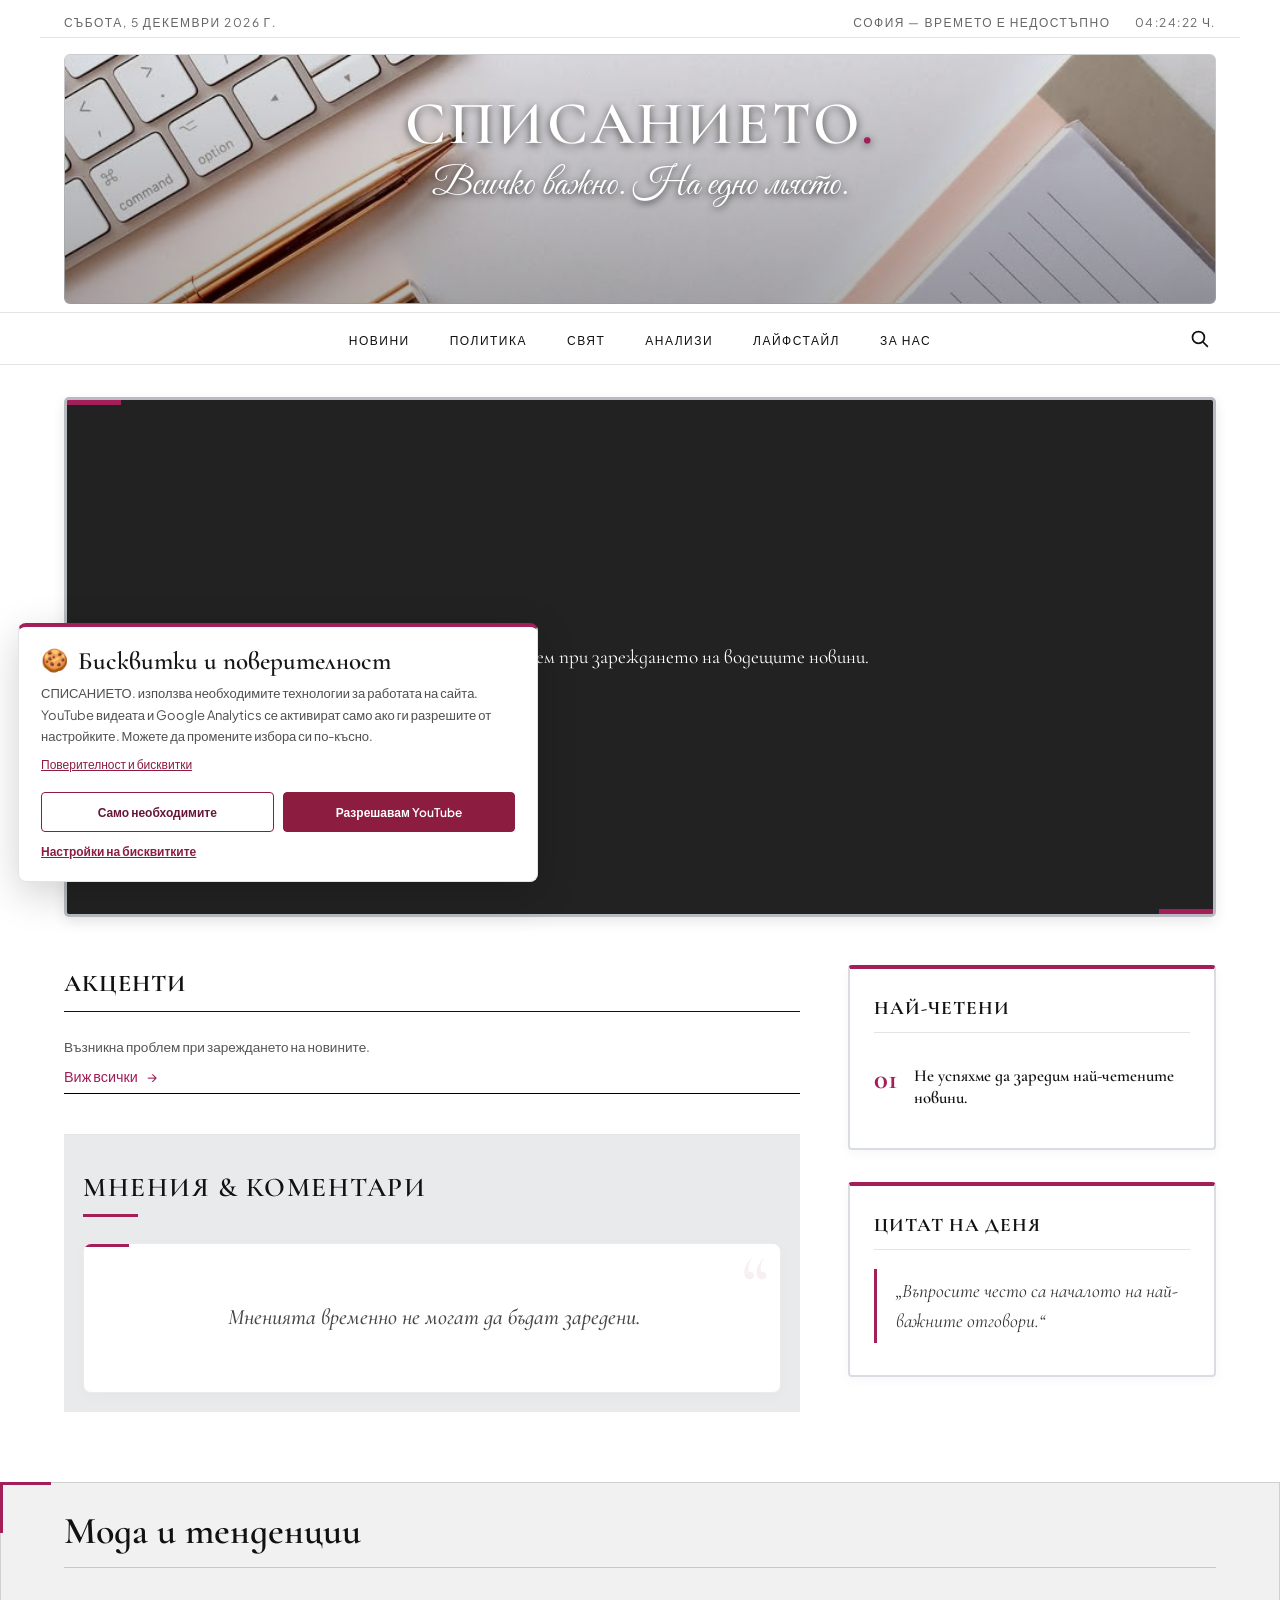
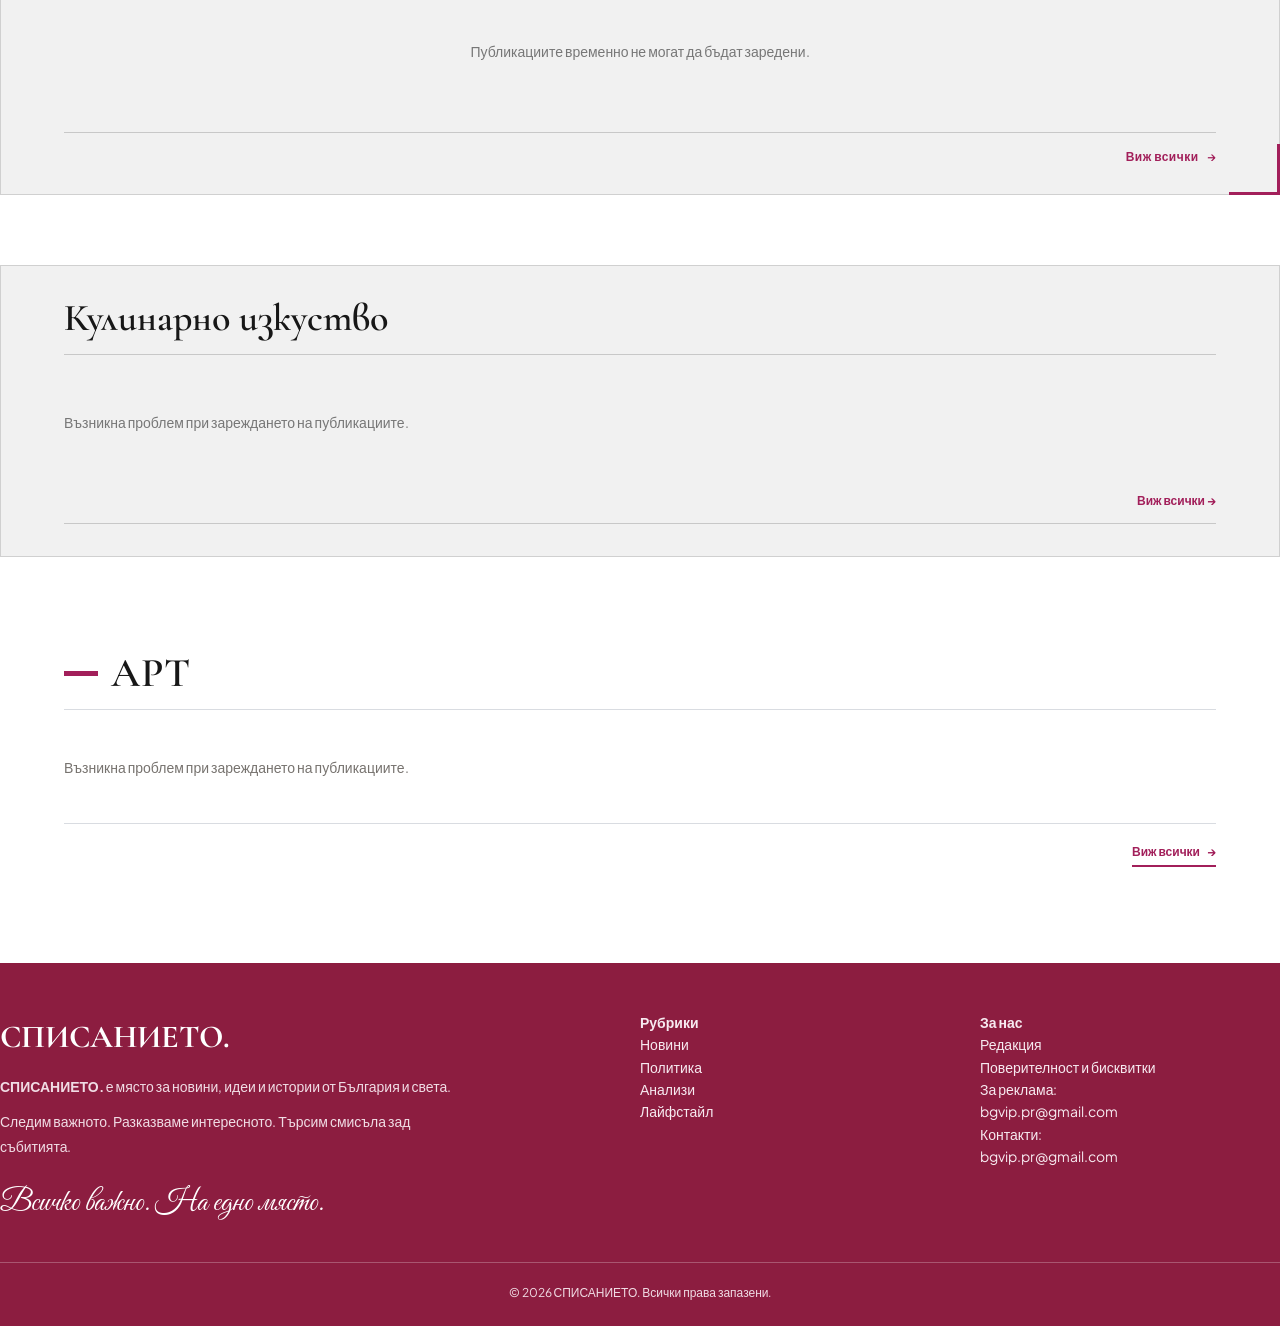
<file: index.html>
<!DOCTYPE html>
<html lang="bg">
<head>
    <meta charset="UTF-8">

    <meta
        name="viewport"
        content="width=device-width, initial-scale=1.0"
    >

    <title>СПИСАНИЕТО - Дигитално издание</title>

   <link
    href="https://fonts.googleapis.com/css2?family=Cormorant+Garamond:ital,wght@0,400;0,600;0,700;1,400&family=Plus+Jakarta+Sans:wght@300;400;500;600&family=Great+Vibes&display=swap"
    rel="stylesheet"
>



    <style>

       :root {

    --bg-color: #FFFFFF;
    --text-color: #111111;
    --accent-color: #a21f5a;
    --border-color: #E2E4E7;


            --font-serif:
                'Cormorant Garamond',
                Georgia,
                serif;

            --font-sans:
                'Plus Jakarta Sans',
                sans-serif;
        }


        * {
            box-sizing: border-box;
            margin: 0;
            padding: 0;
        }


        html {
            scroll-behavior: smooth;
        }


        body {
            background: var(--bg-color);
            color: var(--text-color);
            font-family: var(--font-sans);
            line-height: 1.6;
        }


        img {
            max-width: 100%;
        }


        /* =========================================
           TOP BAR
        ========================================= */

        .top-bar {

            max-width: 1200px;
            margin: 0 auto;

            padding:
                0.8rem
                1.5rem
                0.3rem;

            display: flex;
            justify-content: space-between;
            align-items: center;

            font-size: 0.75rem;
            text-transform: uppercase;
            letter-spacing: 1.5px;

            color: #666;

            border-bottom:
                1px solid var(--border-color);

            flex-wrap: wrap;
            gap: 0.5rem;
        }


        .top-bar-right {

            display: flex;
            gap: 1.5rem;
            align-items: center;
        }


        /* =========================================
           BANNER
        ========================================= */

        .top-banner {
            max-width: 1200px;
            margin: 1rem auto 0.5rem;
            padding: 0 1.5rem;
            position: relative;
        }

        .top-banner img {
            width: 100%;
            height: 250px;
            max-height: 250px;
            object-fit: cover;
            object-position: center;
            border-radius: 6px;
            border: 1px solid var(--border-color);
            display: block;
        }

        /* ЛОГО И СЛОГАН ВЪРХУ СЪЩЕСТВУВАЩИЯ БАНЕР */

        .top-banner header {
            position: absolute;
            inset: 0 1.5rem;
            z-index: 2;
            display: flex;
            flex-direction: column;
            justify-content: center;
            align-items: center;
            text-align: center;
            /* Центрираме логото в банера и го повдигаме над тетрадката и химикалката */
            box-sizing: border-box;
            padding: 0 1rem 3.5rem;
            background: linear-gradient(
                to bottom,
                rgba(0, 0, 0, 0.10),
                rgba(0, 0, 0, 0.32)
            );
            border-radius: 6px;
        }

        .logo {
            font-family: var(--font-serif);
            font-size: 3.8rem;
            font-weight: 600;
            letter-spacing: 3px;
            text-transform: uppercase;
            color: #ffffff;
            text-decoration: none;
            display: inline-block;
            line-height: 1;
            text-shadow: 0 2px 8px rgba(0, 0, 0, 0.65);
        }

        .logo-dot {
            color: var(--accent-color);
        }

        .tagline {
            font-family: 'Great Vibes', cursive;
            font-style: normal;
            font-size: clamp(1.8rem, 3vw, 2.4rem);
            font-weight: 400;
            color: #ffffff;
            margin-top: 0.5rem;
            letter-spacing: 0;
            line-height: 1.15;
            text-shadow: 0 2px 7px rgba(0, 0, 0, 0.75);
        }


        /* =========================================
           NAVIGATION
        ========================================= */

        nav {

            border-top:
                1px solid var(--border-color);

            border-bottom:
                1px solid var(--border-color);

            margin-bottom: 2rem;
        }


        .nav-container {

            max-width: 1200px;

            margin: 0 auto;

            display: flex;

            justify-content: space-between;

            align-items: center;

            padding: 0 1.5rem;
        }


        nav ul {

            display: flex;

            justify-content: center;

            gap: 2.5rem;

            list-style: none;

            padding: 0.8rem 0;

            flex-wrap: wrap;

            margin: 0 auto;
        }


        nav a {

            text-decoration: none;

            color: var(--text-color);

            font-weight: 500;

            font-size: 0.75rem;

            text-transform: uppercase;

            letter-spacing: 1.5px;

            transition: color 0.2s;

            cursor: pointer;
        }


        nav a:hover {
            color: var(--accent-color);
        }


        .nav-container {
            position: relative;
        }

        .search-icon {
            position: absolute;
            right: 1.5rem;
            top: 50%;
            transform: translateY(-50%);
            display: inline-flex;
            align-items: center;
            justify-content: center;
            width: 34px;
            height: 34px;
            border: 0;
            padding: 0;
            background: transparent;
            color: var(--text-color);
            cursor: pointer;
            transition: color 0.2s ease, transform 0.2s ease;
        }

        .search-icon:hover {
            color: var(--accent-color);
            transform: translateY(-50%) scale(1.08);
        }

        .search-icon svg {
            width: 21px;
            height: 21px;
            display: block;
        }


        /* =========================================
           SEARCH MODAL
        ========================================= */

        .search-modal {

            display: none;

            position: fixed;

            z-index: 2000;

            inset: 0;

            background:
                rgba(0, 0, 0, 0.65);

            backdrop-filter: blur(4px);

            align-items: flex-start;

            justify-content: center;

            padding:
                8vh
                1.5rem
                2rem;
        }


        .search-modal.active {
            display: flex;
        }


        .search-modal-content {

            width: 100%;

            max-width: 900px;

            background: var(--bg-color);

            border:
                1px solid var(--border-color);

            border-radius: 8px;

            box-shadow:
                0 15px 50px
                rgba(0,0,0,0.25);

            overflow: hidden;
        }


        .search-header {

            display: flex;

            align-items: center;

            gap: 1rem;

            padding:
                1.2rem
                1.5rem;

            border-bottom:
                1px solid var(--border-color);

            background: #fff;
        }


        .search-header-icon {

            font-size: 1.2rem;

            color: var(--accent-color);
        }


        .search-input {

            flex: 1;

            border: none;

            outline: none;

            background: transparent;

            font-family: var(--font-sans);

            font-size: 1rem;

            color: var(--text-color);
        }


        .search-input::placeholder {
            color: #999;
        }


        .search-close {

            border: none;

            background: transparent;

            color: #666;

            font-size: 1.8rem;

            line-height: 1;

            cursor: pointer;

            padding: 0;
        }


        .search-close:hover {
            color: var(--accent-color);
        }


        .search-results {

            max-height: 65vh;

            overflow-y: auto;

            padding: 1.5rem;
        }


        .search-status {

            color: #666;

            font-size: 0.9rem;

            padding:
                0.5rem
                0
                1rem;
        }


        .search-result {

            display: grid;

            grid-template-columns: 150px 1fr;

            gap: 1.2rem;

            padding: 1rem 0;

            border-bottom:
                1px solid var(--border-color);

            text-decoration: none;

            color: var(--text-color);
        }


        .search-result:last-child {
            border-bottom: none;
        }


        .search-result-image {

            width: 150px;

            height: 95px;

            object-fit: cover;

            border-radius: 4px;

            display: block;
        }


        .search-result-category {

            display: inline-block;

            font-size: 0.65rem;

            font-weight: 600;

            text-transform: uppercase;

            letter-spacing: 1.5px;

            color: #fff;

            background:
                var(--accent-color);

            padding: 3px 8px;

            margin-bottom: 0.45rem;
        }


        .search-result-title {

            font-family: var(--font-serif);

            font-size: 1.35rem;

            line-height: 1.2;

            font-weight: 600;

            margin-bottom: 0.35rem;
        }


        .search-result:hover
        .search-result-title {

            color: var(--accent-color);
        }


        .search-result-date {

            font-size: 0.72rem;

            color: #777;
        }


        .search-empty {

            text-align: center;

            padding: 2.5rem 1rem;

            color: #666;

            font-family: var(--font-serif);

            font-size: 1.25rem;
        }


        /* =========================================
           CONTAINER
        ========================================= */

        .container {

            max-width: 1200px;

            margin: 0 auto;

            padding: 0 1.5rem;
        }


        /* =========================================
           HERO
        ========================================= */
      
.hero {
    position: relative;
    width: 100%;
    height: 520px;
    margin-bottom: 3rem;
    overflow: hidden;

    border: 3px solid #B8BBC2;
    border-radius: 5px;
    background: #222;
   
box-shadow: 0 5px 14px rgba(0, 0, 0, 0.09);

}



        #hero-slides {

            position: relative;

            width: 100%;

            height: 100%;
        }
.hero::before,
.hero::after {
    content: "";
    position: absolute;
    z-index: 30;
    width: 55px;
    height: 6px;
    background: var(--accent-color);
    pointer-events: none;
}


.hero::before {
    top: -1px;
    left: -1px;
}

.hero::after {
    bottom: -1px;
    right: -1px;
}


        .carousel-slide {

            display: none;

            position: absolute;

            inset: 0;

            width: 100%;

            height: 100%;

            overflow: hidden;
        }


        .carousel-slide.active {
            display: block;
        }


        .hero-image-wrap {

            position: absolute;

            inset: 0;

            width: 100%;

            height: 100%;

            z-index: 1;
        }


        .hero-img {

            width: 100%;

            height: 100%;

            object-fit: cover;

            object-position: center;

            display: block;

            filter:
                brightness(0.68);
        }


        .hero-overlay {

            position: absolute;

            inset: 0;

            z-index: 2;

            pointer-events: none;

            background:
                linear-gradient(
                    to bottom,
                    rgba(0,0,0,0.05) 0%,
                    rgba(0,0,0,0.05) 35%,
                    rgba(0,0,0,0.28) 55%,
                    rgba(0,0,0,0.88) 100%
                );
        }

     
.hero-content {
    position: absolute;
    left: 5rem;
    bottom: 2.5rem;
    z-index: 5;
    padding: 0.7rem 1.2rem;
    color: #FFFFFF;
    pointer-events: none;

    width: fit-content;
    max-width: calc(100% - 10rem);

    background: rgba(20, 20, 24, 0.45);
    border-left: 3px solid var(--accent-color);
    backdrop-filter: blur(2px);
    border-radius: 3px;
}

.hero-content .category,
.hero-subtitle {
    display: none;
}




        .hero-content .category {
            pointer-events: auto;
        }


        .hero-title-link {

            position: relative;

            z-index: 7;

            display: block;

            width: fit-content;

            max-width: 950px;

            color: #ffffff;

            text-decoration: none;

            pointer-events: auto;
        }


        .hero-title-link:hover {
            color: #ffffff;
        }


        .hero-title {

            position: relative;

            z-index: 7;

            font-family: var(--font-serif);

            font-size: 3.2rem;

            line-height: 1.08;

            font-weight: 600;

            max-width: 950px;

            margin: 0;

            padding: 0;

            color: #ffffff;

            text-shadow:
                0 2px 6px
                rgba(0,0,0,0.7);

            overflow-wrap: break-word;

            word-wrap: break-word;
        }


        .hero-subtitle {

            position: relative;

            z-index: 7;

            margin-top: 0.8rem;

            max-width: 850px;

            font-size: 1rem;

            line-height: 1.5;

            color: #ffffff;

            text-shadow:
                0 2px 5px
                rgba(0,0,0,0.7);

            pointer-events: none;
        }


        .category {

            position: relative;

            z-index: 7;

            font-size: 0.7rem;

            font-weight: 600;

            text-transform: uppercase;

            letter-spacing: 2px;

            margin-bottom: 0.8rem;

            display: inline-block;

            background:
                var(--accent-color);

            padding: 4px 10px;

            color: #fff;
        }


        
.carousel-btn {
    position: absolute;
    top: 50%;
    transform: translateY(-50%);
    z-index: 20;

    background: rgba(255, 255, 255, 0.88);
    color: #8c1d40;
    border: 1px solid rgba(255, 255, 255, 0.8);

    width: 44px;
    height: 44px;
    cursor: pointer;
    font-size: 20px;
    border-radius: 50%;

    box-shadow: 0 2px 10px rgba(0, 0, 0, 0.12);
    transition: background 0.2s, color 0.2s, transform 0.2s;
}

.carousel-btn:hover,
.carousel-btn:focus,
.carousel-btn:active {
    background: #a21f5a !important;
    color: #FFFFFF !important;
    border-color: #a21f5a;
    transform: translateY(-50%) scale(1.05);
}


.prev-btn {
    left: 18px;
}

.next-btn {
    right: 18px;
}



        .carousel-btn:hover {

            background:
                rgba(0,0,0,0.8);

            transform:
                translateY(-50%)
                scale(1.05);
        }


        .prev-btn {
            left: 18px;
        }


        .next-btn {
            right: 18px;
        }


        /* =========================================
           MAIN LAYOUT
        ========================================= */

        .main-layout {

            display: grid;

            grid-template-columns:
                2fr 1fr;

            gap: 3rem;

            margin-bottom: 4rem;
        }


        /* =========================================
           SECTION TITLE
        ========================================= */

        .section-title {

            font-family: var(--font-serif);

            font-size: 1.5rem;

            text-transform: uppercase;

            letter-spacing: 1px;

            border-bottom:
                1px solid var(--text-color);

            padding-bottom: 0.5rem;

            margin-bottom: 1.5rem;
        }


        /* =========================================
           HIGHLIGHTS
        ========================================= */

        .grid-2 {

            display: grid;

            grid-template-columns:
                repeat(
                    auto-fit,
                    minmax(280px, 1fr)
                );

            gap: 2rem;
        }


        .card {
            margin-bottom: 1.5rem;
        }


        .card-img {

            width: 100%;

            height: 210px;

            object-fit: cover;

            margin-bottom: 1rem;

            border-radius: 3px;

            display: block;
        }


        .card-image-link {

            display: block;

            text-decoration: none;
        }


        .card-title {

            font-family: var(--font-serif);

            font-size: 1.4rem;

            font-weight: 600;

            margin-bottom: 0.5rem;

            line-height: 1.25;

            color: var(--text-color);

            text-decoration: none;

            display: block;
        }


        .card-title:hover {
            color: var(--accent-color);
        }


        .card-image-link:hover
        .card-img {
            opacity: 0.92;
        }


        .card-excerpt {

            font-size: 0.85rem;

            color: #555;
        }

/* ЕФЕКТ ПРИ ПОСОЧВАНЕ НА КАРЕТАТА В АКЦЕНТИ */

#highlights .card {
    padding: 0.8rem;
    border: 1px solid #D0D2D6;
    border-radius: 4px;
    transition: background-color 0.25s ease,
                border-color 0.25s ease;
}

#highlights .card:hover {
    background-color: #E8E8E8;
    border-color: #B8BBC2;
}

#highlights .card-title {
    transition: color 0.25s ease;
}


#highlights .card:hover .card-title {
    color: var(--accent-color);
}

#highlights .card-img {
    transition: opacity 0.25s ease;
}

#highlights .card:hover .card-img {
    opacity: 0.94;
}
#highlights .card:hover .card-img {
    opacity: 0.94;
}
/* ЕТИКЕТИ В АКЦЕНТИ — КАТО В ТЕМИ НА ФОКУС */

#highlights .card .category {
    display: inline-block;
    width: fit-content;
    font-family: var(--font-sans);
    font-size: 0.65rem;
    font-weight: 700;
    text-transform: uppercase;
    letter-spacing: 1px;
    color: var(--accent-color);
    background: #FFFFFF;
    border: 1px solid var(--accent-color);
    padding: 0.3rem 0.55rem;
    border-radius: 3px;
    margin-bottom: 0.55rem;
    transition: all 0.2s ease;
}

#highlights .card:hover .category {
    color: #FFFFFF;
    background: var(--accent-color);
}

        /* =========================================
           HIGHLIGHTS MORE
        ========================================= */

        .highlights-more {

            text-align: left;

            margin-top: 0.3rem;

            margin-bottom: 0;
        }


        .highlights-more-button {

            display: inline-flex;

            align-items: center;

            gap: 0.5rem;

            color: var(--accent-color);

            text-decoration: none;

            font-size: 0.9rem;

            padding-bottom: 0.3rem;

            border-bottom:
                1px solid #000;

            width: 100%;
        }


        .highlights-more-button span {
            margin-left: 0.1rem;
        }


        /* =========================================
           SIDEBAR
        ========================================= */

        .sidebar-box {

    background: #FFFFFF;

    padding: 1.5rem;

    border-radius: 4px;

    margin-bottom: 2rem;

    border: 2px solid #D9DCE1;

    border-top: 4px solid #a21f5a;

    box-shadow: 0 3px 12px rgba(0, 0, 0, 0.04);
}


        .sidebar-title {

            font-family: var(--font-serif);

            font-size: 1.2rem;

            text-transform: uppercase;

            letter-spacing: 1px;

            margin-bottom: 1rem;

            border-bottom:
                1px solid var(--border-color);

            padding-bottom: 0.5rem;
        }


        .popular-list {
            list-style: none;
        }


        .popular-item {
    display: flex;
    gap: 1rem;
    margin-bottom: 0;
    padding: 1rem 0;
    align-items: flex-start;
    border-bottom: 1px solid #D9DCE1;
}

.popular-item:last-child {
    border-bottom: none;
}


        .popular-num {

            font-family: var(--font-serif);

            font-size: 1.8rem;

            font-weight: 700;

            color: var(--accent-color);

            line-height: 1;
        }


       .popular-text {

    font-family: var(--font-serif);

    font-size: 1.05rem;

    line-height: 1.3;

    font-weight: 600;

    text-decoration: none;

    color: var(--text-color);

    transition: color 0.2s ease;
}


        .popular-text:hover {
            color: var(--accent-color);
        }


        .latest-list {
            list-style: none;
        }


        .latest-item {

            padding:
                0 0 1rem;

            margin-bottom: 1rem;

            border-bottom:
                1px solid var(--border-color);
        }


        .latest-item:last-child {

            border-bottom: none;

            margin-bottom: 0;

            padding-bottom: 0;
        }


        .latest-category {

            display: block;

            font-size: 0.65rem;

            font-weight: 600;

            text-transform: uppercase;

            letter-spacing: 1px;

            color: var(--accent-color);

            margin-bottom: 0.25rem;
        }


        .latest-link {

            display: block;

            font-family: var(--font-serif);

            font-size: 1.05rem;

            line-height: 1.25;

            font-weight: 600;

            text-decoration: none;

            color: var(--text-color);
        }


        .latest-link:hover {
            color: var(--accent-color);
        }


        .latest-date {

            display: block;

            margin-top: 0.3rem;

            font-size: 0.68rem;

            color: #777;
        }


        /* =========================================
           FOCUS TOPICS
        ========================================= */

        .focus-topics-list {

            display: flex;

            flex-direction: column;

            gap: 1rem;
        }


        .focus-topic {
    display: block;
    text-decoration: none;
    color: var(--text-color);
    padding-bottom: 1.2rem;
    margin-bottom: 1.2rem;
    border-bottom: 1px solid var(--border-color);
}

.focus-topic:last-child {
    padding-bottom: 0;
    margin-bottom: 0;
    border-bottom: none;
}


        .focus-topic:last-child {

            border-bottom: none;

            padding-bottom: 0;
        }


        .focus-topic-image {
    width: 100%;
    height: 150px;
    object-fit: cover;
    display: block;
    border-radius: 3px;
    margin-bottom: 0.8rem;
    transition: opacity 0.25s ease, transform 0.25s ease;
    background: #E2E4E7;
}

.focus-topic:hover .focus-topic-image {
    opacity: 0.92;
    transform: scale(1.02);
}


        .focus-topic:hover
        .focus-topic-image {
            opacity: 0.92;
        }


        .focus-topic-category {
    display: inline-block;
    width: fit-content;
    font-family: var(--font-sans);
    font-size: 0.65rem;
    font-weight: 700;
    text-transform: uppercase;
    letter-spacing: 1px;
    color: var(--accent-color);
    background: #FFFFFF;
    border: 1px solid var(--accent-color);
    padding: 0.3rem 0.55rem;
    border-radius: 3px;
    margin-bottom: 0.55rem;
    transition: all 0.2s ease;
}

.focus-topic:hover .focus-topic-category {
    color: #FFFFFF;
    background: var(--accent-color);
}


        .focus-topic-title {
    display: block;
    font-family: var(--font-serif);
    font-size: 1.12rem;
    line-height: 1.35;
    font-weight: 600;
    color: var(--text-color);
    transition: color 0.2s ease;
}

.focus-topic:hover .focus-topic-title {
    color: var(--accent-color);
}


        .focus-topic:hover
        .focus-topic-title {
            color: var(--accent-color);
        }


        .focus-topic-date {

            display: block;

            margin-top: 0.3rem;

            font-size: 0.68rem;

            color: #777;
        }


        .focus-loading {

            font-family: var(--font-serif);

            font-size: 1rem;

            color: #777;
        }


        /* =========================================
           QUOTE
        ========================================= */

       .quote-box {
    font-family: var(--font-serif);
    font-style: italic;
    font-size: 1.2rem;
    line-height: 1.6;
    border-left: 3px solid var(--accent-color);
    padding: 0.4rem 0 0.4rem 1.2rem;
    margin: 1.2rem 0 0.5rem;
    color: #333333;
}


        /* =========================================
           NEWSLETTER
        ========================================= */

        .newsletter-form
        input[type="email"] {

            width: 100%;

            padding: 0.7rem;

            border:
                1px solid var(--border-color);

            margin-bottom: 0.8rem;

            font-family: var(--font-sans);
        }


        .newsletter-form button {

            width: 100%;

            padding: 0.75rem;

            background: var(--text-color);

            color: #fff;

            border: none;

            font-weight: 600;

            text-transform: uppercase;

            font-size: 0.75rem;

            letter-spacing: 1px;

            cursor: pointer;

            transition: 0.2s;
        }


        .newsletter-form button:hover {
            background: var(--accent-color);
        }


        /* =========================================
           TAGS
        ========================================= */

        .tags-container {

            display: flex;

            flex-wrap: wrap;

            gap: 0.5rem;
        }


        .tag {

            font-size: 0.75rem;

            background: #fff;

            border:
                1px solid var(--border-color);

            padding: 4px 10px;

            border-radius: 20px;

            text-decoration: none;

            color: var(--text-color);

            transition: 0.2s;
        }


        .tag:hover {

            background:
                var(--accent-color);

            color: #fff;

            border-color:
                var(--accent-color);
        }


        /* =========================================
           МНЕНИЯ & КОМЕНТАРИ
        ========================================= */

        .opinion-section {

            background: #e9eaec;

            padding:
                2.4rem
                1.2rem
                1.2rem;

            margin-top: 2.5rem;

            margin-bottom: 0;

            border-top:
                1px solid var(--border-color);

            border-bottom: none;
        }


        .opinion-header {

            margin:
                0 0 1.6rem;

            padding: 0;

            text-align: left;

            position: relative;
        }


        .opinion-header::after {

            content: "";

            display: block;

            width: 55px;

            height: 3px;

            background:
                var(--accent-color);

            margin-top: 0.7rem;
        }


        .opinion-header h3 {

            font-family: var(--font-serif);

            font-size: 1.7rem;

            line-height: 1.1;

            letter-spacing: 1.5px;

            text-transform: uppercase;

            color: var(--text-color);

            font-weight: 600;
        }


        .opinion-grid {
    display: grid;

    grid-template-columns: 1fr;

    gap: 14px;

    width: 100%;

    margin: 0;

    padding: 0;
}


       .opinion-card {

    position: relative;

    background: #ffffff;

    border:
        1px solid
        rgba(0, 0, 0, 0.08);

    border-radius: 8px;

    padding:
        28px
        30px;

    min-height: 150px;

    display: grid;

    grid-template-columns:
        90px
        minmax(0, 1fr);

    column-gap: 24px;

    align-items: center;

    overflow: hidden;

    box-shadow:
        0 4px 16px
        rgba(0, 0, 0, 0.025);

    transition:
        transform 0.25s ease,
        box-shadow 0.25s ease,
        border-color 0.25s ease;
}

.opinion-card::before {

    content: "";

    position: absolute;

    top: 0;

    left: 0;

    width: 45px;

    height: 3px;

    background:
        var(--accent-color);
}


.opinion-card::after {

    content: "“";

    position: absolute;

    top: 1px;

    right: 12px;

    font-family: var(--font-serif);

    font-size: 75px;

    line-height: 1;

    font-weight: 600;

    color:
        rgba(162, 31, 90, 0.07);

    pointer-events: none;
}


.opinion-card:hover {

    transform:
        translateY(-3px);

    border-color:
        rgba(162, 31, 90, 0.18);

    box-shadow:
        0 8px 22px
        rgba(0, 0, 0, 0.05);
}


       .opinion-quote {

    grid-column: 2;

    grid-row: 1;

    position: relative;

    z-index: 1;

    min-width: 0;

    margin: 0;

    font-family: var(--font-serif);

    font-size: 22px;

    line-height: 1.25;

    font-weight: 500;

  font-style: italic;

   color: #454545;
}


       .opinion-author-box {
    position: relative;
    z-index: 2;
    display: contents;
}

        .opinion-avatar {

    grid-column: 1;

    grid-row: 1 / span 2;

    width: 90px;

    height: 90px;

    border-radius: 50%;

    object-fit: cover;

    border:
        2px solid
        rgba(162, 31, 90, 0.15);

    flex-shrink: 0;

    align-self: center;
}


       .opinion-author-name {

    grid-column: 2;

    grid-row: 2;

    align-self: start;

    margin-top: 18px;

    font-family: var(--font-sans);

    font-size: 13px;

    line-height: 1.25;

    font-weight: 700;

    letter-spacing: 0.02em;

    color: var(--accent-color);
}


        /* =========================================
           МНЕНИЯ — ВИЖ ВСИЧКИ
        ========================================= */

        .opinions-more {

            margin-top: 1.3rem;

            width: 100%;
        }


        .opinions-more-button {

    display: flex;

    align-items: center;

    gap: 0.5rem;

    width: 100%;

    padding:
        0.65rem
        0
        0.3rem;

    border: none;

    border-bottom:
        1px solid #111;

    background: transparent;

    color: var(--accent-color);

    text-decoration: none;

    font-family: var(--font-sans);

    font-size: 0.85rem;

    font-weight: 500;

    cursor: pointer;

    transition:
        color 0.2s ease;
}


.opinions-more-button:hover {
    color: #111;
}


.opinions-more-button span {

    transition:
        transform 0.2s ease;
}


.opinions-more-button:hover span {

    transform:
        translateX(4px);
}


        /* =========================================
           ГАЛЕРИЯ
        ========================================= */

        .photo-gallery-section {

            padding:
                2rem 0 3rem;

            margin-bottom: 2rem;
        }


        .photo-grid {

            display: grid;

            grid-template-columns:
                repeat(
                    auto-fit,
                    minmax(260px, 1fr)
                );

            gap: 1.5rem;
        }


        .photo-item {

            position: relative;

            overflow: hidden;

            border-radius: 4px;

            border:
                1px solid var(--border-color);

            background: #fff;
        }


        .photo-item img {

            width: 100%;

            height: 240px;

            object-fit: cover;

            transition:
                transform 0.4s ease;
        }


        .photo-item:hover img {

            transform:
                scale(1.04);
        }


        .photo-caption {

            padding: 1rem;

            font-family: var(--font-serif);

            font-size: 1.1rem;

            font-weight: 600;

            color: var(--text-color);
        }


        /* =========================================
           LIFESTYLE
        ========================================= */

        .lifestyle-section {

            background: #ffffff;

            padding: 3rem 0;

            margin-bottom: 3rem;

            border-top:
                1px solid var(--border-color);

            border-bottom:
                1px solid var(--border-color);
        }


        .grid-4 {

            display: grid;

            grid-template-columns:
                repeat(
                    auto-fit,
                    minmax(220px, 1fr)
                );

            gap: 1.5rem;
        }


        .square-card img {

            width: 100%;

            height: 220px;

            object-fit: cover;

            border-radius: 3px;
        }


        .square-card h4 {

            font-family: var(--font-serif);

            font-size: 1.1rem;

            margin-top: 0.5rem;
        }


        /* =========================================
           MODAL
        ========================================= */

        .modal {

            display: none;

            position: fixed;

            z-index: 1000;

            left: 0;

            top: 0;

            width: 100%;

            height: 100%;

            background-color:
                rgba(0,0,0,0.6);

            backdrop-filter: blur(3px);

            align-items: center;

            justify-content: center;
        }


        .modal-content {

            background-color:
                var(--bg-color);

            padding: 2.5rem;

            border-radius: 8px;

            max-width: 550px;

            width: 90%;

            position: relative;

            box-shadow:
                0 10px 25px
                rgba(0,0,0,0.2);

            border:
                1px solid var(--border-color);

            text-align: center;
        }


        .close-btn {

            position: absolute;

            right: 1.2rem;

            top: 0.8rem;

            font-size: 2rem;

            font-weight: bold;

            color: #666;

            cursor: pointer;

            line-height: 1;
        }


        .close-btn:hover {
            color: var(--accent-color);
        }

   
      /* =========================================
           FOOTER
        ========================================= */

        footer {
            margin-top: 48px;
            padding: 48px 0 24px;
            background: #8c1d40;
            color: #f7eaf0;
            text-align: left;
            border-top: none;
            font-family: 'Plus Jakarta Sans', sans-serif;
            font-size: 14px;
        }

        footer a {
            color: #f7eaf0;
            text-decoration: none;
        }

        footer a:hover {
            color: #fff;
            text-decoration: underline;
        }

        .footer-grid {
            display: grid;
            grid-template-columns: 2fr 1fr 1fr;
            gap: 40px;
            margin-bottom: 32px;
        }

        .footer-logo {
            font-family: 'Cormorant Garamond', serif;
            font-size: 32px;
            font-weight: 700;
            color: #fff;
            margin-bottom: 12px;
            display: block;
        }

        .footer-about {
            color: #f0dce4;
            line-height: 1.8;
            max-width: 480px;
        }

        .footer-about p {
            margin: 0 0 10px;
        }

        .footer-tagline {
            color: #fff;
            font-family: 'Great Vibes', cursive;
            font-style: normal;
            font-size: 30px;
            font-weight: 400;
            margin-top: 16px;
        }

        .footer-bottom {
            border-top: 1px solid rgba(255, 255, 255, 0.25);
            padding-top: 20px;
            text-align: center;
            font-size: 12px;
            color: #f0dce4;
        }

        #highlights-loading {

            font-family: var(--font-serif);

            font-size: 1.2rem;

            color: #666;

            padding: 2rem 0;
        }


        /* =========================================
           TABLET
        ========================================= */

        @media (max-width: 900px) {

            .opinion-grid {

                grid-template-columns:
                    repeat(
                        2,
                        minmax(0, 1fr)
                    );
            }


            .opinion-card {

                padding:
                    26px
                    21px
                    21px;
            }


            .opinion-quote {
                font-size: 21px;
            }

        }


        @media (max-width: 850px) {

            .main-layout {

                grid-template-columns: 1fr;
            }


            .footer-grid {

                grid-template-columns: 1fr;
            }


            .logo {
                font-size: 3rem;
            }


            .hero {

                height: 480px;

                border-radius: 4px;
            }


            .hero-content {

                left: 0;

                right: 0;

                bottom: 0;

                padding:
                    3rem
                    1.5rem
                    2rem;
            }


            .hero-title {

                font-size: 2.15rem;

                line-height: 1.08;

                max-width: 100%;
            }


            .hero-subtitle {

                font-size: 0.85rem;

                line-height: 1.4;

                max-width: 100%;
            }


            .category {

                font-size: 0.65rem;

                letter-spacing: 1.5px;
            }


            .carousel-btn {

                width: 40px;

                height: 40px;

                padding: 0;

                font-size: 16px;
            }


            .prev-btn {
                left: 10px;
            }


            .next-btn {
                right: 10px;
            }


            nav ul {
                gap: 1rem;
            }


            .top-bar {

                justify-content: center;

                text-align: center;
            }


            .top-bar-right {

                width: 100%;

                justify-content: center;
            }

        }


        /* =========================================
           MOBILE
        ========================================= */

        @media (max-width: 600px) {

            .search-modal {

                padding:
                    3vh
                    0.8rem
                    1rem;
            }


            .search-header {
                padding: 1rem;
            }


            .search-results {

                padding: 1rem;

                max-height: 75vh;
            }


            .search-result {

                grid-template-columns:
                    90px 1fr;

                gap: 0.8rem;
            }


            .search-result-image {

                width: 90px;

                height: 75px;
            }


            .search-result-title {
                font-size: 1.05rem;
            }


            .search-result-category {
                font-size: 0.58rem;
            }


            .opinion-section {

                padding:
                    2.2rem
                    1rem
                    1.1rem;

                margin-top: 2rem;
            }


            .opinion-header {

                margin-bottom: 1.5rem;
            }


            .opinion-header h3 {

                font-size: 1.55rem;
            }


            .opinion-grid {

                grid-template-columns: 1fr;

                gap: 14px;
            }


            .opinion-card {

                min-height: auto;

                padding:
                    25px
                    20px
                    20px;
            }


            .opinion-card::after {

                font-size: 70px;

                right: 12px;

                top: 4px;
            }


            .opinion-quote {

                font-size: 21px;

                line-height: 1.3;

                margin-bottom: 22px;
            }


            .opinion-author-box {
                padding-top: 12px;
            }


            .opinions-more {

                margin-top: 1.2rem;
            }


            .hero {
                height: 500px;
            }


            .hero-content {

                padding:
                    3rem
                    1.2rem
                    1.5rem;
            }


            .hero-title {
                font-size: 1.9rem;
            }


            .hero-subtitle {
                font-size: 0.8rem;
            }


            .top-banner {
                padding: 0 1rem;
            }

            .top-banner img {
                height: 190px;
            }

            .top-banner header {
                inset: 0 1rem;
                /* Центриране на логото и слогана и на мобилен екран */
                padding: 0 0.5rem 2rem;
            }

            .logo {
                font-size: 2.5rem;
                letter-spacing: 2px;
            }

            .tagline {
                font-size: 1.35rem;
            }


            .container {
                padding: 0 1rem;
            }


            .focus-topic-image {
                height: 150px;
            }

        }


        @media (max-width: 380px) {

            .opinion-card {

                padding:
                    24px
                    18px
                    20px;
            }


            .opinion-quote {
                font-size: 20px;
            }


            .opinion-avatar {

                width: 38px;

                height: 38px;
            }

        }
        /* =========================================
   ВДЪХНОВЕНИЕ — МОДА И ТЕНДЕНЦИИ
========================================= */

.inspiration-feature-section {
    margin-top: 70px;
    margin-bottom: 70px;
}

.inspiration-section-heading {
    display: block;
    width: 100%;
    box-sizing: border-box;
    margin-bottom: 28px;
    border-bottom: 1px solid #111;
    padding-bottom: 12px;
}

.inspiration-section-heading span {
    display: block;
    margin-bottom: 5px;

    font-family: var(--font-sans);
    font-size: 11px;
    font-weight: 600;
    letter-spacing: 0.16em;
    text-transform: uppercase;

    color: var(--accent-color);
}

.inspiration-section-heading h3 {
    margin: 0;

    font-family: var(--font-serif);
    font-size: 38px;
    line-height: 1.05;
    font-weight: 600;

    color: #111;
}

.inspiration-fashion-grid {
    display: grid;

    grid-template-columns:
        minmax(0, 2fr)
        minmax(280px, 1fr);

    gap: 28px;

    width: 100%;
}

.inspiration-fashion-loading {
    grid-column: 1 / -1;

    padding: 50px 20px;

    text-align: center;

    font-family: var(--font-sans);
    font-size: 14px;

    color: #777;
}
.inspiration-view-all {
    margin-top: 18px;
    padding-top: 12px;
    border-top: 1px solid #111;
    display: flex;
    justify-content: flex-end;
}

.inspiration-view-all a {
    display: inline-flex;
    align-items: center;
    gap: 8px;
   color: var(--accent-color);
    text-decoration: none;
    font-family: var(--font-sans);
    font-size: 12px;
    font-weight: 600;
    letter-spacing: 0.04em;
    transition: color 0.2s ease;
}

.inspiration-view-all a:hover {
    color: var(--accent-color);
}

/* -----------------------------------------
   RESPONSIVE
----------------------------------------- */

@media (max-width: 768px) {

    .inspiration-feature-section {
        margin-top: 50px;
        margin-bottom: 50px;
    }

    .inspiration-section-heading h3 {
        font-size: 32px;
    }

    .inspiration-fashion-grid {
        grid-template-columns: 1fr;
        gap: 20px;
    }

}

/* =========================================
   ВДЪХНОВЕНИЕ — МОДА И ТЕНДЕНЦИИ
   EDITORIAL PHOTO GRID
========================================= */

.inspiration-feature-section {
    margin-top: 70px;
    margin-bottom: 70px;
}

.inspiration-section-heading {
    margin-bottom: 18px;
    border-bottom: 1px solid #111;
    padding-bottom: 12px;
}

.inspiration-fashion-grid {
    display: grid;
    grid-template-columns: minmax(0, 1fr) minmax(0, 1fr);
    gap: 1px;
    width: 100%;
    align-items: stretch;
}

.inspiration-fashion-loading {
    grid-column: 1 / -1;
    padding: 50px 20px;
    text-align: center;
    font-family: var(--font-sans);
    font-size: 14px;
    color: #777;
}

/* ГОЛЯМО ВОДЕЩО КАРЕ */

.inspiration-fashion-lead {
    margin: 0;
    min-width: 0;
}

.inspiration-fashion-lead-link {
    display: block;
    position: relative;
    height: 100%;
    min-height: 420px;
    overflow: hidden;
    color: #fff;
    text-decoration: none;
    background: #222;
}

.inspiration-fashion-lead-image {
    position: absolute;
    inset: 0;
    width: 100%;
    height: 100%;
    overflow: hidden;
}

.inspiration-fashion-lead-image::after {
    content: "";
    position: absolute;
    inset: 0;
    background: linear-gradient(
        to top,
        rgba(0, 0, 0, 0.82) 0%,
        rgba(0, 0, 0, 0.25) 45%,
        rgba(0, 0, 0, 0.02) 100%
    );
}

.inspiration-fashion-lead-image img {
    width: 100%;
    height: 100%;
    display: block;
    object-fit: cover;
    transition: transform 0.6s ease;
}

.inspiration-fashion-lead-link:hover
.inspiration-fashion-lead-image img {
    transform: scale(1.04);
}

.inspiration-fashion-lead-content {
    position: absolute;
    z-index: 2;
    left: 25px;
    right: 25px;
    bottom: 25px;
    padding: 0;
    color: #fff;
}

.inspiration-fashion-category {
    display: block;
    margin-bottom: 10px;
    font-family: var(--font-sans);
    font-size: 10px;
    font-weight: 600;
    letter-spacing: 0.14em;
    text-transform: uppercase;
    color: #fff;
}

.inspiration-fashion-lead-content h4 {
    margin: 0;
    font-family: var(--font-serif);
    font-size: clamp(27px, 2.5vw, 38px);
    line-height: 1.08;
    font-weight: 600;
    color: #fff;
}

.inspiration-fashion-lead-content p,
.inspiration-fashion-lead-content time {
    display: none;
}

/* ЧЕТИРИ МАЛКИ КАРЕТА */

.inspiration-fashion-small-list {
    display: grid;
    grid-template-columns: repeat(2, minmax(0, 1fr));
    grid-template-rows: repeat(2, minmax(0, 1fr));
    gap: 1px;
    min-width: 0;
}

.inspiration-fashion-small {
    margin: 0;
    min-width: 0;
    min-height: 0;
}

.inspiration-fashion-small-link {
    display: block;
    position: relative;
    height: 100%;
    min-height: 200px;
    overflow: hidden;
    color: #fff;
    text-decoration: none;
    background: #222;
}

.inspiration-fashion-small-image {
    position: absolute;
    inset: 0;
    width: 100%;
    height: 100%;
    overflow: hidden;
}

.inspiration-fashion-small-image::after {
    content: "";
    position: absolute;
    inset: 0;
    background: linear-gradient(
        to top,
        rgba(0, 0, 0, 0.82) 0%,
        rgba(0, 0, 0, 0.18) 65%,
        rgba(0, 0, 0, 0.02) 100%
    );
}

.inspiration-fashion-small-image img {
    display: block;
    width: 100%;
    height: 100%;
    object-fit: cover;
    transition: transform 0.5s ease;
}

.inspiration-fashion-small-link:hover
.inspiration-fashion-small-image img {
    transform: scale(1.05);
}

.inspiration-fashion-small-content {
    position: absolute;
    z-index: 2;
    left: 14px;
    right: 14px;
    bottom: 15px;
    padding: 0;
}

.inspiration-fashion-small-content span {
    display: block;
    margin-bottom: 6px;
    font-family: var(--font-sans);
    font-size: 9px;
    font-weight: 600;
    letter-spacing: 0.12em;
    text-transform: uppercase;
    color: #fff;
}

.inspiration-fashion-small-content h5 {
    margin: 0;
    font-family: var(--font-serif);
    font-size: clamp(17px, 1.5vw, 23px);
    line-height: 1.12;
    font-weight: 600;
    color: #fff;
}

.inspiration-fashion-small-content time {
    display: none;
}

/* МОБИЛНА ВЕРСИЯ */

@media (max-width: 768px) {
    .inspiration-feature-section {
        margin-top: 45px;
        margin-bottom: 45px;
    }

    .inspiration-fashion-grid {
        grid-template-columns: 1fr;
        gap: 10px;
    }

    .inspiration-fashion-lead-link {
        min-height: 380px;
    }

    .inspiration-fashion-lead-content {
        left: 18px;
        right: 18px;
        bottom: 20px;
    }

    .inspiration-fashion-lead-content h4 {
        font-size: 29px;
    }

    .inspiration-fashion-small-list {
        grid-template-columns: repeat(2, minmax(0, 1fr));
        grid-template-rows: auto;
        gap: 8px;
    }

    .inspiration-fashion-small-link {
        min-height: 190px;
    }

    .inspiration-fashion-small-content {
        left: 10px;
        right: 10px;
        bottom: 12px;
    }

    .inspiration-fashion-small-content h5 {
        font-size: 18px;
    }
}

@media (max-width: 420px) {
    .inspiration-fashion-lead-link {
        min-height: 330px;
    }

    .inspiration-fashion-small-link {
        min-height: 165px;
    }

    .inspiration-fashion-small-content h5 {
        font-size: 16px;
    }
}


/* =========================================
   КУЛИНАРНО ИЗКУСТВО
========================================= */

.culinary-art-section {
    box-sizing: border-box;
    margin: 50px 0;
    padding: 32px 28px;
    background: #F1F1F1;
    border: 1px solid #D0D0D0;
}

.culinary-section-heading {
    margin-bottom: 28px;
    border-bottom: 1px solid #C8C8C8;
    padding-bottom: 14px;
}

.culinary-section-heading span {
    display: none;
}

.culinary-section-heading h3 {
    margin: 0;
    color: #171717;
    font-family: 'Cormorant Garamond', Georgia, serif;
    font-size: 38px;
    font-weight: 600;
    line-height: 1.1;
}

.culinary-feature-grid {
    display: grid;
    grid-template-columns: repeat(2, minmax(0, 1fr));
    gap: 24px;
    margin-bottom: 24px;
}

.culinary-card {
    min-width: 0;
    background: transparent;
    overflow: hidden;
}

.culinary-card a {
    display: block;
    color: inherit;
    text-decoration: none;
}

.culinary-card-image {
    position: relative;
    overflow: hidden;
    background: #E0E0E0;
}

.culinary-card-image img {
    display: block;
    width: 100%;
    height: 100%;
    object-fit: cover;
    transition: transform 0.4s ease;
}

.culinary-card:hover .culinary-card-image img {
    transform: scale(1.035);
}

.culinary-card-large .culinary-card-image {
    height: 310px;
}

.culinary-card-content {
    position: relative;
    z-index: 2;
    width: calc(100% - 36px);
    margin: -22px auto 0;
    padding: 20px 18px 22px;
    background: #FFFFFF;
    border: 2px solid #a21f5a;
    box-sizing: border-box;
}

.culinary-card-date {
    display: block;
    margin-bottom: 8px;
    color: #8c1d40;
    font-family: 'Plus Jakarta Sans', Arial, sans-serif;
    font-size: 11px;
    font-weight: 600;
}

.culinary-card-title {
    margin: 0;
    color: #171717;
    font-family: 'Cormorant Garamond', Georgia, serif;
    font-size: 27px;
    font-weight: 600;
    line-height: 1.2;
}

.culinary-small-grid {
    display: grid;
    grid-template-columns: repeat(3, minmax(0, 1fr));
    gap: 20px;
}

.culinary-card-small .culinary-card-image {
    height: 190px;
}

.culinary-card-small .culinary-card-content {
    padding: 14px 15px 18px;
}

.culinary-card-small .culinary-card-title {
    font-size: 22px;
}

.culinary-loading,
.culinary-empty {
    padding: 28px 0;
    color: #777777;
    font-family: 'Plus Jakarta Sans', Arial, sans-serif;
    font-size: 14px;
}


.culinary-view-all {
    margin-top: 24px;
    padding: 0 0 12px;
    background: transparent;
    border: none;
    border-bottom: 1px solid #C8C8C8;
    text-align: right;
    box-sizing: border-box;
}

.culinary-view-all a {
    color: #a21f5a;
    font-family: 'Plus Jakarta Sans', Arial, sans-serif;
    font-size: 12px;
    font-weight: 700;
    text-decoration: none;
    text-transform: none;
    letter-spacing: 0;
}

.culinary-view-all a:hover {
    color: #681638;
}


/* МОБИЛНА ВЕРСИЯ — КУЛИНАРНО ИЗКУСТВО */

@media (max-width: 600px) {
    .culinary-art-section {
        margin: 35px 0;
        padding: 22px 14px;
    }

    .culinary-section-heading {
        margin-bottom: 20px;
        padding-bottom: 12px;
    }

    .culinary-section-heading h3 {
        font-size: 32px;
    }

    .culinary-feature-grid {
        grid-template-columns: minmax(0, 1fr);
        gap: 22px;
        margin-bottom: 22px;
    }

    .culinary-small-grid {
        grid-template-columns: minmax(0, 1fr);
        gap: 22px;
    }

    .culinary-card {
        width: 100%;
        min-width: 0;
    }

    .culinary-card-large .culinary-card-image,
    .culinary-card-small .culinary-card-image {
        height: auto;
        aspect-ratio: 4 / 3;
    }

    .culinary-card-content {
        width: calc(100% - 24px);
        margin-top: -14px;
        padding: 16px 15px 18px;
    }

    .culinary-card-title {
        font-size: 25px;
        line-height: 1.2;
        overflow-wrap: anywhere;
    }

    .culinary-card-small .culinary-card-title {
        font-size: 23px;
    }

    .culinary-card-date {
        font-size: 10px;
    }

    .culinary-view-all {
        margin-top: 22px;
        padding: 12px;
        background: #FFFFFF;
    }
}

@media (max-width: 380px) {
    .culinary-section-heading h3 {
        font-size: 29px;
    }

    .culinary-card-title {
        font-size: 23px;
    }

    .culinary-card-small .culinary-card-title {
        font-size: 21px;
    }
}

/* =========================================
   АРТ — METRO MOSAIC
========================================= */

.culture-metro-section {
    padding: 52px 0;
    background: #FFFFFF;
}

.culture-metro-heading {
    margin-bottom: 26px;
    padding-bottom: 14px;
    border-bottom: 1px solid #d9d6d0;
}

.culture-metro-heading span {
    display: block;
    margin-bottom: 6px;
    color: #8c1d40;
    font-family: 'Plus Jakarta Sans', Arial, sans-serif;
    font-size: 11px;
    font-weight: 700;
    letter-spacing: 2px;
    text-transform: uppercase;
}

.culture-metro-heading h3 {
    margin: 0;
    color: #171717;
    font-family: 'Cormorant Garamond', Georgia, serif;
    font-size: 38px;
    font-weight: 600;
    line-height: 1.1;
}




/* =========================================
   АРТ — METRO МОЗАЙКА БЕЗ ПРОЛУКИ
   Сиво-бежова подложка
========================================= */

.culture-metro-grid {
    display: grid;
    grid-template-columns: repeat(4, minmax(0, 1fr));
    grid-auto-rows: 100px;
    grid-auto-flow: dense;
    gap: 0;
    padding: 8px;
    background: #E2E4E7;
    border-radius: 3px;
    box-sizing: border-box;
}

.culture-metro-card {
    position: relative;
    min-width: 0;
    min-height: 0;
    overflow: hidden;
    background: #E2E4E7;
    grid-column: span 1;
    grid-row: span 2;
}


/* Първите пет карти */
.culture-metro-card:nth-child(1) {
    grid-column: span 2;
    grid-row: span 4;
}

.culture-metro-card:nth-child(2) {
    grid-column: span 2;
    grid-row: span 2;
}

.culture-metro-card:nth-child(3) {
    grid-column: span 1;
    grid-row: span 3;
}

.culture-metro-card:nth-child(4) {
    grid-column: span 1;
    grid-row: span 2;
}

.culture-metro-card:nth-child(5) {
    grid-column: span 2;
    grid-row: span 3;
}

/* Редуване на размерите при следващите карти */
.culture-metro-card:nth-child(n+6) {
    grid-column: span 1;
    grid-row: span 2;
}

.culture-metro-card:nth-child(7n+6) {
    grid-column: span 2;
    grid-row: span 3;
}

.culture-metro-card:nth-child(7n+7) {
    grid-column: span 1;
    grid-row: span 3;
}

.culture-metro-card:nth-child(7n+8) {
    grid-column: span 1;
    grid-row: span 2;
}

.culture-metro-card:nth-child(7n+9) {
    grid-column: span 2;
    grid-row: span 2;
}

.culture-metro-card:nth-child(7n+10) {
    grid-column: span 1;
    grid-row: span 3;
}

.culture-metro-card:nth-child(7n+11) {
    grid-column: span 1;
    grid-row: span 2;
}

/* Снимки и линкове */
.culture-metro-card a {
    position: absolute;
    inset: 0;
    display: block;
    color: #fff;
    text-decoration: none;
}

.culture-metro-card img {
    display: block;
    width: 100%;
    height: 100%;
    object-fit: cover;
    transition: transform 0.4s ease;
}

.culture-metro-card:hover img {
    transform: scale(1.04);
}

/* Градиент за четимост */
.culture-metro-card::after {
    position: absolute;
    inset: 25% 0 0;
    z-index: 1;
    background: linear-gradient(
        to bottom,
        transparent 0%,
        rgba(0, 0, 0, 0.78) 100%
    );
    content: "";
    pointer-events: none;
}

/* Заглавия върху снимките */
.culture-metro-card-copy {
    position: absolute;
    z-index: 2;
    right: 0;
    bottom: 0;
    left: 0;
    padding: 16px;
}

.culture-metro-card:nth-child(1) .culture-metro-card-copy {
    padding: 24px;
}

.culture-metro-card-title {
    margin: 0;
    color: #fff;
    font-family: 'Cormorant Garamond', Georgia, serif;
    font-size: 22px;
    font-weight: 600;
    line-height: 1.15;
    overflow-wrap: anywhere;
}

.culture-metro-card:nth-child(1) .culture-metro-card-title {
    font-size: 34px;
}

/* Съобщения */
.culture-metro-loading,
.culture-metro-empty {
    padding: 24px 0;
    color: #77736f;
    font-family: 'Plus Jakarta Sans', Arial, sans-serif;
    font-size: 14px;
}

/* Виж всички */
.culture-metro-view-all {
    margin-top: 24px;
    padding-bottom: 12px;
    border-bottom: 1px solid #171717;
    text-align: right;
}

.culture-metro-view-all a {
    color: #8c1d40;
    font-family: 'Plus Jakarta Sans', Arial, sans-serif;
    font-size: 12px;
    font-weight: 700;
    text-decoration: none;
}

/* Таблет */
@media (min-width: 601px) and (max-width: 900px) {
    .culture-metro-grid {
        grid-auto-rows: 90px;
        gap: 0;
        padding: 6px;
    }

    .culture-metro-card-title {
        font-size: 19px;
    }

    .culture-metro-card:nth-child(1) .culture-metro-card-title {
        font-size: 29px;
    }
}

/* Телефон */
@media (max-width: 600px) {
    .culture-metro-section {
        padding: 32px 0;
    }

    .culture-metro-heading h3 {
        font-size: 32px;
    }

    .culture-metro-grid {
        grid-template-columns: repeat(2, minmax(0, 1fr));
        grid-auto-rows: 85px;
        gap: 0;
        padding: 5px;
    }

    .culture-metro-card:nth-child(n) {
        grid-column: span 1;
        grid-row: span 2;
    }

    .culture-metro-card:nth-child(1) {
        grid-column: span 2;
        grid-row: span 3;
    }

    .culture-metro-card:nth-child(2) {
        grid-column: span 2;
        grid-row: span 2;
    }

    .culture-metro-card:nth-child(3) {
        grid-column: span 1;
        grid-row: span 2;
    }

    .culture-metro-card:nth-child(4) {
        grid-column: span 1;
        grid-row: span 3;
    }

    .culture-metro-card:nth-child(5) {
        grid-column: span 2;
        grid-row: span 2;
    }

    .culture-metro-card-copy,
    .culture-metro-card:nth-child(1) .culture-metro-card-copy {
        padding: 13px;
    }

    .culture-metro-card-title {
        font-size: 18px;
    }

    .culture-metro-card:nth-child(1) .culture-metro-card-title {
        font-size: 28px;
    }
}
/* =========================================
   МОДА И ТЕНДЕНЦИИ — РЕДАКЦИОНЕН БЛОК
========================================= */

.inspiration-feature-section {
    position: relative;
    box-sizing: border-box;
    margin: 70px 0;
    padding: 28px;
    background: #F1F1F1;
    border: 1px solid #D0D0D0;
}

.inspiration-feature-section::before,
.inspiration-feature-section::after {
    content: "";
    position: absolute;
    width: 48px;
    height: 48px;
    pointer-events: none;
}

.inspiration-feature-section::before {
    top: -1px;
    left: -1px;
    border-top: 3px solid #a21f5a;
    border-left: 3px solid #a21f5a;
}

.inspiration-feature-section::after {
    right: -1px;
    bottom: -1px;
    border-right: 3px solid #a21f5a;
    border-bottom: 3px solid #a21f5a;
}

.inspiration-section-heading {
    display: block;
    margin: 0 0 22px;
    padding: 0 0 14px;
    border-bottom: 1px solid #C8C8C8;
}

.inspiration-section-heading span {
    display: none;
}

.inspiration-section-heading h3 {
    margin: 0;
    font-family: var(--font-serif);
    font-size: 38px;
    line-height: 1.1;
    font-weight: 600;
    color: #111111;
}

.inspiration-view-all {
    margin-top: 20px;
    padding-top: 14px;
    border-top: 1px solid #C8C8C8;
}

.inspiration-view-all a {
    color: #a21f5a;
}

.inspiration-view-all a:hover {
    color: #681638;
}

@media (max-width: 768px) {
    .inspiration-feature-section {
        margin: 45px 0;
        padding: 18px 14px;
    }

    .inspiration-feature-section::before,
    .inspiration-feature-section::after {
        width: 32px;
        height: 32px;
    }

    .inspiration-section-heading {
        margin-bottom: 16px;
        padding-bottom: 11px;
    }

    .inspiration-section-heading h3 {
        font-size: 32px;
    }
}

@media (max-width: 420px) {
    .inspiration-feature-section {
        padding: 15px 10px;
    }

    .inspiration-section-heading h3 {
        font-size: 28px;
    }
}

/* Много малък телефон */
@media (max-width: 380px) {
    .culture-metro-grid {
        grid-auto-rows: 80px;
        gap: 0;
        padding: 4px;
    }

    .culture-metro-card-title {
        font-size: 17px;
    }
}
        @media (max-width: 650px) {
            .nav-container {
                padding-right: 42px;
            }

            .search-icon {
                right: 0.45rem;
                width: 28px;
                height: 28px;
            }
        }
/* =========================================
   АРТ — ПО-ИЗРАЗИТЕЛНА РЕДАКЦИОННА ВИЗИЯ
========================================= */

.culture-metro-section {
    padding: 44px 0 48px;
    background: #FFFFFF;
}

.culture-metro-heading {
    position: relative;
    margin-bottom: 22px;
    padding-bottom: 13px;
    border-bottom: 1px solid #D9DCE1;
}

.culture-metro-heading h3 {
    display: flex;
    align-items: center;
    gap: 13px;
    margin: 0;
    color: #171717;
    font-family: 'Cormorant Garamond', Georgia, serif;
    font-size: clamp(32px, 3.2vw, 44px);
    font-weight: 600;
    line-height: 1.1;
    letter-spacing: 1px;
}

.culture-metro-heading h3::before {
    content: "";
    display: block;
    flex: 0 0 34px;
    height: 5px;
    background: #A21F5A;
}

/* Рамка около плътната мозайка */
.culture-metro-grid {
    gap: 0;
    padding: 8px;
    background: #E2E4E7;
    border: 1px solid #D5D9E0;
    border-radius: 3px;
    box-shadow: 0 8px 24px rgba(17, 17, 17, 0.07);
}

/* По-живи снимки при посочване */
.culture-metro-card img {
    transition:
        transform 0.55s ease,
        filter 0.35s ease;
}

.culture-metro-card:hover img {
    transform: scale(1.045);
    filter: saturate(1.06);
}

/* По-четливи заглавия */
.culture-metro-card::after {
    inset: 10% 0 0;
    background: linear-gradient(
        to bottom,
        transparent 0%,
        rgba(0, 0, 0, 0.20) 38%,
        rgba(0, 0, 0, 0.88) 100%
    );
}

.culture-metro-card-copy {
    padding: 18px;
}

.culture-metro-card-title {
    font-size: clamp(18px, 1.7vw, 23px);
    line-height: 1.14;
    font-weight: 600;
    text-shadow: 0 1px 5px rgba(0, 0, 0, 0.3);
}

.culture-metro-card:nth-child(1) .culture-metro-card-title {
    font-size: clamp(28px, 3vw, 38px);
}

/* По-елегантен линк към всички материали */
.culture-metro-view-all {
    margin-top: 20px;
    padding: 13px 0 0;
    border-top: 1px solid #D9DCE1;
    border-bottom: 0;
    text-align: right;
}

.culture-metro-view-all a {
    display: inline-flex;
    align-items: center;
    gap: 7px;
    padding-bottom: 4px;
    color: #A21F5A;
    border-bottom: 2px solid #A21F5A;
    font-size: 12px;
    font-weight: 700;
    text-decoration: none;
    transition: color 0.2s ease;
}

.culture-metro-view-all a:hover {
    color: #681638;
}

.culture-metro-view-all a span {
    display: inline-block;
    transition: transform 0.2s ease;
}

.culture-metro-view-all a:hover span {
    transform: translateX(4px);
}

/* Телефон */
@media (max-width: 600px) {
    .culture-metro-section {
        padding: 30px 0 34px;
    }

    .culture-metro-heading {
        margin-bottom: 17px;
        padding-bottom: 11px;
    }

    .culture-metro-heading h3 {
        gap: 10px;
        font-size: 32px;
    }

    .culture-metro-heading h3::before {
        flex-basis: 26px;
        height: 4px;
    }

    .culture-metro-grid {
        padding: 5px;
        border-radius: 2px;
    }

    .culture-metro-card-copy,
    .culture-metro-card:nth-child(1) .culture-metro-card-copy {
        padding: 13px;
    }

    .culture-metro-card-title {
        font-size: 18px;
    }

    .culture-metro-card:nth-child(1) .culture-metro-card-title {
        font-size: 28px;
    }
}

@media (prefers-reduced-motion: reduce) {
    .culture-metro-card img,
    .culture-metro-view-all a,
    .culture-metro-view-all a span {
        transition: none;
    }
}
        /* =========================================
   АРТ — ПЛЪТНА МОЗАЙКА С РАМКИ
========================================= */

.culture-metro-grid {
    gap: 8px;
    padding: 8px;
    background: #FFFFFF;
}

.culture-metro-card {
    position: relative;
    isolation: isolate;
    overflow: hidden;
    box-sizing: border-box;
    border: 1px solid #C9CDD3;
    background: #E2E4E7;
}

/* Размазан фон от същата снимка */
.culture-metro-card::before {
    content: "";
    position: absolute;
    inset: -12px;
    z-index: 0;
    background-image: var(--culture-image);
    background-size: cover;
    background-position: center;
    background-repeat: no-repeat;
    filter: blur(12px);
    transform: scale(1.08);
    opacity: 0.88;
    pointer-events: none;
}

/* Оригиналната снимка остава цяла и центрирана */
.culture-metro-card img {
    position: absolute;
    inset: 0;
    z-index: 1;
    display: block;
    width: 100%;
    height: 100%;
    object-fit: contain;
    object-position: center center;
    background: transparent;
    transform: none;
}

/* Потъмняване в долната част за четливи заглавия */
.culture-metro-card::after {
    content: "";
    position: absolute;
    inset: 35% 0 0;
    z-index: 2;
    background: linear-gradient(
        to bottom,
        transparent 0%,
        rgba(0, 0, 0, 0.18) 35%,
        rgba(0, 0, 0, 0.88) 100%
    );
    pointer-events: none;
}

/* Заглавието остава над снимката */
.culture-metro-card-copy {
    z-index: 3;
}

/* Разделители за по-малки екрани */
@media (max-width: 600px) {
    .culture-metro-grid {
        gap: 5px;
        padding: 5px;
    }
}

@media (prefers-reduced-motion: reduce) {
    .culture-metro-card img {
        transition: none;
    }
}
        /* =========================================
   АРТ — ЗАГЛАВИЯ ВЪРХУ СНИМКИТЕ
========================================= */

.culture-metro-card-copy {
    position: absolute;
    z-index: 3;
    right: 0;
    bottom: 0;
    left: 0;
    box-sizing: border-box;
    width: 100%;
    padding: 16px 18px;

    /* Прозрачна подложка */
    background: rgba(18, 20, 25, 0.42);
    -webkit-backdrop-filter: blur(5px);
    backdrop-filter: blur(5px);

    border-top: 1px solid rgba(255, 255, 255, 0.25);
}

.culture-metro-card-title {
    margin: 0;
    color: #FFFFFF;
    font-weight: 600;
    line-height: 1.18;
    text-shadow: 0 1px 4px rgba(0, 0, 0, 0.35);
}

/* Лек ефект при посочване с мишката */
.culture-metro-card:hover .culture-metro-card-copy {
    background: rgba(18, 20, 25, 0.56);
}

/* По-компактно на телефон */
@media (max-width: 600px) {
    .culture-metro-card-copy {
        padding: 11px 12px;
        background: rgba(18, 20, 25, 0.48);
    }

    .culture-metro-card-title {
        font-size: 18px;
        line-height: 1.15;
    }
}
        
/* АРТ — четливи бели заглавия върху прозрачна подложка */
.culture-metro-section .culture-metro-card .culture-metro-card-copy {
    position: absolute !important;
    z-index: 5 !important;
    right: 0 !important;
    bottom: 0 !important;
    left: 0 !important;
    width: 100% !important;
    box-sizing: border-box !important;
    padding: 16px 18px !important;

    background: rgba(0, 0, 0, 0.62) !important;
    -webkit-backdrop-filter: blur(5px) !important;
    backdrop-filter: blur(5px) !important;

    border-top: 1px solid rgba(255, 255, 255, 0.3) !important;
}

.culture-metro-section .culture-metro-card .culture-metro-card-title {
    margin: 0 !important;
    color: #FFFFFF !important;
    opacity: 1 !important;
    font-family: 'Cormorant Garamond', Georgia, serif !important;
    font-weight: 700 !important;
    line-height: 1.15 !important;
    text-shadow: 0 1px 5px rgba(0, 0, 0, 0.9) !important;
}

.culture-metro-section .culture-metro-card:nth-child(1) .culture-metro-card-title {
    font-size: 34px !important;
}

.culture-metro-section .culture-metro-card:hover .culture-metro-card-copy {
    background: rgba(0, 0, 0, 0.72) !important;
}

@media (max-width: 600px) {
    .culture-metro-section .culture-metro-card .culture-metro-card-copy {
        padding: 10px 12px !important;
        background: rgba(0, 0, 0, 0.68) !important;
    }

    .culture-metro-section .culture-metro-card .culture-metro-card-title {
        font-size: 18px !important;
    }
}

</style>
    <link rel="stylesheet" href="mobile-opinions-fix.css?v=20261025-4">
</head>


<body>


    <!-- =========================================
         TOP BAR
    ========================================= -->

    <div class="top-bar">

        <span id="current-date">
            ЗАРЕЖДАНЕ НА ДАТА...
        </span>


        <div class="top-bar-right">

            <span id="sofia-weather">ЗАРЕЖДАНЕ НА ВРЕМЕТО...</span>


            <span id="current-time">
                00:00:00
            </span>

        </div>

    </div>


    <!-- =========================================
         BANNER
    ========================================= -->

    <div class="top-banner">

        <img
            src="banner.jpg"
            alt="Банер Списанието"
        >

        <!-- Логото и слоганът са върху съществуващата снимка -->
        <header>

            <a
                href="index.html"
                class="logo"
            >
                СПИСАНИЕТО<span class="logo-dot">.</span>
            </a>

            <div class="tagline">
                Всичко важно. На едно място.
            </div>

        </header>

    </div>


    <!-- =========================================
         NAV
    ========================================= -->

    <nav>

        <div class="nav-container">

            <ul>

                <li>
                    <a href="index.html">
                        НОВИНИ
                    </a>
                </li>


                <li>
                    <a
                        href="index.html?category=%D0%9F%D0%BE%D0%BB%D0%B8%D1%82%D0%B8%D0%BA%D0%B0"
                    >
                        ПОЛИТИКА
                    </a>
                </li>


                <li>
                    <a
                        href="index.html?category=%D0%A1%D0%B2%D1%8F%D1%82"
                    >
                        СВЯТ
                    </a>
                </li>


                <li>
                    <a
                        href="index.html?category=%D0%90%D0%BD%D0%B0%D0%BB%D0%B8%D0%B7%D0%B8"
                    >
                        АНАЛИЗИ
                    </a>
                </li>


                <li>
                    <a
                        href="index.html?category=%D0%9B%D0%B0%D0%B9%D1%84%D1%81%D1%82%D0%B0%D0%B9%D0%BB"
                    >
                        ЛАЙФСТАЙЛ
                    </a>
                </li>


                <li>

                    <a
                        href="javascript:void(0)"
                        onclick="openAboutModal()"
                    >
                        ЗА НАС
                    </a>

                </li>

            </ul>


            <button
                class="search-icon"
                type="button"
                onclick="openSearchModal()"
                title="Търсене"
                aria-label="Търсене"
            >
                <svg viewBox="0 0 24 24" fill="none" stroke="currentColor" stroke-width="2" stroke-linecap="round" stroke-linejoin="round" aria-hidden="true">
                    <circle cx="10.8" cy="10.8" r="6.8"></circle>
                    <path d="m16 16 5 5"></path>
                </svg>
            </button>

        </div>

    </nav>


    <!-- =========================================
         SEARCH MODAL
    ========================================= -->

    <div
        id="searchModal"
        class="search-modal"
    >

        <div class="search-modal-content">

            <div class="search-header">

                <span class="search-header-icon">
                    🔍
                </span>


                <input
                    type="search"
                    id="searchInput"
                    class="search-input"
                    placeholder="Какво търсите?"
                    autocomplete="off"
                >


                <button
                    type="button"
                    class="search-close"
                    onclick="closeSearchModal()"
                    aria-label="Затвори"
                >
                    &times;
                </button>

            </div>


            <div
                id="searchResults"
                class="search-results"
            >

                <div class="search-empty">
                    Започнете да пишете, за да търсите в новините.
                </div>

            </div>

        </div>

    </div>


    <!-- =========================================
         MAIN CONTENT
    ========================================= -->

    <div class="container">

        <!-- =====================================
             HERO
        ====================================== -->

        <section
            class="hero"
            id="hero"
        >

            <div id="hero-slides">

                <div
                    style="
                        display:flex;
                        align-items:center;
                        justify-content:center;
                        height:100%;
                        color:#fff;
                        font-family:var(--font-serif);
                        font-size:1.3rem;
                    "
                >
                    Зареждане на водещите новини...
                </div>

            </div>


            <button
                class="carousel-btn prev-btn"
                id="hero-prev"
                aria-label="Предишна новина"
            >
                &#10094;
            </button>


            <button
                class="carousel-btn next-btn"
                id="hero-next"
                aria-label="Следваща новина"
            >
                &#10095;
            </button>

        </section>


        <!-- =====================================
             MAIN TWO COLUMN AREA
        ====================================== -->

        <div class="main-layout">


            <!-- =================================
                 LEFT COLUMN
            ================================== -->

            <div>


                <!-- =============================
                     АКЦЕНТИ
                ============================== -->

                <section class="highlights-section">

                    <h3 class="section-title">
                        Акценти
                    </h3>


                    <div
                        class="grid-2"
                        id="highlights"
                    >

                        <p id="highlights-loading">
                            Зареждане на новини...
                        </p>

                    </div>


                    <div class="highlights-more">

                        <a
                            href="news.html"
                            class="highlights-more-button"
                        >
                            Виж всички
                            <span>→</span>
                        </a>

                    </div>

                </section>


                <!-- =============================
                     МНЕНИЯ & КОМЕНТАРИ
                ============================== -->

                <section class="opinion-section">

                    <div class="opinion-header">

                        <h3>
                            Мнения &amp; Коментари
                        </h3>

                    </div>


                    <div
                        class="opinion-grid"
                        id="opinions-container"
                    >

                        <div class="opinion-card">

                            <p class="opinion-quote">
                                Зареждане...
                            </p>

                        </div>

                    </div>


                  <div class="opinions-more">

    <a
        href="opinions.html"
        class="opinions-more-button"
        id="opinions-more-button"
    >
        Виж всички
        <span>→</span>
    </a>

</div>

                </section>


            </div>


            <!-- =================================
                 RIGHT COLUMN
            ================================== -->

            <aside>


                <!-- =============================
                     НАЙ-ЧЕТЕНИ
                ============================== -->

                <div class="sidebar-box">

                    <h4 class="sidebar-title">
                        Най-четени
                    </h4>


                    <ul
                        class="popular-list"
                        id="popular-news"
                    >

                        <li class="popular-item">

                            <span class="popular-num">
                                01
                            </span>


                            <span class="popular-text">
                                Зареждане...
                            </span>

                        </li>

                    </ul>

                </div>


               


                <!-- =============================
                     ЦИТАТ
                ============================== -->

                <div class="sidebar-box">

                    <h4 class="sidebar-title">
                        Цитат на деня
                    </h4>


                    <div
                        class="quote-box"
                        id="daily-quote"
                    >
                        Зареждане на цитата...
                    </div>

                </div>


                <!-- =============================
                     ТЕМИ НА ФОКУС
                ============================== -->

                <div
                    class="sidebar-box"
                    id="focus-topics-box"
                >

                    <h4 class="sidebar-title">
                        Теми на фокус
                    </h4>


                    <div
                        id="focus-topics"
                        class="focus-topics-list"
                    >

                        <div class="focus-loading">
                            Зареждане...
                        </div>

                    </div>

                </div>


            </aside>


        </div>

    </div>


   <!-- =========================================
     ВДЪХНОВЕНИЕ — МОДА И ТЕНДЕНЦИИ
========================================= -->

<section class="inspiration-feature-section">

    <div class="container">

        <div class="inspiration-section-heading">

            <span>
                Вдъхновение
            </span>

            <h3>
                Мода и тенденции
            </h3>

        </div>

        <div
            class="inspiration-fashion-grid"
            id="inspiration-fashion-container"
        >

            <div class="inspiration-fashion-loading">
                Зареждане...
            </div>

               </div>

        <div class="inspiration-view-all">
            <a href="category.html?category=Мода%20и%20тенденции">
                Виж всички <span aria-hidden="true">→</span>
            </a>
        </div>

    </div>

</section>
   
    <!-- =========================================
         КУЛИНАРНО ИЗКУСТВО
    ========================================= -->

    <section class="culinary-art-section">

        <div class="container">

            <div class="culinary-section-heading">
                <span>Вдъхновение</span>
                <h3>Кулинарно изкуство</h3>
            </div>

            <div id="culinary-art-container">
                <div class="culinary-loading">
                    Зареждане...
                </div>
            </div>
          
<div class="culinary-view-all">
    <a href="culinary.html">
        Виж всички <span aria-hidden="true">→</span>
    </a>
</div>

</div>

</section>
    
<!-- АРТ — METRO MOSAIC -->
<section class="culture-metro-section">
    <div class="container">

        <div class="culture-metro-heading">
            <h3>АРТ</h3>
        </div>

        <div id="culture-metro-container">
            <div class="culture-metro-loading">
                Зареждане...
            </div>
        </div>

        <div class="culture-metro-view-all">
            <a href="art.html">
                Виж всички <span aria-hidden="true">→</span>
            </a>
        </div>

    </div>
</section>
<!-- КРАЙ НА АРТ -->



    <!-- =========================================
         ABOUT MODAL
    ========================================= -->

    <div
        id="aboutModal"
        class="modal"
    >

        <div class="modal-content">

            <span
                class="close-btn"
                onclick="closeAboutModal()"
            >
                &times;
            </span>


            <h2
                style="
                    font-family:var(--font-serif);
                    font-size:2.2rem;
                    margin-bottom:1rem;
                    color:var(--text-color);
                "
            >
                СПИСАНИЕТО<span style="color:var(--accent-color);">.</span>
            </h2>


            <p
                style="
                    font-size:1.1rem;
                    line-height:1.7;
                    color:#333;
                    margin-bottom:1rem;
                "
            >
                <strong>СПИСАНИЕТО.</strong>
                е място за новини, идеи и истории от България и света.
            </p>


            <p
                style="
                    font-size:1.05rem;
                    line-height:1.7;
                    color:#444;
                    margin-bottom:1.5rem;
                "
            >
                Следим важното. Разказваме интересното. Търсим смисъла зад събитията.
            </p>


            <div
                style="
                    font-family:var(--font-serif);
                    font-style:italic;
                    font-size:1.2rem;
                    color:var(--accent-color);
                    border-top:1px solid var(--border-color);
                    padding-top:1rem;
                "
            >
                Всичко важно. На едно място.
            </div>

        </div>

    </div>


    <!-- =========================================
         FOOTER
    ========================================= -->

    <footer class="site-footer">

        <div class="footer-container">

            <div class="footer-grid">

                <div class="footer-column">
                    <span class="footer-logo">
                        СПИСАНИЕТО<span class="footer-dot">.</span>
                    </span>

                    <div class="footer-about">
                        <p>
                            <strong>СПИСАНИЕТО.</strong>
                            е място за новини, идеи и истории от България и света.
                        </p>

                        <p>
                            Следим важното. Разказваме интересното. Търсим смисъла зад събитията.
                        </p>

                        <div class="footer-tagline">
                            Всичко важно. На едно място.
                        </div>
                    </div>
                </div>

                <div class="footer-column">
                    <h4>Рубрики</h4>

                    <p><a href="index.html">Новини</a></p>
                    <p><a href="index.html?category=%D0%9F%D0%BE%D0%BB%D0%B8%D1%82%D0%B8%D0%BA%D0%B0">Политика</a></p>
                    <p><a href="index.html?category=%D0%90%D0%BD%D0%B0%D0%BB%D0%B8%D0%B7%D0%B8">Анализи</a></p>
                    <p><a href="index.html?category=%D0%9B%D0%B0%D0%B9%D1%84%D1%81%D1%82%D0%B0%D0%B9%D0%BB">Лайфстайл</a></p>
                </div>

                <div class="footer-column">
                    <h4>За нас</h4>

                    <p>
                        <a href="javascript:void(0)" onclick="openAboutModal()">Редакция</a>
                    </p>
                   <p><a href="poveritelnost.html">Поверителност и бисквитки</a></p>
                 <p>За реклама:</p>
<p><a href="mailto:bgvip.pr@gmail.com">bgvip.pr@gmail.com</a></p>


                   <p><a href="mailto:bgvip.pr@gmail.com">Контакти:</a></p>
<p><a href="mailto:bgvip.pr@gmail.com">bgvip.pr@gmail.com</a></p>
                </div>

            </div>

            <div class="footer-bottom">
                &copy;
                <span id="current-year">2026</span>
                СПИСАНИЕТО. Всички права запазени.
            </div>

        </div>

    </footer>


    <!-- =========================================
         CLOUDFLARE API + MAIN JAVASCRIPT
    ========================================= -->

   


    <script>

        /* =========================================
           АКТИВНА РУБРИКА
        ========================================= */

        const categoryParam =
            new URLSearchParams(
                window.location.search
            ).get('category');


        const activeCategory =
            categoryParam
                ? categoryParam.trim()
                : '';


        function updateCategoryTitle() {

            const title =
                document.querySelector(
                    '.section-title'
                );


            if (
                title &&
                activeCategory
            ) {

                title.textContent =
                    activeCategory;

            }


            document.title =
                activeCategory
                    ? `${activeCategory} — СПИСАНИЕТО.`
                    : 'СПИСАНИЕТО - Дигитално издание';
        }


        /* =========================================
           DATE / TIME
        ========================================= */

        function updateDateTime() {

            const now =
                new Date();


            const options = {

                weekday: 'long',

                year: 'numeric',

                month: 'long',

                day: 'numeric'
            };


            document.getElementById(
                'current-date'
            ).textContent =
                now
                    .toLocaleDateString(
                        'bg-BG',
                        options
                    )
                    .toUpperCase();


            document.getElementById(
                'current-time'
            ).textContent =
                now.toLocaleTimeString(
                    'bg-BG'
                );


            document.getElementById(
                'current-year'
            ).textContent =
                now.getFullYear();
        }


        updateDateTime();


        setInterval(
            updateDateTime,
            1000
        );


        /* =========================================
           ЦИТАТ НА ДЕНЯ
        ========================================= */

        function loadDailyQuote() {

            const quotes = [

                '„Важното не е само какво се случва, а защо се случва.“',

                '„Добрата журналистика започва с любопитство и завършва с проверен факт.“',

                '„Въпросите често са началото на най-важните отговори.“',

                '„Смисълът се открива, когато погледнем отвъд заглавието.“',

                '„Новините информират. Контекстът помага да разберем.“',

                '„Един добре проверен факт струва повече от десет предположения.“',

                '„Промяната започва с въпрос.“',

                '„Понякога най-важното е скрито между редовете.“',

                '„Добрият текст не просто казва. Той кара читателя да мисли.“',

                '„Любопитството е двигателят на всяко истинско знание.“',

                '„Фактите са основата, а контекстът е посоката.“',

                '„Всеки ден носи нова история. Важно е да я видим.“',

                '„Истинският разговор започва там, където свършват готовите отговори.“',

                '„Добрата история остава с нас дълго след последния ред.“',

                '„Светът е голям, но важните истории са близо до нас.“'
            ];


            const now =
                new Date();


            const dayNumber =
                Math.floor(
                    Date.UTC(
                        now.getFullYear(),
                        now.getMonth(),
                        now.getDate()
                    ) / 86400000
                );


            const quoteIndex =
                Math.abs(dayNumber) %
                quotes.length;


            const quoteElement =
                document.getElementById(
                    'daily-quote'
                );


            if (quoteElement) {

                quoteElement.textContent =
                    quotes[quoteIndex];

            }
        }


        loadDailyQuote();


        /* =========================================
           ESCAPE HTML
        ========================================= */

        function escapeHtml(value) {

            if (
                value === null ||
                value === undefined
            ) {
                return '';
            }


            return String(value)

                .replace(
                    /&/g,
                    '&amp;'
                )

                .replace(
                    /</g,
                    '&lt;'
                )

                .replace(
                    />/g,
                    '&gt;'
                )

                .replace(
                    /"/g,
                    '&quot;'
                )

                .replace(
                    /'/g,
                    '&#039;'
                );
        }


        /* =========================================
           ФОРМАТИРАНЕ НА ДАТА
        ========================================= */

        function formatSearchDate(
            dateValue
        ) {

            if (!dateValue) {
                return '';
            }


            const date =
                new Date(dateValue);


            if (
                Number.isNaN(
                    date.getTime()
                )
            ) {
                return '';
            }


            return date.toLocaleDateString(
                'bg-BG'
            );
        }


        /* =========================================
           ТЪРСЕНЕ
        ========================================= */

        let searchTimeout = null;


        function openSearchModal() {

            const modal =
                document.getElementById(
                    'searchModal'
                );


            const input =
                document.getElementById(
                    'searchInput'
                );


            const results =
                document.getElementById(
                    'searchResults'
                );


            modal.classList.add(
                'active'
            );


            document.body.style.overflow =
                'hidden';


            results.innerHTML = `

                <div class="search-empty">
                    Започнете да пишете, за да търсите в новините.
                </div>

            `;


            setTimeout(
                () => {
                    input.focus();
                },
                100
            );
        }


        function closeSearchModal() {

            const modal =
                document.getElementById(
                    'searchModal'
                );


            modal.classList.remove(
                'active'
            );


            document.body.style.overflow =
                '';
        }


        window.openSearchModal =
            openSearchModal;


        window.closeSearchModal =
            closeSearchModal;


        async function performSearch() {

            const input =
                document.getElementById(
                    'searchInput'
                );


            const results =
                document.getElementById(
                    'searchResults'
                );


            const searchTerm =
                input.value.trim();


            if (
                searchTerm.length < 2
            ) {

                results.innerHTML = `

                    <div class="search-empty">
                        Въведете поне 2 символа за търсене.
                    </div>

                `;

                return;
            }


            results.innerHTML = `

                <div class="search-status">
                    Търсене за „${escapeHtml(searchTerm)}“...
                </div>

            `;


            const words =
                searchTerm
                    .toLowerCase()
                    .split(/\s+/)
                    .filter(Boolean);


          let data = [];

try {
    const response = await fetch(
        'https://spisanieto-api.spisanieto-news.workers.dev/api/news?limit=100'
    );

    if (!response.ok) {
        throw new Error('Cloudflare API error');
    }

    const result = await response.json();

    data = result.news || [];

} catch (error) {

    console.error('Search Cloudflare error:', error);


    results.innerHTML = `
        <div class="search-empty">
            Възникна проблем при търсенето.
            Моля, опитайте отново.
        </div>
    `;

    return;
}


            if (
                !data ||
                data.length === 0
            ) {

                results.innerHTML = `

                    <div class="search-empty">
                        Все още няма публикувани новини за търсене.
                    </div>

                `;

                return;
            }


            const matchedNews =
                data.filter(
                    news => {

                        const searchableText =
                            [
                                news.title,
                                news.subtitle,
                                news.content,
                                news.category,
                                news.author
                            ]

                                .filter(Boolean)

                                .join(' ')

                                .toLowerCase();


                        return words.every(
                            word =>
                                searchableText.includes(
                                    word
                                )
                        );
                    }
                );


            if (
                matchedNews.length === 0
            ) {

                results.innerHTML = `

                    <div class="search-empty">
                        Няма намерени новини за
                        „${escapeHtml(searchTerm)}“.
                    </div>

                `;

                return;
            }


            results.innerHTML = `

                <div class="search-status">

                    Намерени ${matchedNews.length}
                    ${matchedNews.length === 1
                        ? 'резултат'
                        : 'резултата'}

                    за
                    „${escapeHtml(searchTerm)}“

                </div>


                ${matchedNews

                    .map(
                        news => {

                            const image =
                                news.image_url ||

                                'https://images.unsplash.com/photo-1504711434969-e33886168f5c?auto=format&fit=crop&w=600&q=80';


                            const articleUrl =
                                `article.html?id=${encodeURIComponent(news.id)}`;


                            return `

                                <a
                                    href="${articleUrl}"
                                    class="search-result"
                                >

                                    <img
                                        src="${escapeHtml(image)}"
                                        class="search-result-image"
                                        alt="${escapeHtml(news.title)}"
                                    >


                                    <div>

                                        <span class="search-result-category">
                                            ${escapeHtml(
                                                news.category ||
                                                'Новини'
                                            )}
                                        </span>


                                        <div class="search-result-title">
                                            ${escapeHtml(news.title)}
                                        </div>


                                        <div class="search-result-date">

                                            ${formatSearchDate(
                                                news.created_at
                                            )}

                                            ${
                                                news.author
                                                    ? ` · ${escapeHtml(news.author)}`
                                                    : ''
                                            }

                                        </div>

                                    </div>

                                </a>

                            `;
                        }
                    )
                    .join('')}

            `;
        }


        document
            .getElementById(
                'searchInput'
            )
            .addEventListener(
                'input',
                () => {

                    clearTimeout(
                        searchTimeout
                    );


                    searchTimeout =
                        setTimeout(
                            performSearch,
                            350
                        );

                }
            );


        document
            .getElementById(
                'searchInput'
            )
            .addEventListener(
                'keydown',
                event => {

                    if (
                        event.key === 'Escape'
                    ) {

                        closeSearchModal();

                    }


                    if (
                        event.key === 'Enter'
                    ) {

                        clearTimeout(
                            searchTimeout
                        );


                        performSearch();

                    }

                }
            );


        document
            .getElementById(
                'searchModal'
            )
            .addEventListener(
                'click',
                event => {

                    if (
                        event.target.id ===
                        'searchModal'
                    ) {

                        closeSearchModal();

                    }

                }
            );


        /* =========================================
           АКЦЕНТИ
        ========================================= */

       
async function loadHighlights() {

    const container = document.getElementById('highlights');

    try {
        const response = await fetch(
            'https://spisanieto-api.spisanieto-news.workers.dev/api/news?limit=100'
        );

        if (!response.ok) {
            throw new Error('Грешка при връзката с Cloudflare');
        }

        const result = await response.json();

        let data = result.news || [];

        if (activeCategory) {
            data = data.filter(news =>
                news.category === activeCategory
            );
        }

        data = data
            .sort((a, b) =>
                new Date(b.created_at) - new Date(a.created_at)
            )
            .slice(0, 8);

        if (!data.length) {
            container.innerHTML = `
                <p class="card-excerpt">
                    В тази рубрика все още няма публикувани новини.
                </p>
            `;
            return;
        }

        container.innerHTML = data.map(news => {

            const image = news.image_url ||
                'https://images.unsplash.com/photo-1504711434969-e33886168f5c?auto=format&fit=crop&w=600&q=80';

            const category = news.category || 'Новини';

            const articleUrl =
                `article.html?id=${encodeURIComponent(news.id)}`;

            return `
                <article class="card">
                    <a href="${articleUrl}" class="card-image-link">
                        <img
                            src="${escapeHtml(image)}"
                            class="card-img"
                            alt="${escapeHtml(news.title)}"
                        >
                    </a>

                    <span class="category">
                        ${escapeHtml(category)}
                    </span>

                    <a href="${articleUrl}" class="card-title">
                        ${escapeHtml(news.title)}
                    </a>
                </article>
            `;
        }).join('');

    } catch (error) {
        console.error('Cloudflare news error:', error);

        container.innerHTML = `
            <p class="card-excerpt">
                Възникна проблем при зареждането на новините.
            </p>
        `;
    }
}



        /* =========================================
           НАЙ-ЧЕТЕНИ
        ========================================= */

        
async function loadPopularNews() {

    const container = document.getElementById('popular-news');

    try {
        const response = await fetch(
            'https://spisanieto-api.spisanieto-news.workers.dev/api/news?limit=100'
        );

        if (!response.ok) {
            throw new Error('Cloudflare API error');
        }

        const result = await response.json();

        const data = (result.news || [])
            .sort((a, b) => {
                const viewsDifference = (b.views || 0) - (a.views || 0);

                if (viewsDifference !== 0) {
                    return viewsDifference;
                }

                return new Date(b.created_at) - new Date(a.created_at);
            })
            .slice(0, 5);

        if (!data.length) {
            container.innerHTML = `
                <li class="popular-item">
                    <span class="popular-num">01</span>
                    <span class="popular-text">
                        Все още няма публикувани новини.
                    </span>
                </li>
            `;
            return;
        }

        container.innerHTML = data.map((news, index) => {

            const articleUrl =
                `article.html?id=${encodeURIComponent(news.id)}`;

            return `
                <li class="popular-item">

                    <span class="popular-num">
                        ${String(index + 1).padStart(2, '0')}
                    </span>

                    <a href="${articleUrl}" class="popular-text">
                        ${escapeHtml(news.title)}
                    </a>

                </li>
            `;
        }).join('');

    } catch (error) {
        console.error('Cloudflare popular news error:', error);

        container.innerHTML = `
            <li class="popular-item">
                <span class="popular-num">01</span>
                <span class="popular-text">
                    Не успяхме да заредим най-четените новини.
                </span>
            </li>
        `;
    }
}



        /* =========================================
           ПОСЛЕДНИ НОВИНИ
        ========================================= */

       
async function loadLatestNews() {

    const container = document.getElementById('latest-news');

    if (!container) {
        console.warn('Latest news container not found.');
        return;
    }

    try {
        const response = await fetch(
            'https://spisanieto-api.spisanieto-news.workers.dev/api/news?limit=100'
        );

        if (!response.ok) {
            throw new Error('Cloudflare API error');
        }

        const result = await response.json();

        const data = (result.news || [])
            .filter(news =>
                news.status === 'published' || news.status == null
            )
            .sort((a, b) =>
                new Date(b.created_at) - new Date(a.created_at)
            )
            .slice(0, 5);

        if (!data.length) {
            container.innerHTML = `
                <li class="latest-item">
                    <span class="latest-date">
                        Все още няма публикувани новини.
                    </span>
                </li>
            `;
            return;
        }

        container.innerHTML = data.map(news => {

            const articleUrl =
                `article.html?id=${encodeURIComponent(news.id)}`;

            const date = news.created_at
                ? new Date(news.created_at).toLocaleDateString('bg-BG')
                : '';

            return `
                <li class="latest-item">

                    <span class="latest-category">
                        ${escapeHtml(news.category || 'Новини')}
                    </span>

                    <a
                        href="${articleUrl}"
                        class="latest-link"
                    >
                        ${escapeHtml(news.title)}
                    </a>

                    <span class="latest-date">
                        ${date}
                    </span>

                </li>
            `;
        }).join('');

    } catch (error) {
        console.error('Cloudflare Latest news error:', error);

        container.innerHTML = `
            <li class="latest-item">
                <span class="latest-date">
                    Не успяхме да заредим последните новини.
                </span>
            </li>
        `;
    }
}


        /* =========================================
           ТЕМИ НА ФОКУС
        ========================================= */

        
async function loadFocusTopics() {

    const box = document.getElementById('focus-topics-box');
    const container = document.getElementById('focus-topics');

    try {
        const response = await fetch(
            'https://spisanieto-api.spisanieto-news.workers.dev/api/news?limit=100'
        );

        if (!response.ok) {
            throw new Error('Cloudflare API error');
        }

        const result = await response.json();

        const data = (result.news || [])
            .filter(news =>
                news.is_focus === 1 &&
                (news.status === 'published' || news.status == null)
            )
            .sort((a, b) =>
                new Date(b.created_at) - new Date(a.created_at)
            );

        if (!data.length) {
            if (box) box.style.display = 'none';
            return;
        }

        if (box) box.style.display = '';

        container.innerHTML = data.map(news => {

            const articleUrl =
                `article.html?id=${encodeURIComponent(news.id)}`;

            const date = news.created_at
                ? new Date(news.created_at).toLocaleDateString('bg-BG')
                : '';

            const imageUrl = news.image_url
                ? String(news.image_url).trim()
                : '';

            const image = imageUrl ||
                'https://images.unsplash.com/photo-1504711434969-e33886168f5c?auto=format&fit=crop&w=800&q=80';

            return `
                <a href="${articleUrl}" class="focus-topic">

                    <img
                        src="${escapeHtml(image)}"
                        class="focus-topic-image"
                        alt="${escapeHtml(news.title)}"
                        loading="lazy"
                        onerror="this.onerror=null;this.src='https://images.unsplash.com/photo-1504711434969-e33886168f5c?auto=format&fit=crop&w=800&q=80';"
                    >

                    <span class="focus-topic-category">
                        ${escapeHtml(news.category || 'Новини')}
                    </span>

                    <span class="focus-topic-title">
                        ${escapeHtml(news.title)}
                    </span>

                </a>
            `;
        }).join('');

    } catch (error) {
        console.error('Cloudflare focus topics error:', error);
        if (box) box.style.display = 'none';
    }
}



        /* =========================================
           HERO
        ========================================= */

        let slideIndex = 0;

        let heroSlides = [];

        let heroTimer = null;


        
async function loadHero() {

    const container = document.getElementById('hero-slides');

    try {
        const response = await fetch(
            'https://spisanieto-api.spisanieto-news.workers.dev/api/news?limit=100'
        );

        if (!response.ok) {
            throw new Error('Cloudflare API error');
        }

        const result = await response.json();

        let data = (result.news || [])
            .filter(news =>
                news.is_featured === 1 &&
                (news.status === 'published' || news.status == null)
            );

        if (activeCategory) {
            data = data.filter(news =>
                news.category === activeCategory
            );
        }

        data.sort((a, b) =>
            new Date(b.created_at) - new Date(a.created_at)
        );

        if (!data.length) {
            data = (result.news || [])
                .filter(news =>
                    news.status === 'published' || news.status == null
                );

            if (activeCategory) {
                data = data.filter(news =>
                    news.category === activeCategory
                );
            }

            data.sort((a, b) =>
                new Date(b.created_at) - new Date(a.created_at)
            );
        }

        data = data.slice(0, 4);

        if (!data.length) {
            container.innerHTML = `
                <div style="
                    height:100%;
                    display:flex;
                    align-items:center;
                    justify-content:center;
                    padding:2rem;
                    color:#fff;
                    font-family:var(--font-serif);
                    font-size:1.2rem;
                    text-align:center;
                ">
                    В тази рубрика все още няма публикувани новини.
                </div>
            `;

            document.getElementById('hero-prev').style.display = 'none';
            document.getElementById('hero-next').style.display = 'none';
            return;
        }

        heroSlides = data;
        slideIndex = 0;

        container.innerHTML = data.map((news, index) => {

            const image = news.image_url ||
                'https://images.unsplash.com/photo-1504711434969-e33886168f5c?auto=format&fit=crop&w=1600&q=80';

            const category = news.category || 'Новини';

            const articleUrl =
                `article.html?id=${encodeURIComponent(news.id)}`;

            return `
                <article class="carousel-slide ${index === 0 ? 'active' : ''}">

                    <a href="${articleUrl}" class="hero-image-wrap">
                        <img
                            src="${escapeHtml(image)}"
                            class="hero-img"
                            alt="${escapeHtml(news.title)}"
                        >
                    </a>

                    <div class="hero-overlay"></div>

                    <div class="hero-content">

                        <span class="category">
                            ${escapeHtml(category)}
                        </span>

                        <a href="${articleUrl}" class="hero-title-link">
                            <h2 class="hero-title">
                                ${escapeHtml(news.title)}
                            </h2>
                        </a>

                    </div>

                </article>
            `;
        }).join('');

        document.getElementById('hero-prev').style.display =
            heroSlides.length > 1 ? 'block' : 'none';

        document.getElementById('hero-next').style.display =
            heroSlides.length > 1 ? 'block' : 'none';

        if (heroTimer) {
            clearInterval(heroTimer);
        }

        if (heroSlides.length > 1) {
            heroTimer = setInterval(() => {
                moveHeroSlide(1);
            }, 5000);
        }

    } catch (error) {
        console.error('Cloudflare Hero error:', error);

        container.innerHTML = `
            <div style="
                height:100%;
                display:flex;
                align-items:center;
                justify-content:center;
                padding:2rem;
                color:#fff;
                font-family:var(--font-serif);
                font-size:1.2rem;
                text-align:center;
            ">
                Възникна проблем при зареждането на водещите новини.
            </div>
        `;

        document.getElementById('hero-prev').style.display = 'none';
        document.getElementById('hero-next').style.display = 'none';
    }
}



        /* =========================================
           SHOW HERO SLIDE
        ========================================= */

        function showHeroSlide(index) {

            const slides =
                document.querySelectorAll(
                    '.carousel-slide'
                );


            if (
                !slides.length
            ) {
                return;
            }


            slides.forEach(
                (slide, i) => {

                    slide.classList.remove(
                        'active'
                    );


                    if (
                        i === index
                    ) {

                        slide.classList.add(
                            'active'
                        );
                    }

                }
            );
        }


        /* =========================================
           HERO NEXT / PREVIOUS
        ========================================= */

        function moveHeroSlide(direction) {

            if (
                heroSlides.length <= 1
            ) {
                return;
            }


            slideIndex =
                (
                    slideIndex +
                    direction +
                    heroSlides.length
                )
                %
                heroSlides.length;


            showHeroSlide(
                slideIndex
            );
        }


        /* =========================================
           HERO BUTTONS
        ========================================= */

        document
            .getElementById(
                'hero-prev'
            )
            .addEventListener(
                'click',
                () => {

                    moveHeroSlide(-1);

                }
            );


        document
            .getElementById(
                'hero-next'
            )
            .addEventListener(
                'click',
                () => {

                    moveHeroSlide(1);

                }
            );


        /* =========================================
           START
        ========================================= */

        updateCategoryTitle();

        loadHighlights();

        loadPopularNews();

        loadLatestNews();

        loadFocusTopics();

        loadHero();


        /* =========================================
           ABOUT MODAL
        ========================================= */

        function openAboutModal() {

            document.getElementById(
                'aboutModal'
            ).style.display =
                'flex';
        }


        function closeAboutModal() {

            document.getElementById(
                'aboutModal'
            ).style.display =
                'none';
        }


        window.openAboutModal =
            openAboutModal;


        window.closeAboutModal =
            closeAboutModal;


        window.addEventListener(
            'click',
            function(event) {

                const modal =
                    document.getElementById(
                        'aboutModal'
                    );


                if (
                    event.target === modal
                ) {

                    modal.style.display =
                        'none';
                }

            }
        );

    </script>


    <!-- =========================================
         МНЕНИЯ & КОМЕНТАРИ
         CLOUDFLARE API LOADER
    ========================================= -->

   
<script>


async function loadOpinions() {

    const container = document.getElementById('opinions-container');
    const moreButton = document.getElementById('opinions-more-button');

    if (!container) return;

    function opinionEscapeHtml(value) {
        if (value === null || value === undefined) return '';

        return String(value)
            .replace(/&/g, '&amp;')
            .replace(/</g, '&lt;')
            .replace(/>/g, '&gt;')
            .replace(/"/g, '&quot;')
            .replace(/'/g, '&#039;');
    }

    try {

        const response = await fetch(
            'https://spisanieto-api.spisanieto-news.workers.dev/api/opinions'
        );

        if (!response.ok) {
            throw new Error('Cloudflare API error');
        }

        const result = await response.json();

        const data = (result.opinions || [])
            .filter(opinion => opinion.published === 1 || opinion.published === true)
            .sort((a, b) =>
                new Date(b.created_at) - new Date(a.created_at)
            );

        if (!data.length) {
            container.innerHTML = '';

            if (moreButton) {
                moreButton.parentElement.style.display = 'none';
            }

            return;
        }

        container.innerHTML = data.map(function(opinion, index) {

            const quote = opinionEscapeHtml(opinion.quote || '');
            const author = opinionEscapeHtml(opinion.author_name || '');
            const avatar = opinionEscapeHtml(opinion.avatar_url || '');

            return `
                <div
                    class="opinion-card"
                    ${index >= 3 ? 'style="display:none;"' : ''}
                >

                    <p class="opinion-quote">
                        „${quote}“
                    </p>

                    <div class="opinion-author-box">

                        ${
                            avatar
                                ? `
                                    <img
                                        src="${avatar}"
                                        class="opinion-avatar"
                                        alt="${author || 'Автор'}"
                                        loading="lazy"
                                    >
                                `
                                : ''
                        }

                        <div>
                            <div class="opinion-author-name">
                                ${author}
                            </div>
                        </div>

                    </div>

                </div>
            `;
        }).join('');

        if (!moreButton) return;

        if (data.length <= 3) {

            moreButton.parentElement.style.display = 'none';

        } else {

            moreButton.parentElement.style.display = 'block';
            moreButton.style.display = 'flex';

            const newButton = moreButton.cloneNode(true);

            moreButton.parentNode.replaceChild(newButton, moreButton);

            newButton.addEventListener('click', function() {

                const hiddenCards = container.querySelectorAll(
                    '.opinion-card[style*="display:none"]'
                );

                hiddenCards.forEach(function(card) {
                    card.style.display = 'flex';
                });

                newButton.parentElement.style.display = 'none';
            });
        }

    } catch (error) {

        console.error('Cloudflare Opinions error:', error);

        container.innerHTML = `
            <div class="opinion-card">
                <p class="opinion-quote">
                    Мненията временно не могат да бъдат заредени.
                </p>
            </div>
        `;

        if (moreButton) {
            moreButton.parentElement.style.display = 'none';
        }
    }
}


loadOpinions();

</script>

               <script>

async function loadFashionInspiration() {

    const container = document.getElementById('inspiration-fashion-container');

    if (!container) return;

    function fashionEscapeHtml(value) {
        if (value === null || value === undefined) return '';

        return String(value)
            .replace(/&/g, '&amp;')
            .replace(/</g, '&lt;')
            .replace(/>/g, '&gt;')
            .replace(/"/g, '&quot;')
            .replace(/'/g, '&#039;');
    }

    function articleUrl(id) {
        return 'article.html?id=' + encodeURIComponent(id);
    }

    function formatFashionDate(date) {
        if (!date) return '';

        const d = new Date(date);

        if (Number.isNaN(d.getTime())) return '';

        return d.toLocaleDateString('bg-BG', {
            day: '2-digit',
            month: '2-digit',
            year: 'numeric'
        });
    }

    try {

        const response = await fetch(
            'https://spisanieto-api.spisanieto-news.workers.dev/api/news?limit=100'
        );

        if (!response.ok) {
            throw new Error('Cloudflare API error');
        }

        const result = await response.json();

        const data = (result.news || [])
            .filter(news =>
                news.category === 'Мода и тенденции' &&
                (news.status === 'published' || news.status == null)
            )
            .sort((a, b) =>
                new Date(b.created_at) - new Date(a.created_at)
            )
            .slice(0, 5);

        if (!data.length) {
            container.innerHTML = `
                <div class="inspiration-fashion-loading">
                    Все още няма публикувани материали в тази рубрика.
                </div>
            `;
            return;
        }

        const fallbackImage =
            'https://images.unsplash.com/photo-1512496015851-a90fb38ba796?auto=format&fit=crop&w=1200&q=80';

        const lead = data[0];
        const smaller = data.slice(1, 5);

        container.innerHTML = `

            <article class="inspiration-fashion-lead">

                <a
                    href="${articleUrl(lead.id)}"
                    class="inspiration-fashion-lead-link"
                >

                    <div class="inspiration-fashion-lead-image">

                        <img
                            src="${fashionEscapeHtml(lead.image_url || fallbackImage)}"
                            alt="${fashionEscapeHtml(lead.title)}"
                            loading="lazy"
                        >

                    </div>

                    <div class="inspiration-fashion-lead-content">

                        <h4>
                            ${fashionEscapeHtml(lead.title)}
                        </h4>

                        ${
                            lead.subtitle
                                ? `
                                    <p>
                                        ${fashionEscapeHtml(lead.subtitle)}
                                    </p>
                                `
                                : ''
                        }

                        <time>
                            ${formatFashionDate(lead.created_at)}
                        </time>

                    </div>

                </a>

            </article>

            <div class="inspiration-fashion-small-list">

                ${smaller.map(function(news) {

                    return `

                        <article class="inspiration-fashion-small">

                            <a
                                href="${articleUrl(news.id)}"
                                class="inspiration-fashion-small-link"
                            >

                                <div class="inspiration-fashion-small-image">

                                    <img
                                        src="${fashionEscapeHtml(news.image_url || fallbackImage)}"
                                        alt="${fashionEscapeHtml(news.title)}"
                                        loading="lazy"
                                    >

                                </div>

                                <div class="inspiration-fashion-small-content">

                                    <h5>
                                        ${fashionEscapeHtml(news.title)}
                                    </h5>

                                    <time>
                                        ${formatFashionDate(news.created_at)}
                                    </time>

                                </div>

                            </a>

                        </article>

                    `;

                }).join('')}

            </div>
        `;

    } catch (error) {

        console.error('Cloudflare Fashion error:', error);

        container.innerHTML = `
            <div class="inspiration-fashion-loading">
                Публикациите временно не могат да бъдат заредени.
            </div>
        `;
    }
}
loadFashionInspiration();

// =========================================
// КУЛИНАРНО ИЗКУСТВО — ЗАРЕЖДАНЕ НА СТАТИИ
// =========================================


async function loadCulinaryArt() {

    const container = document.getElementById('culinary-art-container');
    if (!container) return;

    function culinaryEscapeHtml(value) {
        if (value === null || value === undefined) return '';

        return String(value)
            .replace(/&/g, '&amp;')
            .replace(/</g, '&lt;')
            .replace(/>/g, '&gt;')
            .replace(/"/g, '&quot;')
            .replace(/'/g, '&#039;');
    }

    function culinaryArticleCard(news, size) {
        const image = news.image_url ||
            'https://images.unsplash.com/photo-1490645935967-10de6ba17061?auto=format&fit=crop&w=1200&q=80';

        return `
            <article class="culinary-card culinary-card-${size}">
                <a href="article.html?id=${encodeURIComponent(news.id)}">
                    <div class="culinary-card-image">
                        <img
                            src="${culinaryEscapeHtml(image)}"
                            alt="${culinaryEscapeHtml(news.title)}"
                            loading="lazy"
                        >
                    </div>

                    <div class="culinary-card-content">
                        <h4 class="culinary-card-title">
                            ${culinaryEscapeHtml(news.title)}
                        </h4>
                    </div>
                </a>
            </article>
        `;
    }

    try {
        const response = await fetch(
            'https://spisanieto-api.spisanieto-news.workers.dev/api/news?limit=100'
        );

        if (!response.ok) {
            throw new Error('Cloudflare API error');
        }

        const result = await response.json();

        const data = (result.news || [])
            .filter(news =>
                news.category === 'Кулинарно изкуство' &&
                (news.status === 'published' || news.status == null)
            )
            .sort((a, b) =>
                new Date(b.created_at) - new Date(a.created_at)
            )
            .slice(0, 5);

        if (!data.length) {
            container.innerHTML =
                '<div class="culinary-empty">Очаквайте нови публикации в „Кулинарно изкуство“.</div>';
            return;
        }

        const largeArticles = data.slice(0, 2);
        const smallArticles = data.slice(2, 5);

        container.innerHTML = `
            <div class="culinary-feature-grid">
                ${largeArticles.map(function(news) {
                    return culinaryArticleCard(news, 'large');
                }).join('')}
            </div>

            ${smallArticles.length ? `
                <div class="culinary-small-grid">
                    ${smallArticles.map(function(news) {
                        return culinaryArticleCard(news, 'small');
                    }).join('')}
                </div>
            ` : ''}
        `;

    } catch (error) {
        console.error('Cloudflare Culinary error:', error);

        container.innerHTML =
            '<div class="culinary-empty">Възникна проблем при зареждането на публикациите.</div>';
    }
}

loadCulinaryArt();



async function loadCultureMetro() {

    const container = document.getElementById('culture-metro-container');
    if (!container) return;

    function cultureEscapeHtml(value) {
        if (value === null || value === undefined) return '';

        return String(value)
            .replace(/&/g, '&amp;')
            .replace(/</g, '&lt;')
            .replace(/>/g, '&gt;')
            .replace(/"/g, '&quot;')
            .replace(/'/g, '&#039;');
    }

    function cultureArticleCard(news) {
        const image = news.image_url ||
            'https://images.unsplash.com/photo-1513475382585-d06e58bcb0e0?auto=format&fit=crop&w=1200&q=80';

        return `
            <article class="culture-metro-card">
                <a href="article.html?id=${encodeURIComponent(news.id)}">
                    <img
                        src="${cultureEscapeHtml(image)}"
                        alt="${cultureEscapeHtml(news.title)}"
                        loading="lazy"
                    >
                    <div class="culture-metro-card-copy">
                        <h4 class="culture-metro-card-title">
                            ${cultureEscapeHtml(news.title)}
                        </h4>
                    </div>
                </a>
            </article>
        `;
    }

    try {
        const response = await fetch(
            'https://spisanieto-api.spisanieto-news.workers.dev/api/news?limit=100'
        );

        if (!response.ok) {
            throw new Error('Cloudflare API error');
        }

        const result = await response.json();

        const data = (result.news || [])
            .filter(news =>
                news.status === 'published' &&
                news.category &&
                (
                    news.category.toLowerCase().includes('книг') ||
                    news.category.toLowerCase().includes('култур')
                )
            )
            .sort((a, b) =>
                new Date(b.created_at) - new Date(a.created_at)
            )
            .slice(0, 20);

        if (!data.length) {
            container.innerHTML =
                '<div class="culture-metro-empty">Очаквайте нови публикации в „АРТ“.</div>';
            return;
        }

        container.innerHTML = `
            <div class="culture-metro-grid">
                ${data.map(function(news) {
                    return cultureArticleCard(news);
                }).join('')}
            </div>
        `;

    } catch (error) {
        console.error('Cloudflare ART error:', error);

        container.innerHTML =
            '<div class="culture-metro-empty">Възникна проблем при зареждането на публикациите.</div>';
    }
}


loadCultureMetro();

</script> 


<script>
async function loadSofiaWeather() {
    const weatherElement = document.getElementById('sofia-weather');

    if (!weatherElement) return;

    try {
        const response = await fetch(
            'https://api.open-meteo.com/v1/forecast?latitude=42.6977&longitude=23.3219&current=temperature_2m,weather_code&timezone=Europe%2FSofia'
        );

        if (!response.ok) {
            throw new Error('Weather request failed');
        }

        const data = await response.json();
        const temperature = Math.round(data.current.temperature_2m);
        const code = data.current.weather_code;

        let icon = '☀️';

        if (code === 0) {
            icon = '☀️';
        } else if ([1, 2].includes(code)) {
            icon = '🌤️';
        } else if (code === 3) {
            icon = '☁️';
        } else if ([45, 48].includes(code)) {
            icon = '🌫️';
        } else if ([51, 53, 55, 56, 57, 61, 63, 65, 66, 67, 80, 81, 82].includes(code)) {
            icon = '🌧️';
        } else if ([71, 73, 75, 77, 85, 86].includes(code)) {
            icon = '❄️';
        } else if ([95, 96, 99].includes(code)) {
            icon = '⛈️';
        }

        weatherElement.textContent =
            `СОФИЯ ${temperature}°C ${icon}`;

    } catch (error) {
        weatherElement.textContent = 'СОФИЯ — ВРЕМЕТО Е НЕДОСТЪПНО';
    }
}

loadSofiaWeather();

setInterval(loadSofiaWeather, 15 * 60 * 1000);
</script>


<script src="cookie-consent.js"></script>
<script>
(function () {
    function updateArtBackgrounds(root) {
        const cards = [];

        if (
            root instanceof Element &&
            root.matches('.culture-metro-card')
        ) {
            cards.push(root);
        }

        if (root.querySelectorAll) {
            cards.push(
                ...root.querySelectorAll('.culture-metro-card')
            );
        }

        cards.forEach(card => {
            const img = card.querySelector('img');

            if (!img) return;

            const src = img.currentSrc || img.getAttribute('src');

            if (!src) return;

            card.style.setProperty(
                '--culture-image',
                `url(${JSON.stringify(src)})`
            );
        });
    }

    function initArtBackgrounds() {
        updateArtBackgrounds(document);

        const section =
            document.querySelector('.culture-metro-section') ||
            document.body;

        const observer = new MutationObserver(records => {
            records.forEach(record => {
                updateArtBackgrounds(record.target);
            });
        });

        observer.observe(section, {
            childList: true,
            subtree: true,
            attributes: true,
            attributeFilter: ['src']
        });
    }

    if (document.readyState === 'loading') {
        document.addEventListener(
            'DOMContentLoaded',
            initArtBackgrounds,
            { once: true }
        );
    } else {
        initArtBackgrounds();
    }
})();
</script>
</body>
</html>
</file>
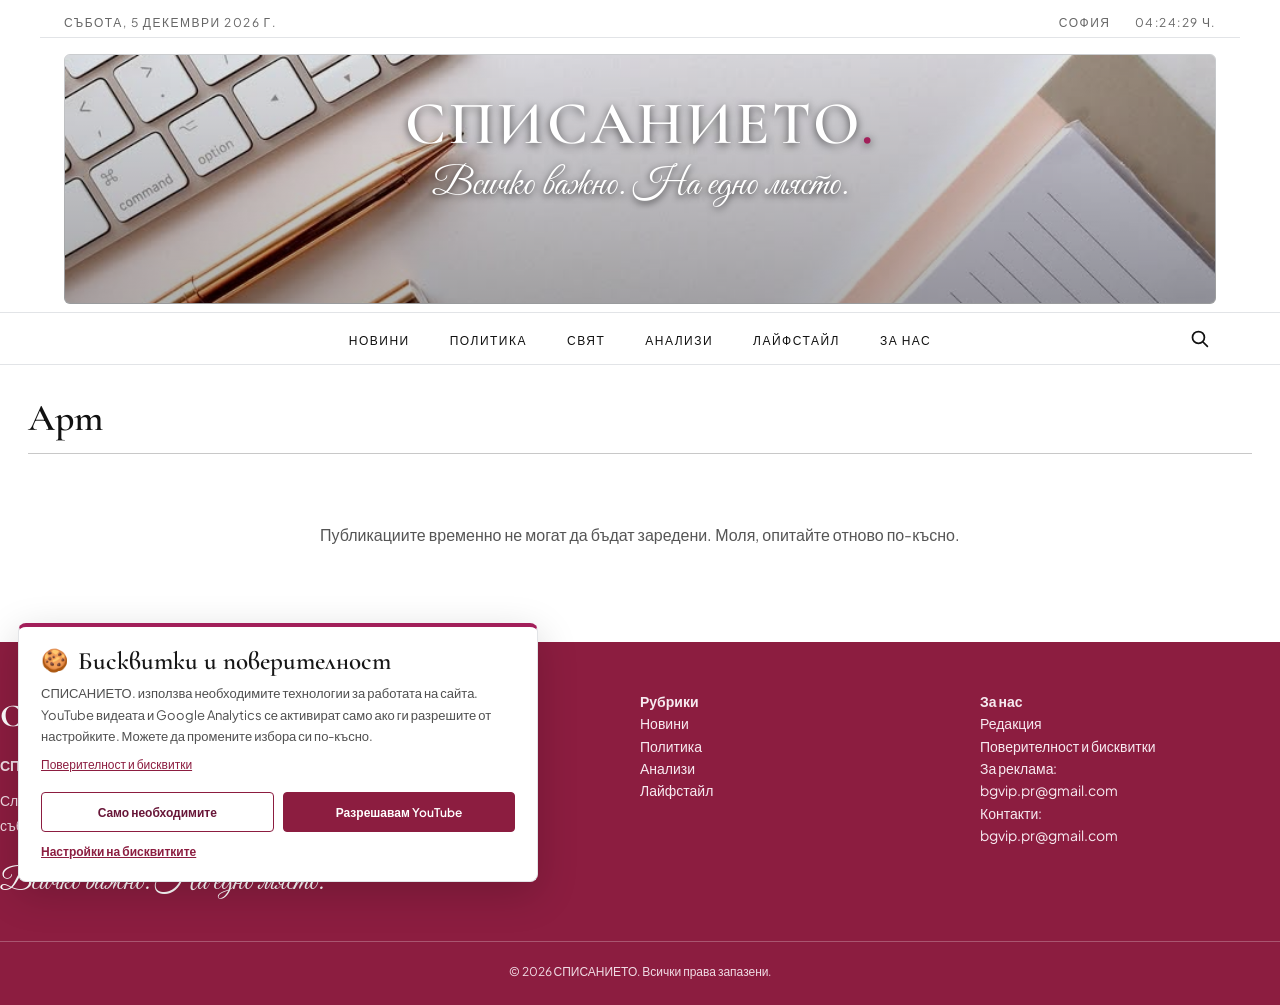
<file: art.html>
<!DOCTYPE html>
<html lang="bg">
<head>

    <meta charset="UTF-8">

    <meta
        name="viewport"
        content="width=device-width, initial-scale=1.0"
    >

    <title>Арт — СПИСАНИЕТО.</title>
    <meta name="description" content="Всички публикации в рубриката Арт на СПИСАНИЕТО.">

   <link
    href="https://fonts.googleapis.com/css2?family=Cormorant+Garamond:ital,wght@0,400;0,600;0,700;1,400&family=Plus+Jakarta+Sans:wght@300;400;500;600&family=Great+Vibes&display=swap"
    rel="stylesheet"
>



    <style>

       :root {

    --bg-color: #FFFFFF;
    --text-color: #111111;
    --accent-color: #a21f5a;
    --border-color: #E2E4E7;


            --font-serif:
                'Cormorant Garamond',
                Georgia,
                serif;

            --font-sans:
                'Plus Jakarta Sans',
                sans-serif;
        }


        * {
            box-sizing: border-box;
            margin: 0;
            padding: 0;
        }


        html {
            scroll-behavior: smooth;
        }


        body {
            background: var(--bg-color);
            color: var(--text-color);
            font-family: var(--font-sans);
            line-height: 1.6;
        }


        img {
            max-width: 100%;
        }


        /* =========================================
           TOP BAR
        ========================================= */

        .top-bar {

            max-width: 1200px;
            margin: 0 auto;

            padding:
                0.8rem
                1.5rem
                0.3rem;

            display: flex;
            justify-content: space-between;
            align-items: center;

            font-size: 0.75rem;
            text-transform: uppercase;
            letter-spacing: 1.5px;

            color: #666;

            border-bottom:
                1px solid var(--border-color);

            flex-wrap: wrap;
            gap: 0.5rem;
        }


        .top-bar-right {

            display: flex;
            gap: 1.5rem;
            align-items: center;
        }


        /* =========================================
           BANNER
        ========================================= */

        .top-banner {
            max-width: 1200px;
            margin: 1rem auto 0.5rem;
            padding: 0 1.5rem;
            position: relative;
        }

        .top-banner img {
            width: 100%;
            height: 250px;
            max-height: 250px;
            object-fit: cover;
            object-position: center;
            border-radius: 6px;
            border: 1px solid var(--border-color);
            display: block;
        }

        /* ЛОГО И СЛОГАН ВЪРХУ СЪЩЕСТВУВАЩИЯ БАНЕР */

        .top-banner header {
            position: absolute;
            inset: 0 1.5rem;
            z-index: 2;
            display: flex;
            flex-direction: column;
            justify-content: center;
            align-items: center;
            text-align: center;
            /* Центрираме логото в банера и го повдигаме над тетрадката и химикалката */
            box-sizing: border-box;
            padding: 0 1rem 3.5rem;
            background: linear-gradient(
                to bottom,
                rgba(0, 0, 0, 0.10),
                rgba(0, 0, 0, 0.32)
            );
            border-radius: 6px;
        }

        .logo {
            font-family: var(--font-serif);
            font-size: 3.8rem;
            font-weight: 600;
            letter-spacing: 3px;
            text-transform: uppercase;
            color: #ffffff;
            text-decoration: none;
            display: inline-block;
            line-height: 1;
            text-shadow: 0 2px 8px rgba(0, 0, 0, 0.65);
        }

        .logo-dot {
            color: var(--accent-color);
        }

        .tagline {
            font-family: 'Great Vibes', cursive;
            font-style: normal;
            font-size: clamp(1.8rem, 3vw, 2.4rem);
            font-weight: 400;
            color: #ffffff;
            margin-top: 0.5rem;
            letter-spacing: 0;
            line-height: 1.15;
            text-shadow: 0 2px 7px rgba(0, 0, 0, 0.75);
        }


        /* =========================================
           NAVIGATION
        ========================================= */

        nav {

            border-top:
                1px solid var(--border-color);

            border-bottom:
                1px solid var(--border-color);

            margin-bottom: 2rem;
        }


        .nav-container {

            max-width: 1200px;

            margin: 0 auto;

            display: flex;

            justify-content: space-between;

            align-items: center;

            padding: 0 1.5rem;
        }


        nav ul {

            display: flex;

            justify-content: center;

            gap: 2.5rem;

            list-style: none;

            padding: 0.8rem 0;

            flex-wrap: wrap;

            margin: 0 auto;
        }


        nav a {

            text-decoration: none;

            color: var(--text-color);

            font-weight: 500;

            font-size: 0.75rem;

            text-transform: uppercase;

            letter-spacing: 1.5px;

            transition: color 0.2s;

            cursor: pointer;
        }


        nav a:hover {
            color: var(--accent-color);
        }


        .nav-container {
            position: relative;
        }

        .search-icon {
            position: absolute;
            right: 1.5rem;
            top: 50%;
            transform: translateY(-50%);
            display: inline-flex;
            align-items: center;
            justify-content: center;
            width: 34px;
            height: 34px;
            border: 0;
            padding: 0;
            background: transparent;
            color: var(--text-color);
            cursor: pointer;
            transition: color 0.2s ease, transform 0.2s ease;
        }

        .search-icon:hover {
            color: var(--accent-color);
            transform: translateY(-50%) scale(1.08);
        }

        .search-icon svg {
            width: 21px;
            height: 21px;
            display: block;
        }


        /* =========================================
           SEARCH MODAL
        ========================================= */

        .search-modal {

            display: none;

            position: fixed;

            z-index: 2000;

            inset: 0;

            background:
                rgba(0, 0, 0, 0.65);

            backdrop-filter: blur(4px);

            align-items: flex-start;

            justify-content: center;

            padding:
                8vh
                1.5rem
                2rem;
        }


        .search-modal.active {
            display: flex;
        }


        .search-modal-content {

            width: 100%;

            max-width: 900px;

            background: var(--bg-color);

            border:
                1px solid var(--border-color);

            border-radius: 8px;

            box-shadow:
                0 15px 50px
                rgba(0,0,0,0.25);

            overflow: hidden;
        }


        .search-header {

            display: flex;

            align-items: center;

            gap: 1rem;

            padding:
                1.2rem
                1.5rem;

            border-bottom:
                1px solid var(--border-color);

            background: #fff;
        }


        .search-header-icon {

            font-size: 1.2rem;

            color: var(--accent-color);
        }


        .search-input {

            flex: 1;

            border: none;

            outline: none;

            background: transparent;

            font-family: var(--font-sans);

            font-size: 1rem;

            color: var(--text-color);
        }


        .search-input::placeholder {
            color: #999;
        }


        .search-close {

            border: none;

            background: transparent;

            color: #666;

            font-size: 1.8rem;

            line-height: 1;

            cursor: pointer;

            padding: 0;
        }


        .search-close:hover {
            color: var(--accent-color);
        }


        .search-results {

            max-height: 65vh;

            overflow-y: auto;

            padding: 1.5rem;
        }


        .search-status {

            color: #666;

            font-size: 0.9rem;

            padding:
                0.5rem
                0
                1rem;
        }


        .search-result {

            display: grid;

            grid-template-columns: 150px 1fr;

            gap: 1.2rem;

            padding: 1rem 0;

            border-bottom:
                1px solid var(--border-color);

            text-decoration: none;

            color: var(--text-color);
        }


        .search-result:last-child {
            border-bottom: none;
        }


        .search-result-image {

            width: 150px;

            height: 95px;

            object-fit: cover;

            border-radius: 4px;

            display: block;
        }


        .search-result-category {

            display: inline-block;

            font-size: 0.65rem;

            font-weight: 600;

            text-transform: uppercase;

            letter-spacing: 1.5px;

            color: #fff;

            background:
                var(--accent-color);

            padding: 3px 8px;

            margin-bottom: 0.45rem;
        }


        .search-result-title {

            font-family: var(--font-serif);

            font-size: 1.35rem;

            line-height: 1.2;

            font-weight: 600;

            margin-bottom: 0.35rem;
        }


        .search-result:hover
        .search-result-title {

            color: var(--accent-color);
        }


        .search-result-date {

            font-size: 0.72rem;

            color: #777;
        }


        .search-empty {

            text-align: center;

            padding: 2.5rem 1rem;

            color: #666;

            font-family: var(--font-serif);

            font-size: 1.25rem;
        }


        /* =========================================
           CONTAINER
        ========================================= */

        .container {

            max-width: 1200px;

            margin: 0 auto;

            padding: 0 1.5rem;
        }


        /* =========================================
           HERO
        ========================================= */
      
.hero {
    position: relative;
    width: 100%;
    height: 520px;
    margin-bottom: 3rem;
    overflow: hidden;

    border: 3px solid #B8BBC2;
    border-radius: 5px;
    background: #222;
   
box-shadow: 0 5px 14px rgba(0, 0, 0, 0.09);

}



        #hero-slides {

            position: relative;

            width: 100%;

            height: 100%;
        }
.hero::before,
.hero::after {
    content: "";
    position: absolute;
    z-index: 30;
    width: 55px;
    height: 6px;
    background: var(--accent-color);
    pointer-events: none;
}


.hero::before {
    top: -1px;
    left: -1px;
}

.hero::after {
    bottom: -1px;
    right: -1px;
}


        .carousel-slide {

            display: none;

            position: absolute;

            inset: 0;

            width: 100%;

            height: 100%;

            overflow: hidden;
        }


        .carousel-slide.active {
            display: block;
        }


        .hero-image-wrap {

            position: absolute;

            inset: 0;

            width: 100%;

            height: 100%;

            z-index: 1;
        }


        .hero-img {

            width: 100%;

            height: 100%;

            object-fit: cover;

            object-position: center;

            display: block;

            filter:
                brightness(0.68);
        }


        .hero-overlay {

            position: absolute;

            inset: 0;

            z-index: 2;

            pointer-events: none;

            background:
                linear-gradient(
                    to bottom,
                    rgba(0,0,0,0.05) 0%,
                    rgba(0,0,0,0.05) 35%,
                    rgba(0,0,0,0.28) 55%,
                    rgba(0,0,0,0.88) 100%
                );
        }

     
.hero-content {
    position: absolute;
    left: 5rem;
    bottom: 2.5rem;
    z-index: 5;
    padding: 0.7rem 1.2rem;
    color: #FFFFFF;
    pointer-events: none;

    width: fit-content;
    max-width: calc(100% - 10rem);

    background: rgba(20, 20, 24, 0.45);
    border-left: 3px solid var(--accent-color);
    backdrop-filter: blur(2px);
    border-radius: 3px;
}

.hero-content .category,
.hero-subtitle {
    display: none;
}




        .hero-content .category {
            pointer-events: auto;
        }


        .hero-title-link {

            position: relative;

            z-index: 7;

            display: block;

            width: fit-content;

            max-width: 950px;

            color: #ffffff;

            text-decoration: none;

            pointer-events: auto;
        }


        .hero-title-link:hover {
            color: #ffffff;
        }


        .hero-title {

            position: relative;

            z-index: 7;

            font-family: var(--font-serif);

            font-size: 3.2rem;

            line-height: 1.08;

            font-weight: 600;

            max-width: 950px;

            margin: 0;

            padding: 0;

            color: #ffffff;

            text-shadow:
                0 2px 6px
                rgba(0,0,0,0.7);

            overflow-wrap: break-word;

            word-wrap: break-word;
        }


        .hero-subtitle {

            position: relative;

            z-index: 7;

            margin-top: 0.8rem;

            max-width: 850px;

            font-size: 1rem;

            line-height: 1.5;

            color: #ffffff;

            text-shadow:
                0 2px 5px
                rgba(0,0,0,0.7);

            pointer-events: none;
        }


        .category {

            position: relative;

            z-index: 7;

            font-size: 0.7rem;

            font-weight: 600;

            text-transform: uppercase;

            letter-spacing: 2px;

            margin-bottom: 0.8rem;

            display: inline-block;

            background:
                var(--accent-color);

            padding: 4px 10px;

            color: #fff;
        }


        
.carousel-btn {
    position: absolute;
    top: 50%;
    transform: translateY(-50%);
    z-index: 20;

    background: rgba(255, 255, 255, 0.88);
    color: #8c1d40;
    border: 1px solid rgba(255, 255, 255, 0.8);

    width: 44px;
    height: 44px;
    cursor: pointer;
    font-size: 20px;
    border-radius: 50%;

    box-shadow: 0 2px 10px rgba(0, 0, 0, 0.12);
    transition: background 0.2s, color 0.2s, transform 0.2s;
}

.carousel-btn:hover,
.carousel-btn:focus,
.carousel-btn:active {
    background: #a21f5a !important;
    color: #FFFFFF !important;
    border-color: #a21f5a;
    transform: translateY(-50%) scale(1.05);
}


.prev-btn {
    left: 18px;
}

.next-btn {
    right: 18px;
}



        .carousel-btn:hover {

            background:
                rgba(0,0,0,0.8);

            transform:
                translateY(-50%)
                scale(1.05);
        }


        .prev-btn {
            left: 18px;
        }


        .next-btn {
            right: 18px;
        }


        /* =========================================
           MAIN LAYOUT
        ========================================= */

        .main-layout {

            display: grid;

            grid-template-columns:
                2fr 1fr;

            gap: 3rem;

            margin-bottom: 4rem;
        }


        /* =========================================
           SECTION TITLE
        ========================================= */

        .section-title {

            font-family: var(--font-serif);

            font-size: 1.5rem;

            text-transform: uppercase;

            letter-spacing: 1px;

            border-bottom:
                1px solid var(--text-color);

            padding-bottom: 0.5rem;

            margin-bottom: 1.5rem;
        }


        /* =========================================
           HIGHLIGHTS
        ========================================= */

        .grid-2 {

            display: grid;

            grid-template-columns:
                repeat(
                    auto-fit,
                    minmax(280px, 1fr)
                );

            gap: 2rem;
        }


        .card {
            margin-bottom: 1.5rem;
        }


        .card-img {

            width: 100%;

            height: 210px;

            object-fit: cover;

            margin-bottom: 1rem;

            border-radius: 3px;

            display: block;
        }


        .card-image-link {

            display: block;

            text-decoration: none;
        }


        .card-title {

            font-family: var(--font-serif);

            font-size: 1.4rem;

            font-weight: 600;

            margin-bottom: 0.5rem;

            line-height: 1.25;

            color: var(--text-color);

            text-decoration: none;

            display: block;
        }


        .card-title:hover {
            color: var(--accent-color);
        }


        .card-image-link:hover
        .card-img {
            opacity: 0.92;
        }


        .card-excerpt {

            font-size: 0.85rem;

            color: #555;
        }

/* ЕФЕКТ ПРИ ПОСОЧВАНЕ НА КАРЕТАТА В АКЦЕНТИ */

#highlights .card {
    padding: 0.8rem;
    border: 1px solid #D0D2D6;
    border-radius: 4px;
    transition: background-color 0.25s ease,
                border-color 0.25s ease;
}

#highlights .card:hover {
    background-color: #E8E8E8;
    border-color: #B8BBC2;
}

#highlights .card-title {
    transition: color 0.25s ease;
}


#highlights .card:hover .card-title {
    color: var(--accent-color);
}

#highlights .card-img {
    transition: opacity 0.25s ease;
}

#highlights .card:hover .card-img {
    opacity: 0.94;
}
#highlights .card:hover .card-img {
    opacity: 0.94;
}
/* ЕТИКЕТИ В АКЦЕНТИ — КАТО В ТЕМИ НА ФОКУС */

#highlights .card .category {
    display: inline-block;
    width: fit-content;
    font-family: var(--font-sans);
    font-size: 0.65rem;
    font-weight: 700;
    text-transform: uppercase;
    letter-spacing: 1px;
    color: var(--accent-color);
    background: #FFFFFF;
    border: 1px solid var(--accent-color);
    padding: 0.3rem 0.55rem;
    border-radius: 3px;
    margin-bottom: 0.55rem;
    transition: all 0.2s ease;
}

#highlights .card:hover .category {
    color: #FFFFFF;
    background: var(--accent-color);
}

        /* =========================================
           HIGHLIGHTS MORE
        ========================================= */

        .highlights-more {

            text-align: left;

            margin-top: 0.3rem;

            margin-bottom: 0;
        }


        .highlights-more-button {

            display: inline-flex;

            align-items: center;

            gap: 0.5rem;

            color: var(--accent-color);

            text-decoration: none;

            font-size: 0.9rem;

            padding-bottom: 0.3rem;

            border-bottom:
                1px solid #000;

            width: 100%;
        }


        .highlights-more-button span {
            margin-left: 0.1rem;
        }


        /* =========================================
           SIDEBAR
        ========================================= */

        .sidebar-box {

    background: #FFFFFF;

    padding: 1.5rem;

    border-radius: 4px;

    margin-bottom: 2rem;

    border: 2px solid #D9DCE1;

    border-top: 4px solid #a21f5a;

    box-shadow: 0 3px 12px rgba(0, 0, 0, 0.04);
}


        .sidebar-title {

            font-family: var(--font-serif);

            font-size: 1.2rem;

            text-transform: uppercase;

            letter-spacing: 1px;

            margin-bottom: 1rem;

            border-bottom:
                1px solid var(--border-color);

            padding-bottom: 0.5rem;
        }


        .popular-list {
            list-style: none;
        }


        .popular-item {
    display: flex;
    gap: 1rem;
    margin-bottom: 0;
    padding: 1rem 0;
    align-items: flex-start;
    border-bottom: 1px solid #D9DCE1;
}

.popular-item:last-child {
    border-bottom: none;
}


        .popular-num {

            font-family: var(--font-serif);

            font-size: 1.8rem;

            font-weight: 700;

            color: var(--accent-color);

            line-height: 1;
        }


       .popular-text {

    font-family: var(--font-serif);

    font-size: 1.05rem;

    line-height: 1.3;

    font-weight: 600;

    text-decoration: none;

    color: var(--text-color);

    transition: color 0.2s ease;
}


        .popular-text:hover {
            color: var(--accent-color);
        }


        .latest-list {
            list-style: none;
        }


        .latest-item {

            padding:
                0 0 1rem;

            margin-bottom: 1rem;

            border-bottom:
                1px solid var(--border-color);
        }


        .latest-item:last-child {

            border-bottom: none;

            margin-bottom: 0;

            padding-bottom: 0;
        }


        .latest-category {

            display: block;

            font-size: 0.65rem;

            font-weight: 600;

            text-transform: uppercase;

            letter-spacing: 1px;

            color: var(--accent-color);

            margin-bottom: 0.25rem;
        }


        .latest-link {

            display: block;

            font-family: var(--font-serif);

            font-size: 1.05rem;

            line-height: 1.25;

            font-weight: 600;

            text-decoration: none;

            color: var(--text-color);
        }


        .latest-link:hover {
            color: var(--accent-color);
        }


        .latest-date {

            display: block;

            margin-top: 0.3rem;

            font-size: 0.68rem;

            color: #777;
        }


        /* =========================================
           FOCUS TOPICS
        ========================================= */

        .focus-topics-list {

            display: flex;

            flex-direction: column;

            gap: 1rem;
        }


        .focus-topic {
    display: block;
    text-decoration: none;
    color: var(--text-color);
    padding-bottom: 1.2rem;
    margin-bottom: 1.2rem;
    border-bottom: 1px solid var(--border-color);
}

.focus-topic:last-child {
    padding-bottom: 0;
    margin-bottom: 0;
    border-bottom: none;
}


        .focus-topic:last-child {

            border-bottom: none;

            padding-bottom: 0;
        }


        .focus-topic-image {
    width: 100%;
    height: 150px;
    object-fit: cover;
    display: block;
    border-radius: 3px;
    margin-bottom: 0.8rem;
    transition: opacity 0.25s ease, transform 0.25s ease;
    background: #E2E4E7;
}

.focus-topic:hover .focus-topic-image {
    opacity: 0.92;
    transform: scale(1.02);
}


        .focus-topic:hover
        .focus-topic-image {
            opacity: 0.92;
        }


        .focus-topic-category {
    display: inline-block;
    width: fit-content;
    font-family: var(--font-sans);
    font-size: 0.65rem;
    font-weight: 700;
    text-transform: uppercase;
    letter-spacing: 1px;
    color: var(--accent-color);
    background: #FFFFFF;
    border: 1px solid var(--accent-color);
    padding: 0.3rem 0.55rem;
    border-radius: 3px;
    margin-bottom: 0.55rem;
    transition: all 0.2s ease;
}

.focus-topic:hover .focus-topic-category {
    color: #FFFFFF;
    background: var(--accent-color);
}


        .focus-topic-title {
    display: block;
    font-family: var(--font-serif);
    font-size: 1.12rem;
    line-height: 1.35;
    font-weight: 600;
    color: var(--text-color);
    transition: color 0.2s ease;
}

.focus-topic:hover .focus-topic-title {
    color: var(--accent-color);
}


        .focus-topic:hover
        .focus-topic-title {
            color: var(--accent-color);
        }


        .focus-topic-date {

            display: block;

            margin-top: 0.3rem;

            font-size: 0.68rem;

            color: #777;
        }


        .focus-loading {

            font-family: var(--font-serif);

            font-size: 1rem;

            color: #777;
        }


        /* =========================================
           QUOTE
        ========================================= */

       .quote-box {
    font-family: var(--font-serif);
    font-style: italic;
    font-size: 1.2rem;
    line-height: 1.6;
    border-left: 3px solid var(--accent-color);
    padding: 0.4rem 0 0.4rem 1.2rem;
    margin: 1.2rem 0 0.5rem;
    color: #333333;
}


        /* =========================================
           NEWSLETTER
        ========================================= */

        .newsletter-form
        input[type="email"] {

            width: 100%;

            padding: 0.7rem;

            border:
                1px solid var(--border-color);

            margin-bottom: 0.8rem;

            font-family: var(--font-sans);
        }


        .newsletter-form button {

            width: 100%;

            padding: 0.75rem;

            background: var(--text-color);

            color: #fff;

            border: none;

            font-weight: 600;

            text-transform: uppercase;

            font-size: 0.75rem;

            letter-spacing: 1px;

            cursor: pointer;

            transition: 0.2s;
        }


        .newsletter-form button:hover {
            background: var(--accent-color);
        }


        /* =========================================
           TAGS
        ========================================= */

        .tags-container {

            display: flex;

            flex-wrap: wrap;

            gap: 0.5rem;
        }


        .tag {

            font-size: 0.75rem;

            background: #fff;

            border:
                1px solid var(--border-color);

            padding: 4px 10px;

            border-radius: 20px;

            text-decoration: none;

            color: var(--text-color);

            transition: 0.2s;
        }


        .tag:hover {

            background:
                var(--accent-color);

            color: #fff;

            border-color:
                var(--accent-color);
        }


        /* =========================================
           МНЕНИЯ & КОМЕНТАРИ
        ========================================= */

        .opinion-section {

            background: #e9eaec;

            padding:
                2.4rem
                1.2rem
                1.2rem;

            margin-top: 2.5rem;

            margin-bottom: 0;

            border-top:
                1px solid var(--border-color);

            border-bottom: none;
        }


        .opinion-header {

            margin:
                0 0 1.6rem;

            padding: 0;

            text-align: left;

            position: relative;
        }


        .opinion-header::after {

            content: "";

            display: block;

            width: 55px;

            height: 3px;

            background:
                var(--accent-color);

            margin-top: 0.7rem;
        }


        .opinion-header h3 {

            font-family: var(--font-serif);

            font-size: 1.7rem;

            line-height: 1.1;

            letter-spacing: 1.5px;

            text-transform: uppercase;

            color: var(--text-color);

            font-weight: 600;
        }


        .opinion-grid {
    display: grid;

    grid-template-columns: 1fr;

    gap: 14px;

    width: 100%;

    margin: 0;

    padding: 0;
}


       .opinion-card {

    position: relative;

    background: #ffffff;

    border:
        1px solid
        rgba(0, 0, 0, 0.08);

    border-radius: 8px;

    padding:
        28px
        30px;

    min-height: 150px;

    display: grid;

    grid-template-columns:
        90px
        minmax(0, 1fr);

    column-gap: 24px;

    align-items: center;

    overflow: hidden;

    box-shadow:
        0 4px 16px
        rgba(0, 0, 0, 0.025);

    transition:
        transform 0.25s ease,
        box-shadow 0.25s ease,
        border-color 0.25s ease;
}

.opinion-card::before {

    content: "";

    position: absolute;

    top: 0;

    left: 0;

    width: 45px;

    height: 3px;

    background:
        var(--accent-color);
}


.opinion-card::after {

    content: "“";

    position: absolute;

    top: 1px;

    right: 12px;

    font-family: var(--font-serif);

    font-size: 75px;

    line-height: 1;

    font-weight: 600;

    color:
        rgba(162, 31, 90, 0.07);

    pointer-events: none;
}


.opinion-card:hover {

    transform:
        translateY(-3px);

    border-color:
        rgba(162, 31, 90, 0.18);

    box-shadow:
        0 8px 22px
        rgba(0, 0, 0, 0.05);
}


       .opinion-quote {

    grid-column: 2;

    grid-row: 1;

    position: relative;

    z-index: 1;

    min-width: 0;

    margin: 0;

    font-family: var(--font-serif);

    font-size: 22px;

    line-height: 1.25;

    font-weight: 500;

  font-style: italic;

   color: #454545;
}


       .opinion-author-box {
    position: relative;
    z-index: 2;
    display: contents;
}

        .opinion-avatar {

    grid-column: 1;

    grid-row: 1 / span 2;

    width: 90px;

    height: 90px;

    border-radius: 50%;

    object-fit: cover;

    border:
        2px solid
        rgba(162, 31, 90, 0.15);

    flex-shrink: 0;

    align-self: center;
}


       .opinion-author-name {

    grid-column: 2;

    grid-row: 2;

    align-self: start;

    margin-top: 18px;

    font-family: var(--font-sans);

    font-size: 13px;

    line-height: 1.25;

    font-weight: 700;

    letter-spacing: 0.02em;

    color: var(--accent-color);
}


        /* =========================================
           МНЕНИЯ — ВИЖ ВСИЧКИ
        ========================================= */

        .opinions-more {

            margin-top: 1.3rem;

            width: 100%;
        }


        .opinions-more-button {

    display: flex;

    align-items: center;

    gap: 0.5rem;

    width: 100%;

    padding:
        0.65rem
        0
        0.3rem;

    border: none;

    border-bottom:
        1px solid #111;

    background: transparent;

    color: var(--accent-color);

    text-decoration: none;

    font-family: var(--font-sans);

    font-size: 0.85rem;

    font-weight: 500;

    cursor: pointer;

    transition:
        color 0.2s ease;
}


.opinions-more-button:hover {
    color: #111;
}


.opinions-more-button span {

    transition:
        transform 0.2s ease;
}


.opinions-more-button:hover span {

    transform:
        translateX(4px);
}


        /* =========================================
           ГАЛЕРИЯ
        ========================================= */

        .photo-gallery-section {

            padding:
                2rem 0 3rem;

            margin-bottom: 2rem;
        }


        .photo-grid {

            display: grid;

            grid-template-columns:
                repeat(
                    auto-fit,
                    minmax(260px, 1fr)
                );

            gap: 1.5rem;
        }


        .photo-item {

            position: relative;

            overflow: hidden;

            border-radius: 4px;

            border:
                1px solid var(--border-color);

            background: #fff;
        }


        .photo-item img {

            width: 100%;

            height: 240px;

            object-fit: cover;

            transition:
                transform 0.4s ease;
        }


        .photo-item:hover img {

            transform:
                scale(1.04);
        }


        .photo-caption {

            padding: 1rem;

            font-family: var(--font-serif);

            font-size: 1.1rem;

            font-weight: 600;

            color: var(--text-color);
        }


        /* =========================================
           LIFESTYLE
        ========================================= */

        .lifestyle-section {

            background: #ffffff;

            padding: 3rem 0;

            margin-bottom: 3rem;

            border-top:
                1px solid var(--border-color);

            border-bottom:
                1px solid var(--border-color);
        }


        .grid-4 {

            display: grid;

            grid-template-columns:
                repeat(
                    auto-fit,
                    minmax(220px, 1fr)
                );

            gap: 1.5rem;
        }


        .square-card img {

            width: 100%;

            height: 220px;

            object-fit: cover;

            border-radius: 3px;
        }


        .square-card h4 {

            font-family: var(--font-serif);

            font-size: 1.1rem;

            margin-top: 0.5rem;
        }


        /* =========================================
           MODAL
        ========================================= */

        .modal {

            display: none;

            position: fixed;

            z-index: 1000;

            left: 0;

            top: 0;

            width: 100%;

            height: 100%;

            background-color:
                rgba(0,0,0,0.6);

            backdrop-filter: blur(3px);

            align-items: center;

            justify-content: center;
        }


        .modal-content {

            background-color:
                var(--bg-color);

            padding: 2.5rem;

            border-radius: 8px;

            max-width: 550px;

            width: 90%;

            position: relative;

            box-shadow:
                0 10px 25px
                rgba(0,0,0,0.2);

            border:
                1px solid var(--border-color);

            text-align: center;
        }


        .close-btn {

            position: absolute;

            right: 1.2rem;

            top: 0.8rem;

            font-size: 2rem;

            font-weight: bold;

            color: #666;

            cursor: pointer;

            line-height: 1;
        }


        .close-btn:hover {
            color: var(--accent-color);
        }

   
      /* =========================================
           FOOTER
        ========================================= */

        footer {
            margin-top: 48px;
            padding: 48px 0 24px;
            background: #8c1d40;
            color: #f7eaf0;
            text-align: left;
            border-top: none;
            font-family: 'Plus Jakarta Sans', sans-serif;
            font-size: 14px;
        }

        footer a {
            color: #f7eaf0;
            text-decoration: none;
        }

        footer a:hover {
            color: #fff;
            text-decoration: underline;
        }

        .footer-grid {
            display: grid;
            grid-template-columns: 2fr 1fr 1fr;
            gap: 40px;
            margin-bottom: 32px;
        }

        .footer-logo {
            font-family: 'Cormorant Garamond', serif;
            font-size: 32px;
            font-weight: 700;
            color: #fff;
            margin-bottom: 12px;
            display: block;
        }

        .footer-about {
            color: #f0dce4;
            line-height: 1.8;
            max-width: 480px;
        }

        .footer-about p {
            margin: 0 0 10px;
        }

        .footer-tagline {
            color: #fff;
            font-family: 'Great Vibes', cursive;
            font-style: normal;
            font-size: 30px;
            font-weight: 400;
            margin-top: 16px;
        }

        .footer-bottom {
            border-top: 1px solid rgba(255, 255, 255, 0.25);
            padding-top: 20px;
            text-align: center;
            font-size: 12px;
            color: #f0dce4;
        }

        #highlights-loading {

            font-family: var(--font-serif);

            font-size: 1.2rem;

            color: #666;

            padding: 2rem 0;
        }


        /* =========================================
           TABLET
        ========================================= */

        @media (max-width: 900px) {

            .opinion-grid {

                grid-template-columns:
                    repeat(
                        2,
                        minmax(0, 1fr)
                    );
            }


            .opinion-card {

                padding:
                    26px
                    21px
                    21px;
            }


            .opinion-quote {
                font-size: 21px;
            }

        }


        @media (max-width: 850px) {

            .main-layout {

                grid-template-columns: 1fr;
            }


            .footer-grid {

                grid-template-columns: 1fr;
            }


            .logo {
                font-size: 3rem;
            }


            .hero {

                height: 480px;

                border-radius: 4px;
            }


            .hero-content {

                left: 0;

                right: 0;

                bottom: 0;

                padding:
                    3rem
                    1.5rem
                    2rem;
            }


            .hero-title {

                font-size: 2.15rem;

                line-height: 1.08;

                max-width: 100%;
            }


            .hero-subtitle {

                font-size: 0.85rem;

                line-height: 1.4;

                max-width: 100%;
            }


            .category {

                font-size: 0.65rem;

                letter-spacing: 1.5px;
            }


            .carousel-btn {

                width: 40px;

                height: 40px;

                padding: 0;

                font-size: 16px;
            }


            .prev-btn {
                left: 10px;
            }


            .next-btn {
                right: 10px;
            }


            nav ul {
                gap: 1rem;
            }


            .top-bar {

                justify-content: center;

                text-align: center;
            }


            .top-bar-right {

                width: 100%;

                justify-content: center;
            }

        }


        /* =========================================
           MOBILE
        ========================================= */

        @media (max-width: 600px) {

            .search-modal {

                padding:
                    3vh
                    0.8rem
                    1rem;
            }


            .search-header {
                padding: 1rem;
            }


            .search-results {

                padding: 1rem;

                max-height: 75vh;
            }


            .search-result {

                grid-template-columns:
                    90px 1fr;

                gap: 0.8rem;
            }


            .search-result-image {

                width: 90px;

                height: 75px;
            }


            .search-result-title {
                font-size: 1.05rem;
            }


            .search-result-category {
                font-size: 0.58rem;
            }


            .opinion-section {

                padding:
                    2.2rem
                    1rem
                    1.1rem;

                margin-top: 2rem;
            }


            .opinion-header {

                margin-bottom: 1.5rem;
            }


            .opinion-header h3 {

                font-size: 1.55rem;
            }


            .opinion-grid {

                grid-template-columns: 1fr;

                gap: 14px;
            }


            .opinion-card {

                min-height: auto;

                padding:
                    25px
                    20px
                    20px;
            }


            .opinion-card::after {

                font-size: 70px;

                right: 12px;

                top: 4px;
            }


            .opinion-quote {

                font-size: 21px;

                line-height: 1.3;

                margin-bottom: 22px;
            }


            .opinion-author-box {
                padding-top: 12px;
            }


            .opinions-more {

                margin-top: 1.2rem;
            }


            .hero {
                height: 500px;
            }


            .hero-content {

                padding:
                    3rem
                    1.2rem
                    1.5rem;
            }


            .hero-title {
                font-size: 1.9rem;
            }


            .hero-subtitle {
                font-size: 0.8rem;
            }


            .top-banner {
                padding: 0 1rem;
            }

            .top-banner img {
                height: 190px;
            }

            .top-banner header {
                inset: 0 1rem;
                /* Центриране на логото и слогана и на мобилен екран */
                padding: 0 0.5rem 2rem;
            }

            .logo {
                font-size: 2.5rem;
                letter-spacing: 2px;
            }

            .tagline {
                font-size: 1.35rem;
            }


            .container {
                padding: 0 1rem;
            }


            .focus-topic-image {
                height: 150px;
            }

        }


        @media (max-width: 380px) {

            .opinion-card {

                padding:
                    24px
                    18px
                    20px;
            }


            .opinion-quote {
                font-size: 20px;
            }


            .opinion-avatar {

                width: 38px;

                height: 38px;
            }

        }
        /* =========================================
   ВДЪХНОВЕНИЕ — МОДА И ТЕНДЕНЦИИ
========================================= */

.inspiration-feature-section {
    margin-top: 70px;
    margin-bottom: 70px;
}

.inspiration-section-heading {
    display: block;
    width: 100%;
    box-sizing: border-box;
    margin-bottom: 28px;
    border-bottom: 1px solid #111;
    padding-bottom: 12px;
}

.inspiration-section-heading span {
    display: block;
    margin-bottom: 5px;

    font-family: var(--font-sans);
    font-size: 11px;
    font-weight: 600;
    letter-spacing: 0.16em;
    text-transform: uppercase;

    color: var(--accent-color);
}

.inspiration-section-heading h3 {
    margin: 0;

    font-family: var(--font-serif);
    font-size: 38px;
    line-height: 1.05;
    font-weight: 600;

    color: #111;
}

.inspiration-fashion-grid {
    display: grid;

    grid-template-columns:
        minmax(0, 2fr)
        minmax(280px, 1fr);

    gap: 28px;

    width: 100%;
}

.inspiration-fashion-loading {
    grid-column: 1 / -1;

    padding: 50px 20px;

    text-align: center;

    font-family: var(--font-sans);
    font-size: 14px;

    color: #777;
}
.inspiration-view-all {
    margin-top: 18px;
    padding-top: 12px;
    border-top: 1px solid #111;
    display: flex;
    justify-content: flex-end;
}

.inspiration-view-all a {
    display: inline-flex;
    align-items: center;
    gap: 8px;
   color: var(--accent-color);
    text-decoration: none;
    font-family: var(--font-sans);
    font-size: 12px;
    font-weight: 600;
    letter-spacing: 0.04em;
    transition: color 0.2s ease;
}

.inspiration-view-all a:hover {
    color: var(--accent-color);
}

/* -----------------------------------------
   RESPONSIVE
----------------------------------------- */

@media (max-width: 768px) {

    .inspiration-feature-section {
        margin-top: 50px;
        margin-bottom: 50px;
    }

    .inspiration-section-heading h3 {
        font-size: 32px;
    }

    .inspiration-fashion-grid {
        grid-template-columns: 1fr;
        gap: 20px;
    }

}

/* =========================================
   ВДЪХНОВЕНИЕ — МОДА И ТЕНДЕНЦИИ
   EDITORIAL PHOTO GRID
========================================= */

.inspiration-feature-section {
    margin-top: 70px;
    margin-bottom: 70px;
}

.inspiration-section-heading {
    margin-bottom: 18px;
    border-bottom: 1px solid #111;
    padding-bottom: 12px;
}

.inspiration-fashion-grid {
    display: grid;
    grid-template-columns: minmax(0, 1fr) minmax(0, 1fr);
    gap: 1px;
    width: 100%;
    align-items: stretch;
}

.inspiration-fashion-loading {
    grid-column: 1 / -1;
    padding: 50px 20px;
    text-align: center;
    font-family: var(--font-sans);
    font-size: 14px;
    color: #777;
}

/* ГОЛЯМО ВОДЕЩО КАРЕ */

.inspiration-fashion-lead {
    margin: 0;
    min-width: 0;
}

.inspiration-fashion-lead-link {
    display: block;
    position: relative;
    height: 100%;
    min-height: 420px;
    overflow: hidden;
    color: #fff;
    text-decoration: none;
    background: #222;
}

.inspiration-fashion-lead-image {
    position: absolute;
    inset: 0;
    width: 100%;
    height: 100%;
    overflow: hidden;
}

.inspiration-fashion-lead-image::after {
    content: "";
    position: absolute;
    inset: 0;
    background: linear-gradient(
        to top,
        rgba(0, 0, 0, 0.82) 0%,
        rgba(0, 0, 0, 0.25) 45%,
        rgba(0, 0, 0, 0.02) 100%
    );
}

.inspiration-fashion-lead-image img {
    width: 100%;
    height: 100%;
    display: block;
    object-fit: cover;
    transition: transform 0.6s ease;
}

.inspiration-fashion-lead-link:hover
.inspiration-fashion-lead-image img {
    transform: scale(1.04);
}

.inspiration-fashion-lead-content {
    position: absolute;
    z-index: 2;
    left: 25px;
    right: 25px;
    bottom: 25px;
    padding: 0;
    color: #fff;
}

.inspiration-fashion-category {
    display: block;
    margin-bottom: 10px;
    font-family: var(--font-sans);
    font-size: 10px;
    font-weight: 600;
    letter-spacing: 0.14em;
    text-transform: uppercase;
    color: #fff;
}

.inspiration-fashion-lead-content h4 {
    margin: 0;
    font-family: var(--font-serif);
    font-size: clamp(27px, 2.5vw, 38px);
    line-height: 1.08;
    font-weight: 600;
    color: #fff;
}

.inspiration-fashion-lead-content p,
.inspiration-fashion-lead-content time {
    display: none;
}

/* ЧЕТИРИ МАЛКИ КАРЕТА */

.inspiration-fashion-small-list {
    display: grid;
    grid-template-columns: repeat(2, minmax(0, 1fr));
    grid-template-rows: repeat(2, minmax(0, 1fr));
    gap: 1px;
    min-width: 0;
}

.inspiration-fashion-small {
    margin: 0;
    min-width: 0;
    min-height: 0;
}

.inspiration-fashion-small-link {
    display: block;
    position: relative;
    height: 100%;
    min-height: 200px;
    overflow: hidden;
    color: #fff;
    text-decoration: none;
    background: #222;
}

.inspiration-fashion-small-image {
    position: absolute;
    inset: 0;
    width: 100%;
    height: 100%;
    overflow: hidden;
}

.inspiration-fashion-small-image::after {
    content: "";
    position: absolute;
    inset: 0;
    background: linear-gradient(
        to top,
        rgba(0, 0, 0, 0.82) 0%,
        rgba(0, 0, 0, 0.18) 65%,
        rgba(0, 0, 0, 0.02) 100%
    );
}

.inspiration-fashion-small-image img {
    display: block;
    width: 100%;
    height: 100%;
    object-fit: cover;
    transition: transform 0.5s ease;
}

.inspiration-fashion-small-link:hover
.inspiration-fashion-small-image img {
    transform: scale(1.05);
}

.inspiration-fashion-small-content {
    position: absolute;
    z-index: 2;
    left: 14px;
    right: 14px;
    bottom: 15px;
    padding: 0;
}

.inspiration-fashion-small-content span {
    display: block;
    margin-bottom: 6px;
    font-family: var(--font-sans);
    font-size: 9px;
    font-weight: 600;
    letter-spacing: 0.12em;
    text-transform: uppercase;
    color: #fff;
}

.inspiration-fashion-small-content h5 {
    margin: 0;
    font-family: var(--font-serif);
    font-size: clamp(17px, 1.5vw, 23px);
    line-height: 1.12;
    font-weight: 600;
    color: #fff;
}

.inspiration-fashion-small-content time {
    display: none;
}

/* МОБИЛНА ВЕРСИЯ */

@media (max-width: 768px) {
    .inspiration-feature-section {
        margin-top: 45px;
        margin-bottom: 45px;
    }

    .inspiration-fashion-grid {
        grid-template-columns: 1fr;
        gap: 10px;
    }

    .inspiration-fashion-lead-link {
        min-height: 380px;
    }

    .inspiration-fashion-lead-content {
        left: 18px;
        right: 18px;
        bottom: 20px;
    }

    .inspiration-fashion-lead-content h4 {
        font-size: 29px;
    }

    .inspiration-fashion-small-list {
        grid-template-columns: repeat(2, minmax(0, 1fr));
        grid-template-rows: auto;
        gap: 8px;
    }

    .inspiration-fashion-small-link {
        min-height: 190px;
    }

    .inspiration-fashion-small-content {
        left: 10px;
        right: 10px;
        bottom: 12px;
    }

    .inspiration-fashion-small-content h5 {
        font-size: 18px;
    }
}

@media (max-width: 420px) {
    .inspiration-fashion-lead-link {
        min-height: 330px;
    }

    .inspiration-fashion-small-link {
        min-height: 165px;
    }

    .inspiration-fashion-small-content h5 {
        font-size: 16px;
    }
}


/* =========================================
   КУЛИНАРНО ИЗКУСТВО
========================================= */

.culinary-art-section {
    box-sizing: border-box;
    margin: 50px 0;
    padding: 32px 28px;
    background: #F1F1F1;
    border: 1px solid #D0D0D0;
}

.culinary-section-heading {
    margin-bottom: 28px;
    border-bottom: 1px solid #C8C8C8;
    padding-bottom: 14px;
}

.culinary-section-heading span {
    display: none;
}

.culinary-section-heading h3 {
    margin: 0;
    color: #171717;
    font-family: 'Cormorant Garamond', Georgia, serif;
    font-size: 38px;
    font-weight: 600;
    line-height: 1.1;
}

.culinary-feature-grid {
    display: grid;
    grid-template-columns: repeat(2, minmax(0, 1fr));
    gap: 24px;
    margin-bottom: 24px;
}

.culinary-card {
    min-width: 0;
    background: transparent;
    overflow: hidden;
}

.culinary-card a {
    display: block;
    color: inherit;
    text-decoration: none;
}

.culinary-card-image {
    position: relative;
    overflow: hidden;
    background: #E0E0E0;
}

.culinary-card-image img {
    display: block;
    width: 100%;
    height: 100%;
    object-fit: cover;
    transition: transform 0.4s ease;
}

.culinary-card:hover .culinary-card-image img {
    transform: scale(1.035);
}

.culinary-card-large .culinary-card-image {
    height: 310px;
}

.culinary-card-content {
    position: relative;
    z-index: 2;
    width: calc(100% - 36px);
    margin: -22px auto 0;
    padding: 20px 18px 22px;
    background: #FFFFFF;
    border: 2px solid #a21f5a;
    box-sizing: border-box;
}

.culinary-card-date {
    display: block;
    margin-bottom: 8px;
    color: #8c1d40;
    font-family: 'Plus Jakarta Sans', Arial, sans-serif;
    font-size: 11px;
    font-weight: 600;
}

.culinary-card-title {
    margin: 0;
    color: #171717;
    font-family: 'Cormorant Garamond', Georgia, serif;
    font-size: 27px;
    font-weight: 600;
    line-height: 1.2;
}

.culinary-small-grid {
    display: grid;
    grid-template-columns: repeat(3, minmax(0, 1fr));
    gap: 20px;
}

.culinary-card-small .culinary-card-image {
    height: 190px;
}

.culinary-card-small .culinary-card-content {
    padding: 14px 15px 18px;
}

.culinary-card-small .culinary-card-title {
    font-size: 22px;
}

.culinary-loading,
.culinary-empty {
    padding: 28px 0;
    color: #777777;
    font-family: 'Plus Jakarta Sans', Arial, sans-serif;
    font-size: 14px;
}


.culinary-view-all {
    margin-top: 24px;
    padding: 0 0 12px;
    background: transparent;
    border: none;
    border-bottom: 1px solid #C8C8C8;
    text-align: right;
    box-sizing: border-box;
}

.culinary-view-all a {
    color: #a21f5a;
    font-family: 'Plus Jakarta Sans', Arial, sans-serif;
    font-size: 12px;
    font-weight: 700;
    text-decoration: none;
    text-transform: none;
    letter-spacing: 0;
}

.culinary-view-all a:hover {
    color: #681638;
}


/* МОБИЛНА ВЕРСИЯ — КУЛИНАРНО ИЗКУСТВО */

@media (max-width: 600px) {
    .culinary-art-section {
        margin: 35px 0;
        padding: 22px 14px;
    }

    .culinary-section-heading {
        margin-bottom: 20px;
        padding-bottom: 12px;
    }

    .culinary-section-heading h3 {
        font-size: 32px;
    }

    .culinary-feature-grid {
        grid-template-columns: minmax(0, 1fr);
        gap: 22px;
        margin-bottom: 22px;
    }

    .culinary-small-grid {
        grid-template-columns: minmax(0, 1fr);
        gap: 22px;
    }

    .culinary-card {
        width: 100%;
        min-width: 0;
    }

    .culinary-card-large .culinary-card-image,
    .culinary-card-small .culinary-card-image {
        height: auto;
        aspect-ratio: 4 / 3;
    }

    .culinary-card-content {
        width: calc(100% - 24px);
        margin-top: -14px;
        padding: 16px 15px 18px;
    }

    .culinary-card-title {
        font-size: 25px;
        line-height: 1.2;
        overflow-wrap: anywhere;
    }

    .culinary-card-small .culinary-card-title {
        font-size: 23px;
    }

    .culinary-card-date {
        font-size: 10px;
    }

    .culinary-view-all {
        margin-top: 22px;
        padding: 12px;
        background: #FFFFFF;
    }
}

@media (max-width: 380px) {
    .culinary-section-heading h3 {
        font-size: 29px;
    }

    .culinary-card-title {
        font-size: 23px;
    }

    .culinary-card-small .culinary-card-title {
        font-size: 21px;
    }
}

/* =========================================
   АРТ — METRO MOSAIC
========================================= */

.culture-metro-section {
    padding: 52px 0;
    background: #FFFFFF;
}

.culture-metro-heading {
    margin-bottom: 26px;
    padding-bottom: 14px;
    border-bottom: 1px solid #d9d6d0;
}

.culture-metro-heading span {
    display: block;
    margin-bottom: 6px;
    color: #8c1d40;
    font-family: 'Plus Jakarta Sans', Arial, sans-serif;
    font-size: 11px;
    font-weight: 700;
    letter-spacing: 2px;
    text-transform: uppercase;
}

.culture-metro-heading h3 {
    margin: 0;
    color: #171717;
    font-family: 'Cormorant Garamond', Georgia, serif;
    font-size: 38px;
    font-weight: 600;
    line-height: 1.1;
}




/* =========================================
   АРТ — METRO МОЗАЙКА БЕЗ ПРОЛУКИ
   Сиво-бежова подложка
========================================= */

.culture-metro-grid {
    display: grid;
    grid-template-columns: repeat(4, minmax(0, 1fr));
    grid-auto-rows: 100px;
    grid-auto-flow: dense;
    gap: 0;
    padding: 8px;
    background: #E2E4E7;
    border-radius: 3px;
    box-sizing: border-box;
}

.culture-metro-card {
    position: relative;
    min-width: 0;
    min-height: 0;
    overflow: hidden;
    background: #E2E4E7;
    grid-column: span 1;
    grid-row: span 2;
}


/* Първите пет карти */
.culture-metro-card:nth-child(1) {
    grid-column: span 2;
    grid-row: span 4;
}

.culture-metro-card:nth-child(2) {
    grid-column: span 2;
    grid-row: span 2;
}

.culture-metro-card:nth-child(3) {
    grid-column: span 1;
    grid-row: span 3;
}

.culture-metro-card:nth-child(4) {
    grid-column: span 1;
    grid-row: span 2;
}

.culture-metro-card:nth-child(5) {
    grid-column: span 2;
    grid-row: span 3;
}

/* Редуване на размерите при следващите карти */
.culture-metro-card:nth-child(n+6) {
    grid-column: span 1;
    grid-row: span 2;
}

.culture-metro-card:nth-child(7n+6) {
    grid-column: span 2;
    grid-row: span 3;
}

.culture-metro-card:nth-child(7n+7) {
    grid-column: span 1;
    grid-row: span 3;
}

.culture-metro-card:nth-child(7n+8) {
    grid-column: span 1;
    grid-row: span 2;
}

.culture-metro-card:nth-child(7n+9) {
    grid-column: span 2;
    grid-row: span 2;
}

.culture-metro-card:nth-child(7n+10) {
    grid-column: span 1;
    grid-row: span 3;
}

.culture-metro-card:nth-child(7n+11) {
    grid-column: span 1;
    grid-row: span 2;
}

/* Снимки и линкове */
.culture-metro-card a {
    position: absolute;
    inset: 0;
    display: block;
    color: #fff;
    text-decoration: none;
}

.culture-metro-card img {
    display: block;
    width: 100%;
    height: 100%;
    object-fit: cover;
    transition: transform 0.4s ease;
}

.culture-metro-card:hover img {
    transform: scale(1.04);
}

/* Градиент за четимост */
.culture-metro-card::after {
    position: absolute;
    inset: 25% 0 0;
    z-index: 1;
    background: linear-gradient(
        to bottom,
        transparent 0%,
        rgba(0, 0, 0, 0.78) 100%
    );
    content: "";
    pointer-events: none;
}

/* Заглавия върху снимките */
.culture-metro-card-copy {
    position: absolute;
    z-index: 2;
    right: 0;
    bottom: 0;
    left: 0;
    padding: 16px;
}

.culture-metro-card:nth-child(1) .culture-metro-card-copy {
    padding: 24px;
}

.culture-metro-card-title {
    margin: 0;
    color: #fff;
    font-family: 'Cormorant Garamond', Georgia, serif;
    font-size: 22px;
    font-weight: 600;
    line-height: 1.15;
    overflow-wrap: anywhere;
}

.culture-metro-card:nth-child(1) .culture-metro-card-title {
    font-size: 34px;
}

/* Съобщения */
.culture-metro-loading,
.culture-metro-empty {
    padding: 24px 0;
    color: #77736f;
    font-family: 'Plus Jakarta Sans', Arial, sans-serif;
    font-size: 14px;
}

/* Виж всички */
.culture-metro-view-all {
    margin-top: 24px;
    padding-bottom: 12px;
    border-bottom: 1px solid #171717;
    text-align: right;
}

.culture-metro-view-all a {
    color: #8c1d40;
    font-family: 'Plus Jakarta Sans', Arial, sans-serif;
    font-size: 12px;
    font-weight: 700;
    text-decoration: none;
}

/* Таблет */
@media (min-width: 601px) and (max-width: 900px) {
    .culture-metro-grid {
        grid-auto-rows: 90px;
        gap: 0;
        padding: 6px;
    }

    .culture-metro-card-title {
        font-size: 19px;
    }

    .culture-metro-card:nth-child(1) .culture-metro-card-title {
        font-size: 29px;
    }
}

/* Телефон */
@media (max-width: 600px) {
    .culture-metro-section {
        padding: 32px 0;
    }

    .culture-metro-heading h3 {
        font-size: 32px;
    }

    .culture-metro-grid {
        grid-template-columns: repeat(2, minmax(0, 1fr));
        grid-auto-rows: 85px;
        gap: 0;
        padding: 5px;
    }

    .culture-metro-card:nth-child(n) {
        grid-column: span 1;
        grid-row: span 2;
    }

    .culture-metro-card:nth-child(1) {
        grid-column: span 2;
        grid-row: span 3;
    }

    .culture-metro-card:nth-child(2) {
        grid-column: span 2;
        grid-row: span 2;
    }

    .culture-metro-card:nth-child(3) {
        grid-column: span 1;
        grid-row: span 2;
    }

    .culture-metro-card:nth-child(4) {
        grid-column: span 1;
        grid-row: span 3;
    }

    .culture-metro-card:nth-child(5) {
        grid-column: span 2;
        grid-row: span 2;
    }

    .culture-metro-card-copy,
    .culture-metro-card:nth-child(1) .culture-metro-card-copy {
        padding: 13px;
    }

    .culture-metro-card-title {
        font-size: 18px;
    }

    .culture-metro-card:nth-child(1) .culture-metro-card-title {
        font-size: 28px;
    }
}
/* =========================================
   МОДА И ТЕНДЕНЦИИ — РЕДАКЦИОНЕН БЛОК
========================================= */

.inspiration-feature-section {
    position: relative;
    box-sizing: border-box;
    margin: 70px 0;
    padding: 28px;
    background: #F1F1F1;
    border: 1px solid #D0D0D0;
}

.inspiration-feature-section::before,
.inspiration-feature-section::after {
    content: "";
    position: absolute;
    width: 48px;
    height: 48px;
    pointer-events: none;
}

.inspiration-feature-section::before {
    top: -1px;
    left: -1px;
    border-top: 3px solid #a21f5a;
    border-left: 3px solid #a21f5a;
}

.inspiration-feature-section::after {
    right: -1px;
    bottom: -1px;
    border-right: 3px solid #a21f5a;
    border-bottom: 3px solid #a21f5a;
}

.inspiration-section-heading {
    display: block;
    margin: 0 0 22px;
    padding: 0 0 14px;
    border-bottom: 1px solid #C8C8C8;
}

.inspiration-section-heading span {
    display: none;
}

.inspiration-section-heading h3 {
    margin: 0;
    font-family: var(--font-serif);
    font-size: 38px;
    line-height: 1.1;
    font-weight: 600;
    color: #111111;
}

.inspiration-view-all {
    margin-top: 20px;
    padding-top: 14px;
    border-top: 1px solid #C8C8C8;
}

.inspiration-view-all a {
    color: #a21f5a;
}

.inspiration-view-all a:hover {
    color: #681638;
}

@media (max-width: 768px) {
    .inspiration-feature-section {
        margin: 45px 0;
        padding: 18px 14px;
    }

    .inspiration-feature-section::before,
    .inspiration-feature-section::after {
        width: 32px;
        height: 32px;
    }

    .inspiration-section-heading {
        margin-bottom: 16px;
        padding-bottom: 11px;
    }

    .inspiration-section-heading h3 {
        font-size: 32px;
    }
}

@media (max-width: 420px) {
    .inspiration-feature-section {
        padding: 15px 10px;
    }

    .inspiration-section-heading h3 {
        font-size: 28px;
    }
}

/* Много малък телефон */
@media (max-width: 380px) {
    .culture-metro-grid {
        grid-auto-rows: 80px;
        gap: 0;
        padding: 4px;
    }

    .culture-metro-card-title {
        font-size: 17px;
    }
}
        @media (max-width: 650px) {
            .nav-container {
                padding-right: 42px;
            }

            .search-icon {
                right: 0.45rem;
                width: 28px;
                height: 28px;
            }
        }



        /* Заглавието „Арт“ е в същия стил като секциите „Мода и тенденции“ и „Акценти“ */
        .art-page-heading > h1 {
            margin: 0;
            font-family: var(--font-serif);
            font-size: 38px;
            line-height: 1.05;
            font-style: normal;
            font-weight: 600;
            color: #111111;
        }

        @media (max-width: 768px) {
            .art-page-heading > h1 {
                font-size: 32px;
            }
        }

        @media (max-width: 420px) {
            .art-page-heading > h1 {
                font-size: 28px;
            }
        }

        /* Възстановена редакционна мозайка за каретата на страницата „Арт“ */
        .art-page {
            width: min(1280px, calc(100% - 56px));
            margin: 0 auto 48px;
        }

        .art-page-heading {
            margin: 34px 0 24px;
            padding-bottom: 14px;
            border-bottom: 1px solid #C8C8C8;
        }

        .art-articles-grid {
            display: grid;
            grid-template-columns: repeat(12, minmax(0, 1fr));
            grid-auto-rows: clamp(72px, 7.3vw, 104px);
            gap: 10px;
            margin-bottom: 24px;
            align-items: stretch;
        }

        .art-article-card {
            position: relative;
            min-width: 0;
            min-height: 0;
            overflow: hidden;
            background: #eeeeee;
        }

        .art-article-card:nth-child(8n + 1) { grid-column: span 6; grid-row: span 4; }
        .art-article-card:nth-child(8n + 2),
        .art-article-card:nth-child(8n + 3),
        .art-article-card:nth-child(8n + 4),
        .art-article-card:nth-child(8n + 5) { grid-column: span 3; grid-row: span 2; }
        .art-article-card:nth-child(8n + 6) { grid-column: span 6; grid-row: span 3; }
        .art-article-card:nth-child(8n + 7),
        .art-article-card:nth-child(8n + 8) { grid-column: span 3; grid-row: span 2; }

        .art-article-card > a {
            position: absolute;
            inset: 0;
            display: block;
            color: #fff;
            text-decoration: none;
        }

        .art-article-card img {
            display: block;
            width: 100%;
            height: 100%;
            object-fit: cover;
            transition: transform .45s ease;
        }

        .art-article-card > a::after {
            content: "";
            position: absolute;
            inset: 25% 0 0;
            background: linear-gradient(180deg, transparent 0%, rgba(0,0,0,.08) 30%, rgba(0,0,0,.82) 100%);
        }

        .art-article-card:hover img { transform: scale(1.045); }

        .art-article-copy {
            position: absolute;
            z-index: 1;
            left: 0;
            right: 0;
            bottom: 0;
            padding: clamp(14px, 2vw, 26px);
        }

        .art-article-category {
            margin-bottom: 7px;
            color: #ffd9e8;
            font: 600 9px/1.3 'Plus Jakarta Sans', sans-serif;
            letter-spacing: .12em;
            text-transform: uppercase;
        }

        .art-article-card h2 {
            max-width: 680px;
            margin: 0;
            color: #fff;
            font-family: var(--font-serif);
            font-size: clamp(19px, 2.2vw, 32px);
            font-weight: 600;
            line-height: 1.04;
            text-wrap: balance;
        }

        .art-article-card:nth-child(8n + 2) h2,
        .art-article-card:nth-child(8n + 3) h2,
        .art-article-card:nth-child(8n + 4) h2,
        .art-article-card:nth-child(8n + 5) h2,
        .art-article-card:nth-child(8n + 7) h2,
        .art-article-card:nth-child(8n + 8) h2 {
            font-size: clamp(17px, 1.55vw, 23px);
        }

        .art-article-card time {
            display: block;
            margin-top: 9px;
            color: rgba(255,255,255,.8);
            font: 500 9px/1.4 'Plus Jakarta Sans', sans-serif;
            letter-spacing: .05em;
        }

        .art-status {
            grid-column: 1 / -1;
            padding: 36px 20px;
            color: #555;
            text-align: center;
        }

        @media (max-width: 760px) {
            .art-page { width: calc(100% - 28px); }
            .art-articles-grid {
                grid-template-columns: repeat(2, minmax(0, 1fr));
                grid-auto-rows: 105px;
                gap: 8px;
            }
            .art-article-card:nth-child(n) { grid-column: span 1; grid-row: span 2; }
            .art-article-card:nth-child(5n + 1),
            .art-article-card:nth-child(5n + 4) { grid-column: span 2; grid-row: span 2; }
            .art-article-card h2 { font-size: clamp(19px, 5vw, 27px); }
            .art-article-card:nth-child(n) h2 { font-size: clamp(17px, 4.2vw, 23px); }
            .art-article-card:nth-child(5n + 1) h2,
            .art-article-card:nth-child(5n + 4) h2 { font-size: clamp(20px, 5vw, 27px); }
            .art-article-copy { padding: 14px; }
        }

        @media (max-width: 420px) {
            .art-page { width: calc(100% - 20px); }
            .art-articles-grid { grid-auto-rows: 88px; gap: 6px; }
            .art-article-copy { padding: 10px; }
            .art-article-card h2,
            .art-article-card:nth-child(n) h2 { font-size: 17px; }
        }

        /* Слоганът на страницата „Арт“ използва шрифта на основния слоган */
        .art-page-heading > p {
            font-family: 'Great Vibes', cursive;
            font-style: normal;
            font-weight: 400;
            color: var(--accent-color);
            font-size: clamp(1.8rem, 3vw, 2.4rem);
            line-height: 1.25;
            letter-spacing: 0;
            margin-top: 0.5rem;
        }
        /* =========================================
           АРТ — МОЗАЙКА В СТИЛА НА НАЧАЛНАТА СТРАНИЦА
        ========================================= */
        .art-articles-grid {
            gap: 10px;
            background: #FFFFFF;
        }

        .art-article-card {
            position: relative;
            min-width: 0;
            min-height: 0;
            overflow: hidden;
            isolation: isolate;
            border: 1px solid #D0D2D6;
            border-radius: 4px;
            background: #E2E4E7;
            transition: border-color .25s ease, background-color .25s ease;
        }

        .art-article-card > a {
            position: absolute;
            inset: 0;
            display: block;
            color: #FFFFFF;
            text-decoration: none;
        }

        .art-article-card img {
            position: absolute;
            inset: 0;
            z-index: 1;
            display: block;
            width: 100%;
            height: 100%;
            object-fit: cover;
            object-position: center;
            transition: transform .45s ease, opacity .25s ease;
        }

        .art-article-card > a::after {
            content: "";
            position: absolute;
            inset: 20% 0 0;
            z-index: 2;
            background: linear-gradient(to bottom, transparent 0%, rgba(0,0,0,.12) 35%, rgba(0,0,0,.82) 100%);
            pointer-events: none;
        }

        .art-article-copy {
            position: absolute;
            z-index: 3;
            left: 0;
            right: 0;
            bottom: 0;
            padding: clamp(14px, 2vw, 26px);
            background: rgba(18, 20, 25, .42);
            -webkit-backdrop-filter: blur(4px);
            backdrop-filter: blur(4px);
            border-top: 1px solid rgba(255,255,255,.22);
            transition: background-color .25s ease;
        }

        .art-article-category {
            margin-bottom: 7px;
            color: #FFD9E8;
            font: 600 9px/1.3 'Plus Jakarta Sans', sans-serif;
            letter-spacing: .12em;
            text-transform: uppercase;
        }

        .art-article-card h2 {
            max-width: 680px;
            margin: 0;
            color: #FFFFFF;
            font-family: var(--font-serif);
            font-size: clamp(19px, 2.2vw, 32px);
            font-weight: 600;
            line-height: 1.08;
            text-wrap: balance;
            text-shadow: 0 1px 4px rgba(0,0,0,.35);
        }

        .art-article-card:nth-child(8n + 2) h2,
        .art-article-card:nth-child(8n + 3) h2,
        .art-article-card:nth-child(8n + 4) h2,
        .art-article-card:nth-child(8n + 5) h2,
        .art-article-card:nth-child(8n + 7) h2,
        .art-article-card:nth-child(8n + 8) h2 {
            font-size: clamp(17px, 1.55vw, 23px);
        }

        .art-article-card time {
            display: block;
            margin-top: 9px;
            color: rgba(255,255,255,.85);
            font: 500 9px/1.4 'Plus Jakarta Sans', sans-serif;
            letter-spacing: .05em;
        }

        .art-article-card:hover {
            border-color: #B8BBC2;
            background: #E8E8E8;
        }

        .art-article-card:hover img {
            transform: scale(1.045);
            opacity: .96;
        }

        .art-article-card:hover .art-article-copy {
            background: rgba(18, 20, 25, .54);
        }

        @media (max-width: 760px) {
            .art-page { width: calc(100% - 28px); }
            .art-articles-grid {
                grid-template-columns: repeat(2, minmax(0, 1fr));
                grid-auto-rows: 105px;
                gap: 8px;
            }
            .art-article-card:nth-child(n) { grid-column: span 1; grid-row: span 2; }
            .art-article-card:nth-child(5n + 1),
            .art-article-card:nth-child(5n + 4) { grid-column: span 2; grid-row: span 2; }
            .art-article-card h2,
            .art-article-card:nth-child(n) h2 { font-size: clamp(17px, 4.2vw, 23px); }
            .art-article-card:nth-child(5n + 1) h2,
            .art-article-card:nth-child(5n + 4) h2 { font-size: clamp(20px, 5vw, 27px); }
            .art-article-copy { padding: 12px; }
        }

        @media (max-width: 420px) {
            .art-page { width: calc(100% - 20px); }
            .art-articles-grid { grid-auto-rows: 88px; gap: 6px; }
            .art-article-copy { padding: 10px; }
            .art-article-card h2,
            .art-article-card:nth-child(n) h2 { font-size: 17px; }
        }



        /* FINAL FIX: заглавията в „Арт“ — чисто бели и четливи, без промяна на мозайката */
        .art-articles-grid .art-article-card > a::after {
            z-index: 1 !important;
            background: linear-gradient(to bottom, transparent 0%, rgba(0,0,0,.16) 35%, rgba(0,0,0,.88) 100%) !important;
            pointer-events: none !important;
        }
        .art-articles-grid .art-article-card .art-article-copy {
            z-index: 2 !important;
            background: rgba(0, 0, 0, .62) !important;
            -webkit-backdrop-filter: blur(5px) !important;
            backdrop-filter: blur(5px) !important;
            border-top: 1px solid rgba(255,255,255,.28) !important;
            opacity: 1 !important;
            filter: none !important;
        }
        .art-articles-grid .art-article-card .art-article-copy .art-article-category,
        .art-articles-grid .art-article-card .art-article-copy h2,
        .art-articles-grid .art-article-card .art-article-copy time {
            color: #FFFFFF !important;
            -webkit-text-fill-color: #FFFFFF !important;
            opacity: 1 !important;
            text-shadow: 0 1px 5px rgba(0,0,0,.95) !important;
            filter: none !important;
        }
        .art-articles-grid .art-article-card .art-article-copy h2 {
            font-weight: 700 !important;
        }
        .art-articles-grid .art-article-card:hover .art-article-copy {
            background: rgba(0, 0, 0, .72) !important;
        }
        @media (max-width: 760px) {
            .art-articles-grid .art-article-card .art-article-copy {
                background: rgba(0, 0, 0, .68) !important;
            }
        }


/* =====================================================
   АРТ — МОЗАЙКА КАТО НА НАЧАЛНАТА СТРАНИЦА
   Единен финален набор от правила за подредба, снимки и заглавия
===================================================== */
.art-articles-grid {
    display: grid !important;
    grid-template-columns: repeat(4, minmax(0, 1fr)) !important;
    grid-auto-rows: 100px !important;
    grid-auto-flow: dense !important;
    gap: 8px !important;
    padding: 8px !important;
    background: #FFFFFF !important;
    box-sizing: border-box !important;
}

.art-article-card {
    position: relative !important;
    min-width: 0 !important;
    min-height: 0 !important;
    overflow: hidden !important;
    isolation: isolate !important;
    box-sizing: border-box !important;
    border: 1px solid #C9CDD3 !important;
    border-radius: 0 !important;
    background: #E2E4E7 !important;
    grid-column: span 1;
    grid-row: span 2;
}

/* Същата мозайкова подредба като на началната страница */
.art-article-card:nth-child(1) { grid-column: span 2; grid-row: span 4; }
.art-article-card:nth-child(2) { grid-column: span 2; grid-row: span 2; }
.art-article-card:nth-child(3) { grid-column: span 1; grid-row: span 3; }
.art-article-card:nth-child(4) { grid-column: span 1; grid-row: span 2; }
.art-article-card:nth-child(5) { grid-column: span 2; grid-row: span 3; }
.art-article-card:nth-child(n+6) { grid-column: span 1; grid-row: span 2; }
.art-article-card:nth-child(7n+6) { grid-column: span 2; grid-row: span 3; }
.art-article-card:nth-child(7n+7) { grid-column: span 1; grid-row: span 3; }
.art-article-card:nth-child(7n+8) { grid-column: span 1; grid-row: span 2; }
.art-article-card:nth-child(7n+9) { grid-column: span 2; grid-row: span 2; }
.art-article-card:nth-child(7n+10) { grid-column: span 1; grid-row: span 3; }
.art-article-card:nth-child(7n+11) { grid-column: span 1; grid-row: span 2; }

.art-article-card::before {
    content: "" !important;
    position: absolute !important;
    inset: -12px !important;
    z-index: 0 !important;
    background-image: var(--art-image) !important;
    background-size: cover !important;
    background-position: center !important;
    background-repeat: no-repeat !important;
    filter: blur(12px) !important;
    transform: scale(1.08) !important;
    opacity: .88 !important;
    pointer-events: none !important;
}

.art-article-card > a {
    position: absolute !important;
    inset: 0 !important;
    display: block !important;
    z-index: 1 !important;
    color: #FFFFFF !important;
    text-decoration: none !important;
}

.art-article-card img {
    position: absolute !important;
    inset: 0 !important;
    z-index: 1 !important;
    display: block !important;
    width: 100% !important;
    height: 100% !important;
    object-fit: contain !important;
    object-position: center center !important;
    background: transparent !important;
    transform: none;
    transition: transform .4s ease !important;
}

.art-article-card:hover img { transform: scale(1.04) !important; }

.art-article-card > a::after {
    content: "" !important;
    position: absolute !important;
    inset: 25% 0 0 !important;
    z-index: 2 !important;
    background: linear-gradient(to bottom, transparent 0%, rgba(0,0,0,.18) 35%, rgba(0,0,0,.88) 100%) !important;
    pointer-events: none !important;
}

.art-article-copy {
    position: absolute !important;
    z-index: 3 !important;
    left: 0 !important;
    right: 0 !important;
    bottom: 0 !important;
    box-sizing: border-box !important;
    width: 100% !important;
    padding: 11px 12px !important;
    background: rgba(18,20,25,.48) !important;
    -webkit-backdrop-filter: blur(5px) !important;
    backdrop-filter: blur(5px) !important;
    border-top: 1px solid rgba(255,255,255,.25) !important;
    transition: background-color .25s ease !important;
}
.art-article-card:hover .art-article-copy { background: rgba(18,20,25,.56) !important; }

.art-article-card .art-article-category,
.art-article-card h2,
.art-article-card time {
    color: #FFFFFF !important;
    -webkit-text-fill-color: #FFFFFF !important;
    opacity: 1 !important;
    text-shadow: 0 1px 4px rgba(0,0,0,.65) !important;
}
.art-article-card .art-article-category {
    margin: 0 0 5px !important;
    font: 600 9px/1.3 'Plus Jakarta Sans', Arial, sans-serif !important;
    letter-spacing: .08em !important;
    text-transform: uppercase !important;
}
.art-article-card h2 {
    max-width: none !important;
    margin: 0 !important;
    font-family: 'Cormorant Garamond', Georgia, serif !important;
    font-size: 18px !important;
    font-weight: 600 !important;
    line-height: 1.15 !important;
    overflow-wrap: anywhere !important;
    text-wrap: pretty !important;
}
.art-article-card:nth-child(1) h2 { font-size: 34px !important; }
.art-article-card time {
    display: block !important;
    margin-top: 6px !important;
    font: 500 9px/1.4 'Plus Jakarta Sans', Arial, sans-serif !important;
}

@media (min-width: 601px) and (max-width: 900px) {
    .art-articles-grid { grid-template-columns: repeat(4,minmax(0,1fr)) !important; grid-auto-rows: 90px !important; gap: 6px !important; padding: 6px !important; }
    .art-article-card h2 { font-size: 17px !important; }
    .art-article-card:nth-child(1) h2 { font-size: 29px !important; }
}

@media (max-width: 600px) {
    .art-page { width: calc(100% - 20px) !important; }
    .art-articles-grid { grid-template-columns: repeat(2,minmax(0,1fr)) !important; grid-auto-rows: 85px !important; gap: 5px !important; padding: 5px !important; }
    .art-article-card:nth-child(n) { grid-column: span 1; grid-row: span 2; }
    .art-article-card:nth-child(1) { grid-column: span 2; grid-row: span 3; }
    .art-article-card:nth-child(2) { grid-column: span 2; grid-row: span 2; }
    .art-article-card:nth-child(3) { grid-column: span 1; grid-row: span 2; }
    .art-article-card:nth-child(4) { grid-column: span 1; grid-row: span 3; }
    .art-article-card:nth-child(5) { grid-column: span 2; grid-row: span 2; }
    .art-article-copy { padding: 10px 11px !important; }
    .art-article-card h2 { font-size: 18px !important; }
    .art-article-card:nth-child(1) h2 { font-size: 28px !important; }
}

@media (prefers-reduced-motion: reduce) {
    .art-article-card img { transition: none !important; }
}

</style>
</head>


<body>


    <!-- =========================================
         TOP BAR
    ========================================= -->

    <div class="top-bar">

        <span id="current-date">
            ЗАРЕЖДАНЕ НА ДАТА...
        </span>


        <div class="top-bar-right">

            <span id="sofia-weather">ЗАРЕЖДАНЕ НА ВРЕМЕТО...</span>


            <span id="current-time">
                00:00:00
            </span>

        </div>

    </div>


    <!-- =========================================
         BANNER
    ========================================= -->

    <div class="top-banner">

        <img
            src="banner.jpg"
            alt="Банер Списанието"
        >

        <!-- Логото и слоганът са върху съществуващата снимка -->
        <header>

            <a
                href="index.html"
                class="logo"
            >
                СПИСАНИЕТО<span class="logo-dot">.</span>
            </a>

            <div class="tagline">
                Всичко важно. На едно място.
            </div>

        </header>

    </div>


    <!-- =========================================
         NAV
    ========================================= -->

    <nav>

        <div class="nav-container">

            <ul>

                <li>
                    <a href="index.html">
                        НОВИНИ
                    </a>
                </li>


                <li>
                    <a
                        href="index.html?category=%D0%9F%D0%BE%D0%BB%D0%B8%D1%82%D0%B8%D0%BA%D0%B0"
                    >
                        ПОЛИТИКА
                    </a>
                </li>


                <li>
                    <a
                        href="index.html?category=%D0%A1%D0%B2%D1%8F%D1%82"
                    >
                        СВЯТ
                    </a>
                </li>


                <li>
                    <a
                        href="index.html?category=%D0%90%D0%BD%D0%B0%D0%BB%D0%B8%D0%B7%D0%B8"
                    >
                        АНАЛИЗИ
                    </a>
                </li>


                <li>
                    <a
                        href="index.html?category=%D0%9B%D0%B0%D0%B9%D1%84%D1%81%D1%82%D0%B0%D0%B9%D0%BB"
                    >
                        ЛАЙФСТАЙЛ
                    </a>
                </li>


                <li>

                    <a
                        href="javascript:void(0)"
                        onclick="openAboutModal()"
                    >
                        ЗА НАС
                    </a>

                </li>

            </ul>


            <button
                class="search-icon"
                type="button"
                onclick="openSearchModal()"
                title="Търсене"
                aria-label="Търсене"
            >
                <svg viewBox="0 0 24 24" fill="none" stroke="currentColor" stroke-width="2" stroke-linecap="round" stroke-linejoin="round" aria-hidden="true">
                    <circle cx="10.8" cy="10.8" r="6.8"></circle>
                    <path d="m16 16 5 5"></path>
                </svg>
            </button>

        </div>

    </nav>


    <!-- =========================================
         SEARCH MODAL
    ========================================= -->

    <div
        id="searchModal"
        class="search-modal"
    >

        <div class="search-modal-content">

            <div class="search-header">

                <span class="search-header-icon">
                    🔍
                </span>


                <input
                    type="search"
                    id="searchInput"
                    class="search-input"
                    placeholder="Какво търсите?"
                    autocomplete="off"
                >


                <button
                    type="button"
                    class="search-close"
                    onclick="closeSearchModal()"
                    aria-label="Затвори"
                >
                    &times;
                </button>

            </div>


            <div
                id="searchResults"
                class="search-results"
            >

                <div class="search-empty">
                    Започнете да пишете, за да търсите в новините.
                </div>

            </div>

        </div>

    </div>


    
<main class="art-page">
  <div class="art-page-heading">
    <h1>Арт</h1>
  </div>
  <div id="art-articles" class="art-articles-grid">
    <div class="art-status">Зареждане на публикациите...</div>
  </div>
</main>
<!-- =========================================
         ABOUT MODAL
    ========================================= -->

    <div
        id="aboutModal"
        class="modal"
    >

        <div class="modal-content">

            <span
                class="close-btn"
                onclick="closeAboutModal()"
            >
                &times;
            </span>


            <h2
                style="
                    font-family:var(--font-serif);
                    font-size:2.2rem;
                    margin-bottom:1rem;
                    color:var(--text-color);
                "
            >
                СПИСАНИЕТО<span style="color:var(--accent-color);">.</span>
            </h2>


            <p
                style="
                    font-size:1.1rem;
                    line-height:1.7;
                    color:#333;
                    margin-bottom:1rem;
                "
            >
                <strong>СПИСАНИЕТО.</strong>
                е място за новини, идеи и истории от България и света.
            </p>


            <p
                style="
                    font-size:1.05rem;
                    line-height:1.7;
                    color:#444;
                    margin-bottom:1.5rem;
                "
            >
                Следим важното. Разказваме интересното. Търсим смисъла зад събитията.
            </p>


            <div
                style="
                    font-family:var(--font-serif);
                    font-style:italic;
                    font-size:1.2rem;
                    color:var(--accent-color);
                    border-top:1px solid var(--border-color);
                    padding-top:1rem;
                "
            >
                Всичко важно. На едно място.
            </div>

        </div>

    </div>


    <footer class="site-footer">

        <div class="footer-container">

            <div class="footer-grid">

                <div class="footer-column">
                    <span class="footer-logo">
                        СПИСАНИЕТО<span class="footer-dot">.</span>
                    </span>

                    <div class="footer-about">
                        <p>
                            <strong>СПИСАНИЕТО.</strong>
                            е място за новини, идеи и истории от България и света.
                        </p>

                        <p>
                            Следим важното. Разказваме интересното. Търсим смисъла зад събитията.
                        </p>

                        <div class="footer-tagline">
                            Всичко важно. На едно място.
                        </div>
                    </div>
                </div>

                <div class="footer-column">
                    <h4>Рубрики</h4>

                    <p><a href="index.html">Новини</a></p>
                    <p><a href="index.html?category=%D0%9F%D0%BE%D0%BB%D0%B8%D1%82%D0%B8%D0%BA%D0%B0">Политика</a></p>
                    <p><a href="index.html?category=%D0%90%D0%BD%D0%B0%D0%BB%D0%B8%D0%B7%D0%B8">Анализи</a></p>
                    <p><a href="index.html?category=%D0%9B%D0%B0%D0%B9%D1%84%D1%81%D1%82%D0%B0%D0%B9%D0%BB">Лайфстайл</a></p>
                </div>

                <div class="footer-column">
                    <h4>За нас</h4>

                    <p>
                        <a href="javascript:void(0)" onclick="openAboutModal()">Редакция</a>
                    </p>
                   <p><a href="poveritelnost.html">Поверителност и бисквитки</a></p>
                 <p>За реклама:</p>
<p><a href="mailto:bgvip.pr@gmail.com">bgvip.pr@gmail.com</a></p>


                   <p><a href="mailto:bgvip.pr@gmail.com">Контакти:</a></p>
<p><a href="mailto:bgvip.pr@gmail.com">bgvip.pr@gmail.com</a></p>
                </div>

            </div>

            <div class="footer-bottom">
                &copy;
                <span id="current-year">2026</span>
                СПИСАНИЕТО. Всички права запазени.
            </div>

        </div>

    </footer>
<script>
const API_URL = 'https://spisanieto-api.spisanieto-news.workers.dev';
const root = document.getElementById('art-articles');
const FALLBACK_IMAGE = 'https://images.unsplash.com/photo-1513475382585-d06e58bcb0e0?auto=format&fit=crop&w=1200&q=80';
let allArtNews = [];
let allPublishedNews = [];

function esc(v) {
  return String(v ?? '').replace(/[&<>"']/g, c => ({'&':'&amp;','<':'&lt;','>':'&gt;','"':'&quot;',"'":'&#039;'}[c]));
}

function fmtDate(v) {
  if (!v) return '';
  const d = new Date(v);
  return Number.isNaN(d.getTime()) ? '' : d.toLocaleDateString('bg-BG', {day:'2-digit', month:'2-digit', year:'numeric'});
}

// Премахваме само етикета „Книги и култура“ в началото на заглавието.
function cleanArticleTitle(v) {
  return String(v ?? '')
    .replace(/книги\s+и\s+култура\s*[:|–—-]?\s*/ig, '')
    .replace(/^[\s:|–—-]+|[\s:|–—-]+$/g, '')
    .trim();
}

function renderCard(a) {
  const img = a.image_url || FALLBACK_IMAGE;
  const title = cleanArticleTitle(a.title);
  const category = String(a.category || 'Арт').trim();
  return `<article class="art-article-card"><a href="article.html?id=${encodeURIComponent(a.id)}"><img src="${esc(img)}" alt="${esc(title)}" loading="lazy"><div class="art-article-copy">${category.toLowerCase() === 'книги и култура' ? '' : `<div class="art-article-category">${esc(category)}</div>`}<h2>${esc(title)}</h2><time>${fmtDate(a.created_at)}</time></div></a></article>`;
}

function getNewsArray(payload) {
  if (Array.isArray(payload)) return payload;
  if (Array.isArray(payload?.data)) return payload.data;
  if (Array.isArray(payload?.news)) return payload.news;
  if (Array.isArray(payload?.articles)) return payload.articles;
  return [];
}

function setArtImageBackgrounds() {
  root.querySelectorAll('.art-article-card').forEach(card => {
    const img = card.querySelector('img');
    if (!img) return;
    const setBackground = () => {
      const src = img.currentSrc || img.src;
      if (src) card.style.setProperty('--art-image', `url(${JSON.stringify(src)})`);
    };
    if (img.complete && img.naturalWidth > 0) setBackground();
    else img.addEventListener('load', setBackground, {once:true});
  });
}

async function loadArtNews() {
  try {
    const response = await fetch(`${API_URL}/api/news`);
    if (!response.ok) throw new Error(`API error: ${response.status}`);
    const payload = await response.json();
    const news = getNewsArray(payload);
    allPublishedNews = news;
    allArtNews = news.filter(a => {
      const category = String(a.category || '').toLocaleLowerCase('bg-BG');
      return category.includes('книг') || category.includes('култур');
    });
    allArtNews.sort((a, b) => new Date(b.created_at || 0) - new Date(a.created_at || 0));
    if (!allArtNews.length) {
      root.innerHTML = '<div class="art-status">Все още няма публикувани материали в рубриката „Арт“.</div>';
      return;
    }
    root.innerHTML = allArtNews.map(renderCard).join('');
    setArtImageBackgrounds();
  } catch (error) {
    console.error('Грешка при зареждане на АРТ:', error);
    root.innerHTML = '<div class="art-status">Публикациите временно не могат да бъдат заредени. Моля, опитайте отново по-късно.</div>';
  }
}

loadArtNews();
</script>
<script>
(function(){
 const now = new Date();
 const dateEl = document.getElementById('current-date');
 const timeEl = document.getElementById('current-time');
 const yearEl = document.getElementById('current-year');
 if(dateEl) dateEl.textContent = now.toLocaleDateString('bg-BG',{weekday:'long',year:'numeric',month:'long',day:'numeric'}).toUpperCase();
 if(timeEl) timeEl.textContent = now.toLocaleTimeString('bg-BG');
 if(yearEl) yearEl.textContent = now.getFullYear();
 setInterval(()=>{const el=document.getElementById('current-time');if(el)el.textContent=new Date().toLocaleTimeString('bg-BG');},1000);
 const weather=document.getElementById('sofia-weather');
 if(weather) fetch('https://api.open-meteo.com/v1/forecast?latitude=42.6977&longitude=23.3219&current=temperature_2m,weather_code&timezone=Europe%2FSofia').then(r=>{if(!r.ok)throw Error();return r.json();}).then(d=>{weather.textContent='СОФИЯ '+Math.round(d.current.temperature_2m)+'°C';}).catch(()=>{weather.textContent='СОФИЯ';});
 window.openSearchModal=function(){const m=document.getElementById('searchModal');if(m)m.style.display='flex';const i=document.getElementById('searchInput');if(i)i.focus();};
 window.closeSearchModal=function(){const m=document.getElementById('searchModal');if(m)m.style.display='none';};
 window.openAboutModal=function(){const m=document.getElementById('aboutModal');if(m)m.style.display='flex';};
 window.closeAboutModal=function(){const m=document.getElementById('aboutModal');if(m)m.style.display='none';};
 const searchInput=document.getElementById('searchInput');
 if(searchInput) searchInput.addEventListener('input',async function(){const q=this.value.trim();const out=document.getElementById('searchResults');if(!out)return;if(q.length<2){out.innerHTML='<div class="search-empty">Започнете да пишете, за да търсите в новините.</div>';return;}out.innerHTML='<div class="search-empty">Търсене...</div>';try{const {data,error}=await clientSearch(q);if(error)throw error;if(!data||!data.length){out.innerHTML='<div class="search-empty">Няма намерени публикации.</div>';return;}out.innerHTML=data.map(a=>`<a class="search-result" href="article.html?id=${encodeURIComponent(a.id)}"><strong>${escSearch(a.title)}</strong></a>`).join('');}catch(e){out.innerHTML='<div class="search-empty">Търсенето временно не е достъпно.</div>';}});
 async function clientSearch(q){if(!allPublishedNews.length){const response=await fetch('https://spisanieto-api.spisanieto-news.workers.dev/api/news');if(!response.ok)throw new Error('API error');const payload=await response.json();allPublishedNews=Array.isArray(payload)?payload:(payload.data||payload.news||payload.articles||[]);}const term=q.toLocaleLowerCase('bg-BG');return {data:allPublishedNews.filter(a=>String(a.title||'').toLocaleLowerCase('bg-BG').includes(term)).sort((a,b)=>new Date(b.created_at||0)-new Date(a.created_at||0)).slice(0,8),error:null};}
 function escSearch(v){return String(v??'').replace(/[&<>"']/g,c=>({'&':'&amp;','<':'&lt;','>':'&gt;','"':'&quot;',"'":'&#039;'}[c]));}
 window.addEventListener('click',e=>{['searchModal','aboutModal'].forEach(id=>{const m=document.getElementById(id);if(m&&e.target===m)m.style.display='none';});});
})();
</script>

<script src="cookie-consent.js"></script>
</body>
</html>
</file>
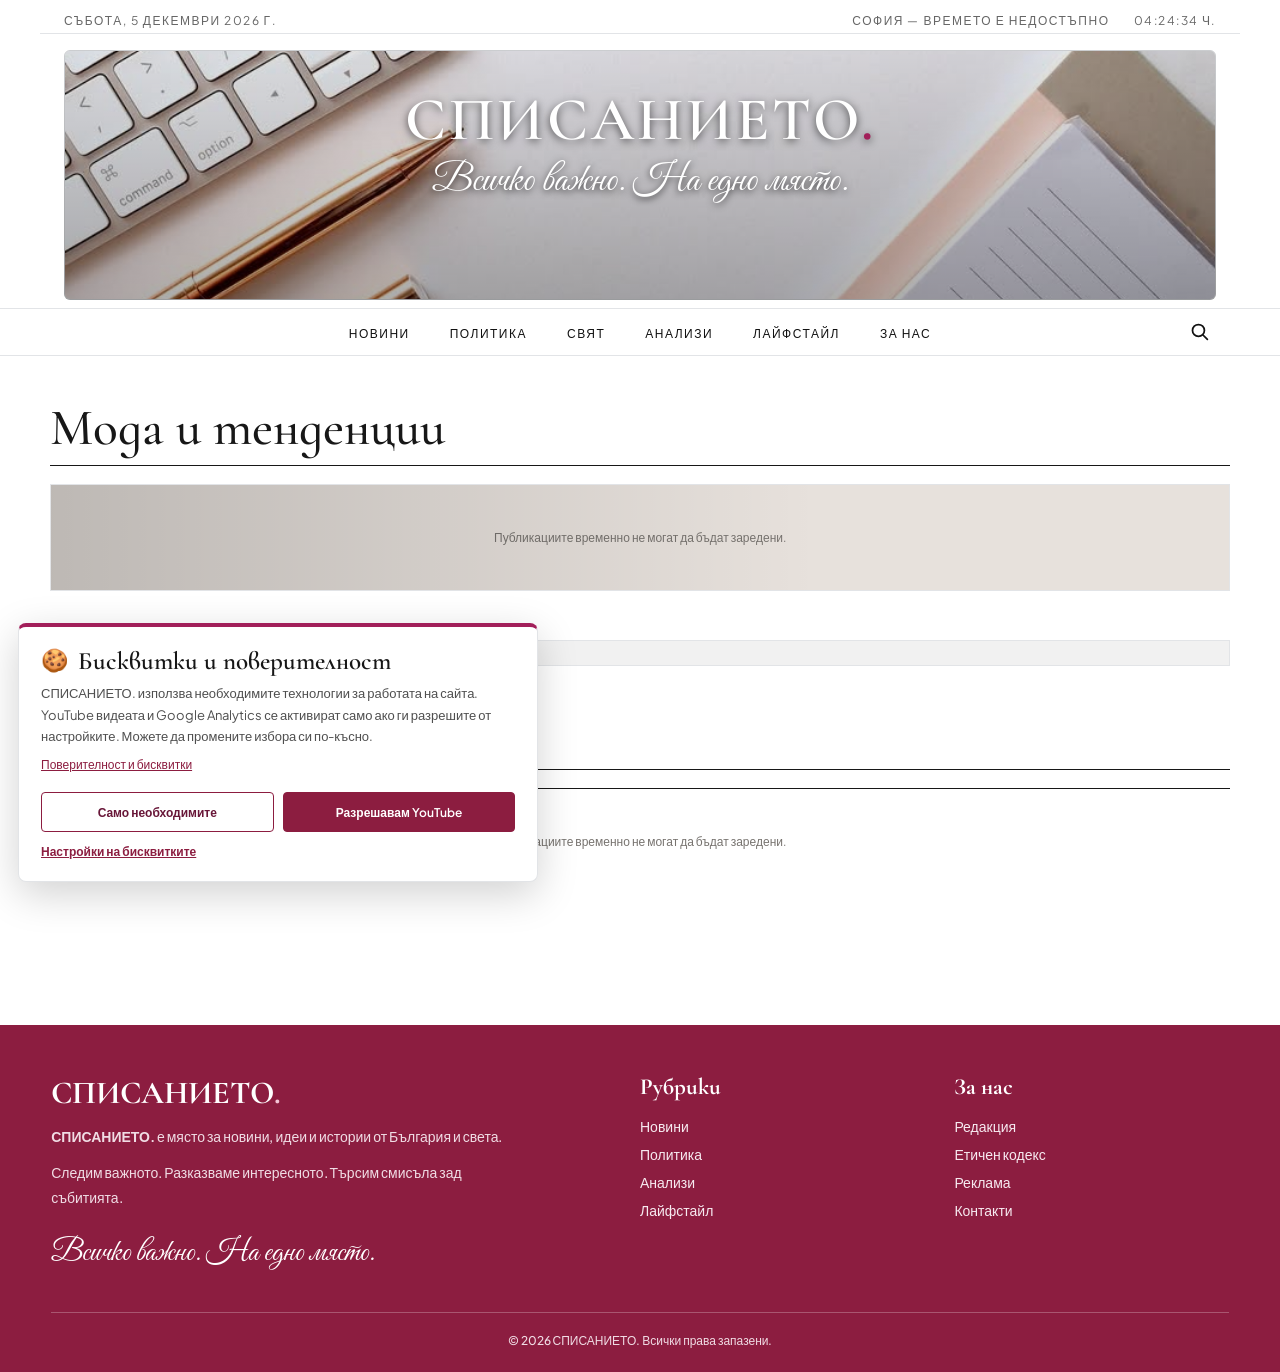
<file: category.html>
<!DOCTYPE html>
<html lang="bg">
<head>
<meta charset="UTF-8">
<meta name="viewport" content="width=device-width, initial-scale=1.0">
<title>Мода и тенденции | СПИСАНИЕТО.</title>
<meta name="description" content="Мода, стил, красота и тенденции в СПИСАНИЕТО.">
<link rel="preconnect" href="https://fonts.googleapis.com">
<link rel="preconnect" href="https://fonts.gstatic.com" crossorigin>
<link href="https://fonts.googleapis.com/css2?family=Cormorant+Garamond:wght@400;500;600;700&family=Plus+Jakarta+Sans:wght@400;500;600;700&family=Great+Vibes&display=swap" rel="stylesheet">
<style>
:root {
--paper: #FFFFFF;
--ink: #171717;
--accent: #a21f5a;
--muted: #77736f;
--line: #E2E4E7;
--serif: 'Cormorant Garamond', Georgia, serif;
--sans: 'Plus Jakarta Sans', Arial, sans-serif;
}

* { box-sizing: border-box; }
html { scroll-behavior: smooth; }
body {
  margin: 0;
  background: var(--paper);
  color: var(--ink);
  font-family: var(--sans);
}
a { color: inherit; text-decoration: none; }
button { font: inherit; }
.site-header {
  max-width: 1320px;
  margin: 0 auto;
  padding: 28px 32px 0;
}
.masthead {
  text-align: center;
  padding: 4px 0 24px;
}
.logo {
  font: 600 clamp(42px, 6vw, 76px)/.95 var(--serif);
  letter-spacing: -.045em;
}
.logo span { color: var(--accent); }
.tagline {
  margin-top: 12px;
  font-family: 'Great Vibes', cursive;
  font-size: clamp(24px, 3vw, 34px);
  font-weight: 400;
  letter-spacing: 0;
  text-transform: none;
  color: var(--accent);
}
.nav {
  display: flex;
  justify-content: center;
  gap: 30px;
  flex-wrap: wrap;
  border-top: 1px solid var(--ink);
  border-bottom: 1px solid var(--ink);
  padding: 15px 0;
}
.nav a {
  font-size: 10px;
  font-weight: 700;
  letter-spacing: .11em;
  text-transform: uppercase;
}
.nav a:hover { color: var(--accent); }
.page {
  width: min(1180px, calc(100% - 48px));
  margin: 0 auto;
}
.section-heading {
  display: flex;
  align-items: end;
  justify-content: space-between;
  gap: 20px;
  margin: 42px 0 18px;
  padding-bottom: 12px;
  border-bottom: 1px solid var(--ink);
}
.eyebrow {
  color: var(--accent);
  font-size: 10px;
  font-weight: 700;
  letter-spacing: .16em;
  text-transform: uppercase;
}
h1, h2, h3, p { margin-top: 0; }
.section-heading h1 {
  margin: 5px 0 0;
  font: 500 clamp(34px, 4vw, 52px)/.98 var(--serif);
}
.section-heading p {
  margin: 0 0 4px;
  max-width: 420px;
  color: var(--accent);
  font-family: 'Great Vibes', cursive;
  font-size: clamp(23px, 2.5vw, 30px);
  font-weight: 400;
  line-height: 1.3;
}
.hero {
  position: relative;
  overflow: hidden;
  background: #e7e1dc;
  border: 1px solid #E2E4E7;
  box-sizing: border-box;
}

.hero-image {
  display: block;
  width: 100%;
  height: clamp(340px, 49vw, 590px);
  object-fit: cover;
  object-position: center;
}
.hero::after {
  content: "";
  position: absolute;
  inset: 0;
  background: linear-gradient(90deg, rgba(0,0,0,.18), transparent 65%);
  pointer-events: none;
}
.hero-panel {
  position: absolute;
  z-index: 1;
  left: 3%;
  bottom: 0;
  transform: none;
  width: 94%;
  box-sizing: border-box;
  padding: 12px 24px;
  background: rgba(255,255,255,.97);
  text-align: center;
}
.hero-panel h2 {
  margin: 12px 0;
  font: 500 clamp(30px, 4vw, 49px)/.98 var(--serif);
}
.hero-panel p {
  margin-bottom: 15px;
  color: #5e5a56;
  font-size: 12px;
  line-height: 1.8;
}
.meta {
  display: flex;
  align-items: center;
  flex-wrap: wrap;
  gap: 10px;
  color: var(--muted);
  font-size: 10px;
}
.hero-controls {
  display: none;
}
.hero-controls button {
  width: 38px;
  height: 38px;
  border: 1px solid rgba(255,255,255,.8);
  background: rgba(247,246,242,.92);
  color: var(--ink);
  cursor: pointer;
}
.hero-controls button:hover { background: var(--accent); color: white; }
.hero-dots {
  display: flex;
  justify-content: center;
  gap: 8px;
  margin-top: 15px;
}
.hero-dots button {
  width: 7px;
  height: 7px;
  padding: 0;
  border: 0;
  border-radius: 50%;
  background: #c6c0ba;
  cursor: pointer;
}
.hero-dots button.active { background: var(--accent); }
.topic-grid {
  display: grid;
  grid-template-columns: repeat(3, minmax(0, 1fr));
  gap: 18px;
  margin: 34px 0 55px;
  padding: 12px;
  background: #F1F1F1;
  border: 1px solid #E2E4E7;
  box-sizing: border-box;
}

.topic-card {
  min-width: 0;
  position: relative;
}

.topic-card a {
  display: block;
  position: relative;
  text-decoration: none;
}
.topic-card a::after {
  content: "";
  position: absolute;
  left: 8%;
  right: 8%;
  bottom: 0;
  height: 70px;
  background: #fff;
  z-index: 1;
}
.topic-card img {
  width: 100%;
  aspect-ratio: 1.48;
  object-fit: cover;
  display: block;
  background: #e5e0da;
}
.topic-card h3 {
  position: relative;
  z-index: 2;
  margin: -55px 8% 0;
  padding: 14px 12px 0;
  background: #fff;
  font: 500 25px/1.05 var(--serif);
}
.topic-card p {
  position: relative;
  z-index: 2;
  margin: 0 8%;
  padding: 0 12px 14px;
  background: #fff;
  color: var(--muted);
  font-size: 11px;
  line-height: 1.7;
}
.topic-card a:hover h3 { color: var(--accent); }
.news-heading {
  margin-top: 0;
}
.news-heading h2 {
  margin: 0;
  font: 500 36px/1 var(--serif);
}
.news-list { border-top: 1px solid var(--ink); }
.news-item {
  display: grid;
  grid-template-columns: minmax(220px, 38%) minmax(0, 1fr);
  gap: clamp(22px, 4vw, 48px);
  padding: 24px;
  margin-bottom: 18px;
  border: 1px solid #E2E4E7;
  background: #FFFFFF;
  box-sizing: border-box;
  transition: background-color 0.2s ease, border-color 0.2s ease;
}

.news-item:hover {
  background: #F0F0F0;
  border-color: #B8BBC2;
}

.news-image {
  display: block;
  width: 100%;
  aspect-ratio: 1.35;
  object-fit: cover;
  background: #e5e0da;
}
.news-copy {
  display: flex;
  flex-direction: column;
  align-items: flex-start;
  justify-content: center;
  min-width: 0;
}
.news-copy h3 {
  margin: 11px 0 9px;
  font: 500 clamp(27px, 3.2vw, 39px)/1.02 var(--serif);
}
.news-copy h3 a:hover { color: var(--accent); }
.news-copy .excerpt {
  margin: 0 0 15px;
  max-width: 640px;
  color: #5e5a56;
  font-size: 12px;
  line-height: 1.9;
}
.news-footer {
  display: flex;
  justify-content: space-between;
  align-items: center;
  flex-wrap: wrap;
  gap: 15px;
  width: 100%;
}
.share-links {
  display: flex;
  align-items: center;
  gap: 7px;
}
.share-links a {
  display: inline-flex;
  align-items: center;
  justify-content: center;
  width: 29px;
  height: 29px;
  border: 1px solid var(--line);
  border-radius: 50%;
  color: var(--muted);
  font-size: 10px;
  font-weight: 700;
  transition: .2s ease;
}
.share-links a:hover {
  color: white;
  background: var(--accent);
  border-color: var(--accent);
}
.read-more {
  color: var(--accent);
  font-size: 10px;
  font-weight: 700;
  letter-spacing: .08em;
  text-transform: uppercase;
}
.status {
  padding: 45px 12px;
  color: var(--muted);
  text-align: center;
  font-size: 12px;
}
.pagination {
  display: flex;
  justify-content: center;
  gap: 8px;
  padding: 28px 0 55px;
}
.pagination button {
  width: 35px;
  height: 35px;
  border: 1px solid var(--line);
  background: transparent;
  cursor: pointer;
}
.pagination button.active,
.pagination button:hover {
  color: white;
  background: var(--accent);
  border-color: var(--accent);
}
.site-footer {
  padding: 28px 20px;
  border-top: 1px solid var(--ink);
  text-align: center;
  font: 500 28px var(--serif);
}
.site-footer {
  margin-top: 48px;
  padding: 48px 0 24px;
  background: #8c1d40;
  color: #f7eaf0;
  text-align: left;
  border-top: none;
  font-family: 'Plus Jakarta Sans', sans-serif;
  font-size: 14px;
}

.footer-container {
  width: min(1200px, 92%);
  margin: 0 auto;
}

.footer-grid {
  display: grid;
  grid-template-columns: 2fr 1fr 1fr;
  gap: 40px;
  margin-bottom: 32px;
}

.footer-logo {
  display: block;
  margin-bottom: 12px;
  font-family: 'Cormorant Garamond', serif;
  font-size: 32px;
  font-weight: 700;
  color: #fff;
}

.footer-dot {
  color: #f3c5d6;
}

.footer-about {
  max-width: 480px;
  color: #f0dce4;
  line-height: 1.8;
}

.footer-about p {
  margin: 0 0 10px;
}

.footer-tagline {
  margin-top: 16px;
  color: #fff;
  font-family: 'Great Vibes', cursive;
  font-size: 30px;
  font-weight: 400;
}

.footer-column h4 {
  margin: 0 0 16px;
  color: #fff;
  font-family: 'Cormorant Garamond', serif;
  font-size: 23px;
}

.footer-column p {
  margin: 0 0 10px;
}

.site-footer a {
  color: #f7eaf0;
  text-decoration: none;
}

.site-footer a:hover {
  color: #fff;
  text-decoration: underline;
}

.footer-bottom {
  padding-top: 20px;
  border-top: 1px solid rgba(255, 255, 255, 0.25);
  text-align: center;
  color: #f0dce4;
  font-size: 12px;
}
@media (max-width: 700px) {
  .site-header { padding: 22px 18px 0; }
  .nav { gap: 14px 18px; }
  .nav a { font-size: 9px; }
  .page { width: calc(100% - 32px); }
  .section-heading { display: block; margin-top: 30px; }
  .section-heading p { margin-top: 12px; }
  .hero-image { height: 500px; }
  .hero-panel { left: 12px; bottom: 12px; width: calc(100% - 24px); }
  .hero-controls { right: 12px; top: 12px; bottom: auto; }
  .topic-grid { grid-template-columns: 1fr; gap: 25px; margin-bottom: 42px; }
  .topic-card img { aspect-ratio: 1.6; }
  .news-item { grid-template-columns: 1fr; gap: 18px; padding: 22px 0; }
  .news-image { aspect-ratio: 1.5; }
  .news-copy h3 { font-size: 32px; }
}

/* ХЕДЪР — идентична визия с началната страница */
.top-bar {
  width: min(1200px, 100%);
  margin: 0 auto;
  padding: .8rem 1.5rem .3rem;
  display: flex;
  justify-content: space-between;
  align-items: center;
  gap: .5rem;
  flex-wrap: wrap;
  font-size: .75rem;
  text-transform: uppercase;
  letter-spacing: 1.5px;
  color: #666;
  border-bottom: 1px solid #E2E4E7;
  font-family: 'Plus Jakarta Sans', sans-serif;
}
.top-bar-right { display: flex; gap: 1.5rem; align-items: center; }
.top-banner {
  max-width: 1200px;
  margin: 1rem auto .5rem;
  padding: 0 1.5rem;
  position: relative;
}
.top-banner > img {
  width: 100%;
  height: 250px;
  max-height: 250px;
  object-fit: cover;
  object-position: center;
  border-radius: 6px;
  border: 1px solid #E2E4E7;
  display: block;
}
.top-banner > header {
  position: absolute;
  inset: 0 1.5rem;
  z-index: 2;
  display: flex;
  flex-direction: column;
  justify-content: center;
  align-items: center;
  text-align: center;
  box-sizing: border-box;
  padding: 0 1rem 3.5rem;
  background: linear-gradient(to bottom, rgba(0,0,0,.10), rgba(0,0,0,.32));
  border-radius: 6px;
}
.top-banner .logo {
  font-family: 'Cormorant Garamond', Georgia, serif;
  font-size: 3.8rem;
  font-weight: 600;
  letter-spacing: 3px;
  text-transform: uppercase;
  color: #fff;
  text-decoration: none;
  display: inline-block;
  line-height: 1;
  text-shadow: 0 2px 8px rgba(0,0,0,.65);
}
.top-banner .logo-dot { color: #a21f5a; }
.top-banner .tagline {
  font-family: 'Great Vibes', cursive;
  font-style: normal;
  font-size: clamp(1.8rem, 3vw, 2.4rem);
  font-weight: 400;
  color: #fff;
  margin-top: .5rem;
  letter-spacing: 0;
  line-height: 1.15;
  text-transform: none;
  text-shadow: 0 2px 7px rgba(0,0,0,.75);
}
.homepage-nav {
  border-top: 1px solid #E2E4E7;
  border-bottom: 1px solid #E2E4E7;
  background: #fff;
  margin: 0;
}
.homepage-nav .nav-container {
  max-width: 1200px;
  margin: 0 auto;
  display: flex;
  justify-content: center;
  align-items: center;
  padding: 0 1.5rem;
  position: relative;
}
.homepage-nav ul {
  display: flex;
  justify-content: center;
  gap: 2.5rem;
  list-style: none;
  padding: .8rem 0;
  flex-wrap: wrap;
  margin: 0 auto;
}
.homepage-nav a {
  text-decoration: none;
  color: #111;
  font-family: 'Plus Jakarta Sans', sans-serif;
  font-weight: 500;
  font-size: .75rem;
  text-transform: uppercase;
  letter-spacing: 1.5px;
  transition: color .2s;
  cursor: pointer;
}
.homepage-nav a:hover { color: #a21f5a; }
.search-icon {
  position: absolute;
  right: 1.5rem;
  top: 50%;
  transform: translateY(-50%);
  display: inline-flex;
  align-items: center;
  justify-content: center;
  width: 34px;
  height: 34px;
  border: 0;
  padding: 0;
  background: transparent;
  color: #111;
  cursor: pointer;
}
.search-icon:hover { color: #a21f5a; }
.search-icon svg { width: 21px; height: 21px; }
.search-modal {
  display: none;
  position: fixed;
  inset: 0;
  z-index: 9999;
  background: rgba(0,0,0,.58);
  padding: 20px;
  align-items: flex-start;
  justify-content: center;
}
.search-modal.is-open { display: flex; }
.search-modal-box {
  position: relative;
  width: min(560px, 100%);
  margin-top: 12vh;
  padding: 28px;
  background: #fff;
  box-shadow: 0 12px 40px rgba(0,0,0,.2);
}
.search-modal-box h2 { margin: 0 0 18px; font-family: var(--serif); font-size: 30px; }
.search-form { display: flex; gap: 8px; }
.search-form input { min-width: 0; flex: 1; padding: 12px; border: 1px solid #d5d5d5; font: inherit; }
.search-form button { border: 0; padding: 0 18px; background: #a21f5a; color: #fff; cursor: pointer; font: inherit; }
.search-close { position: absolute; top: 8px; right: 12px; border: 0; background: transparent; font-size: 28px; cursor: pointer; color: #444; }
@media (max-width: 700px) {
  .search-icon { right: .45rem; width: 28px; height: 28px; }
  .homepage-nav .nav-container { padding-right: 2.3rem; }
  .search-modal-box { padding: 24px 18px; }
  .search-form button { padding: 0 12px; }
}
@media (max-width: 700px) {
  .top-bar {
    justify-content: center;
    text-align: center;
    padding: .7rem 1rem .4rem;
    font-size: .65rem;
  }
  .top-bar-right { width: 100%; justify-content: center; gap: 1rem; }
  .top-banner { margin: .7rem auto .4rem; padding: 0 .8rem; }
  .top-banner > img { height: 190px; max-height: 190px; }
  .top-banner > header { inset: 0 .8rem; padding: 0 .5rem 2rem; }
  .top-banner .logo { font-size: clamp(2rem, 8vw, 3rem); letter-spacing: 2px; }
  .top-banner .tagline { font-size: clamp(1.35rem, 5.5vw, 1.8rem); margin-top: .35rem; }
  .homepage-nav .nav-container { padding: 0 .8rem; }
  .homepage-nav ul { gap: .75rem 1.1rem; padding: .75rem 0; }
  .homepage-nav a { font-size: .62rem; letter-spacing: .8px; }
}

</style>
</head>
<body>
<div class="top-bar">
  <span id="current-date">ЗАРЕЖДАНЕ НА ДАТА...</span>
  <div class="top-bar-right">
    <span id="sofia-weather">ЗАРЕЖДАНЕ НА ВРЕМЕТО...</span>
    <span id="current-time">00:00:00</span>
  </div>
</div>

<div class="top-banner">
  <img src="banner.jpg" alt="Банер Списанието">
  <header>
    <a href="index.html" class="logo">СПИСАНИЕТО<span class="logo-dot">.</span></a>
    <div class="tagline">Всичко важно. На едно място.</div>
  </header>
</div>

<nav class="homepage-nav" aria-label="Основна навигация">
  <div class="nav-container">
    <ul>
      <li><a href="index.html">НОВИНИ</a></li>
      <li><a href="index.html?category=%D0%9F%D0%BE%D0%BB%D0%B8%D1%82%D0%B8%D0%BA%D0%B0">ПОЛИТИКА</a></li>
      <li><a href="index.html?category=%D0%A1%D0%B2%D1%8F%D1%82">СВЯТ</a></li>
      <li><a href="index.html?category=%D0%90%D0%BD%D0%B0%D0%BB%D0%B8%D0%B7%D0%B8">АНАЛИЗИ</a></li>
      <li><a href="index.html?category=%D0%9B%D0%B0%D0%B9%D1%84%D1%81%D1%82%D0%B0%D0%B9%D0%BB">ЛАЙФСТАЙЛ</a></li>
      <li><a href="index.html#about">ЗА НАС</a></li>
    </ul>
    <button class="search-icon" type="button" onclick="openCategorySearch()" aria-label="Отвори търсенето" title="Търсене">
      <svg viewBox="0 0 24 24" fill="none" stroke="currentColor" stroke-width="2" stroke-linecap="round" stroke-linejoin="round" aria-hidden="true"><circle cx="10.8" cy="10.8" r="6.8"></circle><path d="m16 16 5 5"></path></svg>
    </button>
  </div>
</nav>

<div class="search-modal" id="category-search-modal" role="dialog" aria-modal="true" aria-labelledby="category-search-title" onclick="if(event.target===this) closeCategorySearch()">
  <div class="search-modal-box">
    <button class="search-close" type="button" onclick="closeCategorySearch()" aria-label="Затвори търсенето">×</button>
    <h2 id="category-search-title">Търсене</h2>
    <form class="search-form" onsubmit="return searchCategoryArticles(event)">
      <input id="category-search-input" type="search" placeholder="Въведете дума или заглавие..." aria-label="Търсене в публикациите" required>
      <button type="submit">Търси</button>
    </form>
  </div>
</div>

<main class="page">
  <section class="section-heading">
    <div>
      
      <h1 id="page-title">Мода и тенденции</h1>
    </div>
 
  </section>

  <section aria-label="Водещи публикации">
    <div id="hero" class="hero">
      <div class="status">Зареждане на публикациите...</div>
    </div>
    <div id="hero-dots" class="hero-dots"></div>
  </section>

  <section class="topic-grid" aria-label="Тематични публикации" id="topic-grid"></section>

  <section id="all-news">
    <div class="section-heading news-heading">
      <div>
       
        <h2>Последни публикации</h2>
      </div>
    </div>
    <div id="news-list" class="news-list">
      <div class="status">Зареждане на новините...</div>
    </div>
    <div id="pagination" class="pagination"></div>
  </section>
</main>

<footer class="site-footer">
  <div class="footer-container">

    <div class="footer-grid">

      <div>
        <span class="footer-logo">
          СПИСАНИЕТО<span class="footer-dot">.</span>
        </span>

        <div class="footer-about">
          <p>
            <strong>СПИСАНИЕТО.</strong>
            е място за новини, идеи и истории от България и света.
          </p>

          <p>
            Следим важното. Разказваме интересното.
            Търсим смисъла зад събитията.
          </p>

          <div class="footer-tagline">
            Всичко важно. На едно място.
          </div>
        </div>
      </div>

      <div class="footer-column">
        <h4>Рубрики</h4>
        <p><a href="index.html">Новини</a></p>
        <p><a href="index.html?category=%D0%9F%D0%BE%D0%BB%D0%B8%D1%82%D0%B8%D0%BA%D0%B0">Политика</a></p>
        <p><a href="index.html?category=%D0%90%D0%BD%D0%B0%D0%BB%D0%B8%D0%B7%D0%B8">Анализи</a></p>
        <p><a href="index.html?category=%D0%9B%D0%B0%D0%B9%D1%84%D1%81%D1%82%D0%B0%D0%B9%D0%BB">Лайфстайл</a></p>
      </div>

      <div class="footer-column">
        <h4>За нас</h4>
        <p><a href="index.html">Редакция</a></p>
        <p><a href="index.html">Етичен кодекс</a></p>
        <p><a href="index.html">Реклама</a></p>
        <p><a href="index.html">Контакти</a></p>
      </div>

    </div>

    <div class="footer-bottom">
      &copy; 2026 СПИСАНИЕТО. Всички права запазени.
    </div>

  </div>
</footer>

<script>
const API_BASE = 'https://spisanieto-api.spisanieto-news.workers.dev';

const FALLBACK_IMAGE = 'https://images.unsplash.com/photo-1512496015851-a90fb38ba796?auto=format&fit=crop&w=1200&q=80';
const PAGE_SIZE = 6;
let allArticles = [];
let currentPage = 1;
let currentSlide = 0;

function escapeHtml(value) {
  if (value === null || value === undefined) return '';
  return String(value)
    .replace(/&/g, '&amp;')
    .replace(/</g, '&lt;')
    .replace(/>/g, '&gt;')
    .replace(/"/g, '&quot;')
    .replace(/'/g, '&#039;');
}

function articleUrl(id) {
  return 'article.html?id=' + encodeURIComponent(id);
}

function formatDate(value) {
  if (!value) return '';
  const date = new Date(value);
  if (Number.isNaN(date.getTime())) return '';
  return date.toLocaleDateString('bg-BG', {
    day: '2-digit',
    month: '2-digit',
    year: 'numeric'
  });
}

function excerpt(article) {
  const text = article.subtitle || '';
  return text.length > 210 ? text.slice(0, 207) + '…' : text;
}

function shareLinks(article) {
  const url = encodeURIComponent(new URL(articleUrl(article.id), window.location.href).href);
  const title = encodeURIComponent(article.title || 'СПИСАНИЕТО.');
  return `
    <div class="share-links" aria-label="Споделяне">
      <a href="https://www.facebook.com/sharer/sharer.php?u=${url}" target="_blank" rel="noopener noreferrer" aria-label="Сподели във Facebook" title="Facebook">f</a>
      <a href="https://t.me/share/url?url=${url}&text=${title}" target="_blank" rel="noopener noreferrer" aria-label="Сподели в Telegram" title="Telegram">➤</a>
      <a href="https://wa.me/?text=${title}%20${url}" target="_blank" rel="noopener noreferrer" aria-label="Сподели в WhatsApp" title="WhatsApp">w</a>
    </div>`;
}

function renderHero() {
  const hero = document.getElementById('hero');
  const dots = document.getElementById('hero-dots');
  const slides = allArticles.slice(0, Math.min(5, allArticles.length));

  if (!slides.length) {
    hero.innerHTML = '<div class="status">Все още няма публикувани материали в тази рубрика.</div>';
    dots.innerHTML = '';
    return;
  }

  const article = slides[currentSlide % slides.length];
  hero.innerHTML = `
    <a href="${articleUrl(article.id)}" aria-label="${escapeHtml(article.title)}">
      <img class="hero-image" src="${escapeHtml(article.image_url || FALLBACK_IMAGE)}" alt="${escapeHtml(article.title)}">
    </a>
    <div class="hero-panel">
     
      
      <h2><a href="${articleUrl(article.id)}">${escapeHtml(article.title)}</a></h2>
      ${article.subtitle ? `<p>${escapeHtml(article.subtitle)}</p>` : ''}
    
    </div>
    ${slides.length > 1 ? `<div class="hero-controls"><button type="button" id="prev-slide" aria-label="Предишна публикация">←</button><button type="button" id="next-slide" aria-label="Следваща публикация">→</button></div>` : ''}
  `;

  dots.innerHTML = slides.map((item, index) =>
    `<button type="button" class="${index === currentSlide ? 'active' : ''}" data-slide="${index}" aria-label="Публикация ${index + 1}"></button>`
  ).join('');

  const prev = document.getElementById('prev-slide');
  const next = document.getElementById('next-slide');
  if (prev) prev.addEventListener('click', () => {
    currentSlide = (currentSlide - 1 + slides.length) % slides.length;
    renderHero();
  });
  if (next) next.addEventListener('click', () => {
    currentSlide = (currentSlide + 1) % slides.length;
    renderHero();
  });
   dots.querySelectorAll('[data-slide]').forEach(button => {
    button.addEventListener('click', () => {
      currentSlide = Number(button.dataset.slide);
      renderHero();
    });
  });

  startHeroAutoSlide();
}
let heroAutoSlide;

function startHeroAutoSlide() {
  clearInterval(heroAutoSlide);

  heroAutoSlide = setInterval(() => {
    const slidesCount = Math.min(5, allArticles.length);

    if (slidesCount > 1) {
      currentSlide = (currentSlide + 1) % slidesCount;
      renderHero();
    }
  }, 5000);
}

function renderTopics() {
  const grid = document.getElementById('topic-grid');
  const topics = allArticles.slice(1, 4);
  if (!topics.length) {
    grid.innerHTML = '';
    return;
  }

  grid.innerHTML = topics.map(article => `
    <article class="topic-card">
      <a href="${articleUrl(article.id)}">
        <img src="${escapeHtml(article.image_url || FALLBACK_IMAGE)}" alt="${escapeHtml(article.title)}" loading="lazy">
        <h3>${escapeHtml(article.title)}</h3>
        <p>${escapeHtml(excerpt(article))}</p>
      </a>
    </article>
  `).join('');
}

function renderNews() {
  const list = document.getElementById('news-list');
  const pagination = document.getElementById('pagination');
  const start = (currentPage - 1) * PAGE_SIZE;
  const pageArticles = allArticles.slice(start, start + PAGE_SIZE);

  if (!pageArticles.length) {
    list.innerHTML = '<div class="status">Няма други публикации.</div>';
    pagination.innerHTML = '';
    return;
  }

  list.innerHTML = pageArticles.map(article => `
    <article class="news-item">
      <a href="${articleUrl(article.id)}">
        <img class="news-image" src="${escapeHtml(article.image_url || FALLBACK_IMAGE)}" alt="${escapeHtml(article.title)}" loading="lazy">
      </a>
      <div class="news-copy">
        <div class="eyebrow">${escapeHtml(article.category || 'Мода и тенденции')}</div>
        <div class="meta"><time>${formatDate(article.created_at)}</time></div>
        <h3><a href="${articleUrl(article.id)}">${escapeHtml(article.title)}</a></h3>
        ${article.subtitle ? `<p class="excerpt">${escapeHtml(excerpt(article))}</p>` : ''}
        <div class="news-footer">
          ${shareLinks(article)}
          <a class="read-more" href="${articleUrl(article.id)}">Прочети повече →</a>
        </div>
      </div>
    </article>
  `).join('');

  const pageCount = Math.ceil(allArticles.length / PAGE_SIZE);
  pagination.innerHTML = pageCount > 1
    ? Array.from({ length: pageCount }, (_, i) =>
        `<button type="button" class="${i + 1 === currentPage ? 'active' : ''}" data-page="${i + 1}">${i + 1}</button>`
      ).join('')
    : '';

  pagination.querySelectorAll('[data-page]').forEach(button => {
    button.addEventListener('click', () => {
      currentPage = Number(button.dataset.page);
      renderNews();
      document.getElementById('all-news').scrollIntoView({ behavior: 'smooth' });
    });
  });
}

async function loadCategory() {
  const list = document.getElementById('news-list');
  try {
    const response = await fetch(`${API_BASE}/api/news?limit=100`);
    if (!response.ok) {
      throw new Error(`API заявката е неуспешна: ${response.status}`);
    }

    const result = await response.json();
    const news = Array.isArray(result) ? result : (result.news || []);

    allArticles = news
      .filter(article => article.category === 'Мода и тенденции')
      .sort((a, b) => new Date(b.created_at) - new Date(a.created_at));

    currentPage = 1;
    currentSlide = 0;
    renderHero();
    renderTopics();
    renderNews();
  } catch (error) {
    console.error('Грешка при зареждане на категорията:', error);
    list.innerHTML = '<div class="status">Публикациите временно не могат да бъдат заредени.</div>';
    document.getElementById('hero').innerHTML = '<div class="status">Публикациите временно не могат да бъдат заредени.</div>';
  }
}

loadCategory();

function openCategorySearch() {
  const modal = document.getElementById('category-search-modal');
  modal.classList.add('is-open');
  setTimeout(() => document.getElementById('category-search-input').focus(), 50);
}
function closeCategorySearch() {
  document.getElementById('category-search-modal').classList.remove('is-open');
}
function searchCategoryArticles(event) {
  event.preventDefault();
  const query = document.getElementById('category-search-input').value.trim().toLocaleLowerCase('bg-BG');
  if (!query) return false;
  const matches = (allArticles || []).filter(article =>
    [article.title, article.subtitle, article.category].filter(Boolean).join(' ').toLocaleLowerCase('bg-BG').includes(query)
  );
  closeCategorySearch();
  const newsList = document.getElementById('news-list');
  const hero = document.getElementById('hero');
  const topicGrid = document.getElementById('topic-grid');
  if (!matches.length) {
    newsList.innerHTML = '<div class="status">Няма намерени публикации за „' + escapeHtml(query) + '“.</div>';
    hero.innerHTML = '';
    topicGrid.innerHTML = '';
  } else {
    hero.innerHTML = '';
    topicGrid.innerHTML = '';
    newsList.innerHTML = matches.map(article => `
      <article class="news-item">
        <a class="news-thumb" href="article.html?id=${encodeURIComponent(article.id)}"><img class="news-image" src="${escapeHtml(article.image_url || FALLBACK_IMAGE)}" alt="${escapeHtml(article.title)}" loading="lazy"></a>
        <div class="news-copy"><h3><a href="article.html?id=${encodeURIComponent(article.id)}">${escapeHtml(article.title)}</a></h3>
        ${article.subtitle ? `<p>${escapeHtml(article.subtitle)}</p>` : ''}</div>
      </article>`).join('');
    document.getElementById('all-news').scrollIntoView({ behavior: 'smooth', block: 'start' });
  }
  return false;
}
document.addEventListener('keydown', event => { if (event.key === 'Escape') closeCategorySearch(); });
</script>

<script>
(function () {
  function updateDateTime() {
    const now = new Date();
    const dateEl = document.getElementById('current-date');
    const timeEl = document.getElementById('current-time');
    if (dateEl) {
      dateEl.textContent = now.toLocaleDateString('bg-BG', {
        weekday: 'long', year: 'numeric', month: 'long', day: 'numeric'
      }).toUpperCase();
    }
    if (timeEl) timeEl.textContent = now.toLocaleTimeString('bg-BG');
  }

  async function loadSofiaWeather() {
    const el = document.getElementById('sofia-weather');
    if (!el) return;
    try {
      const response = await fetch('https://api.open-meteo.com/v1/forecast?latitude=42.6977&longitude=23.3219&current=temperature_2m,weather_code&timezone=Europe%2FSofia');
      if (!response.ok) throw new Error('Weather request failed');
      const data = await response.json();
      const temperature = Math.round(data.current.temperature_2m);
      const code = data.current.weather_code;
      let icon = '☀️';
      if ([1, 2].includes(code)) icon = '🌤️';
      else if (code === 3) icon = '☁️';
      else if ([45, 48].includes(code)) icon = '🌫️';
      else if ([51, 53, 55, 56, 57, 61, 63, 65, 66, 67, 80, 81, 82].includes(code)) icon = '🌧️';
      else if ([71, 73, 75, 77, 85, 86].includes(code)) icon = '❄️';
      else if ([95, 96, 99].includes(code)) icon = '⛈️';
      el.textContent = `СОФИЯ ${temperature}°C ${icon}`;
    } catch (error) {
      el.textContent = 'СОФИЯ — ВРЕМЕТО Е НЕДОСТЪПНО';
    }
  }

  updateDateTime();
  setInterval(updateDateTime, 1000);
  loadSofiaWeather();
  setInterval(loadSofiaWeather, 15 * 60 * 1000);
})();
</script>
<script src="cookie-consent.js"></script>
</body>
</html>
</file>
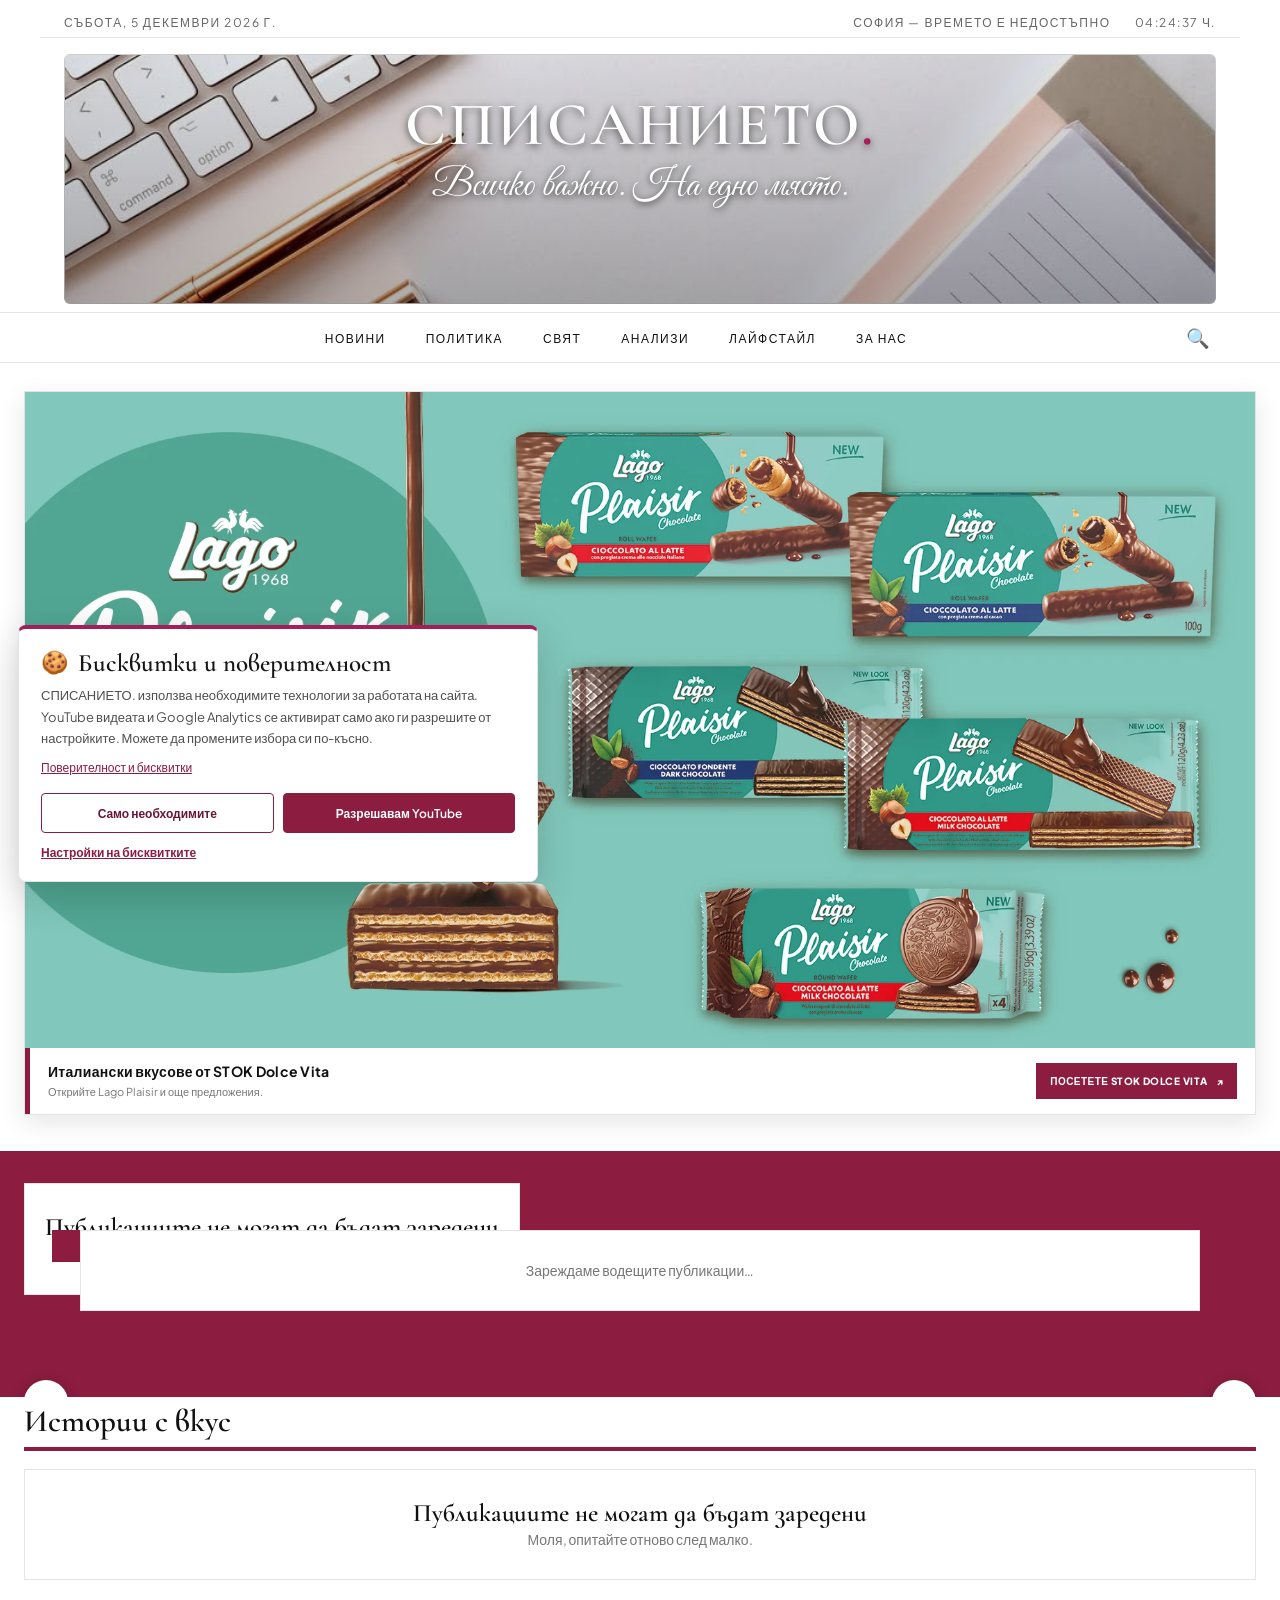
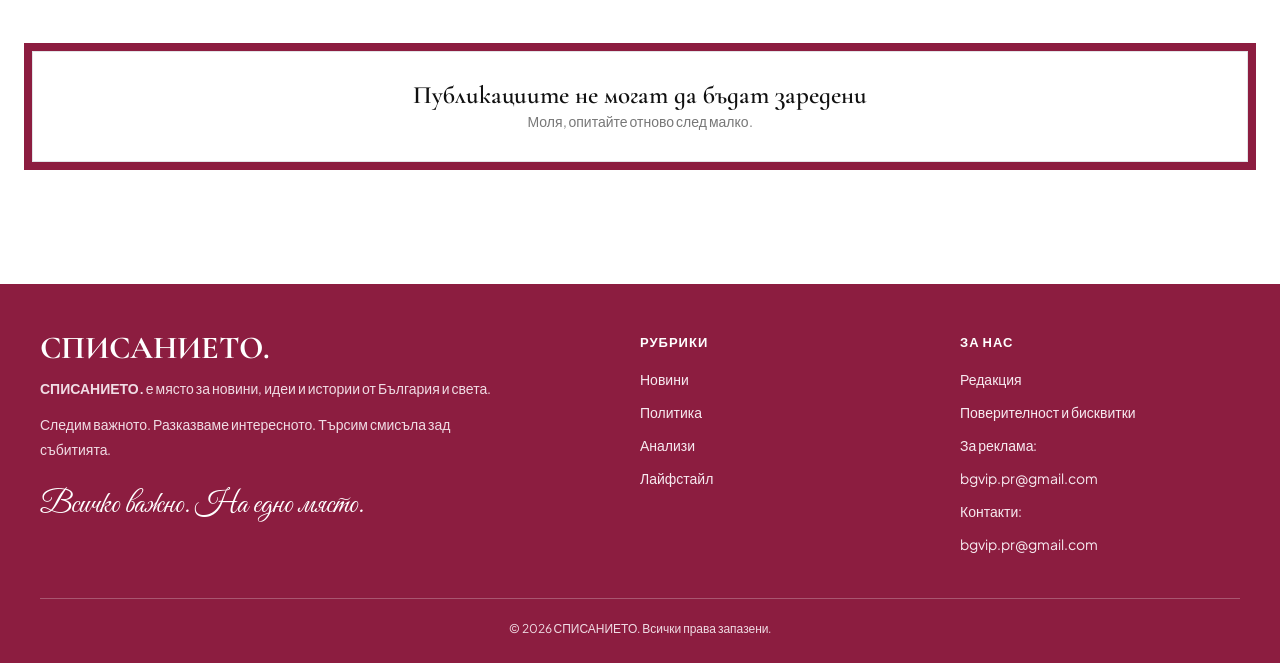
<file: culinary.html>
<!DOCTYPE html>
<html lang="bg">
<head>
<meta charset="UTF-8">
<meta name="viewport" content="width=device-width, initial-scale=1">
<title>Кулинарно изкуство | СПИСАНИЕТО.</title>
<meta name="description" content="Кулинарно изкуство, рецепти, вкусове и истории от света на храната в СПИСАНИЕТО.">
<link rel="preconnect" href="https://fonts.googleapis.com">
<link rel="preconnect" href="https://fonts.gstatic.com" crossorigin>
<link href="https://fonts.googleapis.com/css2?family=Cormorant+Garamond:wght@400;500;600;700&family=Great+Vibes&family=Plus+Jakarta+Sans:wght@400;500;600;700;800&display=swap" rel="stylesheet">
<style>
:root{--paper:#FFFFFF;--white:#FFFFFF;--ink:#111111;--accent:#a21f5a;--accent2:#a21f5a;--muted:#777777;--line:#E2E4E7;--serif:'Cormorant Garamond',Georgia,serif;--sans:'Plus Jakarta Sans',Arial,sans-serif;--width:1240px}
*{box-sizing:border-box}html{scroll-behavior:smooth}body{margin:0;background:var(--paper);color:var(--ink);font:14px/1.65 var(--sans)}a{color:inherit;text-decoration:none}img{display:block;width:100%;object-fit:cover}button{font:inherit}.container{width:min(var(--width),calc(100% - 48px));margin:auto}
.site-header{background:#fff;border-bottom:1px solid var(--line)}.brand-row{min-height:108px;display:flex;align-items:center;justify-content:center;flex-direction:column;padding:17px 0}.logo{font:700 clamp(37px,5vw,53px)/1 var(--serif);letter-spacing:-1.8px}.logo span,.footer-logo span{color:var(--accent)}.tagline{margin-top:8px;color:var(--muted);font-size:10px;letter-spacing:2px;text-transform:uppercase;font-weight:700}.nav-wrap{border-top:1px solid #eeeae5}.nav{display:flex;align-items:center;justify-content:center;gap:28px;min-height:48px;overflow-x:auto;white-space:nowrap}.nav a{font-size:10px;font-weight:800;text-transform:uppercase;letter-spacing:.5px;padding:13px 0;position:relative}.nav a:hover,.nav a.active{color:var(--accent)}.nav a.active:after{content:"";position:absolute;height:3px;background:var(--accent);bottom:3px;left:0;right:0}
.page-head{padding:30px 0 17px;text-align:center}.kicker{display:flex;align-items:center;justify-content:center;gap:10px;color:var(--accent);font-size:10px;font-weight:800;letter-spacing:2px;text-transform:uppercase}.kicker:before,.kicker:after{content:"";height:2px;width:26px;background:var(--accent)}h1{font:600 clamp(38px,5vw,55px)/1.05 var(--serif);margin:5px 0 8px;letter-spacing:-.7px}.intro{max-width:650px;margin:0 auto;color:var(--muted);font-size:12px}
.section{padding:18px 0 38px}.section-title{display:flex;align-items:end;justify-content:space-between;gap:20px;margin-bottom:18px;padding-bottom:10px;border-bottom:4px solid var(--accent)}.section-title h2{margin:0;font:600 31px/1.05 var(--serif)}.section-title small{color:var(--muted);font-size:10px}.section-label{display:block;color:var(--accent);font-size:9px;letter-spacing:1.7px;font-weight:800;text-transform:uppercase;margin-bottom:3px}
/* Cookmag-style hero: two oversized stories overlap the dark stage, with three bold-lined cards beneath */
.hero-stage{position:relative;padding:8px 0 78px}
.hero-backdrop{position:absolute;inset:0 0 112px;background:#21191c;overflow:hidden}
.hero-backdrop:before{content:"";position:absolute;inset:0;background:linear-gradient(110deg,rgba(24,16,18,.97),rgba(70,26,42,.83) 55%,rgba(140,29,64,.65))}
.hero-inner{position:relative;z-index:1;padding-top:27px}
.hero-topline{display:flex;justify-content:space-between;align-items:center;color:#fff;margin-bottom:20px}
.hero-topline .section-label{color:#f2cbd7;margin:0}
.hero-topline h2{font:600 32px/1.05 var(--serif);margin:3px 0 0;color:#fff}
.hero-topline .arrow{border-color:#ffffff80;color:#fff;width:36px;height:36px}
.hero-topline .arrow:hover{background:#fff;color:var(--accent)}
.featured-rail{display:grid;grid-template-columns:repeat(6,minmax(0,1fr));gap:20px 22px;align-items:stretch}
.rail-card{min-width:0;position:relative;background:#fff;display:grid;grid-template-columns:48% 52%;min-height:330px;grid-column:span 3;box-shadow:0 12px 32px #1b11152b;border-bottom:6px solid var(--accent);transition:transform .2s,box-shadow .2s}.rail-card:nth-child(n+3){grid-column:span 2;grid-template-columns:1fr;grid-template-rows:150px 1fr;min-height:0;border-top:4px solid var(--accent);border-bottom:6px solid var(--accent);box-shadow:0 7px 18px #1b11151c}.rail-card:nth-child(n+3) .rail-image-wrap{min-height:150px}.rail-card:nth-child(n+3) .rail-copy{padding:15px 16px 17px;justify-content:flex-start}.rail-card:nth-child(n+3) .rail-copy:before{margin-bottom:8px;width:27px;height:3px}.rail-card:nth-child(n+3) .rail-copy h3{font-size:25px}.rail-card:nth-child(n+3) .rail-copy p{font-size:10px;line-height:1.5;margin-top:7px}.rail-card:nth-child(n+3) .rail-copy .date{margin-top:auto;padding-top:9px}
.rail-card:hover{transform:translateY(-4px);box-shadow:0 18px 36px #1b111540}
.rail-image-wrap{position:relative;min-height:100%;overflow:hidden;background:#e8e1db;aspect-ratio:auto}
.rail-image{position:absolute;inset:0;height:100%;width:100%;transition:transform .4s}
.rail-card:hover .rail-image{transform:scale(1.04)}
.rail-label{position:absolute;left:14px;bottom:14px;background:var(--accent);color:#fff;padding:6px 9px;font-size:9px;font-weight:800;text-transform:uppercase;letter-spacing:.7px}
.rail-copy{padding:25px 22px 20px;display:flex;flex-direction:column;justify-content:center;align-items:flex-start}
.rail-copy:before{content:"";width:32px;height:3px;background:var(--accent);margin-bottom:13px}
.rail-copy h3{margin:0;font:600 clamp(25px,2.4vw,36px)/1.02 var(--serif);letter-spacing:-.3px}
.rail-copy .date{margin-top:15px;padding-top:10px;border-top:1px solid var(--line);width:100%;font-size:10px}
.rail-controls{display:flex;gap:7px}.arrow{width:36px;height:36px;border:1px solid var(--line);background:transparent;color:var(--ink);cursor:pointer;font-size:24px;line-height:1;display:grid;place-items:center}.arrow:hover{background:var(--accent);border-color:var(--accent);color:#fff}
@media(max-width:950px){.rail-card{grid-template-columns:46% 54%;min-height:280px}.rail-card:nth-child(n+3){grid-template-rows:125px 1fr}.rail-card:nth-child(n+3) .rail-image-wrap{min-height:125px}.rail-copy{padding:20px 17px}.rail-copy h3{font-size:27px}.rail-card:nth-child(n+3) .rail-copy h3{font-size:22px}}
/* Main Demo inspired composition: a strip of vertical stories, overlapped by two lead cards and followed by three framed cards */
.hero-stage{padding:8px 0 48px;overflow:hidden}
.hero-backdrop{inset:0 0 0;background:#21191c}
.hero-backdrop:before{background:linear-gradient(110deg,rgba(24,16,18,.98),rgba(70,26,42,.9) 55%,rgba(140,29,64,.75))}
.hero-inner{padding-top:25px}
.hero-topline{margin-bottom:16px}
.vertical-carousel{display:flex;gap:15px;overflow:hidden;scroll-behavior:smooth;padding:4px 2px 95px;align-items:stretch}
.vertical-card{flex:0 0 154px;min-width:0;color:#fff;position:relative;display:flex;flex-direction:column}
.vertical-card .vertical-img{height:205px;overflow:hidden;background:#42363a;position:relative}
.vertical-card .vertical-img img{height:100%;width:100%;object-fit:cover;transition:transform .35s}
.vertical-card:hover .vertical-img img{transform:scale(1.05)}
.vertical-card .vertical-img:after{content:"";position:absolute;inset:40% 0 0;background:linear-gradient(transparent,rgba(0,0,0,.65))}
.vertical-card .vertical-cat{position:absolute;z-index:1;top:8px;left:8px;background:var(--accent);padding:4px 6px;font-size:8px;font-weight:800;text-transform:uppercase;letter-spacing:.5px}
.vertical-card h3{font:600 20px/1.05 var(--serif);margin:9px 1px 0;color:#fff}
.overlap-featured{position:relative;z-index:3;margin:-155px 0 0;display:grid;grid-template-columns:repeat(2,minmax(0,1fr));gap:25px;align-items:start}
.overlap-card{min-width:0;position:relative;background:#fff;box-shadow:0 15px 35px #100b0d50;padding-bottom:13px;border-bottom:8px solid var(--accent)}
.overlap-card:nth-child(2){margin-top:28px}
.overlap-img{height:300px;overflow:hidden;background:#e8e1db}
.overlap-img img{height:100%;width:100%;transition:transform .4s}
.overlap-card:hover .overlap-img img{transform:scale(1.035)}
.overlap-copy{position:relative;width:calc(100% - 54px);margin:-42px auto 0;padding:19px 22px 21px;background:#fff;border:5px solid var(--accent);border-bottom-width:7px}
.overlap-copy:before{content:"";display:block;width:30px;height:4px;background:var(--accent);margin-bottom:10px}
.overlap-copy h3{font:600 clamp(27px,3vw,39px)/1.01 var(--serif);margin:0;letter-spacing:-.3px}
.overlap-copy p{font-size:11px;line-height:1.55;color:#625e5a;margin:9px 0 0}
.under-featured{display:grid;grid-template-columns:repeat(3,minmax(0,1fr));gap:20px;margin-top:26px;position:relative;z-index:2}
.under-card{min-width:0;background:#fff;padding-bottom:12px;border-bottom:7px solid var(--accent);box-shadow:0 7px 18px #100b0d25}
.under-img{height:155px;overflow:hidden;background:#e8e1db}
.under-img img{height:100%;width:100%;transition:transform .35s}
.under-card:hover .under-img img{transform:scale(1.04)}
.under-copy{padding:15px 17px 8px}
.under-copy:before{content:"";display:block;width:25px;height:3px;background:var(--accent);margin-bottom:8px}
.under-copy h3{font:600 clamp(21px,2vw,27px)/1.05 var(--serif);margin:0}
@media(max-width:700px){.vertical-carousel{gap:11px;padding-bottom:78px}.vertical-card{flex-basis:125px}.vertical-card .vertical-img{height:160px}.vertical-card h3{font-size:17px}.overlap-featured{gap:13px;margin-top:-125px}.overlap-card:nth-child(2){margin-top:18px}.overlap-img{height:185px}.overlap-copy{width:calc(100% - 20px);margin-top:-24px;padding:12px 11px 14px;border-width:3px;border-bottom-width:6px}.overlap-copy:before{width:22px;height:3px;margin-bottom:7px}.overlap-copy h3{font-size:22px}.overlap-copy p{display:none}.under-featured{gap:10px;margin-top:18px}.under-img{height:105px}.under-copy{padding:10px 10px 5px}.under-copy h3{font-size:18px}.under-copy:before{margin-bottom:6px}}
@media(max-width:440px){.overlap-featured{grid-template-columns:1fr;margin-top:-90px}.overlap-card:nth-child(2){margin-top:0}.overlap-img{height:210px}.overlap-copy{width:calc(100% - 28px);margin-top:-26px}.overlap-copy h3{font-size:26px}.under-featured{grid-template-columns:1fr}.under-card{display:grid;grid-template-columns:38% 1fr;padding:0;border-bottom-width:5px}.under-img{height:100%;min-height:125px}.under-copy{padding:12px}.under-copy h3{font-size:21px}}
.editorial{padding:8px 0 45px}.editorial-grid{display:grid;grid-template-columns:repeat(6,minmax(0,1fr));gap:0 22px;align-items:start}.lead-card{grid-column:span 3;padding:0 0 20px;border-bottom:4px solid var(--accent);margin-bottom:22px}.lead-card:nth-child(1){transform:none;margin-bottom:22px}.lead-card:nth-child(2){transform:none;margin-bottom:22px}.lead-img{aspect-ratio:1.45/1;overflow:hidden;background:#e8e1db}.lead-img img{height:100%;transition:transform .4s}.lead-card:hover .lead-img img{transform:scale(1.035)}.lead-copy{padding:13px 14px 0}.category{color:var(--accent);font-size:9px;letter-spacing:1px;font-weight:800;text-transform:uppercase}.lead-copy h3{margin:5px 0 7px;font:600 clamp(25px,3vw,34px)/1.05 var(--serif)}.lead-copy p{margin:0;color:#625e5a;font-size:11px}.small-card{grid-column:span 2;display:grid;grid-template-columns:39% 1fr;gap:13px;padding:15px 0;border-top:2px solid var(--accent)}.small-card:nth-child(3){grid-column:1/span 2}.small-card:nth-child(4){grid-column:3/span 2}.small-card:nth-child(5){grid-column:5/span 2}.small-img{aspect-ratio:4/5;overflow:hidden;background:#e8e1db}.small-img img{height:100%;transition:transform .4s}.small-card:hover .small-img img{transform:scale(1.04)}.small-copy h3{font:600 22px/1.08 var(--serif);margin:5px 0}.small-copy p{font-size:10px;line-height:1.5;color:var(--muted);margin:0}
.latest-layout{display:grid;grid-template-columns:minmax(0,1fr) 280px;gap:38px;align-items:start}.latest-grid{display:grid;grid-template-columns:repeat(3,minmax(0,1fr));gap:25px 18px}.article-card{min-width:0}.article-image{aspect-ratio:1.15/1;overflow:hidden;background:#e8e1db}.article-image img{height:100%;transition:transform .4s}.article-card:hover .article-image img{transform:scale(1.04)}.article-copy{padding:12px 0 14px;border-bottom:2px solid var(--accent)}.article-copy h3{font:600 24px/1.08 var(--serif);margin:5px 0 8px}.article-copy p{margin:0;color:#625e5a;font-size:10px;line-height:1.6}.meta{display:flex;justify-content:space-between;gap:8px;margin-top:11px;padding-top:8px;border-top:1px solid var(--line);color:var(--muted);font-size:9px}.read-more{color:var(--accent);font-weight:800;white-space:nowrap}
.sidebar-box{padding:20px;background:#fff;border:1px solid var(--line);margin-bottom:22px}.sidebar-box h2{font:600 26px/1.1 var(--serif);margin:0 0 13px;padding-bottom:10px;border-bottom:3px solid var(--accent)}.sidebar-box p{font-size:11px;color:#625e5a;margin:0}.popular{display:flex;flex-direction:column;gap:15px}.popular-item{display:grid;grid-template-columns:29px 1fr;gap:9px}.popular-number{font:600 26px/1 var(--serif);color:var(--accent)}.popular-item h3{font:600 19px/1.1 var(--serif);margin:0}.pagination{display:flex;justify-content:center;gap:7px;margin-top:28px;flex-wrap:wrap}.page-btn{min-width:35px;height:35px;border:1px solid var(--line);background:#fff;cursor:pointer;font-size:11px}.page-btn.active,.page-btn:hover{background:var(--accent);border-color:var(--accent);color:#fff}.status{grid-column:1/-1;padding:28px 20px;background:#fff;border:1px solid var(--line);color:var(--muted);text-align:center}.status strong{display:block;font:600 25px var(--serif);color:var(--ink)}
.footer{margin-top:25px;padding:35px 0 22px;background:#21191c;color:#fff}.footer-top{display:flex;justify-content:space-between;gap:25px;align-items:center;padding-bottom:22px;border-bottom:1px solid #51474b}.footer-logo{font:700 34px/1 var(--serif)}.footer-tagline{color:#c7bfc2;font-size:10px;margin-top:7px}.footer-nav{display:flex;gap:16px;flex-wrap:wrap}.footer-nav a{font-size:10px;color:#e2dadd}.footer-bottom{display:flex;justify-content:space-between;gap:10px;padding-top:17px;color:#b9afb3;font-size:9px}
@media(max-width:950px){.latest-layout{grid-template-columns:minmax(0,1fr) 235px;gap:22px}.latest-grid{grid-template-columns:repeat(2,minmax(0,1fr))}.small-card:nth-child(3),.small-card:nth-child(4),.small-card:nth-child(5){grid-column:span 2}}
@media(max-width:650px){.container{width:calc(100% - 28px)}.brand-row{min-height:95px}.nav{justify-content:flex-start;gap:19px}.page-head{padding-top:24px}.section-title h2{font-size:27px}.hero-stage{padding-bottom:40px}.hero-backdrop{inset:0 0 80px}.hero-inner{padding-top:22px}.hero-topline h2{font-size:29px}.featured-rail{grid-template-columns:repeat(2,minmax(0,1fr));gap:14px}.rail-card{grid-column:span 2;min-height:245px;grid-template-columns:43% 57%}.rail-card:nth-child(n+3){grid-column:span 1;grid-template-columns:1fr;grid-template-rows:105px 1fr;min-height:0}.rail-card:nth-child(n+3) .rail-image-wrap{min-height:105px}.rail-card:nth-child(n+3) .rail-copy{padding:12px 11px}.rail-card:nth-child(n+3) .rail-copy h3{font-size:20px}.rail-card:nth-child(n+3) .rail-copy p{display:none}.rail-card:nth-child(n+3) .rail-copy .date{font-size:8px}.rail-copy{padding:17px 15px}.rail-copy h3{font-size:25px}.rail-label{left:8px;bottom:8px;font-size:8px}.editorial-grid{grid-template-columns:1fr;gap:15px}.lead-card,.lead-card:nth-child(2){grid-column:1;transform:none;margin:0;padding-bottom:15px}.lead-copy h3{font-size:29px}.small-card,.small-card:nth-child(3),.small-card:nth-child(4),.small-card:nth-child(5){grid-column:1;grid-template-columns:34% 1fr}.latest-layout{grid-template-columns:1fr}.latest-grid{grid-template-columns:repeat(2,minmax(0,1fr));gap:20px 13px}.article-copy h3{font-size:21px}.sidebar{display:grid;grid-template-columns:1fr 1fr;gap:12px}.sidebar-box{padding:15px;margin:0}.sidebar-box h2{font-size:22px}.footer-top{align-items:flex-start;flex-direction:column}}
@media(max-width:420px){.rail-card{min-height:210px;grid-template-columns:40% 60%}.rail-card:nth-child(n+3){grid-column:span 2;grid-template-columns:34% 1fr;grid-template-rows:1fr;min-height:130px}.rail-card:nth-child(n+3) .rail-image-wrap{min-height:130px}.rail-card:nth-child(n+3) .rail-copy{padding:12px 13px}.rail-card:nth-child(n+3) .rail-copy h3{font-size:20px}.rail-copy h3{font-size:22px}.rail-copy .date{font-size:9px}.latest-grid{grid-template-columns:1fr}.article-image{aspect-ratio:1.4/1}.sidebar{grid-template-columns:1fr}.section-title small{max-width:100px;text-align:right}.rail-copy h3{font-size:18px}}

/* Main Demo-inspired layout: oversized overlapping lead cards + three framed cards */
.featured-rail{display:grid;grid-template-columns:repeat(6,minmax(0,1fr));gap:22px 24px;align-items:start}
.rail-card,.rail-card:nth-child(n+3){display:block;position:relative;grid-column:span 3;min-height:0;padding:0 0 12px;background:transparent;border:0;box-shadow:none;overflow:visible;transition:transform .2s}
.rail-card:hover,.rail-card:nth-child(n+3):hover{transform:translateY(-3px);box-shadow:none}
.rail-image-wrap,.rail-card:nth-child(n+3) .rail-image-wrap{position:relative;display:block;width:100%;height:auto;min-height:0;aspect-ratio:1.42/1;overflow:hidden;background:#e8e1db}
.rail-image{position:absolute;inset:0;width:100%;height:100%;object-fit:cover}
.rail-label{left:18px;bottom:18px;z-index:1}
.rail-copy,.rail-card:nth-child(n+3) .rail-copy{position:relative;z-index:2;display:flex;flex-direction:column;justify-content:center;align-items:flex-start;width:calc(100% - 58px);min-height:108px;margin:-43px auto 0;padding:20px 23px 22px;background:#fff;border:5px solid var(--accent);border-bottom-width:8px;box-shadow:0 10px 24px #1b111522}
.rail-copy:before,.rail-card:nth-child(n+3) .rail-copy:before{content:"";display:block;width:34px;height:4px;background:var(--accent);margin:0 0 10px}
.rail-copy h3,.rail-card:nth-child(n+3) .rail-copy h3{font:600 clamp(25px,2.6vw,37px)/1.02 var(--serif);letter-spacing:-.3px;margin:0}
.rail-copy p,.rail-card:nth-child(n+3) .rail-copy p{font-size:11px;line-height:1.55;color:#625e5a;margin:8px 0 0}
.rail-copy .date,.rail-card:nth-child(n+3) .rail-copy .date{display:none}
.rail-card:nth-child(n+3){grid-column:span 2;padding-bottom:8px}
.rail-card:nth-child(n+3) .rail-image-wrap{aspect-ratio:1.18/1}
.rail-card:nth-child(n+3) .rail-copy{width:calc(100% - 34px);min-height:90px;margin:-28px auto 0;padding:15px 16px 17px;border-width:4px;border-bottom-width:7px}
.rail-card:nth-child(n+3) .rail-copy:before{width:25px;height:3px;margin-bottom:8px}
.rail-card:nth-child(n+3) .rail-copy h3{font-size:clamp(20px,1.9vw,26px);line-height:1.04}
.rail-card:nth-child(n+3) .rail-label{left:12px;bottom:12px;padding:5px 7px;font-size:8px}
@media(max-width:950px){.featured-rail{gap:18px 16px}.rail-copy,.rail-card:nth-child(n+3) .rail-copy{width:calc(100% - 34px);padding:16px 17px 18px;margin-top:-32px}.rail-copy h3,.rail-card:nth-child(n+3) .rail-copy h3{font-size:clamp(22px,3vw,30px)}.rail-card:nth-child(n+3) .rail-copy{min-height:82px;padding:13px 13px 15px}}
@media(max-width:640px){.hero-stage{padding-bottom:35px}.hero-backdrop{inset:0 0 90px}.hero-inner{padding-top:22px}.hero-topline h2{font-size:28px}.featured-rail{grid-template-columns:repeat(2,minmax(0,1fr));gap:16px 12px}.rail-card,.rail-card:nth-child(n+3){grid-column:span 1}.rail-card:nth-child(-n+2){grid-column:span 2}.rail-card:nth-child(-n+2) .rail-image-wrap{aspect-ratio:1.45/1}.rail-card:nth-child(n+3) .rail-image-wrap{aspect-ratio:.95/1}.rail-copy,.rail-card:nth-child(n+3) .rail-copy{width:calc(100% - 24px);margin-top:-25px;padding:12px 12px 14px;border-width:3px;border-bottom-width:6px;min-height:0}.rail-copy:before,.rail-card:nth-child(n+3) .rail-copy:before{margin-bottom:7px;width:24px;height:3px}.rail-copy h3,.rail-card:nth-child(n+3) .rail-copy h3{font-size:21px}.rail-copy p,.rail-card:nth-child(n+3) .rail-copy p{font-size:10px}.rail-label{left:10px;bottom:10px}.rail-card:nth-child(n+3) .rail-label{left:9px;bottom:9px}}

/* Cookmag-inspired final layout */
.hero-stage{padding:0 0 54px;overflow:hidden;background:#21191c}
.hero-backdrop{inset:0;background:linear-gradient(110deg,#21191c 0%,#321d25 55%,#4b1d2d 100%)}
.hero-backdrop:before{background:linear-gradient(180deg,rgba(15,10,12,.12),rgba(15,10,12,.32))}
.hero-inner{padding-top:24px}
.hero-topline{height:0;min-height:0;margin:0;position:relative;z-index:5}
.hero-topline>div:first-child{display:none}
.hero-topline .rail-controls{position:absolute;right:0;top:0;transform:translateY(-3px)}
.vertical-carousel{width:100vw;margin-left:calc((100% - 100vw)/2);padding:8px max(24px,calc((100vw - var(--width))/2)) 205px;gap:18px;overflow-x:auto;overflow-y:hidden;scroll-snap-type:x mandatory;scrollbar-width:none}
.vertical-carousel::-webkit-scrollbar{display:none}
.vertical-card{flex:0 0 clamp(220px,19vw,275px);height:425px;scroll-snap-align:start;position:relative;border:5px solid #fff;background:#302329;box-shadow:0 10px 25px #0004}
.vertical-card .vertical-img{position:absolute;inset:0;height:100%;width:100%}
.vertical-card .vertical-img img{height:100%;width:100%;object-fit:cover}
.vertical-card .vertical-img:after{content:"";position:absolute;inset:25% 0 0;background:linear-gradient(180deg,transparent 0%,rgba(0,0,0,.12) 35%,rgba(0,0,0,.88) 100%)}
.vertical-card h3{position:absolute;z-index:2;left:0;right:0;bottom:0;margin:0;padding:25px 17px 20px;color:#fff;font:600 clamp(22px,2vw,29px)/1.02 var(--serif);text-shadow:0 2px 12px #0009}
.overlap-featured{width:min(1120px,calc(100% - 64px));margin:-185px auto 0;grid-template-columns:repeat(2,minmax(0,1fr));gap:28px;align-items:start;position:relative;z-index:4}
.overlap-card,.overlap-card:nth-child(2){margin:0!important;background:#fff;border:8px solid #fff;border-bottom-width:10px;padding:0 0 12px;box-shadow:0 15px 38px #0006;min-width:0}
.overlap-img{height:clamp(300px,31vw,420px);overflow:hidden;background:#e8e1db}
.overlap-img img{width:100%;height:100%;object-fit:cover}
.overlap-copy{width:calc(100% - 44px);margin:-37px auto 0;position:relative;z-index:2;background:#fff;border:6px solid #fff;border-bottom-width:8px;box-shadow:0 7px 22px #1710141c;padding:18px 20px 20px}
.overlap-copy:before{background:var(--accent);margin-bottom:10px}
.overlap-copy h3{font:600 clamp(28px,3vw,40px)/1 var(--serif);letter-spacing:-.35px}
.overlap-copy p{font-size:11px;line-height:1.55;color:#625e5a;margin:9px 0 0}
.under-featured{width:min(1120px,calc(100% - 64px));margin:28px auto 0;gap:20px}
.under-card{background:#fff;border:7px solid #fff;border-bottom-width:9px;padding:0 0 10px;box-shadow:0 8px 20px #1710141c}
.under-img{height:190px;overflow:hidden}
.under-img img{width:100%;height:100%;object-fit:cover}
.under-copy{padding:14px 15px 7px}
.under-copy:before{background:var(--accent)}
.under-copy h3{font:600 clamp(22px,2vw,28px)/1.03 var(--serif)}
.vertical-card .vertical-cat,.rail-label,.overlap-copy .category,.under-copy .category{display:none!important}
@media(max-width:700px){.hero-inner{padding-top:20px}.vertical-carousel{padding:8px 14px 150px;gap:12px}.vertical-card{flex-basis:185px;height:290px;border-width:4px}.vertical-card h3{font-size:22px;padding:18px 12px 15px}.hero-topline .rail-controls{right:14px}.overlap-featured{width:calc(100% - 28px);margin-top:-132px;gap:12px}.overlap-card{border-width:5px;border-bottom-width:7px}.overlap-img{height:210px}.overlap-copy{width:calc(100% - 12px);margin-top:-20px;padding:11px 10px 13px;border-width:4px;border-bottom-width:6px}.overlap-copy h3{font-size:22px}.overlap-copy p{display:none}.under-featured{width:calc(100% - 28px);gap:10px;margin-top:18px}.under-card{border-width:5px;border-bottom-width:7px;padding-bottom:5px}.under-img{height:120px}.under-copy{padding:10px 9px 5px}.under-copy h3{font-size:18px}}
@media(max-width:440px){.vertical-card{flex-basis:160px;height:250px}.overlap-featured{grid-template-columns:repeat(2,minmax(0,1fr));gap:8px;margin-top:-108px}.overlap-img{height:160px}.overlap-copy{width:calc(100% - 6px);margin-top:-14px;padding:8px 7px 9px;border-width:3px;border-bottom-width:5px}.overlap-copy h3{font-size:18px;overflow-wrap:anywhere}.under-featured{grid-template-columns:1fr}.under-card{display:grid;grid-template-columns:38% 1fr;align-items:stretch;padding:0;border-width:5px}.under-img{height:100%;min-height:125px}.under-copy{align-self:center;padding:11px}}


/* Final refinements: clean vertical carousel, staggered landscape leads, Spisanieto burgundy-purple */
:root{--accent:#8c1d40;--accent-2:#a21f5a}
.hero-stage{background:linear-gradient(115deg,#681b3c 0%,#81204a 48%,#51244f 100%)!important;padding-bottom:54px!important;overflow:hidden}
.hero-backdrop{background:linear-gradient(115deg,#681b3c 0%,#81204a 48%,#51244f 100%)!important}
.hero-backdrop:before{background:linear-gradient(180deg,rgba(31,8,23,.05),rgba(31,8,23,.22))!important}
.vertical-card{border:0!important;box-shadow:0 10px 28px rgba(22,4,15,.25)!important;background:transparent!important}
.vertical-carousel{padding-bottom:205px!important}
.hero-topline .rail-controls{position:absolute;left:0;right:0;top:205px;transform:none;display:flex;justify-content:space-between;pointer-events:none;z-index:8}
.hero-topline .rail-controls .arrow{pointer-events:auto;width:44px;height:44px;border:0;border-radius:50%;background:#fff;color:#8c1d40;font-size:32px;box-shadow:0 4px 16px #26071655;display:grid;place-items:center}
.hero-topline .rail-controls .arrow:hover{background:#a21f5a;color:#fff}
.overlap-featured{margin-top:-185px!important;gap:34px!important;align-items:start!important}
.overlap-card,.overlap-card:nth-child(2){margin:0!important;border:0!important;padding:0 0 12px!important;background:#fff!important;box-shadow:0 15px 38px #16071155!important;overflow:hidden}
.overlap-card:first-child{transform:translateY(22px)}
.overlap-card:nth-child(2){transform:translateY(0)}
.overlap-img{height:clamp(220px,22vw,300px)!important}
.overlap-copy{width:calc(100% - 36px)!important;margin:-28px auto 0!important;border:0!important;border-top:5px solid #fff!important;border-bottom:0!important;padding:17px 18px 16px!important;box-shadow:none!important}
.overlap-copy:before{background:var(--accent)!important}
.under-card{border:0!important;box-shadow:0 8px 22px #16071120!important}
.under-img{height:180px!important}
@media(max-width:700px){
 .hero-topline .rail-controls{top:145px;left:4px;right:4px}
 .hero-topline .rail-controls .arrow{width:36px;height:36px;font-size:26px}
 .vertical-carousel{padding-bottom:150px!important}
 .overlap-featured{margin-top:-132px!important;gap:12px!important}
 .overlap-card:first-child{transform:translateY(12px)}
 .overlap-img{height:175px!important}
 .overlap-copy{width:calc(100% - 16px)!important;margin-top:-18px!important;padding:10px 9px 12px!important}
 .under-img{height:120px!important}
}
@media(max-width:440px){
 .hero-topline .rail-controls{top:125px}
 .overlap-featured{grid-template-columns:repeat(2,minmax(0,1fr))!important;margin-top:-108px!important;gap:8px!important}
 .overlap-card:first-child{transform:translateY(10px)}
 .overlap-img{height:140px!important}
 .overlap-copy{width:calc(100% - 8px)!important;margin-top:-12px!important;padding:8px 7px 9px!important}
}


/* Final alignment and solid brand backdrop */
.hero-stage{background:#8c1d40!important;padding-bottom:58px!important}
.hero-backdrop{background:#8c1d40!important}
.hero-backdrop:before{display:none!important}
.overlap-featured{margin-top:-225px!important;gap:30px!important;align-items:start!important;position:relative!important}
.overlap-card,.overlap-card:first-child,.overlap-card:nth-child(2){transform:none!important;margin:0!important;align-self:start!important}
.overlap-img{height:clamp(235px,23vw,315px)!important}
.overlap-copy{margin-top:-34px!important;width:calc(100% - 42px)!important;position:relative!important;background:#fff!important;padding:17px 18px 18px!important}
/* small stepped shoulders where the lead stories emerge from the carousel */
.overlap-featured:before,.overlap-featured:after{content:"";position:absolute;top:0;width:28px;height:32px;background:#8c1d40;z-index:1;pointer-events:none}
.overlap-featured:before{left:-28px}
.overlap-featured:after{right:-28px}
@media(max-width:700px){
 .overlap-featured{margin-top:-145px!important;gap:12px!important}
 .overlap-card,.overlap-card:first-child,.overlap-card:nth-child(2){transform:none!important}
 .overlap-img{height:180px!important}
 .overlap-copy{width:calc(100% - 14px)!important;margin-top:-18px!important;padding:10px 9px 12px!important}
 .overlap-featured:before,.overlap-featured:after{width:14px;height:20px}
 .overlap-featured:before{left:-14px}.overlap-featured:after{right:-14px}
}
@media(max-width:440px){
 .overlap-featured{grid-template-columns:repeat(2,minmax(0,1fr))!important;margin-top:-118px!important;gap:8px!important}
 .overlap-img{height:140px!important}
 .overlap-copy{width:calc(100% - 6px)!important;margin-top:-12px!important;padding:8px 7px 9px!important}
}


/* Thicker Cookmag-style white frames and deeper overlap into the carousel */
.overlap-featured{margin-top:-270px!important}
.overlap-img{border:12px solid #fff!important;box-sizing:border-box!important;}

/* Lift carousel headlines above the overlapping lead cards */
.vertical-card h3{bottom:clamp(76px,8vw,108px)!important;padding:20px 15px 18px!important;line-height:1.04!important;text-shadow:0 2px 14px rgba(0,0,0,.95)!important;}
.vertical-card .vertical-img:after{inset:18% 0 0!important;background:linear-gradient(180deg,transparent 0%,rgba(0,0,0,.18) 30%,rgba(0,0,0,.92) 100%)!important;}
@media(max-width:700px){
 .vertical-card h3{bottom:66px!important;padding:15px 11px 13px!important;font-size:20px!important;}
}
@media(max-width:440px){
 .vertical-card h3{bottom:54px!important;padding:12px 9px 11px!important;font-size:18px!important;}
}
@media(max-width:700px){
 .overlap-featured{margin-top:-178px!important}
 .overlap-img{border-width:9px!important}
}
@media(max-width:440px){
 .overlap-featured{margin-top:-140px!important}
 .overlap-img{border-width:7px!important}
}


/* Align the burgundy bottom rules of the two large “Истории с вкус” cards */
.editorial-grid{align-items:stretch!important}
.editorial-grid .lead-card{display:flex!important;flex-direction:column!important;height:100%!important;box-sizing:border-box!important}
.editorial-grid .lead-copy{flex:1 1 auto!important}
@media(max-width:650px){.editorial-grid{align-items:stretch!important}.editorial-grid .lead-card{height:auto!important}}

/* Hide category labels on publication cards; keep category filtering and navigation intact */
.lead-copy .category, .small-copy .category, .article-copy .category { display: none !important; }


/* Mosaic editorial grid — only the “Последни публикации” section */
#latest .latest-layout{grid-template-columns:minmax(0,1fr);gap:0}
#latest .latest-grid{display:grid;grid-template-columns:repeat(3,minmax(0,1fr));gap:8px;align-items:stretch;border:0;background:#8c1d40;padding:8px}
#latest .article-card{display:flex;flex-direction:column;min-width:0;height:100%;background:#fff;border:8px solid #fff;box-shadow:none;transition:background .2s;box-sizing:border-box}
#latest .article-card:hover{background:#fcf8f7;transform:none;box-shadow:none}
#latest .article-image{height:300px;aspect-ratio:auto;overflow:hidden;background:#e8e1db;flex:none}
#latest .article-image img{width:100%;height:100%;object-fit:cover;display:block;transition:transform .45s}
#latest .article-card:hover .article-image img{transform:scale(1.035)}
#latest .article-copy{display:flex;flex:1;flex-direction:column;align-items:flex-start;padding:18px 19px 19px;border-bottom:0;min-height:150px}
#latest .article-copy .category{display:none!important}
#latest .article-copy h3{font:600 clamp(22px,1.9vw,27px)/1.08 var(--serif);margin:0 0 11px;letter-spacing:-.2px}
#latest .article-copy h3 a{transition:color .18s}
#latest .article-copy h3 a:hover{color:var(--accent)}
#latest .article-copy p{font-size:11px;line-height:1.6;color:#625e5a;margin:0;display:-webkit-box;-webkit-line-clamp:3;-webkit-box-orient:vertical;overflow:hidden}
#latest .article-copy .meta{width:100%;margin-top:auto;padding-top:13px;border-top:1px solid #eee3df}
#latest .read-more{font-size:10px;letter-spacing:.2px}
#latest .section-title{margin-bottom:22px}
/* Varied image heights create a deliberate magazine-mosaic rhythm */
#latest .article-card:nth-child(6n + 1) .article-image{height:355px}
#latest .article-card:nth-child(6n + 2) .article-image{height:255px}
#latest .article-card:nth-child(6n + 3) .article-image{height:315px}
#latest .article-card:nth-child(6n + 4) .article-image{height:265px}
#latest .article-card:nth-child(6n + 5) .article-image{height:350px}
#latest .article-card:nth-child(6n) .article-image{height:285px}
#latest .article-card:nth-child(3n + 2){padding-top:34px}
#latest .article-card:nth-child(6n + 4){margin-top:18px}
#latest .article-card:nth-child(6n + 6){margin-top:12px}
@media(max-width:950px){#latest .latest-layout{grid-template-columns:minmax(0,1fr);gap:0}#latest .latest-grid{grid-template-columns:repeat(2,minmax(0,1fr))}#latest .article-card:nth-child(6n + 1) .article-image{height:330px}#latest .article-card:nth-child(6n + 2) .article-image{height:245px}#latest .article-card:nth-child(6n + 3) .article-image{height:290px}#latest .article-card:nth-child(6n + 4) .article-image{height:250px}#latest .article-card:nth-child(6n + 5) .article-image{height:320px}#latest .article-card:nth-child(6n) .article-image{height:270px}#latest .article-copy h3{font-size:25px}}
@media(max-width:650px){#latest .latest-grid{grid-template-columns:repeat(2,minmax(0,1fr));border:0;gap:6px;padding:6px}#latest .article-card{border:6px solid #fff}#latest .article-card:nth-child(3n + 2){padding-top:0}#latest .article-card:nth-child(4n + 2){padding-top:20px}#latest .article-image,#latest .article-card:nth-child(n) .article-image{height:230px}#latest .article-card:nth-child(4n + 1) .article-image{height:275px}#latest .article-card:nth-child(4n + 2) .article-image{height:205px}#latest .article-card:nth-child(4n + 3) .article-image{height:250px}#latest .article-card:nth-child(4n) .article-image{height:215px}#latest .article-copy{padding:13px 13px 15px;min-height:135px}#latest .article-copy h3{font-size:22px}#latest .article-copy p{font-size:10px}}
@media(max-width:420px){#latest .latest-grid{grid-template-columns:1fr;gap:7px;padding:7px}#latest .article-card:nth-child(n){padding-top:0;margin-top:0}#latest .article-card:nth-child(n) .article-image{height:250px}#latest .article-card:nth-child(3n + 1) .article-image{height:290px}#latest .article-copy{padding:15px 16px 16px}#latest .article-copy h3{font-size:25px}}

/* Burgundy title hover for the latest-publications mosaic */
#latest .article-copy h3 a{color:var(--ink);transition:color .2s ease}
#latest .article-copy h3 a:hover,
#latest .article-card:hover .article-copy h3 a{color:#8c1d40}
#latest .article-copy h3 a:focus-visible{color:#8c1d40;outline:2px solid #8c1d40;outline-offset:3px}

/* The Voux-inspired horizontal carousel for the three stories below “Истории с вкус” */
.editorial-grid{grid-template-columns:repeat(6,minmax(0,1fr));gap:0 22px}
.editorial-grid .editorial-carousel{grid-column:1/-1;min-width:0;margin-top:4px;position:relative}
.editorial-carousel-tools{display:flex;justify-content:flex-end;gap:7px;margin:0 0 12px}
.editorial-carousel-tools .arrow{width:34px;height:34px;border-color:#8c1d40;color:#8c1d40;background:transparent}
.editorial-carousel-tools .arrow:hover{background:#8c1d40;color:#fff}
.editorial-carousel-track{display:flex;gap:20px;overflow-x:auto;scroll-snap-type:x mandatory;scroll-behavior:smooth;scrollbar-width:none;padding:2px 2px 18px}
.editorial-carousel-track::-webkit-scrollbar{display:none}
.editorial-carousel-track .small-card{flex:0 0 calc((100% - 40px)/3);min-width:0;display:flex;flex-direction:column;grid-column:auto;padding:0 0 13px;border:0;border-bottom:5px solid #8c1d40;background:#fff;box-shadow:0 7px 22px rgba(40,18,26,.10);scroll-snap-align:start;transition:transform .25s,box-shadow .25s}
.editorial-carousel-track .small-card:hover{transform:translateY(-4px);box-shadow:0 13px 27px rgba(40,18,26,.16)}
.editorial-carousel-track .small-img{width:100%;aspect-ratio:1.2/1;height:auto;overflow:hidden;background:#e8e1db}
.editorial-carousel-track .small-img img{width:100%;height:100%;object-fit:cover;transition:transform .4s}
.editorial-carousel-track .small-card:hover .small-img img{transform:scale(1.045)}
.editorial-carousel-track .small-copy{padding:17px 18px 10px}
.editorial-carousel-track .small-copy:before{content:"";display:block;width:30px;height:3px;background:#8c1d40;margin-bottom:10px}
.editorial-carousel-track .small-copy h3{font:600 clamp(22px,2vw,28px)/1.04 var(--serif);margin:0;transition:color .2s}
.editorial-carousel-track .small-card:hover .small-copy h3{color:#8c1d40}
@media(max-width:950px){.editorial-carousel-track .small-card{flex-basis:calc((100% - 20px)/2)}}
@media(max-width:650px){.editorial-grid{grid-template-columns:1fr;gap:15px}.editorial-grid .editorial-carousel{grid-column:1;margin-top:0}.editorial-carousel-tools{margin-bottom:8px}.editorial-carousel-track{gap:13px;padding-bottom:15px}.editorial-carousel-track .small-card{flex-basis:82%;border-bottom-width:5px}.editorial-carousel-track .small-img{aspect-ratio:1.15/1}.editorial-carousel-track .small-copy{padding:14px 15px 10px}.editorial-carousel-track .small-copy h3{font-size:25px}}



/* The Voux-style photo cards: translucent caption over image, burgundy hover */
.editorial-carousel-track .small-card{
  position:relative!important;isolation:isolate;overflow:hidden;aspect-ratio:4/5;min-height:290px;
  flex:0 0 calc((100% - 40px)/3);padding:0!important;border:0!important;background:#21171b!important;
  box-shadow:0 5px 18px rgba(25,8,14,.12)!important;scroll-snap-align:start;
  transition:transform .28s ease,box-shadow .28s ease!important;
}
.editorial-carousel-track .small-card>a{position:absolute;inset:0;display:block;z-index:0}
.editorial-carousel-track .small-card .small-img{position:absolute;inset:0;width:100%;height:100%;aspect-ratio:auto;overflow:hidden;background:#31252a}
.editorial-carousel-track .small-card .small-img:after{content:"";position:absolute;inset:0;background:linear-gradient(180deg,rgba(15,10,12,.02) 25%,rgba(15,10,12,.18) 48%,rgba(15,10,12,.76) 100%);transition:background .28s ease}
.editorial-carousel-track .small-card .small-img img{width:100%;height:100%;object-fit:cover;transition:transform .5s ease}
.editorial-carousel-track .small-card .small-copy{position:absolute;z-index:1;left:0;right:0;bottom:0;padding:20px 20px 21px!important;background:rgba(29,22,25,.48);backdrop-filter:blur(3px);-webkit-backdrop-filter:blur(3px);border-top:1px solid rgba(255,255,255,.3);transition:background .28s ease,transform .28s ease;}
.editorial-carousel-track .small-card .small-copy:before{content:"";display:block;width:34px;height:3px;background:#fff;margin:0 0 12px;transition:width .28s ease}
.editorial-carousel-track .small-card .small-copy .category{display:none!important}
.editorial-carousel-track .small-card .small-copy h3{font:600 clamp(21px,1.8vw,27px)/1.08 var(--serif);margin:0;color:#fff;text-shadow:0 2px 12px rgba(0,0,0,.25);transition:color .2s ease}
.editorial-carousel-track .small-card .small-copy h3 a{color:#fff;text-decoration:none}
.editorial-carousel-track .small-card:hover{transform:translateY(-6px)!important;box-shadow:0 15px 30px rgba(45,9,25,.24)!important}
.editorial-carousel-track .small-card:hover .small-img img{transform:scale(1.06)}
.editorial-carousel-track .small-card:hover .small-img:after{background:linear-gradient(180deg,rgba(140,29,64,.04) 15%,rgba(140,29,64,.28) 45%,rgba(140,29,64,.88) 100%)}
.editorial-carousel-track .small-card:hover .small-copy{background:rgba(140,29,64,.88);transform:translateY(-2px)}
.editorial-carousel-track .small-card:hover .small-copy:before{width:52px}
.editorial-carousel-track .small-card:hover .small-copy h3,.editorial-carousel-track .small-card:hover .small-copy h3 a{color:#fff}
@media(max-width:950px){.editorial-carousel-track .small-card{flex-basis:calc((100% - 20px)/2);min-height:300px}}
@media(max-width:650px){.editorial-carousel-track .small-card{flex:0 0 82%;min-height:340px;aspect-ratio:4/5}.editorial-carousel-track .small-card .small-copy{padding:17px 16px 18px!important}.editorial-carousel-track .small-card .small-copy h3{font-size:25px}}
@media(prefers-reduced-motion:reduce){.editorial-carousel-track .small-card,.editorial-carousel-track .small-img img,.editorial-carousel-track .small-copy{transition:none!important}}


/* =====================================================
   ХЕДЪР И ФУТЕР — СЪЩАТА ВИЗИЯ КАТО НАЧАЛНАТА СТРАНИЦА
===================================================== */
body { background: #FFFFFF; color: #111111; }
.top-bar {
  width: min(1200px, 100%); margin: 0 auto; padding: .8rem 1.5rem .3rem;
  display:flex; justify-content:space-between; align-items:center; gap:.5rem; flex-wrap:wrap;
  font-size:.75rem; text-transform:uppercase; letter-spacing:1.5px; color:#666;
  border-bottom:1px solid #E2E4E7; font-family:'Plus Jakarta Sans',sans-serif;
}
.top-bar-right { display:flex; gap:1.5rem; align-items:center; }
.top-banner { max-width:1200px; margin:1rem auto .5rem; padding:0 1.5rem; position:relative; }
.top-banner > img { width:100%; height:250px; max-height:250px; object-fit:cover; object-position:center; border-radius:6px; border:1px solid #E2E4E7; display:block; }
.top-banner > header {
  position:absolute; inset:0 1.5rem; z-index:2; display:flex; flex-direction:column;
  justify-content:center; align-items:center; text-align:center; box-sizing:border-box;
  padding:0 1rem 3.5rem; background:linear-gradient(to bottom,rgba(0,0,0,.10),rgba(0,0,0,.32)); border-radius:6px;
}
.top-banner .logo { font-family:'Cormorant Garamond',Georgia,serif; font-size:3.8rem; font-weight:600; letter-spacing:3px; text-transform:uppercase; color:#fff; text-decoration:none; display:inline-block; line-height:1; text-shadow:0 2px 8px rgba(0,0,0,.65); }
.top-banner .logo-dot { color:#a21f5a; }
.top-banner .tagline { font-family:'Great Vibes',cursive; font-style:normal; font-size:clamp(1.8rem,3vw,2.4rem); font-weight:400; color:#fff; margin-top:.5rem; letter-spacing:0; line-height:1.15; text-transform:none; text-shadow:0 2px 7px rgba(0,0,0,.75); }
.homepage-nav { border-top:1px solid #E2E4E7; border-bottom:1px solid #E2E4E7; background:#fff; margin:0; }
.homepage-nav .nav-container { max-width:1200px; margin:0 auto; display:flex; justify-content:center; align-items:center; padding:0 1.5rem; }
.homepage-nav ul { display:flex; justify-content:center; gap:2.5rem; list-style:none; padding:.8rem 0; flex-wrap:wrap; margin:0 auto; }
.homepage-nav a { text-decoration:none; color:#111; font-family:'Plus Jakarta Sans',sans-serif; font-weight:500; font-size:.75rem; text-transform:uppercase; letter-spacing:1.5px; transition:color .2s; cursor:pointer; }
.homepage-nav a:hover { color:#a21f5a; }
.site-footer { margin-top:48px; padding:48px 0 24px; background:#8c1d40; color:#f7eaf0; text-align:left; border-top:none; font-family:'Plus Jakarta Sans',sans-serif; font-size:14px; }
.site-footer .footer-container { width:min(1200px,calc(100% - 48px)); margin:0 auto; }
.site-footer a { color:#f7eaf0; text-decoration:none; }
.site-footer a:hover { color:#fff; text-decoration:underline; }
.site-footer .footer-grid { display:grid; grid-template-columns:2fr 1fr 1fr; gap:40px; margin-bottom:32px; }
.site-footer .footer-logo { font-family:'Cormorant Garamond',serif; font-size:32px; font-weight:700; color:#fff; margin-bottom:12px; display:block; }
.site-footer .footer-dot { color:#fff; }
.site-footer .footer-about { color:#f0dce4; line-height:1.8; max-width:480px; }
.site-footer .footer-about p { margin:0 0 10px; }
.site-footer .footer-tagline { color:#fff; font-family:'Great Vibes',cursive; font-style:normal; font-size:30px; font-weight:400; margin-top:16px; text-transform:none; letter-spacing:0; }
.site-footer .footer-column h4 { margin:0 0 14px; color:#fff; font-size:13px; letter-spacing:1px; text-transform:uppercase; }
.site-footer .footer-column p { margin:0 0 10px; }
.site-footer .footer-bottom {
  display:block;
  width:100%;
  box-sizing:border-box;
  margin:0;
  padding:20px 12px 0;
  border-top:1px solid rgba(255,255,255,.25);
  text-align:center;
  font-size:12px;
  line-height:1.6;
  color:#f0dce4;
  overflow-wrap:anywhere;
}
@media (max-width:600px) {
  .site-footer .footer-bottom {
    padding:18px 8px 0;
    text-align:center;
  }
}
@media (max-width:850px) { .site-footer .footer-grid { grid-template-columns:1fr; gap:26px; } }
@media (max-width:700px) {
  .top-bar { justify-content:center; text-align:center; padding:.7rem 1rem .4rem; font-size:.65rem; }
  .top-bar-right { width:100%; justify-content:center; gap:1rem; }
  .top-banner { margin:.7rem auto .4rem; padding:0 .8rem; }
  .top-banner > img { height:190px; max-height:190px; }
  .top-banner > header { inset:0 .8rem; padding:0 .5rem 2rem; }
  .top-banner .logo { font-size:clamp(2rem,8vw,3rem); letter-spacing:2px; }
  .top-banner .tagline { font-size:clamp(1.35rem,5.5vw,1.8rem); margin-top:.35rem; }
  .homepage-nav .nav-container { padding:0 .8rem; }
  .homepage-nav ul { gap:.75rem 1.1rem; padding:.75rem 0; }
  .homepage-nav a { font-size:.62rem; letter-spacing:.8px; }
  .site-footer { padding:36px 0 22px; }
  .site-footer .footer-container { width:calc(100% - 32px); }
}


/* Търсене — същата лупа и прозорец като в началната страница */
.homepage-nav .nav-container{position:relative}
.search-icon{display:inline-grid;place-items:center;flex:0 0 auto;width:36px;height:36px;margin-left:12px;border:0;background:transparent;color:#111;font-size:19px;cursor:pointer;transition:color .2s,transform .2s}
.search-icon:hover{color:#a21f5a;transform:scale(1.08)}
.search-modal{display:none;position:fixed;z-index:3000;inset:0;background:rgba(0,0,0,.65);backdrop-filter:blur(4px);align-items:flex-start;justify-content:center;padding:8vh 1.5rem 2rem}
.search-modal.active{display:flex}
.search-modal-content{width:100%;max-width:900px;background:#fff;border:1px solid #E2E4E7;border-radius:8px;box-shadow:0 15px 50px rgba(0,0,0,.25);overflow:hidden}
.search-header{display:flex;align-items:center;gap:1rem;padding:1.1rem 1.3rem;border-bottom:1px solid #E2E4E7;background:#fff}
.search-header-icon{font-size:1.2rem;color:#a21f5a}
.search-input{flex:1;min-width:0;border:0;outline:none;background:transparent;font:400 16px var(--sans);color:#111}
.search-input::placeholder{color:#999}
.search-close{border:0;background:transparent;color:#666;font-size:30px;line-height:1;cursor:pointer;padding:0 4px}
.search-close:hover{color:#a21f5a}
.search-results{max-height:65vh;overflow-y:auto;padding:1.2rem 1.4rem}
.search-status{color:#666;font-size:12px;padding:0 0 12px}
.search-result{display:grid;grid-template-columns:130px minmax(0,1fr);gap:16px;padding:13px 0;border-bottom:1px solid #E2E4E7;color:#111}
.search-result:last-child{border-bottom:0}
.search-result-image{width:130px;height:88px;object-fit:cover;border-radius:3px}
.search-result-category{display:inline-block;background:#a21f5a;color:#fff;padding:3px 7px;margin-bottom:6px;font-size:9px;font-weight:800;text-transform:uppercase;letter-spacing:.7px}
.search-result-title{font:600 24px/1.08 var(--serif);margin-bottom:6px}
.search-result:hover .search-result-title{color:#a21f5a}
.search-result-date{font-size:10px;color:#777}
.search-empty{text-align:center;padding:2rem 1rem;color:#666;font:500 21px/1.3 var(--serif)}
@media(max-width:650px){.homepage-nav .nav-container{padding-right:42px}.search-icon{position:absolute;right:4px;top:50%;transform:translateY(-50%);margin:0;width:34px;height:34px}.search-icon:hover{transform:translateY(-50%) scale(1.08)}.search-modal{padding:5vh .7rem 1rem}.search-header{gap:.6rem;padding:.9rem}.search-results{padding:1rem}.search-result{grid-template-columns:92px minmax(0,1fr);gap:11px}.search-result-image{width:92px;height:76px}.search-result-title{font-size:20px}}



/* STOK Dolce Vita — responsive promotional banner */
.stok-promo-banner {
  width: min(var(--width), calc(100% - 48px));
  margin: 28px auto 36px;
}
.stok-promo-link {
  display: block;
  color: inherit;
  text-decoration: none;
  border: 1px solid var(--line);
  background: #fff;
  box-shadow: 0 8px 24px rgba(32, 12, 22, .10);
  overflow: hidden;
  transition: box-shadow .2s ease, transform .2s ease;
}
.stok-promo-link:hover {
  box-shadow: 0 13px 30px rgba(32, 12, 22, .17);
  transform: translateY(-2px);
}
.stok-promo-link:focus-visible {
  outline: 3px solid var(--accent);
  outline-offset: 4px;
}
.stok-promo-image {
  display: block;
  width: 100%;
  height: auto;
  aspect-ratio: 1772 / 945;
  object-fit: cover;
}
.stok-promo-caption {
  display: flex;
  align-items: center;
  justify-content: space-between;
  gap: 18px;
  padding: 14px 18px;
  border-left: 5px solid var(--accent);
  background: #fff;
}
.stok-promo-caption-copy { min-width: 0; }
.stok-promo-caption-copy strong {
  display: block;
  color: var(--ink);
  font: 700 14px/1.35 var(--sans);
  letter-spacing: .3px;
}
.stok-promo-caption-copy small {
  display: block;
  margin-top: 3px;
  color: var(--muted);
  font-size: 11px;
  line-height: 1.5;
}
.stok-promo-cta {
  flex: 0 0 auto;
  display: inline-flex;
  align-items: center;
  gap: 8px;
  padding: 10px 14px;
  background: var(--accent);
  color: #fff;
  font-size: 10px;
  font-weight: 800;
  letter-spacing: .45px;
  text-transform: uppercase;
  transition: background .2s ease;
}
.stok-promo-link:hover .stok-promo-cta { background: #681638; }
@media (max-width: 650px) {
  .stok-promo-banner { width: calc(100% - 28px); margin: 20px auto 26px; }
  .stok-promo-caption { align-items: flex-start; flex-direction: column; gap: 10px; padding: 12px; }
  .stok-promo-caption-copy strong { font-size: 13px; }
  .stok-promo-cta { max-width: 100%; font-size: 9px; padding: 10px 12px; }
}
@media (prefers-reduced-motion: reduce) {
  .stok-promo-link, .stok-promo-cta { transition: none; }
  .stok-promo-link:hover { transform: none; }
}

</style>
</head>
<body>
<div class="top-bar">
  <span id="current-date">ЗАРЕЖДАНЕ НА ДАТА...</span>
  <div class="top-bar-right">
    <span id="sofia-weather">ЗАРЕЖДАНЕ НА ВРЕМЕТО...</span>
    <span id="current-time">00:00:00</span>
  </div>
</div>

<div class="top-banner">
  <img src="banner.jpg" alt="Банер Списанието">
  <header>
    <a href="index.html" class="logo">СПИСАНИЕТО<span class="logo-dot">.</span></a>
    <div class="tagline">Всичко важно. На едно място.</div>
  </header>
</div>

<nav class="homepage-nav" aria-label="Основна навигация">
  <div class="nav-container">
    <ul>
      <li><a href="index.html">НОВИНИ</a></li>
      <li><a href="index.html?category=%D0%9F%D0%BE%D0%BB%D0%B8%D1%82%D0%B8%D0%BA%D0%B0">ПОЛИТИКА</a></li>
      <li><a href="index.html?category=%D0%A1%D0%B2%D1%8F%D1%82">СВЯТ</a></li>
      <li><a href="index.html?category=%D0%90%D0%BD%D0%B0%D0%BB%D0%B8%D0%B7%D0%B8">АНАЛИЗИ</a></li>
      <li><a href="index.html?category=%D0%9B%D0%B0%D0%B9%D1%84%D1%81%D1%82%D0%B0%D0%B9%D0%BB">ЛАЙФСТАЙЛ</a></li>
      <li><a href="index.html#about">ЗА НАС</a></li>
    </ul>
    <button class="search-icon" type="button" onclick="openSearchModal()" title="Търсене" aria-label="Търсене">🔍</button>
  </div>
</nav>

<div id="searchModal" class="search-modal" role="dialog" aria-modal="true" aria-label="Търсене в сайта">
  <div class="search-modal-content">
    <div class="search-header">
      <span class="search-header-icon" aria-hidden="true">🔍</span>
      <input type="search" id="searchInput" class="search-input" placeholder="Какво търсите?" autocomplete="off">
      <button type="button" class="search-close" onclick="closeSearchModal()" aria-label="Затвори">&times;</button>
    </div>
    <div id="searchResults" class="search-results"><div class="search-empty">Започнете да пишете, за да търсите в публикациите.</div></div>
  </div>
</div>
<main>
<section class="stok-promo-banner" aria-label="Банер на STOK Dolce Vita">
  <a class="stok-promo-link"
     href="https://www.stokdolcevita.com/"
     target="_blank"
     rel="noopener noreferrer"
     aria-label="Посетете STOK Dolce Vita — отваря се в нов раздел">
    <img class="stok-promo-image"
         src="lago-plaisir.webp"
         alt="Lago Plaisir Chocolate — италиански шоколадови вафли в различни варианти."
         loading="lazy"
         decoding="async">
    <span class="stok-promo-caption">
      <span class="stok-promo-caption-copy">
        <strong>Италиански вкусове от STOK Dolce Vita</strong>
        <small>Открийте Lago Plaisir и още предложения.</small>
      </span>
      <span class="stok-promo-cta">Посетете STOK Dolce Vita <span aria-hidden="true">↗</span></span>
    </span>
  </a>
</section>

  <section class="hero-stage">
    <div class="hero-backdrop" aria-hidden="true"></div>
    <div class="container hero-inner">
      <div class="hero-topline"><div><span class="section-label">Кулинарни вдъхновения</span><h2>Открийте нови вкусове</h2></div><div class="rail-controls"><button class="arrow" id="rail-prev" aria-label="Предишни публикации">‹</button><button class="arrow" id="rail-next" aria-label="Следващи публикации">›</button></div></div>
      <div class="vertical-carousel" id="featured-rail" aria-label="Карусел с кулинарни публикации"><div class="status">Зареждаме кулинарните истории…</div></div>
      <div class="overlap-featured" id="overlap-featured"><div class="status">Зареждаме водещите публикации…</div></div>
      <div class="under-featured" id="under-featured"></div>
    </div>
  </section>
  <section class="container editorial">
    <div class="section-title"><div><h2>Истории с вкус</h2></div></div>
    <div class="editorial-grid" id="editorial-grid"><div class="status">Зареждаме публикациите…</div></div>
  </section>

  <section class="container section" id="latest">
    <div class="latest-layout"><div><div class="latest-grid" id="latest-grid"><div class="status">Зареждаме последните публикации…</div></div><div class="pagination" id="pagination"></div></div></div>
  </section>
</main>
<footer class="site-footer">
  <div class="footer-container">
    <div class="footer-grid">
      <div class="footer-column">
        <span class="footer-logo">СПИСАНИЕТО<span class="footer-dot">.</span></span>
        <div class="footer-about">
          <p><strong>СПИСАНИЕТО.</strong> е място за новини, идеи и истории от България и света.</p>
          <p>Следим важното. Разказваме интересното. Търсим смисъла зад събитията.</p>
          <div class="footer-tagline">Всичко важно. На едно място.</div>
        </div>
      </div>
      <div class="footer-column">
        <h4>Рубрики</h4>
        <p><a href="index.html">Новини</a></p>
        <p><a href="index.html?category=%D0%9F%D0%BE%D0%BB%D0%B8%D1%82%D0%B8%D0%BA%D0%B0">Политика</a></p>
        <p><a href="index.html?category=%D0%90%D0%BD%D0%B0%D0%BB%D0%B8%D0%B7%D0%B8">Анализи</a></p>
        <p><a href="index.html?category=%D0%9B%D0%B0%D0%B9%D1%84%D1%81%D1%82%D0%B0%D0%B9%D0%BB">Лайфстайл</a></p>
      </div>
      <div class="footer-column">
        <h4>За нас</h4>
        <p><a href="index.html#about">Редакция</a></p>
        <p><a href="poveritelnost.html">Поверителност и бисквитки</a></p>
        <p>За реклама:</p>
        <p><a href="mailto:bgvip.pr@gmail.com">bgvip.pr@gmail.com</a></p>
        <p>Контакти:</p>
        <p><a href="mailto:bgvip.pr@gmail.com">bgvip.pr@gmail.com</a></p>
      </div>
    </div>
    <div class="footer-bottom">&copy; <span id="current-year">2026</span> СПИСАНИЕТО. Всички права запазени.</div>
  </div>
</footer>
<script>
const API_BASE='https://spisanieto-api.spisanieto-news.workers.dev';
const FALLBACK_IMAGE='https://images.unsplash.com/photo-1490645935967-10de6ba17061?auto=format&fit=crop&w=1200&q=80';
const PAGE_SIZE=9;let articles=[],page=1,railOffset=0;
document.getElementById('current-year').textContent=new Date().getFullYear();
function esc(v){return String(v??'').replace(/[&<>"']/g,c=>({'&':'&amp;','<':'&lt;','>':'&gt;','"':'&quot;',"'":'&#039;'}[c]));}
function img(v){if(!v)return FALLBACK_IMAGE;try{const u=new URL(v,location.href);return ['https:','http:'].includes(u.protocol)?u.href:FALLBACK_IMAGE;}catch(e){return FALLBACK_IMAGE;}}
function date(v){if(!v)return '';const d=new Date(v);return Number.isNaN(d.getTime())?'':new Intl.DateTimeFormat('bg-BG',{day:'2-digit',month:'2-digit',year:'numeric'}).format(d);}
function url(a){return 'article.html?id='+encodeURIComponent(a.id);}
function cat(a){return esc(a.category||'Кулинарно изкуство');}
function subtitle(a){return esc(a.subtitle||'');}
function cardImage(a,cls=''){return `<img class="${cls}" src="${img(a.image_url)}" alt="${esc(a.title)}" loading="lazy" onerror="this.onerror=null;this.src='${FALLBACK_IMAGE}'">`;}
function renderRail(){
 const root=document.getElementById('featured-rail');
 const leads=document.getElementById('overlap-featured');
 const under=document.getElementById('under-featured');
 if(!articles.length){const msg='<div class="status"><strong>Очаквайте скоро</strong>Все още няма публикувани кулинарни истории.</div>';root.innerHTML=msg;leads.innerHTML='';under.innerHTML='';return;}
 const total=articles.length;
 const carouselSource=total>4?articles.slice(2):articles;
 const carouselItems=carouselSource.slice(0,Math.min(carouselSource.length,12));
 root.innerHTML=carouselItems.map((a,i)=>`<a class="vertical-card" href="${url(a)}"><div class="vertical-img">${cardImage(a)}<span class="vertical-cat">${cat(a)}</span></div><h3>${esc(a.title)}</h3></a>`).join('');
 const leadItems=articles.slice(0,2);
 leads.innerHTML=leadItems.map(a=>`<article class="overlap-card"><a href="${url(a)}"><div class="overlap-img">${cardImage(a)}</div></a><div class="overlap-copy"><h3><a href="${url(a)}">${esc(a.title)}</a></h3>${a.subtitle?`<p>${subtitle(a)}</p>`:''}</div></article>`).join('');
 const smallItems=articles.slice(2,5);
 under.innerHTML=smallItems.map(a=>`<article class="under-card"><a href="${url(a)}"><div class="under-img">${cardImage(a)}</div></a><div class="under-copy"><h3><a href="${url(a)}">${esc(a.title)}</a></h3></div></article>`).join('');
}
function renderEditorial(){
 const root=document.getElementById('editorial-grid');
 if(!articles.length){root.innerHTML='<div class="status">Няма публикувани материали в категория „Кулинарно изкуство“.</div>';return;}
 const lead=articles.slice(5,7),small=articles.slice(7,10);
 if(!lead.length&&!small.length){root.innerHTML='<div class="status">Още истории ще бъдат добавени скоро.</div>';return;}
 const leadHtml=lead.map(a=>`<article class="lead-card"><a href="${url(a)}"><div class="lead-img">${cardImage(a)}</div></a><div class="lead-copy"><div class="category">${cat(a)}</div><h3><a href="${url(a)}">${esc(a.title)}</a></h3>${a.subtitle?`<p>${subtitle(a)}</p>`:''}</div></article>`).join('');
 const smallHtml=small.map(a=>`<article class="small-card"><a href="${url(a)}"><div class="small-img">${cardImage(a)}</div></a><div class="small-copy"><div class="category">${cat(a)}</div><h3><a href="${url(a)}">${esc(a.title)}</a></h3></div></article>`).join('');
 root.innerHTML=leadHtml+(small.length?`<div class="editorial-carousel"><div class="editorial-carousel-tools"><button class="arrow" type="button" id="editorial-prev" aria-label="Предишни истории">‹</button><button class="arrow" type="button" id="editorial-next" aria-label="Следващи истории">›</button></div><div class="editorial-carousel-track" id="editorial-carousel-track">${smallHtml}</div></div>`:'');
 const track=document.getElementById('editorial-carousel-track');
 if(track){document.getElementById('editorial-prev').addEventListener('click',()=>track.scrollBy({left:-track.clientWidth*.85,behavior:'smooth'}));document.getElementById('editorial-next').addEventListener('click',()=>track.scrollBy({left:track.clientWidth*.85,behavior:'smooth'}));}
}
function renderPopular(){
 const root=document.getElementById('popular-list'),items=articles.slice(0,5);
 root.innerHTML=items.length?items.map((a,i)=>`<a class="popular-item" href="${url(a)}"><span class="popular-number">${String(i+1).padStart(2,'0')}</span><h3>${esc(a.title)}</h3></a>`).join(''):'<p>Няма публикувани статии.</p>';
}
function renderLatest(){
const root=document.getElementById('latest-grid'),pager=document.getElementById('pagination');

 if(!articles.length){root.innerHTML='<div class="status"><strong>Очаквайте скоро</strong>Все още няма публикувани материали в категория „Кулинарно изкуство“.</div>';pager.innerHTML='';return;}
 const pages=Math.ceil(articles.length/PAGE_SIZE);page=Math.min(page,pages);
 root.innerHTML=articles.slice((page-1)*PAGE_SIZE,page*PAGE_SIZE).map(a=>`<article class="article-card"><a href="${url(a)}"><div class="article-image">${cardImage(a)}</div></a><div class="article-copy"><div class="category">${cat(a)}</div><h3><a href="${url(a)}">${esc(a.title)}</a></h3>${a.subtitle?`<p>${subtitle(a)}</p>`:''}</div></article>`).join('');
 if(pages<=1){pager.innerHTML='';return;}
 let out=`<button class="page-btn" data-page="${page-1}" ${page===1?'disabled':''}>‹</button>`;
 for(let n=1;n<=pages;n++)out+=`<button class="page-btn ${n===page?'active':''}" data-page="${n}" ${n===page?'aria-current="page"':''}>${n}</button>`;
 out+=`<button class="page-btn" data-page="${page+1}" ${page===pages?'disabled':''}>›</button>`;
 pager.innerHTML=out;pager.querySelectorAll('[data-page]').forEach(b=>b.addEventListener('click',()=>{const n=Number(b.dataset.page);if(n<1||n>pages)return;page=n;renderLatest();document.getElementById('latest').scrollIntoView({behavior:'smooth'});}));
}
document.getElementById('rail-prev').addEventListener('click',()=>document.getElementById('featured-rail').scrollBy({left:-340,behavior:'smooth'}));
document.getElementById('rail-next').addEventListener('click',()=>document.getElementById('featured-rail').scrollBy({left:340,behavior:'smooth'}));
async function loadArticles(){
 try{
  const response=await fetch(`${API_BASE}/api/news?limit=100`);
  if(!response.ok)throw new Error(`API заявката е неуспешна: ${response.status}`);
  const result=await response.json();
  const news=Array.isArray(result)?result:(result.news||[]);
  articles=news
    .filter(item=>item.category==='Кулинарно изкуство')
    .sort((a,b)=>new Date(b.created_at)-new Date(a.created_at));
  renderRail();renderEditorial();renderLatest();
 }catch(e){
  console.error('Грешка при зареждане на кулинарните статии:',e);
  const msg='<div class="status"><strong>Публикациите не могат да бъдат заредени</strong>Моля, опитайте отново след малко.</div>';
  document.getElementById('featured-rail').innerHTML=msg;document.getElementById('editorial-grid').innerHTML=msg;document.getElementById('latest-grid').innerHTML=msg;
 }
}
loadArticles();
</script>


<script>
(function(){
  const modal=document.getElementById('searchModal');
  const input=document.getElementById('searchInput');
  const results=document.getElementById('searchResults');
  let searchTimer=null;
  window.openSearchModal=function(){
    modal.classList.add('active');document.body.style.overflow='hidden';
    results.innerHTML='<div class="search-empty">Започнете да пишете, за да търсите в публикациите.</div>';
    setTimeout(()=>input.focus(),80);
  };
  window.closeSearchModal=function(){modal.classList.remove('active');document.body.style.overflow='';};
  function safeText(value){return String(value??'').replace(/[&<>"']/g,c=>({'&':'&amp;','<':'&lt;','>':'&gt;','"':'&quot;',"'":'&#039;'}[c]));}
  function formatDate(value){if(!value)return '';const d=new Date(value);return Number.isNaN(d.getTime())?'':d.toLocaleDateString('bg-BG');}
  async function searchNews(){
    const term=input.value.trim();
    if(term.length<2){results.innerHTML='<div class="search-empty">Въведете поне 2 символа за търсене.</div>';return;}
    results.innerHTML='<div class="search-status">Търсене за „'+safeText(term)+'“…</div>';
    try{
      const response=await fetch(`${API_BASE}/api/news?limit=100`);
      if(!response.ok)throw new Error(`API заявката е неуспешна: ${response.status}`);
      const result=await response.json();
      const data=Array.isArray(result)?result:(result.news||[]);
      const words=term.toLocaleLowerCase('bg-BG').split(/\s+/).filter(Boolean);
      const matches=data.filter(item=>{const hay=[item.title,item.subtitle,item.content,item.category,item.author].filter(Boolean).join(' ').toLocaleLowerCase('bg-BG');return words.every(word=>hay.includes(word));});
      if(!matches.length){results.innerHTML='<div class="search-empty">Няма намерени публикации за „'+safeText(term)+'“.</div>';return;}
      results.innerHTML='<div class="search-status">Намерени '+matches.length+' '+(matches.length===1?'резултат':'резултата')+' за „'+safeText(term)+'“</div>'+matches.map(item=>{
        const image=item.image_url||'';const articleUrl='article.html?id='+encodeURIComponent(item.id);
        return '<a class="search-result" href="'+articleUrl+'">'+(image?'<img class="search-result-image" src="'+safeText(image)+'" alt="" loading="lazy">':'<div class="search-result-image" style="background:#f0f0f0"></div>')+'<div><span class="search-result-category">'+safeText(item.category||'Новини')+'</span><div class="search-result-title">'+safeText(item.title||'Без заглавие')+'</div><div class="search-result-date">'+safeText(formatDate(item.created_at))+(item.author?' · '+safeText(item.author):'')+'</div></div></a>';
      }).join('');
    }catch(error){console.error('Грешка при търсене:',error);results.innerHTML='<div class="search-empty">Възникна проблем при търсенето. Моля, опитайте отново.</div>';}
  }
  input.addEventListener('input',()=>{clearTimeout(searchTimer);searchTimer=setTimeout(searchNews,300);});
  input.addEventListener('keydown',event=>{if(event.key==='Escape')window.closeSearchModal();if(event.key==='Enter'){clearTimeout(searchTimer);searchNews();}});
  modal.addEventListener('click',event=>{if(event.target===modal)window.closeSearchModal();});
  document.addEventListener('keydown',event=>{if(event.key==='Escape'&&modal.classList.contains('active'))window.closeSearchModal();});
})();
</script>

<script>
(function () {
  function updateDateTime() {
    const now = new Date();
    const dateEl = document.getElementById('current-date');
    const timeEl = document.getElementById('current-time');
    const yearEl = document.getElementById('current-year');
    if (dateEl) dateEl.textContent = now.toLocaleDateString('bg-BG', {weekday:'long', year:'numeric', month:'long', day:'numeric'}).toUpperCase();
    if (timeEl) timeEl.textContent = now.toLocaleTimeString('bg-BG');
    if (yearEl) yearEl.textContent = now.getFullYear();
  }
  async function loadSofiaWeather() {
    const el = document.getElementById('sofia-weather');
    if (!el) return;
    try {
      const response = await fetch('https://api.open-meteo.com/v1/forecast?latitude=42.6977&longitude=23.3219&current=temperature_2m,weather_code&timezone=Europe%2FSofia');
      if (!response.ok) throw new Error('Weather request failed');
      const data = await response.json();
      const temperature = Math.round(data.current.temperature_2m);
      const code = data.current.weather_code;
      let icon = '☀️';
      if ([1,2].includes(code)) icon = '🌤️';
      else if (code === 3) icon = '☁️';
      else if ([45,48].includes(code)) icon = '🌫️';
      else if ([51,53,55,56,57,61,63,65,66,67,80,81,82].includes(code)) icon = '🌧️';
      else if ([71,73,75,77,85,86].includes(code)) icon = '❄️';
      else if ([95,96,99].includes(code)) icon = '⛈️';
      el.textContent = `СОФИЯ ${temperature}°C ${icon}`;
    } catch (error) {
      el.textContent = 'СОФИЯ — ВРЕМЕТО Е НЕДОСТЪПНО';
    }
  }
  updateDateTime();
  setInterval(updateDateTime, 1000);
  loadSofiaWeather();
  setInterval(loadSofiaWeather, 15 * 60 * 1000);
})();
</script>
<script src="cookie-consent.js"></script>
</body>
</html>
</file>
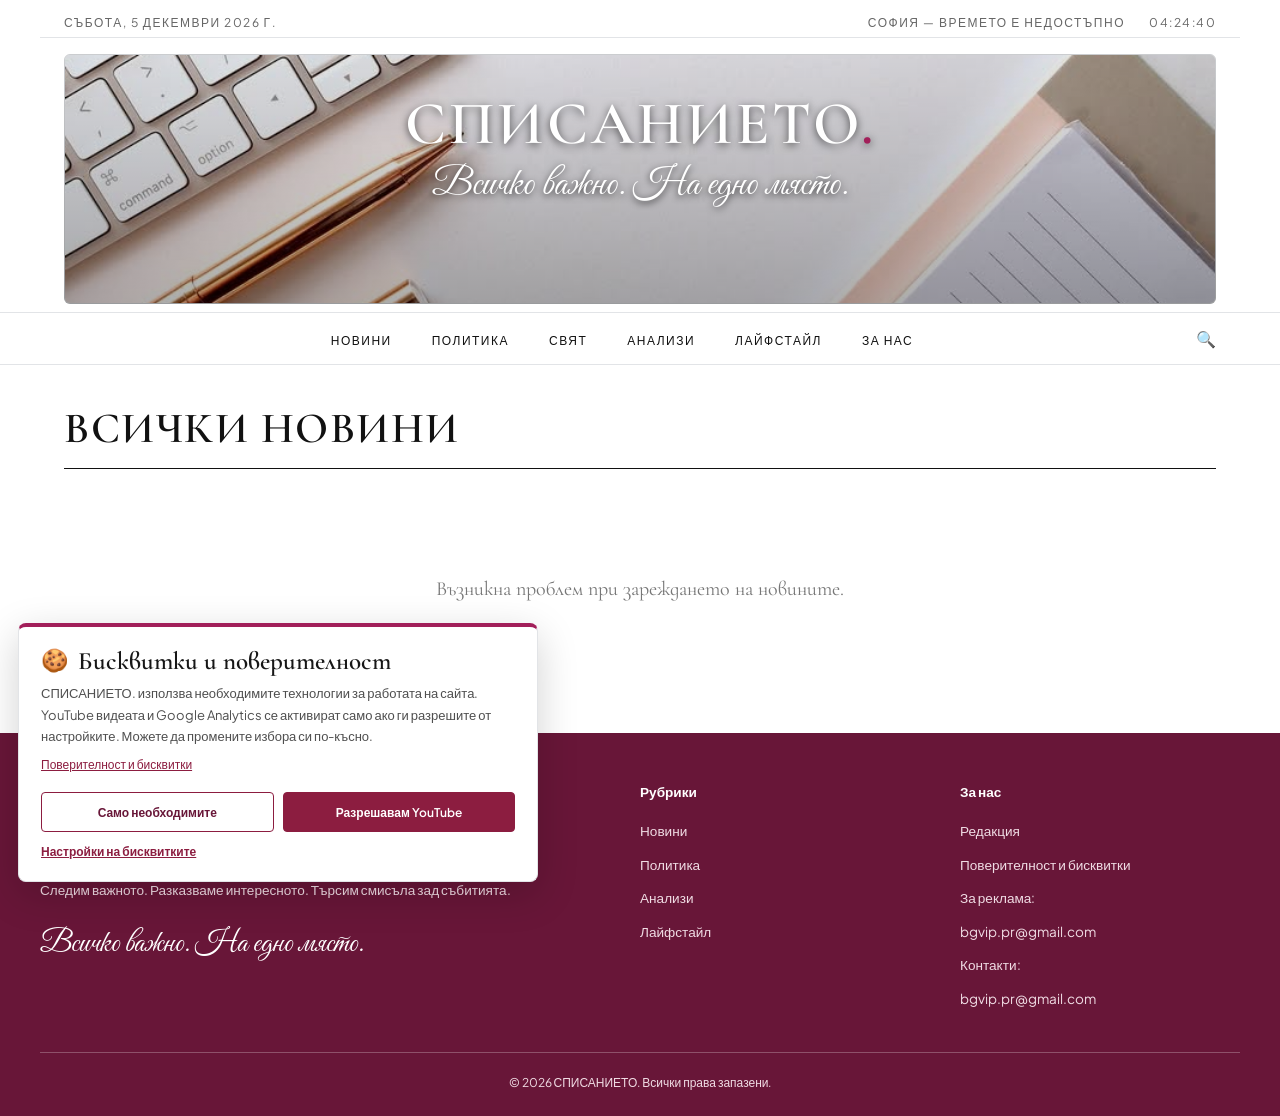
<file: news.html>
<!DOCTYPE html>
<html lang="bg">
<head>
    <meta charset="UTF-8">
    <meta name="viewport" content="width=device-width, initial-scale=1.0">

    <title>Всички новини – СПИСАНИЕТО.</title>

    <link
        href="https://fonts.googleapis.com/css2?family=Cormorant+Garamond:ital,wght@0,400;0,600;0,700;1,400&family=Plus+Jakarta+Sans:wght@300;400;500;600&family=Great+Vibes&display=swap"
        rel="stylesheet"
    >

    <style>
        :root {
           --bg-color: #FFFFFF;
--text-color: #111111;
--accent-color: #a21f5a;
--border-color: #E2E4E7;

            --font-serif: 'Cormorant Garamond', Georgia, serif;
            --font-sans: 'Plus Jakarta Sans', sans-serif;
        }

        * {
            box-sizing: border-box;
            margin: 0;
            padding: 0;
        }

        html {
            scroll-behavior: smooth;
        }

        body {
            background: var(--bg-color);
            color: var(--text-color);
            font-family: var(--font-sans);
            line-height: 1.6;
        }

        img {
            max-width: 100%;
        }

        /* =========================================
           TOP BAR — ДАТА, ВРЕМЕ И ЧАС
        ========================================= */

        .top-bar {
            max-width: 1200px;
            margin: 0 auto;
            padding: 0.8rem 1.5rem 0.3rem;
            display: flex;
            justify-content: space-between;
            align-items: center;
            font-size: 0.75rem;
            text-transform: uppercase;
            letter-spacing: 1.5px;
            color: #666;
            border-bottom: 1px solid var(--border-color);
            flex-wrap: wrap;
            gap: 0.5rem;
        }

        .top-bar-right {
            display: flex;
            gap: 1.5rem;
            align-items: center;
            justify-content: flex-end;
        }

        /* =========================================
           BANNER
        ========================================= */

        .top-banner {
            max-width: 1200px;
            margin: 1rem auto 0.5rem;
            padding: 0 1.5rem;
            position: relative;
        }

        .top-banner img {
            width: 100%;
            height: 250px;
            max-height: 250px;
            object-fit: cover;
            object-position: center;
            border-radius: 6px;
            border: 1px solid var(--border-color);
            display: block;
        }

        /* ЛОГО И СЛОГАН ВЪРХУ БАНЕРА */

        .top-banner header {
            position: absolute;
            inset: 0 1.5rem;
            z-index: 2;
            display: flex;
            flex-direction: column;
            justify-content: center;
            align-items: center;
            text-align: center;
            box-sizing: border-box;
            padding: 0 1rem 3.5rem;
            background: linear-gradient(
                to bottom,
                rgba(0, 0, 0, 0.10),
                rgba(0, 0, 0, 0.32)
            );
            border-radius: 6px;
        }

        .logo {
            font-family: var(--font-serif);
            font-size: 3.8rem;
            font-weight: 600;
            letter-spacing: 3px;
            text-transform: uppercase;
            color: #ffffff;
            text-decoration: none;
            display: inline-block;
            line-height: 1;
            text-shadow: 0 2px 8px rgba(0, 0, 0, 0.65);
        }

        .logo-dot {
            color: var(--accent-color);
        }

        .tagline {
            font-family: 'Great Vibes', cursive;
            font-style: normal;
            font-size: clamp(1.8rem, 3vw, 2.4rem);
            font-weight: 400;
            color: #ffffff;
            margin-top: 0.5rem;
            letter-spacing: 0;
            line-height: 1.15;
            text-shadow: 0 2px 7px rgba(0, 0, 0, 0.75);
        }

        /* =========================================
           NAVIGATION
        ========================================= */

        nav {
            border-top: 1px solid var(--border-color);
            border-bottom: 1px solid var(--border-color);
            margin-bottom: 2.5rem;
        }

        .nav-container {
            max-width: 1200px;
            margin: 0 auto;
            display: flex;
            justify-content: space-between;
            align-items: center;
            padding: 0 1.5rem;
        }

        nav ul {
            display: flex;
            justify-content: center;
            gap: 2.5rem;
            list-style: none;
            padding: 0.8rem 0;
            flex-wrap: wrap;
            margin: 0 auto;
        }

        nav a {
            text-decoration: none;
            color: var(--text-color);
            font-weight: 500;
            font-size: 0.75rem;
            text-transform: uppercase;
            letter-spacing: 1.5px;
            transition: color 0.2s;
        }

        nav a:hover {
            color: var(--accent-color);
        }

        .search-icon {
            cursor: pointer;
            font-size: 1rem;
            flex-shrink: 0;
            margin-left: 1rem;
        }

        .search-icon:hover {
            color: var(--accent-color);
        }

        /* =========================================
           CONTAINER
        ========================================= */

        .container {
            max-width: 1200px;
            margin: 0 auto;
            padding: 0 1.5rem;
        }

        /* =========================================
           PAGE HEADER
        ========================================= */

        .page-header {
            margin-bottom: 2.5rem;
            border-bottom: 1px solid var(--text-color);
            padding-bottom: 1rem;
        }

        .page-title {
            font-family: var(--font-serif);
            font-size: 2.7rem;
            font-weight: 600;
            text-transform: uppercase;
            letter-spacing: 1.5px;
            line-height: 1.1;
        }

        .page-description {
            margin-top: 0.5rem;
            color: #666;
            font-size: 0.9rem;
        }

        /* =========================================
           NEWS GRID
        ========================================= */

        .news-grid {
            display: grid;
            grid-template-columns: repeat(3, minmax(0, 1fr));
            gap: 2.5rem 2rem;
            margin-bottom: 4rem;
        }

        .news-card {
            display: flex;
            flex-direction: column;
            min-width: 0;
            padding: 0.8rem;
            border: 1px solid #D0D2D6;
            border-radius: 4px;
            transition:
                background-color 0.25s ease,
                border-color 0.25s ease;
        }

        .news-card:hover {
            background-color: #E8E8E8;
            border-color: #B8BBC2;
        }

        .news-image-link {
            display: block;
            text-decoration: none;
            overflow: hidden;
            border-radius: 4px;
            margin-bottom: 1rem;
            background: #ddd;
        }

        .news-image {
            width: 100%;
            height: 230px;
            object-fit: cover;
            display: block;
            transition:
                transform 0.35s ease,
                opacity 0.25s ease;
        }

        .news-image-link:hover .news-image {
            transform: scale(1.025);
            opacity: 0.93;
        }

        /* КАТЕГОРИИ */

        .news-category {
            display: inline-block;
            align-self: flex-start;
            font-family: var(--font-sans);
            font-size: 0.65rem;
            font-weight: 700;
            text-transform: uppercase;
            letter-spacing: 1px;
            color: var(--accent-color);
            background: #FFFFFF;
            border: 1px solid var(--accent-color);
            padding: 0.3rem 0.55rem;
            margin-bottom: 0.55rem;
            border-radius: 3px;
            transition:
                color 0.2s ease,
                background-color 0.2s ease;
        }

        .news-card:hover .news-category {
            color: #FFFFFF;
            background: var(--accent-color);
        }

        /* ЗАГЛАВИЕ */

        .news-title {
            font-family: var(--font-serif);
            font-size: 1.55rem;
            font-weight: 600;
            line-height: 1.2;
            color: var(--text-color);
            text-decoration: none;
            display: block;
            margin-bottom: 0.45rem;
            transition: color 0.25s ease;
        }

        .news-title:hover,
        .news-card:hover .news-title {
            color: var(--accent-color);
        }

        /* ПОДЗАГЛАВИЕ */

        .news-subtitle {
            font-size: 0.85rem;
            color: #555;
            line-height: 1.5;
            margin-bottom: 0.55rem;
        }

        /* АВТОР И ДАТА */

        .news-meta {
            font-size: 0.7rem;
            color: #777;
            margin-top: auto;
            padding-top: 0.35rem;
        }

        /* =========================================
           LOADING / EMPTY / ERROR
        ========================================= */

        .status-message {
            grid-column: 1 / -1;
            text-align: center;
            padding: 4rem 1rem;
            color: #777;
            font-family: var(--font-serif);
            font-size: 1.25rem;
        }

       
/* =========================================
   FOOTER — като началната страница
========================================= */

.site-footer {
    background: #681638;
    color: #f0dce4;
    margin-top: 3rem;
    padding: 3rem 1.5rem 1.5rem;
    border-top: none;
    text-align: left;
    font-size: 0.85rem;
    letter-spacing: 0;
}

.footer-container {
    max-width: 1200px;
    margin: 0 auto;
}

.footer-grid {
    display: grid;
    grid-template-columns: 2fr 1fr 1fr;
    gap: 40px;
    margin-bottom: 32px;
}

.footer-column h4 {
    color: #fff;
    font-family: var(--font-sans);
    font-size: 0.85rem;
    font-weight: 700;
    margin: 0 0 1rem;
}

.footer-column p {
    margin: 0 0 0.65rem;
    line-height: 1.7;
}

.footer-column a {
    color: #f0dce4;
    text-decoration: none;
    transition: color 0.2s ease;
}

.footer-column a:hover {
    color: #fff;
    text-decoration: underline;
}

.site-footer .footer-logo {
    display: block;
    font-family: 'Cormorant Garamond', serif;
    font-size: 32px;
    font-weight: 700;
    color: #ffffff !important;
    margin-bottom: 12px;
}

.site-footer .footer-logo .footer-dot {
    color: #ffffff !important;
}

.footer-dot {
    color: #fff;
}

.footer-about {
    color: #f0dce4;
    line-height: 1.8;
    max-width: 480px;
}

.footer-about p {
    margin: 0 0 10px;
}

.footer-tagline {
    color: #fff;
    font-family: 'Great Vibes', cursive;
    font-style: normal;
    font-size: 30px;
    font-weight: 400;
    margin-top: 16px;
}

.footer-bottom {
    border-top: 1px solid rgba(255, 255, 255, 0.25);
    padding-top: 20px;
    text-align: center;
    font-size: 12px;
    color: #f0dce4;
}

@media (max-width: 700px) {
    .footer-grid {
        grid-template-columns: 1fr;
        gap: 1.8rem;
    }

    .site-footer {
        padding: 2.5rem 1.2rem 1.5rem;
    }

    .footer-tagline {
        font-size: 27px;
    }
}

        .footer-logo {
            font-family: var(--font-serif);
            font-size: 1.8rem;
            font-weight: 600;
            color: var(--text-color);
            margin-bottom: 0.3rem;
        }

        /* =========================================
           TABLET
        ========================================= */

        @media (max-width: 900px) {
            .news-grid {
                grid-template-columns: repeat(2, minmax(0, 1fr));
                gap: 2rem 1.5rem;
            }

            .news-image {
                height: 210px;
            }

            nav ul {
                gap: 1.2rem;
            }
        }

        /* =========================================
           MOBILE
        ========================================= */

        @media (max-width: 600px) {
            .top-bar {
                padding: 0.7rem 1rem;
                font-size: 0.62rem;
                letter-spacing: 0.7px;
                gap: 0.5rem;
            }

            .top-bar-right {
                gap: 0.7rem;
                flex-wrap: wrap;
            }

            .top-banner {
                margin-top: 0.7rem;
                padding: 0 1rem;
            }

            .top-banner img {
                height: 190px;
                max-height: 190px;
            }

            .top-banner header {
                inset: 0 1rem;
                padding: 0 0.5rem 2.5rem;
            }

            .top-banner .logo {
                font-size: 2.8rem;
                letter-spacing: 2px;
            }

            .top-banner .tagline {
                font-size: clamp(1.5rem, 5vw, 2rem);
            }

            .nav-container {
                padding: 0 1rem;
                flex-wrap: wrap;
                justify-content: center;
            }

            nav ul {
                gap: 0.9rem 1.2rem;
                padding: 0.8rem 0;
            }

            nav a {
                font-size: 0.65rem;
            }

            .search-icon {
                margin: 0 0 0.7rem;
            }

            .container {
                padding: 0 1rem;
            }

            .page-title {
                font-size: 2.1rem;
            }

            .news-grid {
                grid-template-columns: 1fr;
                gap: 2.5rem;
            }

            .news-image {
                height: 240px;
            }

            .news-title {
                font-size: 1.45rem;
            }
        }

        @media (max-width: 380px) {
            .top-bar {
                flex-direction: column;
                align-items: flex-start;
            }

            .top-bar-right {
                justify-content: flex-start;
            }

            .top-banner .logo {
                font-size: 2.2rem;
            }

            .top-banner .tagline {
                font-size: 1.45rem;
            }
        }
    </style>
</head>

<body>

    <!-- =========================================
         TOP BAR
    ========================================= -->

    <div class="top-bar">
        <span id="current-date">ЗАРЕЖДАНЕ НА ДАТА...</span>

        <div class="top-bar-right">
            <span id="sofia-weather">ЗАРЕЖДАНЕ НА ВРЕМЕТО...</span>
            <span id="current-time">00:00:00</span>
        </div>
    </div>

    <!-- =========================================
         BANNER
    ========================================= -->

    <div class="top-banner">
        <img src="banner.jpg" alt="Банер Списанието">

        <header>
            <a href="index.html" class="logo">
                СПИСАНИЕТО<span class="logo-dot">.</span>
            </a>

            <div class="tagline">
                Всичко важно. На едно място.
            </div>
        </header>
    </div>

    <!-- =========================================
         NAVIGATION
    ========================================= -->

    <nav>
        <div class="nav-container">
            <ul>
                <li>
                    <a href="index.html">НОВИНИ</a>
                </li>
                <li>
                    <a href="index.html?category=%D0%9F%D0%BE%D0%BB%D0%B8%D1%82%D0%B8%D0%BA%D0%B0">ПОЛИТИКА</a>
                </li>
                <li>
                    <a href="index.html?category=%D0%A1%D0%B2%D1%8F%D1%82">СВЯТ</a>
                </li>
                <li>
                    <a href="index.html?category=%D0%90%D0%BD%D0%B0%D0%BB%D0%B8%D0%B7%D0%B8">АНАЛИЗИ</a>
                </li>
                <li>
                    <a href="index.html?category=%D0%9B%D0%B0%D0%B9%D1%84%D1%81%D1%82%D0%B0%D0%B9%D0%BB">ЛАЙФСТАЙЛ</a>
                </li>
                <li>
                    <a href="javascript:void(0)" onclick="openAboutModal()">ЗА НАС</a>
                </li>
            </ul>

            <span
                class="search-icon"
                onclick="openSearchModal()"
                title="Търсене"
                aria-label="Търсене"
                role="button"
                tabindex="0"
            >🔍</span>
        </div>
    </nav>

    <!-- =========================================
         CONTENT
    ========================================= -->

    <main class="container">
        <div class="page-header">
            <h1 class="page-title">Всички новини</h1>
        </div>

        <section class="news-grid" id="all-news">
            <div class="status-message">
                Зареждане на новините...
            </div>
        </section>
    </main>

    <!-- =========================================
         FOOTER
    ========================================= -->
   
<!-- =========================================
     FOOTER
========================================= -->

<!-- =========================================
     FOOTER
========================================= -->

<footer class="site-footer">
    <div class="footer-container">
        <div class="footer-grid">

            <div class="footer-column">
                <span class="footer-logo">
                    СПИСАНИЕТО<span class="footer-dot">.</span>
                </span>

                <div class="footer-about">
                    <p>
                        <strong>СПИСАНИЕТО.</strong>
                        е място за новини, идеи и истории от България и света.
                    </p>

                    <p>
                        Следим важното. Разказваме интересното. Търсим смисъла зад събитията.
                    </p>

                    <div class="footer-tagline">
                        Всичко важно. На едно място.
                    </div>
                </div>
            </div>

            <div class="footer-column">
                <h4>Рубрики</h4>
                <p><a href="index.html">Новини</a></p>
                <p><a href="index.html?category=%D0%9F%D0%BE%D0%BB%D0%B8%D1%82%D0%B8%D0%BA%D0%B0">Политика</a></p>
                <p><a href="index.html?category=%D0%90%D0%BD%D0%B0%D0%BB%D0%B8%D0%B7%D0%B8">Анализи</a></p>
                <p><a href="index.html?category=%D0%9B%D0%B0%D0%B9%D1%84%D1%81%D1%82%D0%B0%D0%B9%D0%BB">Лайфстайл</a></p>
            </div>

            <div class="footer-column">
                <h4>За нас</h4>
                <p><a href="javascript:void(0)" onclick="openAboutModal()">Редакция</a></p>
                <p><a href="poveritelnost.html">Поверителност и бисквитки</a></p>
                <p>За реклама:</p>
                <p><a href="mailto:bgvip.pr@gmail.com">bgvip.pr@gmail.com</a></p>
                <p>Контакти:</p>
                <p><a href="mailto:bgvip.pr@gmail.com">bgvip.pr@gmail.com</a></p>
            </div>

        </div>

        <div class="footer-bottom">
            &copy;
            <span id="current-year">2026</span>
            СПИСАНИЕТО. Всички права запазени.
        </div>
    </div>
</footer>



    <!-- =========================================
         CLOUDFLARE API
    ========================================= -->

    <script>
        const API_URL =
            'https://spisanieto-api.spisanieto-news.workers.dev';

        /* =========================================
           ESCAPE HTML
        ========================================= */

        function escapeHtml(value) {
            if (value === null || value === undefined) {
                return '';
            }

            return String(value)
                .replace(/&/g, '&amp;')
                .replace(/</g, '&lt;')
                .replace(/>/g, '&gt;')
                .replace(/"/g, '&quot;')
                .replace(/'/g, '&#039;');
        }

        /* =========================================
           LOAD ALL NEWS FROM CLOUDFLARE
        ========================================= */

        async function loadAllNews() {
            const container =
                document.getElementById('all-news');

            if (!container) {
                return;
            }

            try {
                const response = await fetch(
                    `${API_URL}/api/news`
                );

                const result = await response.json();

                if (!response.ok || !result.ok || !Array.isArray(result.news)) {
                    throw new Error(
                        result.error || 'Неуспешно зареждане на новините.'
                    );
                }

                const data = result.news
                    .filter(news =>
                        Number(news.published) === 1 &&
                        (news.status === 'published' || news.status == null)
                    )
                    .sort((a, b) =>
                        new Date(b.created_at || 0) -
                        new Date(a.created_at || 0)
                    );

                if (data.length === 0) {
                    container.innerHTML = `
                        <div class="status-message">
                            Все още няма публикувани новини.
                        </div>
                    `;

                    return;
                }

                container.innerHTML = data.map(news => {
                    const image =
                        news.image_url ||
                        'https://images.unsplash.com/photo-1504711434969-e33886168f5c?auto=format&fit=crop&w=900&q=80';

                    const category =
                        news.category || 'Новини';

                    const articleUrl =
                        `article.html?id=${encodeURIComponent(news.id)}`;

                    const date = news.created_at
                        ? new Date(news.created_at).toLocaleDateString('bg-BG')
                        : '';

                    return `
                        <article class="news-card">
                            <a href="${articleUrl}" class="news-image-link">
                                <img
                                    src="${escapeHtml(image)}"
                                    class="news-image"
                                    alt="${escapeHtml(news.title)}"
                                    loading="lazy"
                                    onerror="this.onerror=null;this.src='https://images.unsplash.com/photo-1504711434969-e33886168f5c?auto=format&fit=crop&w=900&q=80';"
                                >
                            </a>

                            <span class="news-category">
                                ${escapeHtml(category)}
                            </span>

                            <a href="${articleUrl}" class="news-title">
                                ${escapeHtml(news.title)}
                            </a>

                            ${
                                news.subtitle
                                    ? `
                                        <div class="news-subtitle">
                                            ${escapeHtml(news.subtitle)}
                                        </div>
                                    `
                                    : ''
                            }

                            <div class="news-meta">
                                ${
                                    news.author
                                        ? `${escapeHtml(news.author)} · `
                                        : ''
                                }
                                ${date}
                            </div>
                        </article>
                    `;
                }).join('');

            } catch (error) {
                console.error(
                    'Грешка при зареждане на новините от Cloudflare:',
                    error
                );

                container.innerHTML = `
                    <div class="status-message">
                        Възникна проблем при зареждането на новините.
                    </div>
                `;
            }
        }

        /* =========================================
           DATE / TIME
        ========================================= */

        function updateDateTime() {
            const now = new Date();

            const dateElement =
                document.getElementById('current-date');

            if (dateElement) {
                const options = {
                    weekday: 'long',
                    year: 'numeric',
                    month: 'long',
                    day: 'numeric'
                };

                dateElement.textContent =
                    now.toLocaleDateString('bg-BG', options).toUpperCase();
            }

            const timeElement =
                document.getElementById('current-time');

            if (timeElement) {
                timeElement.textContent =
                    now.toLocaleTimeString('bg-BG', {
                        hour: '2-digit',
                        minute: '2-digit',
                        second: '2-digit'
                    });
            }

            const yearElement =
                document.getElementById('current-year');

            if (yearElement) {
                yearElement.textContent = now.getFullYear();
            }
        }

        /* =========================================
           SOFIA WEATHER
        ========================================= */

        async function loadSofiaWeather() {
            const weatherElement =
                document.getElementById('sofia-weather');

            if (!weatherElement) {
                return;
            }

            try {
                const response = await fetch(
                    'https://api.open-meteo.com/v1/forecast?latitude=42.6977&longitude=23.3219&current=temperature_2m,weather_code&timezone=Europe%2FSofia'
                );

                if (!response.ok) {
                    throw new Error('Weather request failed');
                }

                const data = await response.json();

                const temperature =
                    Math.round(data.current.temperature_2m);

                const code =
                    data.current.weather_code;

                let icon = '☀️';

                if (code === 0) {
                    icon = '☀️';
                } else if ([1, 2].includes(code)) {
                    icon = '🌤️';
                } else if (code === 3) {
                    icon = '☁️';
                } else if ([45, 48].includes(code)) {
                    icon = '🌫️';
                } else if (
                    [51, 53, 55, 56, 57, 61, 63, 65, 66, 67, 80, 81, 82].includes(code)
                ) {
                    icon = '🌧️';
                } else if ([71, 73, 75, 77, 85, 86].includes(code)) {
                    icon = '❄️';
                } else if ([95, 96, 99].includes(code)) {
                    icon = '⛈️';
                }

                weatherElement.textContent =
                    `СОФИЯ ${temperature}°C ${icon}`;

            } catch (error) {
                console.error('Weather error:', error);

                weatherElement.textContent =
                    'СОФИЯ — ВРЕМЕТО Е НЕДОСТЪПНО';
            }
        }

        /* =========================================
           START
        ========================================= */

        updateDateTime();
        setInterval(updateDateTime, 1000);

        loadSofiaWeather();
        setInterval(loadSofiaWeather, 15 * 60 * 1000);

        loadAllNews();
    </script>
<script src="cookie-consent.js"></script>
</body>
</html>
</file>
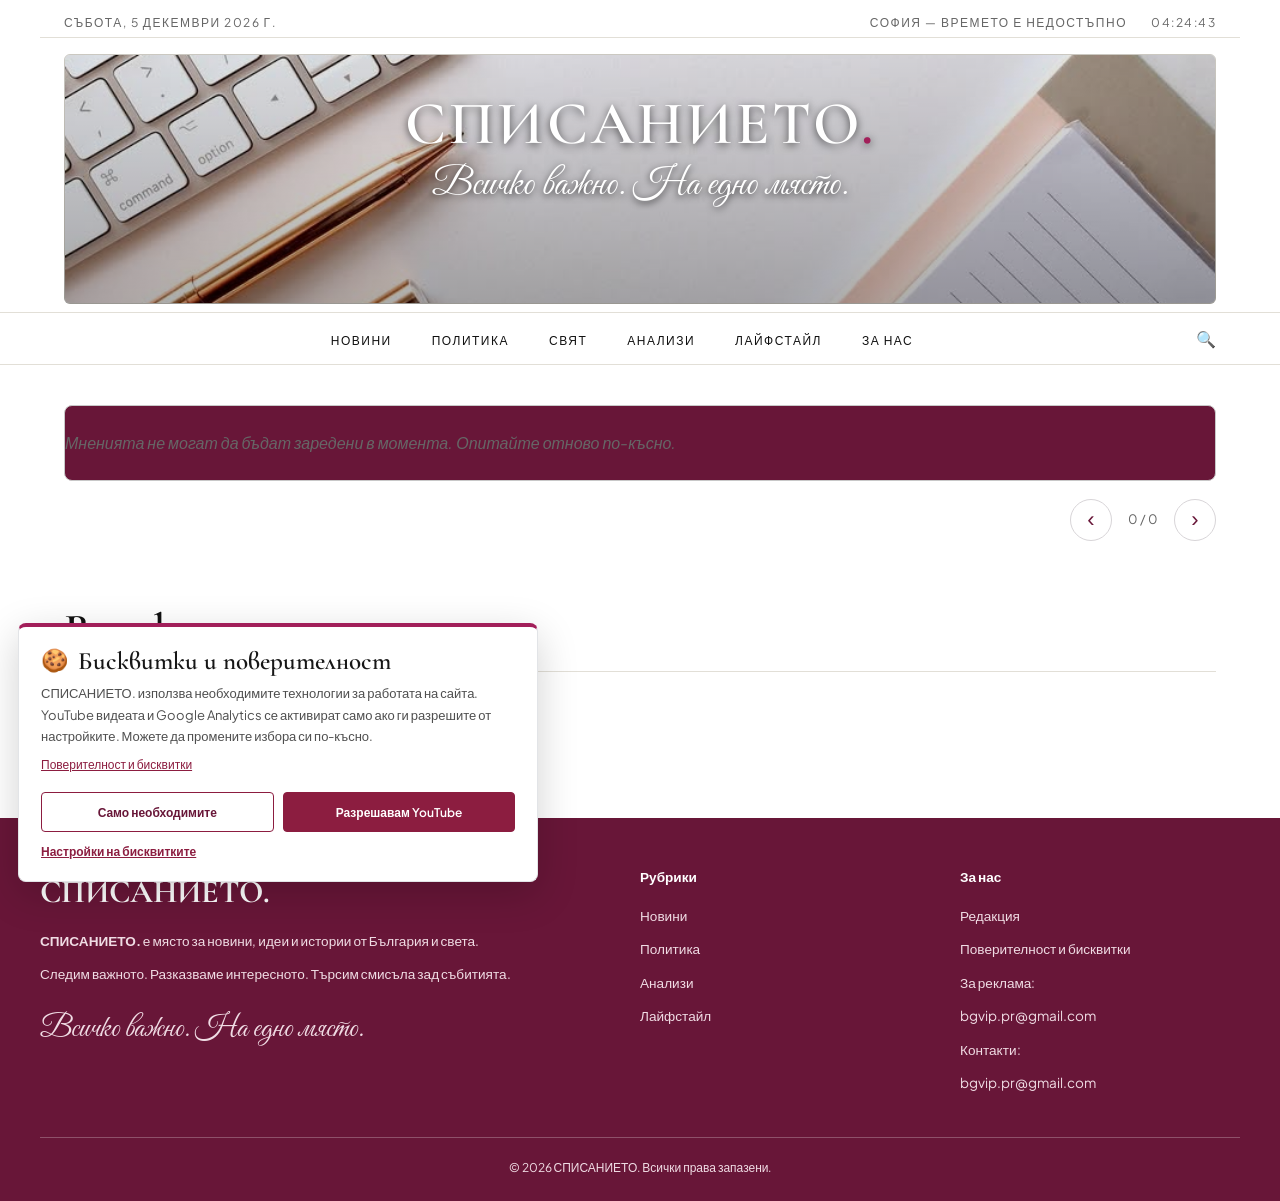
<file: opinions.html>
<!DOCTYPE html>
<html lang="bg">
<head>
    <meta charset="UTF-8">
    <meta name="viewport" content="width=device-width, initial-scale=1.0">

    <title>Мнения и коментари – СПИСАНИЕТО.</title>
    <meta name="description" content="Авторски мнения, коментари и различни гледни точки в СПИСАНИЕТО.">

    <link
        href="https://fonts.googleapis.com/css2?family=Cormorant+Garamond:ital,wght@0,400;0,600;0,700;1,400;1,600&family=Plus+Jakarta+Sans:wght@300;400;500;600;700&family=Great+Vibes&display=swap"
        rel="stylesheet"
    >

    <style>
        :root {
            --bg-color: #FFFFFF;
            --text-color: #111111;
            --accent-color: #a21f5a;
            --border-color: #e2dfd7;
            --font-serif: 'Cormorant Garamond', Georgia, serif;
            --font-sans: 'Plus Jakarta Sans', sans-serif;
        }

        * {
            box-sizing: border-box;
            margin: 0;
            padding: 0;
        }

        html {
            scroll-behavior: smooth;
        }

        body {
            background: #FFFFFF;
            color: var(--text-color);
            font-family: var(--font-sans);
            line-height: 1.6;
        }

        img {
            max-width: 100%;
        }

        .top-bar {
            max-width: 1200px;
            margin: 0 auto;
            padding: .8rem 1.5rem .3rem;
            display: flex;
            justify-content: space-between;
            align-items: center;
            font-size: .75rem;
            text-transform: uppercase;
            letter-spacing: 1.5px;
            color: #666;
            border-bottom: 1px solid var(--border-color);
            flex-wrap: wrap;
            gap: .5rem;
        }

        .top-bar-right {
            display: flex;
            gap: 1.5rem;
            align-items: center;
        }

        .top-banner {
            max-width: 1200px;
            margin: 1rem auto .5rem;
            padding: 0 1.5rem;
            position: relative;
        }

        .top-banner > img {
            width: 100%;
            height: 250px;
            object-fit: cover;
            object-position: center;
            border-radius: 6px;
            border: 1px solid var(--border-color);
            display: block;
        }

        .top-banner header {
            position: absolute;
            inset: 0 1.5rem;
            z-index: 2;
            display: flex;
            flex-direction: column;
            justify-content: center;
            align-items: center;
            text-align: center;
            padding: 0 1rem 3.5rem;
            background: linear-gradient(
                to bottom,
                rgba(0, 0, 0, .10),
                rgba(0, 0, 0, .32)
            );
            border-radius: 6px;
        }

        .logo {
            font-family: var(--font-serif);
            font-size: 3.8rem;
            font-weight: 600;
            letter-spacing: 3px;
            text-transform: uppercase;
            color: #fff;
            text-decoration: none;
            line-height: 1;
            text-shadow: 0 2px 8px rgba(0, 0, 0, .65);
        }

        .logo-dot {
            color: var(--accent-color);
        }

        .tagline {
            font-family: 'Great Vibes', cursive;
            font-size: clamp(1.8rem, 3vw, 2.4rem);
            color: #fff;
            margin-top: .5rem;
            line-height: 1.15;
            text-shadow: 0 2px 7px rgba(0, 0, 0, .75);
        }

        nav {
            border-top: 1px solid var(--border-color);
            border-bottom: 1px solid var(--border-color);
            margin-bottom: 2.5rem;
        }

        .nav-container {
            max-width: 1200px;
            margin: 0 auto;
            display: flex;
            justify-content: space-between;
            align-items: center;
            padding: 0 1.5rem;
        }

        nav ul {
            display: flex;
            justify-content: center;
            gap: 2.5rem;
            list-style: none;
            padding: .8rem 0;
            flex-wrap: wrap;
            margin: 0 auto;
        }

        nav a {
            text-decoration: none;
            color: var(--text-color);
            font-weight: 500;
            font-size: .75rem;
            text-transform: uppercase;
            letter-spacing: 1.5px;
            transition: color .2s;
        }

        nav a:hover {
            color: var(--accent-color);
        }

        .search-icon {
            cursor: pointer;
            font-size: 1rem;
            flex-shrink: 0;
            margin-left: 1rem;
        }

        .container {
            max-width: 1200px;
            margin: 0 auto;
            padding: 0 1.5rem;
            background-color: #FFFFFF;
        }

        .page-header {
            margin-bottom: 2rem;
            border-bottom: 1px solid var(--text-color);
            padding-bottom: 1.2rem;
        }

        .eyebrow {
            color: var(--accent-color);
            text-transform: uppercase;
            font-size: .7rem;
            font-weight: 700;
            letter-spacing: 2px;
            margin-bottom: .5rem;
        }

        .page-title {
            font-family: var(--font-serif);
            font-size: clamp(2.6rem, 5vw, 4.4rem);
            font-weight: 600;
            text-transform: uppercase;
            line-height: 1;
            letter-spacing: 1px;
        }

        .page-description {
            max-width: 720px;
            margin-top: .8rem;
            color: #626262;
            font-size: .95rem;
        }

        /* FOOTER */

        .site-footer {
            background: #681638;
            color: #f0dce4;
            margin-top: 3rem;
            padding: 3rem 1.5rem 1.5rem;
            font-size: .85rem;
        }

        .footer-container {
            max-width: 1200px;
            margin: 0 auto;
        }

        .footer-grid {
            display: grid;
            grid-template-columns: 2fr 1fr 1fr;
            gap: 40px;
            margin-bottom: 32px;
        }

        .footer-column h4 {
            color: #fff;
            font-size: .85rem;
            margin-bottom: 1rem;
        }

        .footer-column p {
            margin-bottom: .65rem;
            line-height: 1.7;
        }

        .footer-column a {
            color: #f0dce4;
            text-decoration: none;
        }

        .footer-column a:hover {
            color: #fff;
            text-decoration: underline;
        }

        .footer-logo {
            display: block;
            font-family: var(--font-serif);
            font-size: 2rem;
            font-weight: 700;
            color: #fff;
            margin-bottom: 12px;
        }

        .footer-about {
            line-height: 1.8;
            max-width: 480px;
        }

        .footer-tagline {
            font-family: 'Great Vibes', cursive;
            font-size: 30px;
            margin-top: 16px;
        }

        .footer-bottom {
            border-top: 1px solid rgba(255, 255, 255, .25);
            padding-top: 20px;
            text-align: center;
            font-size: 12px;
        }

        /* МНЕНИЯ И КОМЕНТАРИ */

        .opinions-section-heading {
            margin-bottom: 24px;
            border-bottom: 1px solid #e2dfd7;
            padding-bottom: 16px;
        }

        .opinions-section-heading .eyebrow {
            display: block;
            margin-bottom: 8px;
            color: #a21f5a;
            font-size: 11px;
            font-weight: 700;
            letter-spacing: 2px;
            text-transform: uppercase;
        }

        .opinions-section-heading h2 {
            margin: 0;
            color: #111;
            font-family: "Cormorant Garamond", Georgia, serif;
            font-size: clamp(32px, 4vw, 46px);
            font-weight: 600;
            line-height: 1.1;
        }

        .opinions-carousel-section {
            margin-bottom: 64px;
            background-color: #FFFFFF;
        }

        /* Външна сива рамка на карусела */

        .opinion-feature {
            display: block;
            width: 100%;
            min-width: 0;
            overflow: hidden;
            border: 1px solid #c8c8c8;
            border-radius: 8px;
            background: #681638;
            color: #fff;
        }

        /* Снимката и текстът се подреждат един под друг */

        #opinion-feature-content {
            display: flex;
            flex-direction: column;
            width: 100%;
            min-width: 0;
        }

        /* Голяма тематична снимка над текста */

        .opinion-feature-topic-image {
            display: block;
            width: 100%;
            height: 420px;
            min-width: 0;
            min-height: 0;
            overflow: hidden;
            background: #e8e4e6;
        }

        .opinion-feature-topic-image img {
            display: block;
            width: 100%;
            height: 100%;
            min-height: 0;
            max-height: none;
            object-fit: cover;
            object-position: center;
        }

        /* Текстова част под снимката */

        .opinion-feature-content {
            display: flex;
            flex-direction: column;
            justify-content: center;
            box-sizing: border-box;
            width: 100%;
            min-width: 0;
            padding: clamp(24px, 4vw, 48px);
            background: #681638;
            overflow-wrap: anywhere;
        }

        /* Цитат в карусела */

        .opinion-feature-quote {
            display: block;
            width: 100%;
            max-width: 100%;
            min-width: 0;
            margin: 0 0 32px;
            color: #fff;
            font-family: "Cormorant Garamond", Georgia, serif;
            font-size: clamp(24px, 2.4vw, 32px);
            font-style: italic;
            font-weight: 500;
            line-height: 1.35;
            overflow-wrap: anywhere;
            word-break: normal;
        }

        .opinion-feature-author {
            display: flex;
            align-items: center;
            gap: 14px;
            min-width: 0;
        }

        .opinion-feature-avatar,
        .opinion-list-avatar {
            width: 64px;
            height: 64px;
            flex: 0 0 64px;
            border-radius: 50%;
            object-fit: cover;
        }

        .opinion-feature-author-name {
            color: #fff;
            font-size: 15px;
            font-weight: 700;
        }

        .opinion-feature-date {
            display: block;
            margin-top: 5px;
            color: #e5cbd5;
            font-size: 12px;
        }

        /* Контроли на карусела */

        .opinion-carousel-controls {
            display: flex;
            align-items: center;
            justify-content: flex-end;
            gap: 16px;
            margin-top: 18px;
            color: #666;
            font-size: 13px;
        }

        .opinion-control {
            display: inline-flex;
            width: 42px;
            height: 42px;
            align-items: center;
            justify-content: center;
            border: 1px solid #d8d5d8;
            border-radius: 50%;
            background: #fff;
            color: #681638;
            cursor: pointer;
            font-size: 22px;
            transition: background .2s, color .2s;
        }

        .opinion-control:hover {
            background: #681638;
            color: #fff;
        }

        .opinion-control:disabled {
            cursor: default;
            opacity: .4;
        }

        /* Списък с всички мнения */

        .opinions-list-section {
            margin-top: 56px;
            background-color: #FFFFFF;
        }

        .opinions-list {
            display: grid;
            gap: 16px;
        }

        .opinion-list-card {
            display: grid;
            grid-template-columns: 80px minmax(0, 1fr);
            align-items: start;
            gap: 24px;
            padding: 30px;
            border: 1px solid #e2dfd7;
            border-radius: 8px;
            background: #fff;
            transition: border-color .2s;
        }

        .opinion-list-card:nth-child(even) {
            background: #f1f0f2;
        }

        .opinion-list-card:hover {
            border-color: #a21f5a;
        }

        .opinion-list-avatar {
            width: 76px;
            height: 76px;
            flex-basis: 76px;
        }

        .opinion-list-quote {
    margin: 0 0 20px;
    color: #454545;
    font-family: "Cormorant Garamond", Georgia, serif;
    font-size: clamp(22px, 2.5vw, 30px);
    font-style: italic !important;
    font-weight: 400;
    line-height: 1.35;
    overflow-wrap: anywhere;
}

        .opinion-list-author {
            color: #681638;
            font-size: 14px;
            font-weight: 700;
        }

        .opinion-list-date {
            margin-top: 5px;
            color: #777;
            font-size: 12px;
        }


        /* БРОЯЧ НА ПОСЕЩЕНИЯТА ЗА ВСЯКО МНЕНИЕ */
        .opinion-list-stats {
            display: flex;
            align-items: center;
            gap: 6px;
            margin-top: 10px;
            color: #777;
            font-family: "Plus Jakarta Sans", Arial, sans-serif;
            font-size: 12px;
            line-height: 1.4;
        }

        .opinion-list-stats svg {
            width: 17px;
            height: 17px;
            flex: 0 0 17px;
            color: #a21f5a;
        }

        .opinion-list-stats-count {
            font-variant-numeric: tabular-nums;
            color: #681638;
            font-weight: 600;
        }

        .opinion-status {
            margin: 0;
            padding: 24px 0;
            color: #666;
            line-height: 1.6;
        }

        .opinion-avatar-placeholder {
            display: flex;
            align-items: center;
            justify-content: center;
            border-radius: 50%;
            background: #e8dce2;
            color: #681638;
            font-family: "Cormorant Garamond", Georgia, serif;
            font-size: 25px;
            font-weight: 600;
        }

        /* ПРОЗОРЕЦ „РЕДАКЦИЯ“ */

        .about-modal {
            display: none;
            position: fixed;
            inset: 0;
            z-index: 9999;
            align-items: center;
            justify-content: center;
            padding: 20px;
            background: rgba(0, 0, 0, 0.65);
        }

        .about-modal-content {
            position: relative;
            width: 100%;
            max-width: 560px;
            max-height: 90vh;
            overflow-y: auto;
            padding: 48px 36px 36px;
            border-radius: 8px;
            background: #fff;
            color: #111;
            text-align: center;
            box-shadow: 0 12px 40px rgba(0, 0, 0, 0.25);
        }

        .about-modal-content h2 {
            margin: 0 0 24px;
            font-family: 'Cormorant Garamond', Georgia, serif;
            font-size: 34px;
            font-weight: 700;
            line-height: 1.2;
        }

        .about-modal-content p {
            margin: 0 0 16px;
            font-size: 15px;
            line-height: 1.8;
        }

        .about-modal-content .about-modal-tagline {
            margin-top: 22px;
            margin-bottom: 0;
            color: #681638;
            font-family: 'Great Vibes', cursive;
            font-size: 30px;
        }

        .about-modal-close {
            position: absolute;
            top: 10px;
            right: 16px;
            width: 36px;
            height: 36px;
            border: 0;
            border-radius: 50%;
            background: transparent;
            color: #681638;
            font-size: 32px;
            line-height: 1;
            cursor: pointer;
        }

        .about-modal-close:hover {
            background: #f7f1f4;
            color: #a21f5a;
        }

        /* TABLET И МОБИЛНИ УСТРОЙСТВА */

        @media (max-width: 700px) {
            .footer-grid {
                grid-template-columns: 1fr;
                gap: 1.8rem;
            }

            .site-footer {
                padding: 2.5rem 1.2rem 1.5rem;
            }

            #opinion-feature-content {
                display: flex;
                flex-direction: column;
                width: 100%;
                min-width: 0;
                min-height: 0;
            }

            .opinion-feature-topic-image {
                width: 100%;
                height: 240px;
                min-height: 0;
                overflow: hidden;
            }

            .opinion-feature-topic-image img {
                display: block;
                width: 100%;
                height: 100%;
                min-height: 0;
                max-height: none;
                object-fit: cover;
                object-position: center;
            }

            .opinion-feature-content {
                display: flex;
                flex-direction: column;
                width: 100%;
                min-width: 0;
                padding: 28px 24px;
                overflow-wrap: anywhere;
            }

            .opinion-feature-quote {
                display: block;
                width: 100%;
                max-width: 100%;
                min-width: 0;
                font-size: clamp(23px, 5vw, 28px);
                font-style: italic;
                line-height: 1.35;
                overflow-wrap: anywhere;
                word-break: normal;
            }

            .opinion-list-card {
                grid-template-columns: 54px minmax(0, 1fr);
                gap: 16px;
                padding: 20px 16px;
            }

            .opinion-list-avatar {
                width: 54px;
                height: 54px;
                flex-basis: 54px;
            }

            .opinion-list-quote {
                font-size: 23px;
            }

            .about-modal-content {
                padding: 42px 22px 28px;
            }

            .about-modal-content h2 {
                font-size: 29px;
            }
        }

        @media (max-width: 600px) {
            .top-bar {
                padding: .7rem 1rem;
                font-size: .62rem;
                letter-spacing: .7px;
            }

            .top-bar-right {
                gap: .7rem;
                flex-wrap: wrap;
            }

            .top-banner {
                margin-top: .7rem;
                padding: 0 1rem;
            }

            .top-banner > img {
                height: 190px;
            }

            .top-banner header {
                inset: 0 1rem;
                padding: 0 .5rem 2.5rem;
            }

            .top-banner .logo {
                font-size: 2.8rem;
                letter-spacing: 2px;
            }

            .top-banner .tagline {
                font-size: clamp(1.5rem, 5vw, 2rem);
            }

            .nav-container {
                padding: 0 1rem;
                flex-wrap: wrap;
                justify-content: center;
            }

            nav ul {
                gap: .9rem 1.2rem;
                padding: .8rem 0;
            }

            nav a {
                font-size: .65rem;
            }

            .container {
                padding: 0 1rem;
            }

            .page-title {
                font-size: 2.5rem;
            }
        }

        @media (max-width: 380px) {
            .top-bar {
                flex-direction: column;
                align-items: flex-start;
            }

            .top-banner .logo {
                font-size: 2.2rem;
            }

            .top-banner .tagline {
                font-size: 1.45rem;
            }

            .opinion-feature-content {
                padding: 24px 18px;
            }

            .about-modal-content {
                padding: 40px 18px 24px;
            }

            .about-modal-content .about-modal-tagline {
                font-size: 27px;
            }
        }     
/* Курсив за всички мнения и коментари */
.opinion-card p,
.opinion-card blockquote,
.opinion-card .opinion-text,
.opinion-card .opinion-content,
.opinion-feature p,
.opinion-feature blockquote,
.opinion-feature .opinion-text,
.opinion-feature .opinion-content {
    font-style: italic !important;
}

/* БУТОНИ ЗА СПОДЕЛЯНЕ НА ВСЯКО МНЕНИЕ */
.opinion-share {
    display: flex;
    flex-wrap: wrap;
    align-items: center;
    gap: 8px;
    margin-top: 18px;
}

.opinion-share a,
.opinion-share button {
    display: inline-flex;
    align-items: center;
    justify-content: center;
    min-height: 34px;
    padding: 7px 11px;
    border: 1px solid #D5D5D5;
    border-radius: 4px;
    background: #FFFFFF;
    color: #444444;
    font-family: var(--font-sans);
    font-size: 11px;
    font-weight: 600;
    text-decoration: none;
    cursor: pointer;
    transition: color .2s, background-color .2s, border-color .2s;
}

.opinion-share a:hover,
.opinion-share button:hover {
    color: #FFFFFF;
    background: #681638;
    border-color: #681638;
}

.opinion-share-label {
    color: #777777;
    font-size: 11px;
    font-weight: 600;
    margin-right: 2px;
}

.opinion-share button:focus-visible,
.opinion-share a:focus-visible {
    outline: 2px solid #a21f5a;
    outline-offset: 3px;
}

@media (max-width: 480px) {
    .opinion-share {
        gap: 6px;
    }

    .opinion-share a,
    .opinion-share button {
        padding: 7px 9px;
        font-size: 10px;
    }
}

    

       /* Курсив за самите мнения */
#opinions-list .opinion-list-quote {
    font-family: "Cormorant Garamond", Georgia, serif !important;
    font-style: italic !important;
    font-weight: 400 !important;
}

/* Курсив за избраното мнение в карусела */
#opinion-feature-content .opinion-feature-quote {
    font-family: "Cormorant Garamond", Georgia, serif !important;
    font-style: italic !important;
    font-weight: 400 !important;
}
    </style>
</head>

<body>

    <div class="top-bar">
        <span id="current-date">ЗАРЕЖДАНЕ НА ДАТА...</span>
        <div class="top-bar-right">
            <span id="sofia-weather">ЗАРЕЖДАНЕ НА ВРЕМЕТО...</span>
            <span id="current-time">00:00:00</span>
        </div>
    </div>

    <div class="top-banner">
        <img src="banner.jpg" alt="Банер Списанието">
        <header>
            <a href="index.html" class="logo">
                СПИСАНИЕТО<span class="logo-dot">.</span>
            </a>
            <div class="tagline">Всичко важно. На едно място.</div>
        </header>
    </div>

    <nav>
        <div class="nav-container">
            <ul>
                <li><a href="index.html">НОВИНИ</a></li>
                <li><a href="index.html?category=%D0%9F%D0%BE%D0%BB%D0%B8%D1%82%D0%B8%D0%BA%D0%B0">ПОЛИТИКА</a></li>
                <li><a href="index.html?category=%D0%A1%D0%B2%D1%8F%D1%82">СВЯТ</a></li>
                <li><a href="index.html?category=%D0%90%D0%BD%D0%B0%D0%BB%D0%B8%D0%B7%D0%B8">АНАЛИЗИ</a></li>
                <li><a href="index.html?category=%D0%9B%D0%B0%D0%B9%D1%84%D1%81%D1%82%D0%B0%D0%B9%D0%BB">ЛАЙФСТАЙЛ</a></li>
                <li><a href="javascript:void(0)" onclick="openAboutModal()">ЗА НАС</a></li>
            </ul>
            <span
                class="search-icon"
                onclick="openSearchModal()"
                title="Търсене"
                aria-label="Търсене"
                role="button"
                tabindex="0"
            >🔍</span>
        </div>
    </nav>

    <main class="container">

        <!-- КАРУСЕЛ С ИЗБРАНИ МНЕНИЯ -->

        <section class="opinions-carousel-section" aria-label="Избрани мнения">
            <div class="opinion-feature">
                <div id="opinion-feature-content">
                    <p class="opinion-status">Зареждане на мненията...</p>
                </div>
            </div>

            <div class="opinion-carousel-controls">
                <button
                    class="opinion-control"
                    id="opinion-prev"
                    type="button"
                    aria-label="Предишно мнение"
                >‹</button>

                <span id="opinion-counter">0 / 0</span>

                <button
                    class="opinion-control"
                    id="opinion-next"
                    type="button"
                    aria-label="Следващо мнение"
                >›</button>
            </div>
        </section>

        <!-- ВСИЧКИ МНЕНИЯ -->

        <section class="opinions-list-section" aria-label="Всички мнения">
            <div class="opinions-section-heading">
                <h2>Всички мнения</h2>
            </div>

            <div class="opinions-list" id="opinions-list">
                <p class="opinion-status">Зареждане на мненията...</p>
            </div>
        </section>
    </main>

    <footer class="site-footer">
        <div class="footer-container">
            <div class="footer-grid">
                <div class="footer-column">
                    <span class="footer-logo">СПИСАНИЕТО.</span>
                    <div class="footer-about">
                        <p><strong>СПИСАНИЕТО.</strong> е място за новини, идеи и истории от България и света.</p>
                        <p>Следим важното. Разказваме интересното. Търсим смисъла зад събитията.</p>
                        <div class="footer-tagline">Всичко важно. На едно място.</div>
                    </div>
                </div>

                <div class="footer-column">
                    <h4>Рубрики</h4>
                    <p><a href="index.html">Новини</a></p>
                    <p><a href="index.html?category=%D0%9F%D0%BE%D0%BB%D0%B8%D1%82%D0%B8%D0%BA%D0%B0">Политика</a></p>
                    <p><a href="index.html?category=%D0%90%D0%BD%D0%B0%D0%BB%D0%B8%D0%B7%D0%B8">Анализи</a></p>
                    <p><a href="index.html?category=%D0%9B%D0%B0%D0%B9%D1%84%D1%81%D1%82%D0%B0%D0%B9%D0%BB">Лайфстайл</a></p>
                </div>

                <div class="footer-column">
                    <h4>За нас</h4>
                    <p><a href="javascript:void(0)" onclick="openAboutModal()">Редакция</a></p>
                    <p><a href="poveritelnost.html">Поверителност и бисквитки</a></p>
                    <p>За реклама:</p>
                    <p><a href="mailto:bgvip.pr@gmail.com">bgvip.pr@gmail.com</a></p>
                    <p>Контакти:</p>
                    <p><a href="mailto:bgvip.pr@gmail.com">bgvip.pr@gmail.com</a></p>
                </div>
            </div>

            <div class="footer-bottom">
                &copy; <span id="current-year">2026</span> СПИСАНИЕТО. Всички права запазени.
            </div>
        </div>
    </footer>

    <!-- ИЗСКАЧАЩ ПРОЗОРЕЦ „РЕДАКЦИЯ“ -->

    <div
        id="aboutModal"
        class="about-modal"
        onclick="if (event.target === this) closeAboutModal()"
    >
        <div
            class="about-modal-content"
            role="dialog"
            aria-modal="true"
            aria-labelledby="aboutModalTitle"
        >
            <button
                class="about-modal-close"
                type="button"
                onclick="closeAboutModal()"
                aria-label="Затвори"
            >&times;</button>

            <h2 id="aboutModalTitle">СПИСАНИЕТО.</h2>

            <p><strong>СПИСАНИЕТО.</strong> е място за новини, идеи и истории от България и света.</p>

            <p>Следим важното. Разказваме интересното. Търсим смисъла зад събитията.</p>

            <p class="about-modal-tagline">Всичко важно. На едно място.</p>
        </div>
    </div>

    <script>

        /* ПРОЗОРЕЦ „РЕДАКЦИЯ“ */

        function openAboutModal() {
            const modal = document.getElementById('aboutModal');

            if (modal) {
                modal.style.display = 'flex';
            }
        }

        function closeAboutModal() {
            const modal = document.getElementById('aboutModal');

            if (modal) {
                modal.style.display = 'none';
            }
        }

        window.openAboutModal = openAboutModal;
        window.closeAboutModal = closeAboutModal;

        document.addEventListener('keydown', function(event) {
            if (event.key === 'Escape') {
                closeAboutModal();
            }
        });

        /* ДАТА И ЧАС */

        function updateDateTime() {
            const now = new Date();
            const dateElement = document.getElementById('current-date');
            const timeElement = document.getElementById('current-time');
            const yearElement = document.getElementById('current-year');

            if (dateElement) {
                dateElement.textContent = now.toLocaleDateString('bg-BG', {
                    weekday: 'long',
                    year: 'numeric',
                    month: 'long',
                    day: 'numeric'
                }).toUpperCase();
            }

            if (timeElement) {
                timeElement.textContent = now.toLocaleTimeString('bg-BG', {
                    hour: '2-digit',
                    minute: '2-digit',
                    second: '2-digit'
                });
            }

            if (yearElement) {
                yearElement.textContent = now.getFullYear();
            }
        }

        /* ВРЕМЕТО В СОФИЯ */

        async function loadSofiaWeather() {
            const element = document.getElementById('sofia-weather');
            if (!element) return;

            try {
                const response = await fetch(
                    'https://api.open-meteo.com/v1/forecast?latitude=42.6977&longitude=23.3219&current=temperature_2m,weather_code&timezone=Europe%2FSofia'
                );

                if (!response.ok) {
                    throw new Error('Weather request failed');
                }

                const data = await response.json();
                const temperature = Math.round(data.current.temperature_2m);
                const code = data.current.weather_code;

                let icon = '☀️';

                if ([1, 2].includes(code)) icon = '🌤️';
                else if (code === 3) icon = '☁️';
                else if ([45, 48].includes(code)) icon = '🌫️';
                else if ([51, 53, 55, 56, 57, 61, 63, 65, 66, 67, 80, 81, 82].includes(code)) icon = '🌧️';
                else if ([71, 73, 75, 77, 85, 86].includes(code)) icon = '❄️';
                else if ([95, 96, 99].includes(code)) icon = '⛈️';

                element.textContent = `СОФИЯ ${temperature}°C ${icon}`;
            } catch (error) {
                console.error('Weather error:', error);
                element.textContent = 'СОФИЯ — ВРЕМЕТО Е НЕДОСТЪПНО';
            }
        }

        updateDateTime();
        setInterval(updateDateTime, 1000);
        loadSofiaWeather();
        setInterval(loadSofiaWeather, 15 * 60 * 1000);

        /* МНЕНИЯ И КОМЕНТАРИ */
/* ПРЕВЪРТАНЕ ДО КОНКРЕТНО МНЕНИЕ ПРИ ОТВАРЯНЕ НА ЛИНК */

function scrollToOpinionFromHash() {
    const hash = window.location.hash;

    if (!hash || !hash.startsWith('#opinion-')) return;

    const opinionId = decodeURIComponent(hash.substring(1));

    const opinionElement = document.getElementById(opinionId);

    if (opinionElement) {
        opinionElement.scrollIntoView({
            behavior: 'smooth',
            block: 'start'
        });
    }
}
        (async function loadOpinionsPage() {
            const feature = document.getElementById('opinion-feature-content');
            const list = document.getElementById('opinions-list');
            const counter = document.getElementById('opinion-counter');
            const prevButton = document.getElementById('opinion-prev');
            const nextButton = document.getElementById('opinion-next');

            if (!feature || !list) return;

            let opinions = [];
            let currentIndex = 0;
            let opinionAutoplayTimer = null;

            /* АВТОМАТИЧНА СМЯНА НА МНЕНИЯТА */

            function startOpinionAutoplay() {
                if (opinionAutoplayTimer) {
                    clearInterval(opinionAutoplayTimer);
                    opinionAutoplayTimer = null;
                }

                if (opinions.length < 2) return;

                opinionAutoplayTimer = setInterval(function () {
                    currentIndex = (currentIndex + 1) % opinions.length;
                    renderFeature();
                }, 6000);
            }

            function escapeHTML(value) {
                return String(value ?? '').replace(/[&<>"']/g, function (char) {
                    return {
                        '&': '&amp;',
                        '<': '&lt;',
                        '>': '&gt;',
                        '"': '&quot;',
                        "'": '&#39;'
                    }[char];
                });
            }

            function getInitials(name) {
                return String(name || '?')
                    .trim()
                    .split(/\s+/)
                    .slice(0, 2)
                    .map(part => part.charAt(0))
                    .join('')
                    .toUpperCase();
            }

            function getAvatar(name, url, className) {
                if (url) {
                    return `<img
                        class="${className}"
                        src="${escapeHTML(url)}"
                        alt="Снимка на ${escapeHTML(name)}"
                        loading="lazy"
                        onerror="this.outerHTML='<span class=&quot;${className} opinion-avatar-placeholder&quot;>${escapeHTML(getInitials(name))}</span>'
                    >`;
                }

                return `<span class="${className} opinion-avatar-placeholder">${escapeHTML(getInitials(name))}</span>`;
            }

            function formatDate(dateValue) {
                if (!dateValue) return '';

                const date = new Date(dateValue);
                if (Number.isNaN(date.getTime())) return '';

                return date.toLocaleDateString('bg-BG', {
                    day: 'numeric',
                    month: 'long',
                    year: 'numeric'
                });
            }

            function renderFeature() {
                if (!opinions.length) return;

                const opinion = opinions[currentIndex];
                const name = opinion.author_name || 'Автор';
                const date = formatDate(opinion.created_at);

                const topicImage = opinion.image_url
                    ? `<div class="opinion-feature-topic-image">
                           <img
                               src="${escapeHTML(opinion.image_url)}"
                               alt="${escapeHTML('Тематична снимка към мнението на ' + name)}"
                           >
                       </div>`
                    : '';

                feature.innerHTML = `
                    ${topicImage}

                    <div class="opinion-feature-content">
                        <p class="opinion-feature-quote"><em style="font-style: italic !important; font-weight: 400;">„${escapeHTML(opinion.quote)}“</em></p>

                        <div class="opinion-feature-author">
                            ${getAvatar(name, opinion.avatar_url, 'opinion-feature-avatar')}
                            <div>
                                <div class="opinion-feature-author-name">${escapeHTML(name)}</div>
                                ${date ? `<span class="opinion-feature-date">${escapeHTML(date)}</span>` : ''}
                            </div>
                        </div>
                    </div>
                `;

                if (counter) {
                    counter.textContent = `${currentIndex + 1} / ${opinions.length}`;
                }

                if (prevButton) prevButton.disabled = opinions.length < 2;
                if (nextButton) nextButton.disabled = opinions.length < 2;
            }

            const countedOpinionViews = new Set();
            let opinionViewsObserver = null;

            function observeOpinionViews() {
                if (opinionViewsObserver) {
                    opinionViewsObserver.disconnect();
                    opinionViewsObserver = null;
                }

                if (!('IntersectionObserver' in window)) return;

                opinionViewsObserver = new IntersectionObserver(async entries => {
                    for (const entry of entries) {
                        if (!entry.isIntersecting || entry.intersectionRatio < 0.35) continue;

                        const card = entry.target;
                        const opinionId = card.dataset.opinionView;
                        if (!opinionId || countedOpinionViews.has(opinionId)) continue;

                        countedOpinionViews.add(opinionId);
                        opinionViewsObserver.unobserve(card);

                        const countElement = card.querySelector('.opinion-list-stats-count');
                        const previousCount = Math.max(0, Number(countElement?.textContent) || 0);

                        try {
                            const response = await fetch(
                                'https://spisanieto-api.spisanieto-news.workers.dev/api/opinions/' +
                                encodeURIComponent(opinionId) + '/view',
                                { method: 'POST' }
                            );

                            const result = await response.json();

                            if (!response.ok || !result.ok) {
                                throw new Error('Броячът на посещенията не може да бъде обновен.');
                            }

                            if (countElement) {
                                const newCount = Number(result.views);
                                countElement.textContent = Number.isFinite(newCount) && newCount >= 0
                                    ? String(newCount)
                                    : String(previousCount + 1);
                            }
                        } catch (error) {
                            // Ако броячът временно не работи, текстът на мнението остава достъпен.
                            countedOpinionViews.delete(opinionId);
                            console.error('Неуспешно отчитане на посещение за мнение:', error);
                        }
                    }
                }, { threshold: [0.35] });

                list.querySelectorAll('[data-opinion-view]').forEach(card => {
                    opinionViewsObserver.observe(card);
                });
            }

            function renderList() {
                if (!opinions.length) {
                    list.innerHTML = '<p class="opinion-status">Все още няма публикувани мнения.</p>';
                    feature.innerHTML = '<p class="opinion-status">Все още няма публикувани мнения.</p>';

                    if (counter) counter.textContent = '0 / 0';
                    if (prevButton) prevButton.disabled = true;
                    if (nextButton) nextButton.disabled = true;

                    return;
                }

                list.innerHTML = opinions.map(opinion => {
                    const name = opinion.author_name || 'Автор';
                    const date = formatDate(opinion.created_at);

                   const sharePreviewUrl =
    'https://spisanieto-share.spisanieto-news.workers.dev/?type=opinion&id=' +
    encodeURIComponent(opinion.id);

const shareUrl = sharePreviewUrl;
                    const shareText = `Мнение на ${name}: „${opinion.quote}“`;

                    return `
                        <article class="opinion-list-card" id="opinion-${escapeHTML(opinion.id)}" data-opinion-view="${escapeHTML(opinion.id)}">
                            ${getAvatar(name, opinion.avatar_url, 'opinion-list-avatar')}

                            <div>
                                <p class="opinion-list-quote"><em style="font-style: italic !important; font-weight: 400;">„${escapeHTML(opinion.quote)}“</em></p>
                                <div class="opinion-list-author">${escapeHTML(name)}</div>
                                ${date ? `<div class="opinion-list-date">${escapeHTML(date)}</div>` : ''}

                                <div class="opinion-list-stats" aria-label="Посещения на мнението" title="Брой посещения">
                                    <svg viewBox="0 0 24 24" fill="none" stroke="currentColor" stroke-width="1.8" stroke-linecap="round" stroke-linejoin="round" aria-hidden="true">
                                        <path d="M2 12s3.6-7 10-7 10 7 10 7-3.6 7-10 7S2 12 2 12Z"></path>
                                        <circle cx="12" cy="12" r="3"></circle>
                                    </svg>
                                    <span class="opinion-list-stats-count">${Math.max(0, Number(opinion.views) || 0)}</span>
                                    <span>посещения</span>
                                </div>

                                <div class="opinion-share" aria-label="Споделяне на мнението">
                                    <span class="opinion-share-label">Сподели:</span>
                                    <a
                                        href="https://www.facebook.com/sharer/sharer.php?u=${encodeURIComponent(shareUrl)}"
                                        target="_blank"
                                        rel="noopener noreferrer"
                                        aria-label="Сподели във Facebook"
                                        onclick="event.preventDefault(); window.open(this.href, 'facebook-share', 'width=700,height=600,resizable=yes,scrollbars=yes');"
                                    >Facebook</a>
                                    <a
                                        href="https://twitter.com/intent/tweet?text=${encodeURIComponent(shareText)}&url=${encodeURIComponent(shareUrl)}"
                                        target="_blank"
                                        rel="noopener noreferrer"
                                        aria-label="Сподели в X"
                                    >X</a>
                                    <a
                                        href="viber://forward?text=${encodeURIComponent(shareText + ' ' + shareUrl)}"
                                        aria-label="Сподели във Viber"
                                    >Viber</a>
                                    <button
                                        type="button"
                                        data-copy-opinion="${escapeHTML(opinion.id)}"
                                    >Копирай линк</button>
                                </div>
                            </div>
                        </article>
                    `;
                }).join('');
list.querySelectorAll('.opinion-list-quote').forEach(quote => {
    quote.style.setProperty('font-style', 'italic', 'important');
    quote.style.setProperty('font-family', '"Cormorant Garamond", Georgia, serif', 'important');
});
                observeOpinionViews();

                list.querySelectorAll('[data-copy-opinion]').forEach(button => {
                    button.addEventListener('click', async () => {
                        const opinionId = button.dataset.copyOpinion;
                        const shareUrl = `https://spisanieto-share.spisanieto-news.workers.dev/?type=opinion&id=${encodeURIComponent(opinionId)}`;

                        try {
                            await navigator.clipboard.writeText(shareUrl);
                            button.textContent = 'Линкът е копиран!';
                        } catch (error) {
                            window.prompt('Копирай линка към мнението:', shareUrl);
                        }
                    });
                });

                renderFeature();

                /* Стартиране на автоматичното въртене */
                startOpinionAutoplay();
            }

            /* РЪЧНО ПРЕВКЛЮЧВАНЕ СЪС СТРЕЛКИТЕ */

            if (prevButton) {
                prevButton.addEventListener('click', function () {
                    if (!opinions.length) return;

                    currentIndex =
                        (currentIndex - 1 + opinions.length) % opinions.length;

                    renderFeature();
                    startOpinionAutoplay();
                });
            }

            if (nextButton) {
                nextButton.addEventListener('click', function () {
                    if (!opinions.length) return;

                    currentIndex =
                        (currentIndex + 1) % opinions.length;

                    renderFeature();
                    startOpinionAutoplay();
                });
            }

            try {
                const response = await fetch(
                    'https://spisanieto-api.spisanieto-news.workers.dev/api/opinions'
                );

                const result = await response.json();

                if (!response.ok || !result.opinions) {
                    throw new Error('Мненията не могат да бъдат заредени.');
                }

                opinions = result.opinions.filter(
                    item => item.quote && item.quote.trim()
                );

                renderList();
                requestAnimationFrame(function () {
    setTimeout(scrollToOpinionFromHash, 300);
});
            } catch (error) {
                console.error('Грешка при зареждане на мненията:', error);

                feature.innerHTML = '<p class="opinion-status">Мненията не могат да бъдат заредени в момента. Опитайте отново по-късно.</p>';
                list.innerHTML = '<p class="opinion-status">Мненията не могат да бъдат заредени в момента.</p>';
            }
        })();
    </script>
<script src="cookie-consent.js"></script>
</body>
</html>
</file>
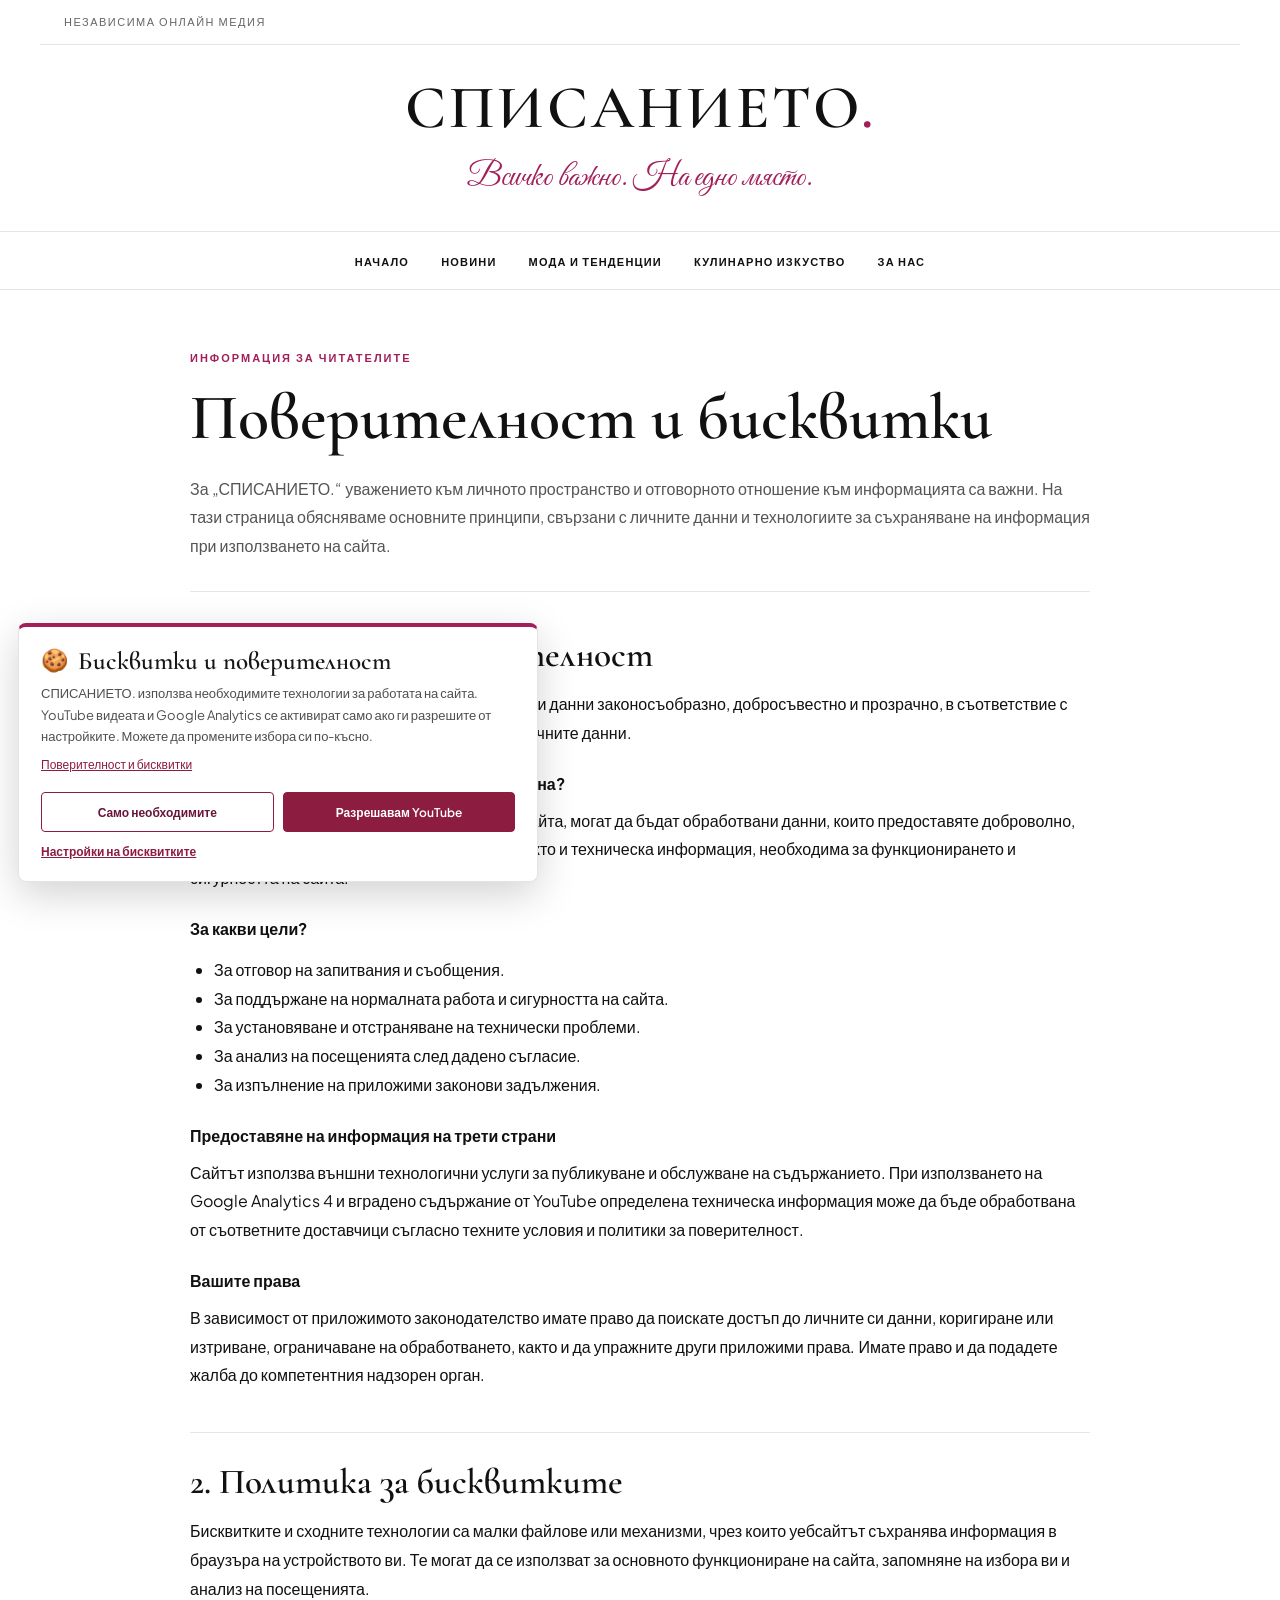
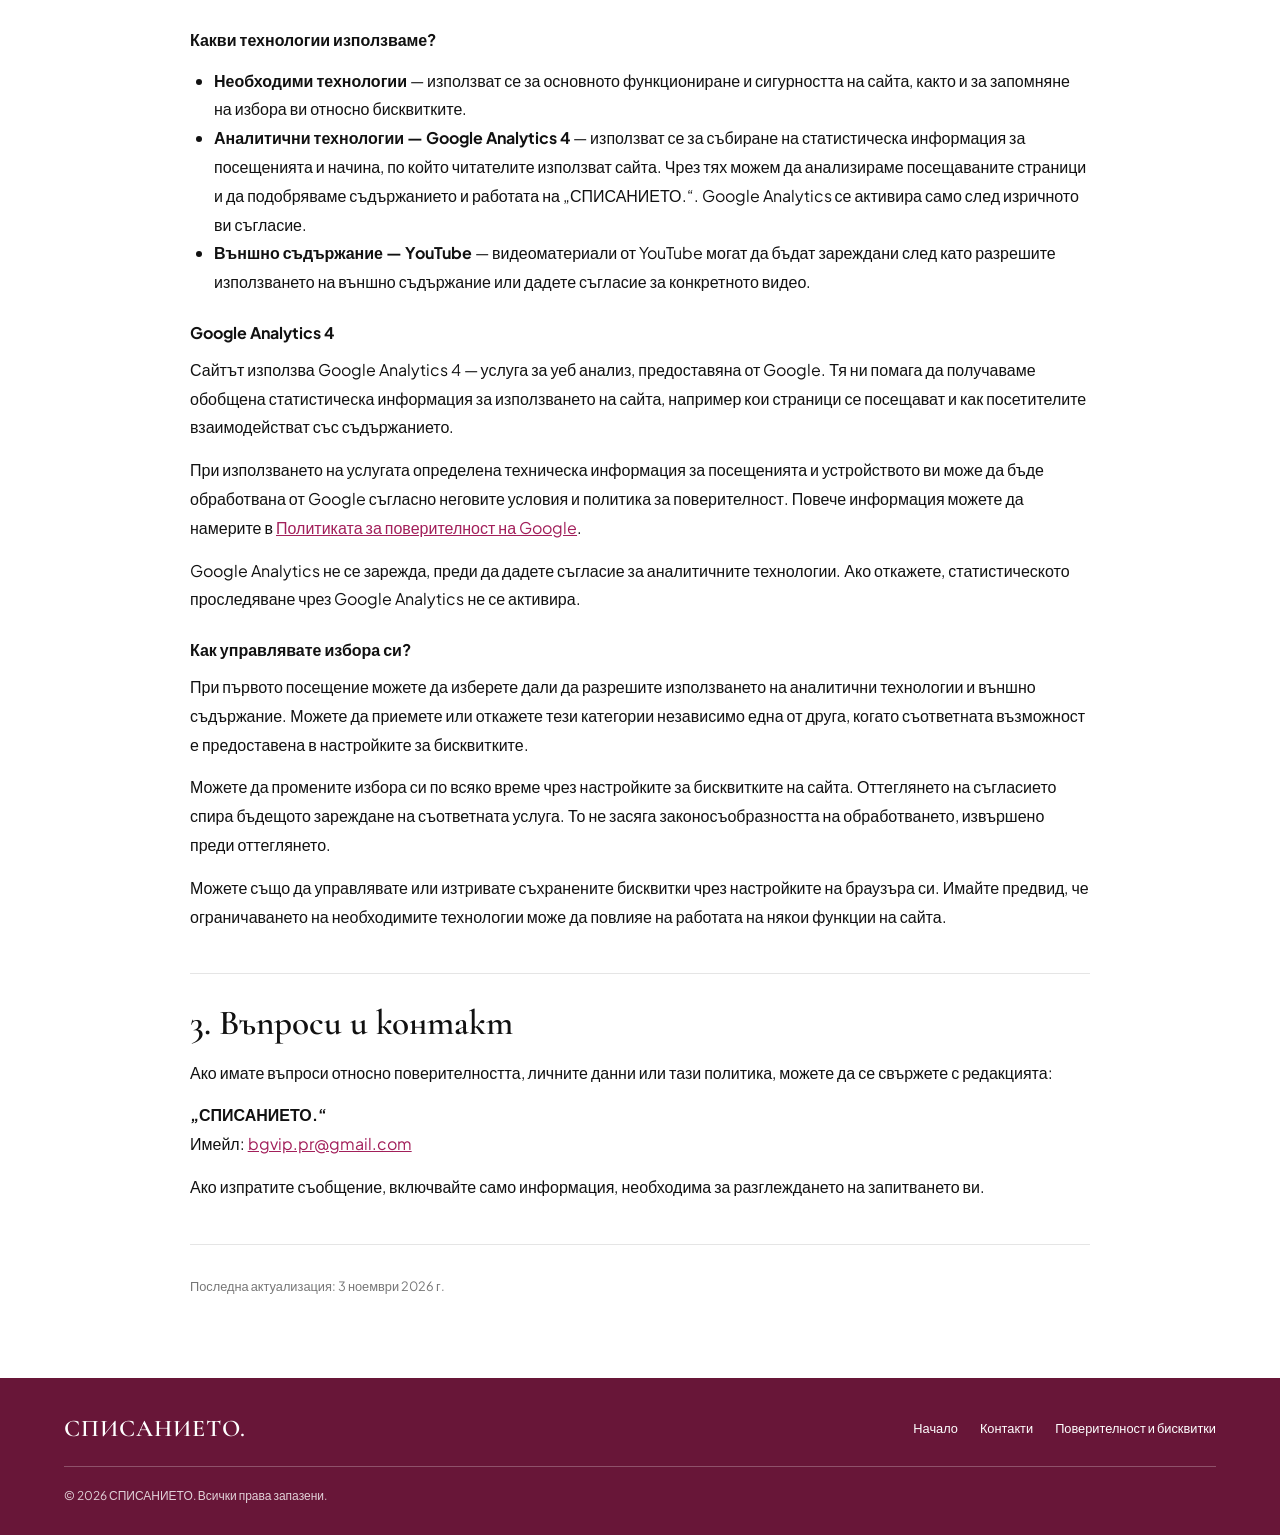
<file: poveritelnost.html>
<!DOCTYPE html>
<html lang="bg">
<head>
    <meta charset="UTF-8">
    <meta name="viewport" content="width=device-width, initial-scale=1.0">

    <title>Поверителност и бисквитки | СПИСАНИЕТО.</title>
    <meta name="description" content="Информация за поверителността, личните данни и бисквитките на сайта СПИСАНИЕТО.">

    <link href="https://fonts.googleapis.com/css2?family=Cormorant+Garamond:wght@400;600;700&family=Plus+Jakarta+Sans:wght@300;400;500;600&family=Great+Vibes&display=swap" rel="stylesheet">

    <style>
        :root {
            --bg-color: #ffffff;
            --text-color: #111111;
            --accent-color: #a21f5a;
            --border-color: #e5e5e5;
            --font-serif: 'Cormorant Garamond', Georgia, serif;
            --font-sans: 'Plus Jakarta Sans', sans-serif;
        }

        * {
            box-sizing: border-box;
            margin: 0;
            padding: 0;
        }

        html {
            scroll-behavior: smooth;
        }

        body {
            background: var(--bg-color);
            color: var(--text-color);
            font-family: var(--font-sans);
            line-height: 1.8;
        }

        a {
            color: var(--accent-color);
        }

        .top-line {
            max-width: 1200px;
            margin: auto;
            padding: 12px 24px;
            border-bottom: 1px solid var(--border-color);
            color: #666;
            font-size: 11px;
            letter-spacing: 1.5px;
            text-transform: uppercase;
        }

        header {
            text-align: center;
            padding: 30px 16px 24px;
        }

        .logo {
            display: inline-block;
            color: var(--text-color);
            text-decoration: none;
            font-family: var(--font-serif);
            font-size: clamp(2.5rem, 7vw, 3.8rem);
            font-weight: 600;
            letter-spacing: 3px;
            line-height: 1.1;
        }

        .logo-dot {
            color: var(--accent-color);
        }

        .tagline {
            margin-top: 8px;
            color: var(--accent-color);
            font-family: 'Great Vibes', cursive;
            font-size: 2rem;
        }

        nav {
            border-top: 1px solid var(--border-color);
            border-bottom: 1px solid var(--border-color);
        }

        nav ul {
            display: flex;
            justify-content: center;
            flex-wrap: wrap;
            gap: 12px 32px;
            padding: 14px 20px;
            list-style: none;
        }

        nav a {
            color: var(--text-color);
            text-decoration: none;
            font-size: 11px;
            font-weight: 600;
            letter-spacing: 1.2px;
            text-transform: uppercase;
        }

        nav a:hover {
            color: var(--accent-color);
        }

        main {
            width: min(900px, calc(100% - 36px));
            margin: 58px auto 80px;
        }

        .eyebrow {
            color: var(--accent-color);
            font-size: 11px;
            font-weight: 600;
            letter-spacing: 2px;
            text-transform: uppercase;
        }

        h1, h2 {
            font-family: var(--font-serif);
            font-weight: 600;
            line-height: 1.2;
        }

        h1 {
            margin: 12px 0 18px;
            font-size: clamp(2.5rem, 6vw, 4rem);
        }

        .intro {
            padding-bottom: 30px;
            border-bottom: 1px solid var(--border-color);
            color: #555;
            font-size: 1rem;
        }

        section {
            padding: 28px 0;
            border-bottom: 1px solid var(--border-color);
            scroll-margin-top: 20px;
        }

        h2 {
            margin-bottom: 14px;
            font-size: clamp(1.7rem, 4vw, 2.2rem);
        }

        h3 {
            margin: 22px 0 8px;
            font-size: 1rem;
        }

        p {
            margin-bottom: 14px;
        }

        ul.content-list {
            padding-left: 24px;
            margin: 12px 0 18px;
        }

        .updated {
            margin-top: 30px;
            color: #777;
            font-size: 0.8rem;
        }

        .site-footer {
            border-top: 1px solid #681638;
            background: #681638;
            color: #ffffff;
        }

        .footer-inner {
            max-width: 1200px;
            margin: auto;
            padding: 28px 24px;
            display: flex;
            justify-content: space-between;
            align-items: center;
            flex-wrap: wrap;
            gap: 16px;
        }

        .footer-logo {
            color: #ffffff;
            text-decoration: none;
            font-family: var(--font-serif);
            font-size: 1.5rem;
            font-weight: 600;
            letter-spacing: 1px;
        }

        .footer-dot {
            color: #ffffff;
        }

        .footer-links {
            display: flex;
            flex-wrap: wrap;
            gap: 10px 22px;
        }

        .footer-links a {
            color: #ffffff;
            font-size: 0.8rem;
            text-decoration: none;
        }

        .footer-links a:hover {
            color: #f2c6d8;
        }

        .copyright {
            width: 100%;
            padding-top: 18px;
            border-top: 1px solid rgba(255, 255, 255, 0.25);
            color: rgba(255, 255, 255, 0.8);
            font-size: 0.75rem;
        }

        @media (max-width: 600px) {
            .top-line {
                text-align: center;
            }

            main {
                margin-top: 36px;
                margin-bottom: 50px;
            }

            .footer-inner {
                align-items: flex-start;
                flex-direction: column;
            }
        }
    </style>
</head>

<body>
    <div class="top-line">Независима онлайн медия</div>

    <header>
        <a class="logo" href="index.html">
            СПИСАНИЕТО<span class="logo-dot">.</span>
        </a>
        <div class="tagline">Всичко важно. На едно място.</div>
    </header>

    <nav aria-label="Главна навигация">
        <ul>
            <li><a href="index.html">Начало</a></li>
            <li><a href="index.html">Новини</a></li>
            <li><a href="fashion.html">Мода и тенденции</a></li>
            <li><a href="culinary.html">Кулинарно изкуство</a></li>
            <li><a href="index.html">За нас</a></li>
        </ul>
    </nav>

    <main>
        <div class="eyebrow">Информация за читателите</div>
        <h1>Поверителност и бисквитки</h1>

        <p class="intro">
            За „СПИСАНИЕТО.“ уважението към личното пространство
            и отговорното отношение към информацията са важни.
            На тази страница обясняваме основните принципи,
            свързани с личните данни и технологиите за съхраняване
            на информация при използването на сайта.
        </p>

        <section id="privacy">
            <h2>1. Политика за поверителност</h2>

            <p>
                „СПИСАНИЕТО.“ се стреми да обработва лични данни
                законосъобразно, добросъвестно и прозрачно,
                в съответствие с приложимото законодателство
                за защита на личните данни.
            </p>

            <h3>Каква информация може да бъде обработвана?</h3>
            <p>
                В зависимост от начина, по който използвате сайта,
                могат да бъдат обработвани данни, които предоставяте
                доброволно, например когато се свързвате с редакцията,
                както и техническа информация, необходима за
                функционирането и сигурността на сайта.
            </p>

            <h3>За какви цели?</h3>
            <ul class="content-list">
                <li>За отговор на запитвания и съобщения.</li>
                <li>За поддържане на нормалната работа и сигурността на сайта.</li>
                <li>За установяване и отстраняване на технически проблеми.</li>
                <li>За анализ на посещенията след дадено съгласие.</li>
                <li>За изпълнение на приложими законови задължения.</li>
            </ul>

            <h3>Предоставяне на информация на трети страни</h3>
            <p>
                Сайтът използва външни технологични услуги за
                публикуване и обслужване на съдържанието. При
                използването на Google Analytics 4 и вградено
                съдържание от YouTube определена техническа
                информация може да бъде обработвана от съответните
                доставчици съгласно техните условия и политики
                за поверителност.
            </p>

            <h3>Вашите права</h3>
            <p>
                В зависимост от приложимото законодателство имате
                право да поискате достъп до личните си данни,
                коригиране или изтриване, ограничаване на обработването,
                както и да упражните други приложими права.
                Имате право и да подадете жалба до компетентния
                надзорен орган.
            </p>
        </section>

        <section id="cookies">
            <h2>2. Политика за бисквитките</h2>

            <p>
                Бисквитките и сходните технологии са малки файлове
                или механизми, чрез които уебсайтът съхранява информация
                в браузъра на устройството ви. Те могат да се използват
                за основното функциониране на сайта, запомняне на избора
                ви и анализ на посещенията.
            </p>

            <h3>Какви технологии използваме?</h3>

            <ul class="content-list">
                <li>
                    <strong>Необходими технологии</strong> —
                    използват се за основното функциониране и сигурността
                    на сайта, както и за запомняне на избора ви относно
                    бисквитките.
                </li>
                <li>
                    <strong>Аналитични технологии — Google Analytics 4</strong> —
                    използват се за събиране на статистическа информация
                    за посещенията и начина, по който читателите използват
                    сайта. Чрез тях можем да анализираме посещаваните
                    страници и да подобряваме съдържанието и работата
                    на „СПИСАНИЕТО.“. Google Analytics се активира
                    само след изричното ви съгласие.
                </li>
                <li>
                    <strong>Външно съдържание — YouTube</strong> —
                    видеоматериали от YouTube могат да бъдат зареждани
                    след като разрешите използването на външно съдържание
                    или дадете съгласие за конкретното видео.
                </li>
            </ul>

            <h3>Google Analytics 4</h3>

            <p>
                Сайтът използва Google Analytics 4 — услуга за уеб анализ,
                предоставяна от Google. Тя ни помага да получаваме
                обобщена статистическа информация за използването на сайта,
                например кои страници се посещават и как посетителите
                взаимодействат със съдържанието.
            </p>

            <p>
                При използването на услугата определена техническа
                информация за посещенията и устройството ви може да бъде
                обработвана от Google съгласно неговите условия и политика
                за поверителност. Повече информация можете да намерите
                в <a href="https://policies.google.com/privacy"
                target="_blank" rel="noopener noreferrer">
                Политиката за поверителност на Google</a>.
            </p>

            <p>
                Google Analytics не се зарежда, преди да дадете съгласие
                за аналитичните технологии. Ако откажете, статистическото
                проследяване чрез Google Analytics не се активира.
            </p>

            <h3>Как управлявате избора си?</h3>

            <p>
                При първото посещение можете да изберете дали да разрешите
                използването на аналитични технологии и външно съдържание.
                Можете да приемете или откажете тези категории независимо
                една от друга, когато съответната възможност е предоставена
                в настройките за бисквитките.
            </p>

            <p>
                Можете да промените избора си по всяко време чрез настройките
                за бисквитките на сайта. Оттеглянето на съгласието спира
                бъдещото зареждане на съответната услуга. То не засяга
                законосъобразността на обработването, извършено преди
                оттеглянето.
            </p>

            <p>
                Можете също да управлявате или изтривате съхранените
                бисквитки чрез настройките на браузъра си. Имайте предвид,
                че ограничаването на необходимите технологии може да
                повлияе на работата на някои функции на сайта.
            </p>
        </section>

        <section id="contact">
            <h2>3. Въпроси и контакт</h2>

            <p>
                Ако имате въпроси относно поверителността,
                личните данни или тази политика, можете да
                се свържете с редакцията:
            </p>

            <p>
                <strong>„СПИСАНИЕТО.“</strong><br>
                Имейл:
                <a href="mailto:bgvip.pr@gmail.com">
                    bgvip.pr@gmail.com
                </a>
            </p>

            <p>
                Ако изпратите съобщение, включвайте само информация,
                необходима за разглеждането на запитването ви.
            </p>
        </section>

        <p class="updated">
            Последна актуализация: 3 ноември 2026 г.
        </p>
    </main>

    <footer class="site-footer">
        <div class="footer-inner">
            <a class="footer-logo" href="index.html">
                СПИСАНИЕТО<span class="footer-dot">.</span>
            </a>

            <div class="footer-links">
                <a href="index.html">Начало</a>
                <a href="mailto:bgvip.pr@gmail.com">Контакти</a>
                <a href="poveritelnost.html">Поверителност и бисквитки</a>
            </div>

            <div class="copyright">
                © <span id="current-year">2026</span>
                СПИСАНИЕТО. Всички права запазени.
            </div>
        </div>
    </footer>

    <script>
        document.getElementById('current-year').textContent =
            new Date().getFullYear();
    </script>
    <script src="cookie-consent.js"></script>
</body>
</html>
</file>
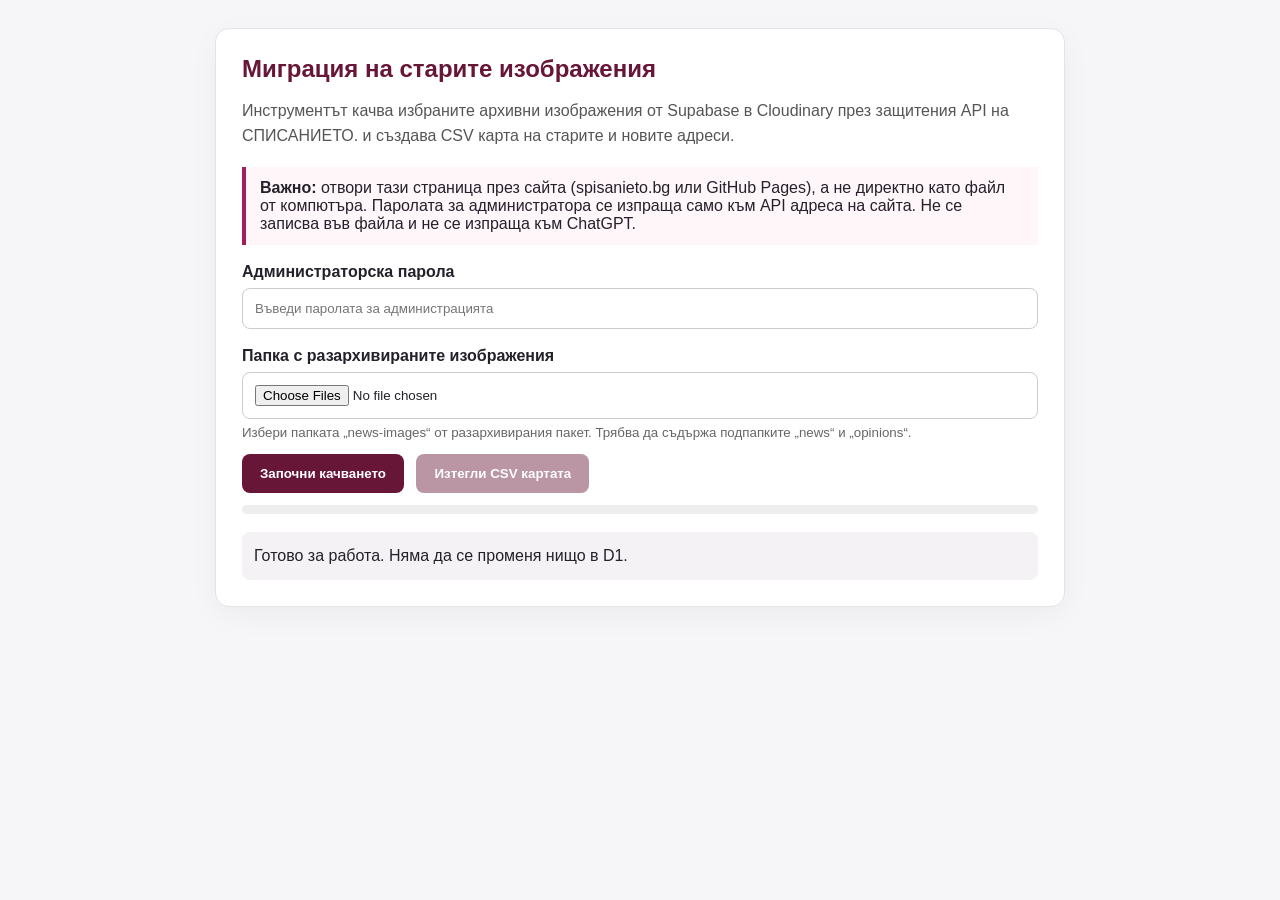
<file: spisanieto-cloudinary-bulk-uploader.html>
<!doctype html>
<html lang="bg">
<head>
<meta charset="utf-8">
<meta name="viewport" content="width=device-width, initial-scale=1">
<title>Миграция на изображения – СПИСАНИЕТО.</title>
<style>
:root{font-family:Arial,sans-serif;color:#24212a;background:#f6f6f8}
*{box-sizing:border-box}body{margin:0;padding:28px 16px}
main{max-width:850px;margin:0 auto;background:#fff;border:1px solid #e5e2e8;border-radius:14px;padding:26px;box-shadow:0 8px 30px #21101a0b}
h1{font-size:24px;margin:0 0 8px;color:#681638}p{line-height:1.55;color:#555}
.note{background:#fff6fa;border-left:4px solid #a21f5a;padding:12px 14px;margin:18px 0}
label{display:block;font-weight:700;margin:18px 0 7px}
input[type=password],input[type=file]{width:100%;padding:12px;border:1px solid #ccc;border-radius:8px;background:white}
button{border:0;border-radius:8px;padding:12px 18px;background:#681638;color:white;font-weight:700;cursor:pointer;margin:14px 8px 0 0}
button:disabled{opacity:.45;cursor:not-allowed}
#status{margin-top:18px;padding:12px;background:#f4f2f5;border-radius:8px;white-space:pre-wrap;line-height:1.5}
#bar{height:9px;background:#eee;border-radius:8px;overflow:hidden;margin-top:12px}#fill{height:100%;width:0;background:#a21f5a;transition:width .2s}
small{color:#666;display:block;margin-top:6px}
</style>
</head>
<body>
<main>
<h1>Миграция на старите изображения</h1>
<p>Инструментът качва избраните архивни изображения от Supabase в Cloudinary през защитения API на СПИСАНИЕТО. и създава CSV карта на старите и новите адреси.</p>
<div class="note"><strong>Важно:</strong> отвори тази страница през сайта (spisanieto.bg или GitHub Pages), а не директно като файл от компютъра. Паролата за администратора се изпраща само към API адреса на сайта. Не се записва във файла и не се изпраща към ChatGPT.</div>
<label for="password">Администраторска парола</label>
<input id="password" type="password" autocomplete="current-password" placeholder="Въведи паролата за администрацията">
<label for="folder">Папка с разархивираните изображения</label>
<input id="folder" type="file" webkitdirectory directory multiple accept="image/jpeg,image/png,image/webp,image/gif,image/avif">
<small>Избери папката „news-images“ от разархивирания пакет. Трябва да съдържа подпапките „news“ и „opinions“.</small>
<button id="start">Започни качването</button>
<button id="csv" disabled>Изтегли CSV картата</button>
<div id="bar"><div id="fill"></div></div>
<div id="status">Готово за работа. Няма да се променя нищо в D1.</div>
</main>
<script>
(() => {
  const API = 'https://spisanieto-api.spisanieto-news.workers.dev';
  const SUPABASE = 'https://hxvflentlaktgwimsevc.supabase.co/storage/v1/object/public/news-images/';
  const $ = id => document.getElementById(id);
  let mapping = [];
  let running = false;

  function csvCell(v){ return '"' + String(v ?? '').replace(/"/g,'""') + '"'; }
  function downloadCSV(){
    const rows = [['old_supabase_url','cloudinary_url','relative_path','public_id']];
    for (const x of mapping) rows.push([x.oldUrl,x.url,x.path,x.publicId || '']);
    const csv = '\ufeff' + rows.map(r=>r.map(csvCell).join(',')).join('\r\n');
    const blob = new Blob([csv],{type:'text/csv;charset=utf-8'});
    const a = document.createElement('a');
    a.href = URL.createObjectURL(blob); a.download = 'spisanieto-cloudinary-url-map.csv';
    document.body.appendChild(a); a.click(); a.remove();
    URL.revokeObjectURL(a.href);
  }

  $('csv').addEventListener('click',downloadCSV);
  $('start').addEventListener('click', async () => {
    if (running) return;
    const password = $('password').value;
    const files = Array.from($('folder').files || []);
    if (!password) { $('status').textContent='Въведи администраторската парола.'; return; }
    if (!files.length) { $('status').textContent='Избери папката news-images от разархивирания пакет.'; return; }

    const selected = files.filter(f => /^news-images\/(news|opinions)\//.test(f.webkitRelativePath || ''));
    if (!selected.length) {
      $('status').textContent='Не намирам подпапки news-images/news или news-images/opinions. Избери самата папка „news-images“, а не родителската папка.';
      return;
    }
    const unsupported = selected.filter(f => !/^image\/(jpeg|png|webp|gif|avif)$/.test(f.type));
    if (unsupported.length) {
      $('status').textContent='Има неподдържани файлове: ' + unsupported.map(f=>f.name).join(', ');
      return;
    }
    const tooLarge = selected.filter(f => f.size > 10*1024*1024);
    if (tooLarge.length) {
      $('status').textContent='Файлове над 10 MB (лимит на API): ' + tooLarge.map(f=>f.name).join(', ');
      return;
    }

    running = true; $('start').disabled=true; $('csv').disabled=true; mapping=[];
    $('status').textContent='Проверка на администраторската парола…';
    try {
      const login = await fetch(API + '/api/admin/login', {
        method:'POST', headers:{'Content-Type':'application/json'},
        body:JSON.stringify({password})
      });
      const auth = await login.json().catch(()=>({}));
      if (!login.ok || !auth.token) throw new Error(auth.error || 'Неуспешен вход в администрацията.');

      let done=0, failed=[];
      for (const file of selected) {
        const relative = file.webkitRelativePath.replace(/^news-images\//,'');
        const form = new FormData(); form.append('file',file,file.name);
        try {
          const response = await fetch(API + '/api/admin/upload', {
            method:'POST', headers:{'Authorization':'Bearer '+auth.token}, body:form
          });
          const result = await response.json().catch(()=>({}));
          if (!response.ok || !result.ok || !result.url) throw new Error(result.error || ('HTTP '+response.status));
          mapping.push({
            oldUrl: SUPABASE + relative,
            url: result.url,
            path: relative,
            publicId: result.public_id || ''
          });
        } catch (e) {
          failed.push(relative + ' — ' + e.message);
        }
        done++;
        $('fill').style.width = Math.round(done/selected.length*100)+'%';
        $('status').textContent = 'Качени успешно: '+mapping.length+' от '+selected.length+
          '\nОбработени: '+done+' от '+selected.length+
          (failed.length ? '\n\nГрешки:\n'+failed.slice(-8).join('\n') : '');
        await new Promise(resolve=>setTimeout(resolve,180));
      }
      $('csv').disabled = mapping.length===0;
      $('status').textContent += '\n\n' + (failed.length
        ? 'Качването приключи с '+failed.length+' грешки. Изтегли CSV картата на успешните качвания; не стартирай повторно върху всички файлове, преди да прегледаме грешките.'
        : 'Всички избрани изображения са качени успешно. Изтегли CSV картата и я запази — нужна е за обновяването на адресите в SQL.');
    } catch(e) {
      $('status').textContent='Грешка: '+e.message;
    } finally {
      running=false; $('start').disabled=false;
      $('password').value='';
    }
  });
})();
</script>
</body>
</html>
</file>
<file: mobile-opinions-fix.css>
/* Mobile fix for the ORIGINAL spisanieto.bg opinions block.
   Add after all existing responsive rules. Keep inline display:none intact. */
@media (max-width: 900px) {
  .main-layout:has(.opinion-section) {
    grid-template-columns: minmax(0, 1fr);
  }

  .main-layout:has(.opinion-section) > div {
    min-width: 0;
  }

  .opinion-section {
    padding-inline: 0;
  }

  .opinion-section .opinion-grid {
    grid-template-columns: minmax(0, 1fr);
    width: 100%;
    min-width: 0;
  }

  .opinion-section .opinion-card {
    display: flex;
    flex-direction: column;
    align-items: stretch;
    box-sizing: border-box;
    width: 100%;
    min-width: 0;
    padding: 16px 12px 22px;
    column-gap: 0;
  }

  .opinion-section .opinion-author-box {
    display: flex;
    flex-direction: column;
    align-items: stretch;
    order: -1;
    gap: 12px;
    width: 100%;
    min-width: 0;
    padding: 0;
    margin: 0 0 18px;
  }

  .opinion-section .opinion-avatar,
  .opinion-section .opinion-author-name,
  .opinion-section .opinion-quote {
    grid-column: auto;
    grid-row: auto;
  }

  .opinion-section .opinion-avatar {
    display: block;
    width: 100%;
    max-width: 100%;
    height: auto;
    max-height: 420px;
    align-self: stretch;
    object-fit: contain;
    border: 0;
    border-radius: 0;
  }

  .opinion-section .opinion-author-name {
    margin: 0;
    width: 100%;
    max-width: none;
  }

  .opinion-section .opinion-quote {
    display: block;
    width: 100%;
    max-width: none;
    min-width: 0;
    margin: 0;
    padding: 0;
    font-size: 20px;
    line-height: 1.6;
    column-count: 1;
    float: none;
    max-height: none;
    -webkit-line-clamp: unset;
    overflow: visible;
    overflow-wrap: anywhere;
  }
}

@media (max-width: 600px) {
  .opinion-section {
    margin-inline: -1rem;
  }

  .opinion-section .opinion-header {
    padding-inline: 1rem;
  }
}

/* The separate original opinions.html list and its currently rendered carousel.
   Scoped to the component; inline display:none and [hidden] remain hidden.
   No styles apply above 900px. */
@media (max-width: 900px) {
  main.container:has(.opinions-list-section) .page-title {
    overflow-wrap: anywhere;
    min-width: 0;
  }

  .opinions-list-section,
  .opinions-carousel-section,
  .opinions-list {
    min-width: 0;
  }

  .opinions-list .opinion-list-card {
    display: flex;
    flex-direction: column;
    align-items: stretch;
    gap: 14px;
    box-sizing: border-box;
    width: 100%;
    max-width: 100%;
    min-width: 0;
    padding: 16px 12px 22px;
  }

  .opinions-list .opinion-list-card > .opinion-list-avatar {
    display: block;
    flex: none;
    align-self: stretch;
    width: 100%;
    max-width: 100%;
    height: auto;
    max-height: 420px;
    margin: 0;
    border-radius: 0;
    object-fit: contain;
    object-position: center;
  }

  .opinions-list .opinion-list-card > .opinion-avatar-placeholder {
    display: grid;
    min-height: 90px;
    place-items: center;
  }

  .opinions-list .opinion-list-card > div {
    width: 100%;
    max-width: 100%;
    min-width: 0;
  }

  .opinions-list .opinion-list-quote {
    display: block;
    width: 100%;
    max-width: 100%;
    min-width: 0;
    font-size: 20px;
    line-height: 1.6;
    overflow-wrap: anywhere;
    word-break: normal;
    max-height: none;
    overflow: visible;
    -webkit-line-clamp: unset;
    column-count: 1;
  }

  .opinions-list .opinion-share {
    flex-wrap: wrap;
    min-width: 0;
    max-width: 100%;
  }

  #opinion-feature-content {
    display: flex;
    flex-direction: column;
    width: 100%;
    max-width: 100%;
    min-width: 0;
  }

  .opinions-carousel-section .opinion-feature-content {
    display: flex;
    flex-direction: column;
    width: 100%;
    max-width: 100%;
    min-width: 0;
    padding: 24px 12px;
  }

  /* If there is no topic image, use the author portrait above the quote.
     With a topic image, the existing compact author footer stays unchanged. */
  #opinion-feature-content:not(:has(.opinion-feature-topic-image)) .opinion-feature-author {
    order: -1;
    display: flex;
    flex-direction: column;
    align-items: stretch;
    gap: 12px;
    width: 100%;
    max-width: 100%;
    min-width: 0;
    margin: 0 0 18px;
  }

  #opinion-feature-content:not(:has(.opinion-feature-topic-image)) .opinion-feature-author > .opinion-feature-avatar {
    display: block;
    flex: none;
    align-self: stretch;
    width: 100%;
    max-width: 100%;
    height: auto;
    max-height: 420px;
    aspect-ratio: auto 16 / 9;
    object-fit: contain;
    object-position: center;
    border-radius: 0;
  }

  #opinion-feature-content:not(:has(.opinion-feature-topic-image)) .opinion-feature-author > .opinion-avatar-placeholder {
    display: grid;
    min-height: 90px;
    place-items: center;
  }

  #opinion-feature-content:not(:has(.opinion-feature-topic-image)) .opinion-feature-author > div {
    width: 100%;
    min-width: 0;
  }

  .opinions-carousel-section .opinion-feature-quote {
    width: 100%;
    max-width: 100%;
    min-width: 0;
    font-size: 20px;
    line-height: 1.6;
    overflow-wrap: anywhere;
    word-break: normal;
  }

  /* Reserve space before loading=lazy supplies natural dimensions.
     The loaded image keeps its natural ratio; object-fit:contain prevents crop. */
  .opinion-section img.opinion-avatar,
  .opinions-list img.opinion-list-avatar {
    aspect-ratio: auto 16 / 9;
  }

  /* Hidden carousel states and initially hidden load-more cards stay hidden. */
  .opinion-section [hidden],
  .opinions-list [hidden],
  .opinions-carousel-section [hidden] {
    display: none !important;
  }
}

@media (max-width: 600px) {
  .opinions-list-section,
  .opinions-carousel-section {
    margin-inline: -1rem;
  }

  .opinions-list-section .opinions-section-heading,
  .opinions-carousel-section .opinion-carousel-controls {
    padding-inline: 1rem;
  }
}
</file>
